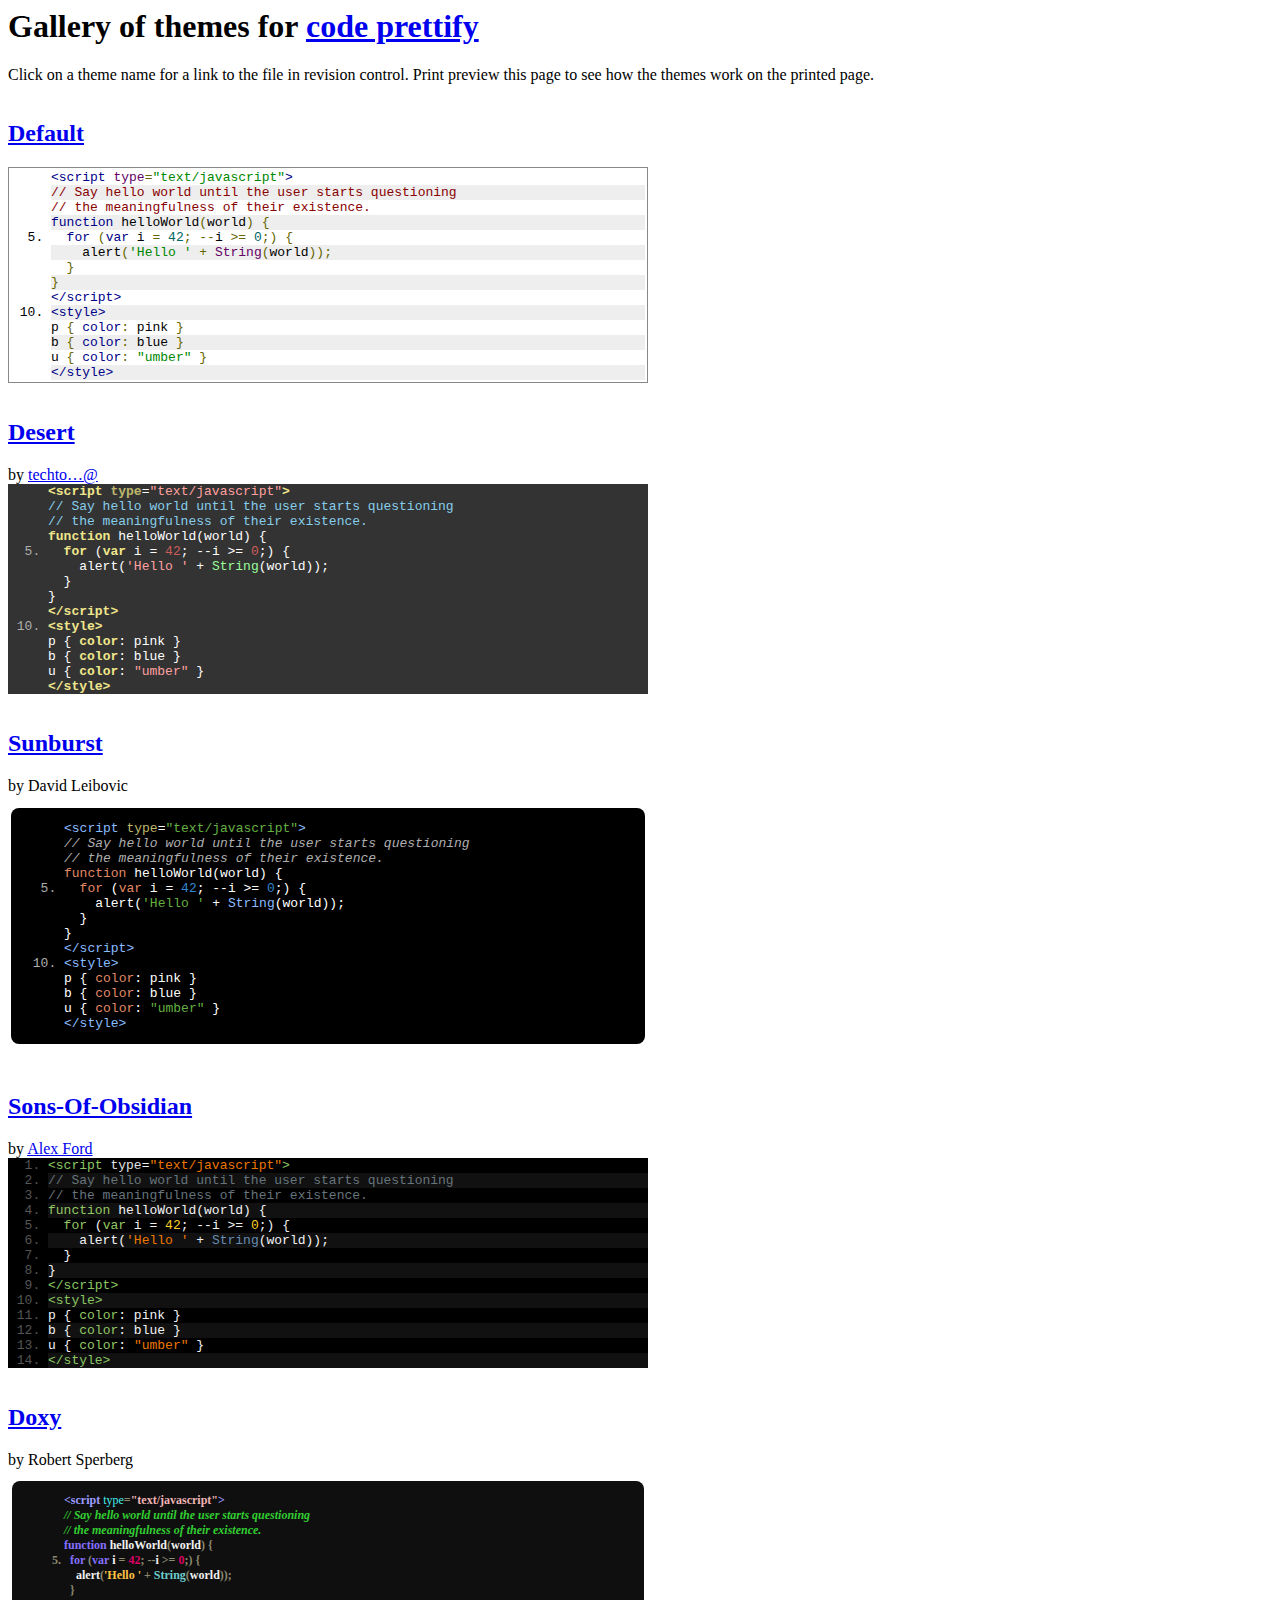
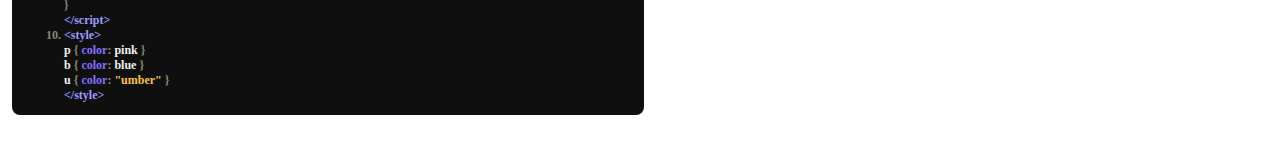
<file: components/google-code-prettify/styles/index.html>
<!DOCTYPE HTML PUBLIC "-//IETF//DTD HTML//EN">
<html><head>
<title>Prettify Themes Gallery</title>
<style type="text/css">
iframe { width: 100%; border-style: none; margin: 0; padding: 0 }
</style>
<script>
var allThemes = [
  { name: 'default' },
  { name: 'desert',
    authorHtml: '<a href="http://code.google.com/u/@VhJeSlJYBhVMWgF7/">'
        + 'techto&hellip;@<\/a>' },
  { name: 'sunburst', authorHtml: 'David Leibovic' },
  { name: 'sons-of-obsidian',
    authorHtml: '<a href="http://CodeTunnel.com/blog/post/71'
        + '/google-code-prettify-obsidian-theme">Alex Ford<\/a>' },
  { name: 'doxy', authorHtml: 'Robert Sperberg' },
];

// Called by the demo.html frames loaded per theme to
// size the iframes properly and to allow them to tile
// the page nicely.
function adjustChildIframeSize(themeName, width, height) {
  if (typeof console != 'undefined') {
    try {
      console.log('adjusting ' + themeName + ' to ' + width + 'x' + height);
    } catch (ex) {
      // Don't bother logging log failure.
    }
  }

  var container = document.getElementById(themeName).parentNode;
  container.style.width = (+width + 16) + 'px';
  container.style.display = 'inline-block';
  var iframe = container.getElementsByTagName('iframe')[0];
  iframe.style.height = (+height + 16) + 'px';
}
</script>
</head>

<body>
<noscript>This page requires JavaScript</noscript>

<h1>Gallery of themes for
<a href="http://code.google.com/p/google-code-prettify/">code prettify</a></h1>
<p>
Click on a theme name for a link to the file in revision control.
Print preview this page to see how the themes work on the printed page.
</p>
<script>(function () {
  // Produce an iframe per theme.
  // We pass the threme name to the iframe via its URI query, and
  // it loads prettify and the theme CSS, and calls back to this page
  // to resize the iframe.
  for (var i = 0, n = allThemes.length; i < n; ++i) {
    var theme = allThemes[i];
    if (!theme) { continue; }
    var iframe = document.createElement('iframe');
    iframe.name = theme.name;
    iframe.src = 'demo.html?' + encodeURIComponent(theme.name);
    var header = document.createElement('h2');
    header.id = theme.name;
    var linkToThemeSrc = document.createElement('a');
    linkToThemeSrc.href = (
        'http://code.google.com/p/google-code-prettify/source/browse/trunk/' +
        (theme.name === 'default'
         ? 'src/prettify.css'
         : 'styles/' + encodeURIComponent(theme.name) + '.css'));
    linkToThemeSrc.appendChild(document.createTextNode(
       theme.name.replace(/\b[a-z]/g,  // Capitalize first letter of each word
       function (letter) { return letter.toUpperCase(); })));
    header.appendChild(linkToThemeSrc);

    var attribution;
    if (theme.authorHtml) {
      attribution = document.createElement('span');
      attribution.className = 'attribution';
      attribution.innerHTML = 'by ' + theme.authorHtml;
    }

    var div = document.createElement('div');
    div.appendChild(header);
    if (attribution) { div.appendChild(attribution); }
    div.appendChild(iframe);
    document.body.appendChild(div);
  }
})()</script>

</body></html>
</file>
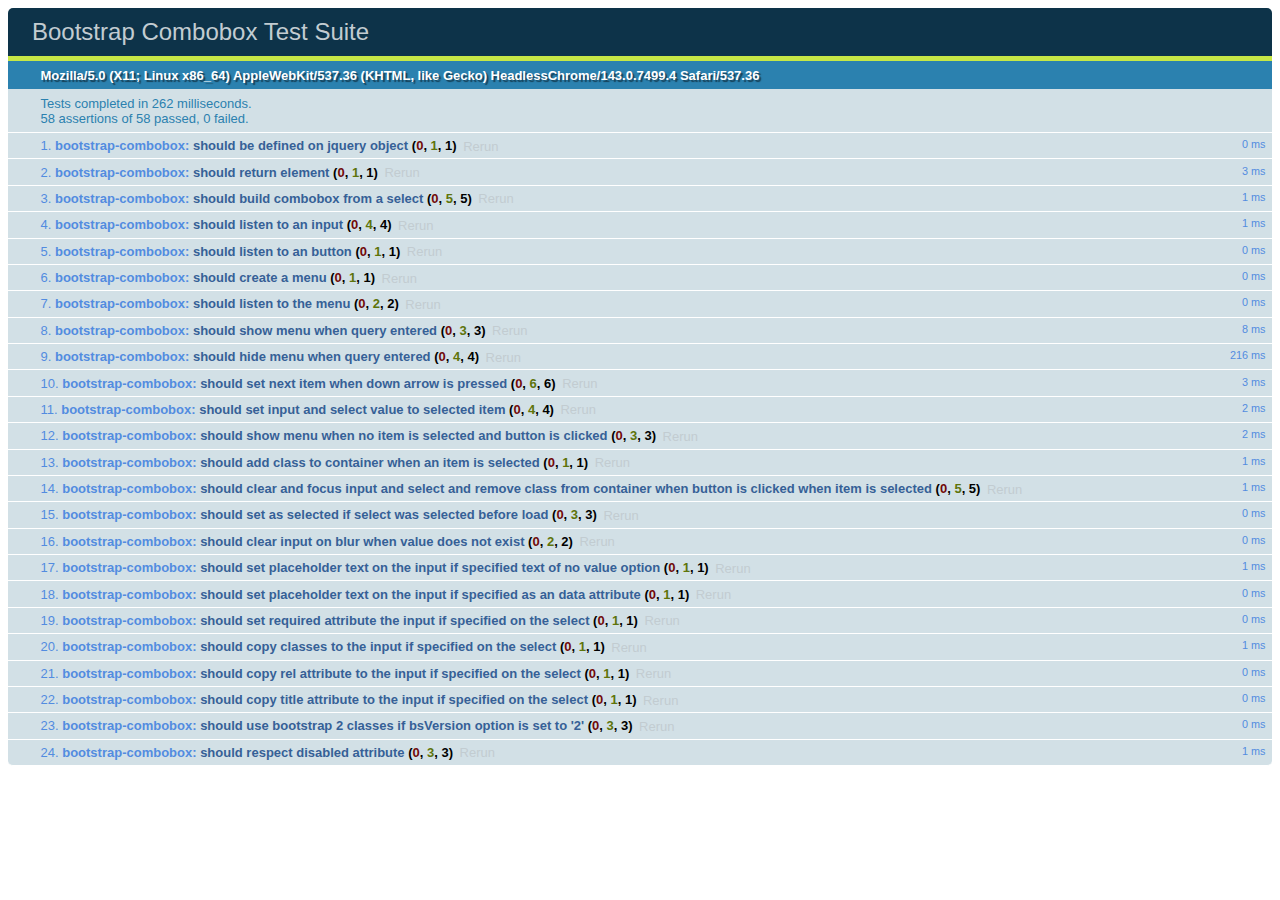
<file: components/bootstrap-combobox/js/tests/index.html>
<!DOCTYPE HTML>
<html>
<head>
  <title>Bootstrap Combobox Test Suite</title>

  <!-- jquery -->
  <!--<script src="http://code.jquery.com/jquery-1.7.min.js"></script>-->
  <script src="vendor/jquery.js"></script>

  <!-- qunit -->
  <link rel="stylesheet" href="vendor/qunit.css" type="text/css" media="screen" />
  <script src="vendor/qunit.js"></script>

  <!--  plugin sources -->
  <script src="../../js/bootstrap-combobox.js"></script>

  <!-- unit tests -->
  <script src="unit/bootstrap-combobox.js"></script>

<body>
  <div>
    <h1 id="qunit-header">Bootstrap Combobox Test Suite</h1>
    <h2 id="qunit-banner"></h2>
    <h2 id="qunit-userAgent"></h2>
    <ol id="qunit-tests"></ol>
    <div id="qunit-fixture"></div>
  </div>
</body>
</html>
</file>
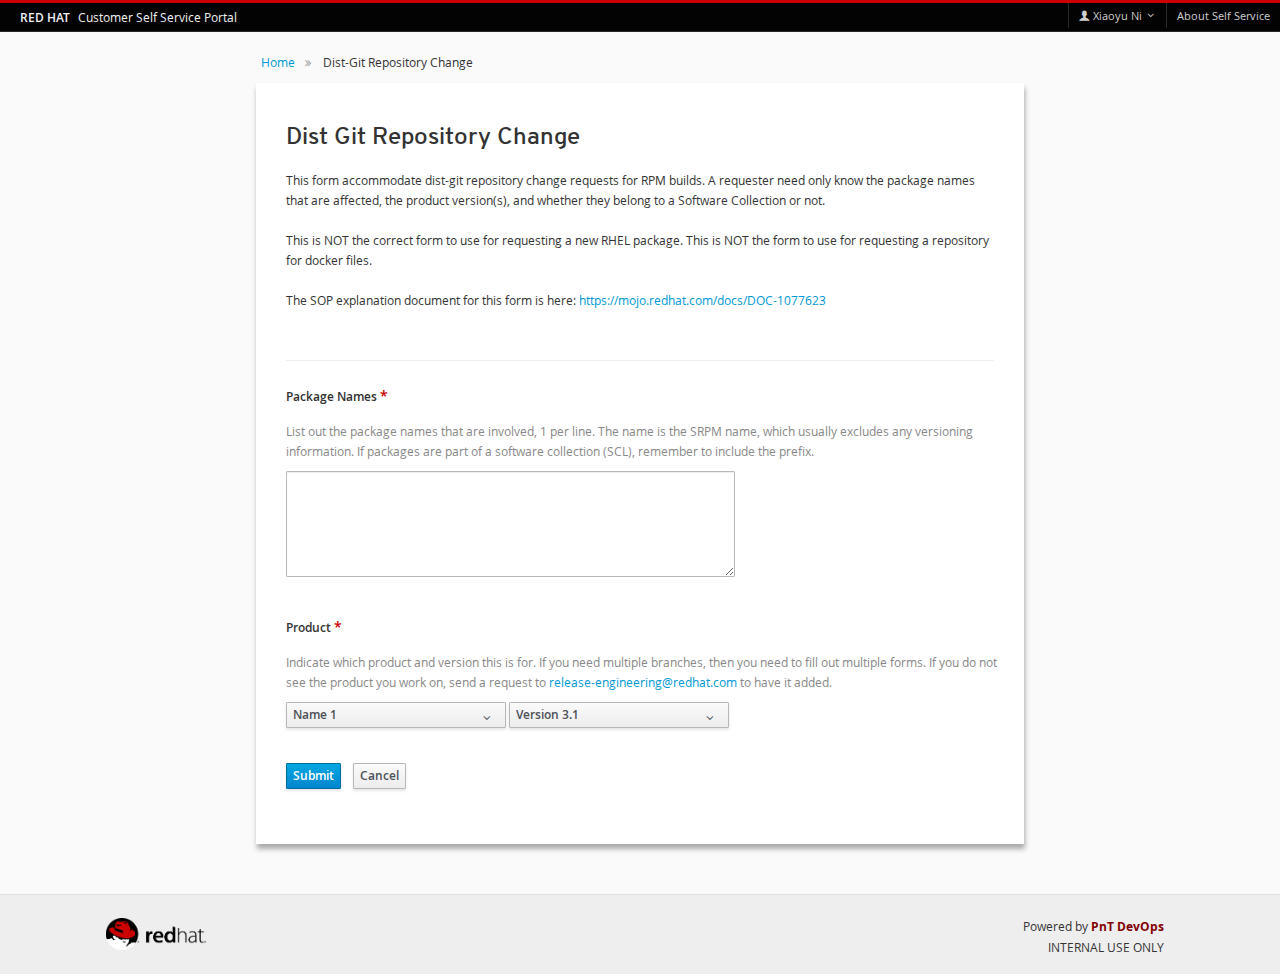
<file: Dist-Git.html>
<!DOCTYPE html>
<html>
<head>
	<meta charset="UTF-8">
	<title>Dist-Git Repository Change</title>
	<meta name="viewport" content="width=device-width, initial-scale=1.0">
	<link rel="stylesheet"  href="./dist/css/patternfly.min.css" media="screen, print">
	<link rel="stylesheet"  href="./dist/css/patternfly-additions.min.css" media="screen, print">
	<link rel="stylesheet"  href="mystyle.css" media="screen, print">
	<link rel="stylesheet"  href="dist-style.css" media="screen, print">
	<link rel="stylesheet" type="text/css" href="./components/bootstrap-select/dist/css/bootstrap-select.css" media="screen,print">
</head>
<body>
	<div class="s-container">
		<div class="s-content">
			<nav role="navigation" class="navbar navbar-default navbar-pf">
				<div class="navbar-header">
					<button type="button" class="navbar-toggle" data-toggle="collapse" data-target=".navbar-collapse-1">
						<span class="sr-only">Toggle navigation</span>
						<span class="icon-bar"></span>
						<span class="icon-bar"></span>
						<span class="icon-bar"></span>
					</button>
					<a href="#" class="navbar-brand">
						<strong>RED HAT</strong>
						<span>Customer Self Service Portal</span>
					</a>
				</div>

				<div class="collapse navbar-collapse navbar-collapse-1">
					<ul class="nav  navbar-nav navbar-utility">
						<li>
							<a href="#" class="dropdown-toggle" data-toggle="dropdown"> <span class="pficon pficon-user"></span> Xiaoyu Ni<b class="caret"></b></a>
							<ul class="dropdown-menu">
								<li>
									<a href="#">Change account</a>
								</li>
								<li>
									<a href="#">Log Out</a>
								</li>
							</ul>
						</li>
						<li class="dropdown">
							
						</li>
						<li>
							<a href="https://mojo.redhat.com/docs/DOC-1062426" target="_blank">About Self Service</a>
						</li>
					</ul>
				</div>
			</nav>

			<ol class="breadcrumb top-nav">
				<li>
				<a href="index.html">Home</a>
				</li>
				<li>
					Dist-Git Repository Change
				</li>
			</ol>

			<div class="form-container">
				<div class="modules-form">
					<h1>Dist Git Repository Change</h1>
					<br />
					<p>This form accommodate dist-git repository change requests for RPM builds. A requester need only know the package names that are affected, the product version(s), and whether they belong to a Software Collection or not.
						<br /><br />
						This is NOT the correct form to use for requesting a new RHEL package.
						This is NOT the form to use for requesting a repository for docker files.
						<br /><br />
						The SOP explanation document for this form is here: <a href="https://mojo.redhat.com/docs/DOC-1077623" target="_blank">https://mojo.redhat.com/docs/DOC-1077623</a>
					</p><br />
					<hr />

					<form class="form-horizontal">
						<div class="form-group">
							<label class="col-sm-2 control-label" for="exampleInput">Package Names <span class="imp">  *</span></label>
							<br /><br />
							<p class="explain">
								List out the package names that are involved, 1 per line. The name is the SRPM name, which usually excludes any versioning information. If packages are part of a software collection (SCL), remember to include the prefix.
							</p>

							<textarea class="form-control" id="messageArea"rows="5"></textarea>
						</div><br />
						<div class="form-group">
							<label class="col-sm-2 control-label" for="exampleInput">Product <span class="imp">  *</span></label>
							<br /><br />
							<p class="explain">
								Indicate which product and version this is for. If you need multiple branches, then you need to fill out multiple forms. If you do not see the product you work on, send a request to <a href="mailto:release-engineering@redhat.com" >release-engineering@redhat.com </a> to have it added.

							</p>

							<select class="selectpicker">
								<option>Name 1</option>
								<option>Name 2</option>
								<option>Name 3</option>
								<option>Name 4</option>
							</select>
							<span>
								<select class="selectpicker">
									<option>Version 3.1</option>
									<option>Version 3.0</option>
									<option>Version 2.0</option>
									<option>Version 1.0</option>
								</select>
							</span>
						</div><br />
						
						<div class="form-group">
							<div class="col-sm-10">
								<a href="Submitted.html">
									<button type="button" class="btn btn-primary">Submit</button>
								</a>
								&nbsp;&nbsp;
								<button type="button" class="btn btn-default" data-toggle="modal" data-target="#myModal">Cancel</button>

								<!-->
								<!-->
								<div class="modal fade" id="myModal" tabindex="-1" role="dialog" aria-labelledby="myModayLabel" aria-hidden="true">
									<div class="modal-dialog">
										<div class="modal-content">
											<div class="modal-header">
												<button type="button" class="close" data-dismiss="modal" aria-hidden="true">
												<span class="pficon pficon-close"></span>
												</button>
												<h4 class="modal-title" id="myModalLabel">
													Are you sure to cancel?
												</h4>
											</div>
											<div class="modal-body">
												The request will not be saved.
											</div>
											<div class="modal-footer">
												<a href="index.html">
												<button type="button" class="btn btn-default">
													Sure
												</button>
												</a>
												<button type="button" class="btn btn-primary" data-dismiss="modal">
													Cancel
												</button>
											</div>
										</div>
									</div>
								</div>
							</div>
						</div>
					</form>
				</div> <!-- modules-form -->
			</div> <!-- form-container -->
		</div> <!-- s-content -->
	</div> <!-- s-container -->

	<footer>
		<div class="footer-container">
			<div class="footer-content">
				<img src="img/pnt.png">
			</div>
			<div class="footer-display">
				<ul>
<!-- 					<li>Version 1.0&nbsp;&nbsp;<a class="myCustomTrigger" href="#">Report a Bug</a></li>
					<li>Copyright &copy; 2016 Red Hat, Inc. All rights reserved.</li> -->
					<li>Powered by <a href="https://mojo.redhat.com/groups/pnt-ux">PnT DevOps</a></li>
					<li>INTERNAL USE ONLY</li>
				</ul>
			</div>
		</div>
	</footer>

	<script src="./components/jquery/dist/jquery.min.js"></script>
	<script src="./components/bootstrap/dist/js/bootstrap.min.js"></script>
	<script src="./components/datatables/media/js/jquery.dataTables.js"></script>
	<script src="./dist/js/patternfly.min.js"></script>
	<script src="./components/bootstrap-select/dist/js/bootstrap-select.min.js"></script>
	<script>// Initialize Boostrap-select
		$('.selectpicker').selectpicker();
	</script>
</body>
</html>
</file>
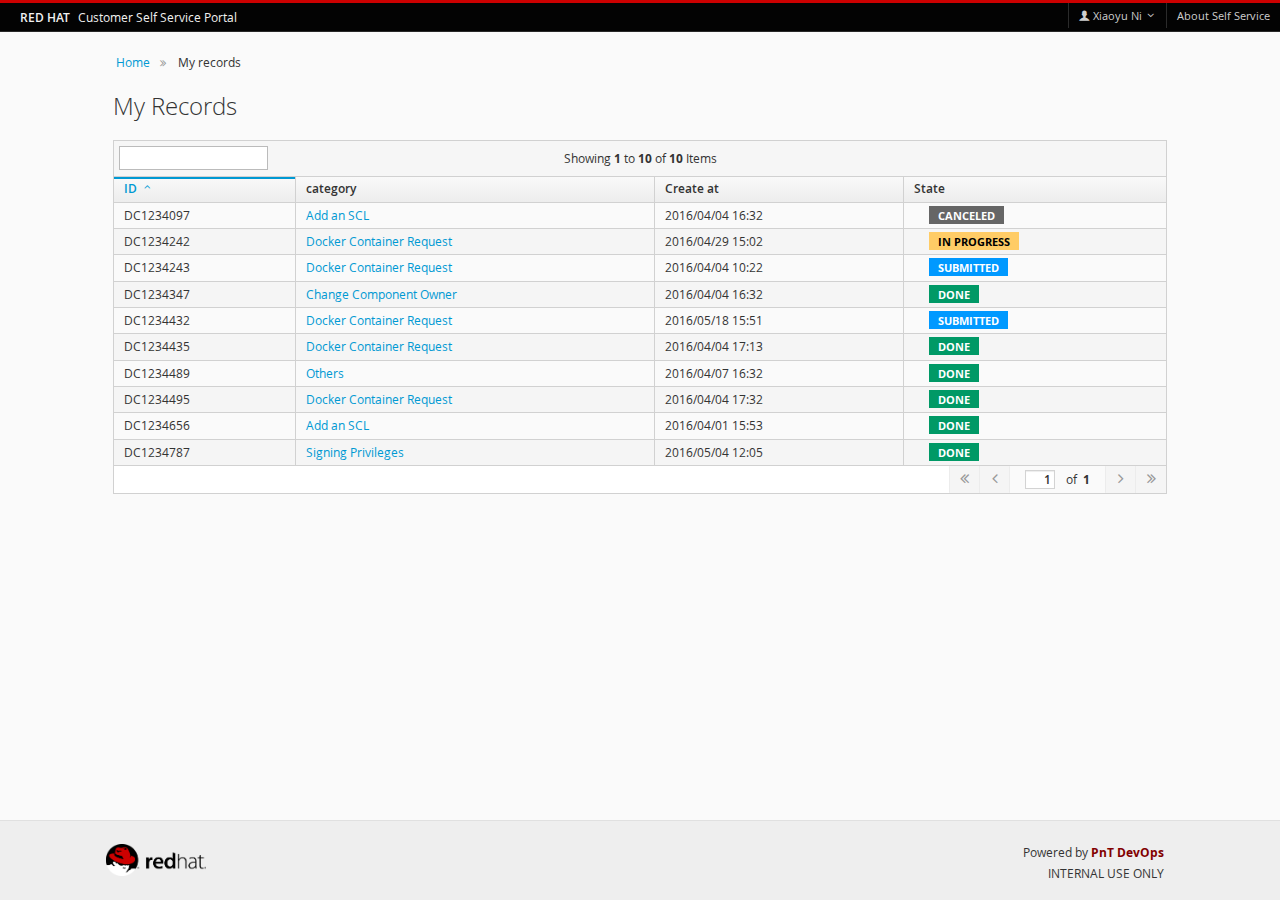
<file: My records.html>
<!DOCTYPE html>
<html>
<head>
	<meta charset="UTF-8">
	<title>Dist-Git Repository Change</title>
	<meta name="viewport" content="width=device-width, initial-scale=1.0">
	<link rel="stylesheet"  href="./dist/css/patternfly.min.css" media="screen, print">
	<link rel="stylesheet"  href="./dist/css/patternfly-additions.min.css" media="screen, print">
	<link rel="stylesheet" type="text/css" href="recordsstyle.css" media="screen,print">
</head>

<body>
	<div class="s-container">
		<div class="s-content">
			<nav role="navigation" class="navbar navbar-default navbar-pf">
				<div class="navbar-header">
					<button type="button" class="navbar-toggle" data-toggle="collapse" data-target=".navbar-collapse-1">
						<span class="sr-only">Toggle navigation</span>
						<span class="icon-bar"></span>
						<span class="icon-bar"></span>
						<span class="icon-bar"></span>
					</button>
					<a href="#" class="navbar-brand">
						<strong>RED HAT</strong>
						<span>Customer Self Service Portal</span>
					</a>
				</div>

				<div class="collapse navbar-collapse navbar-collapse-1">
					<ul class="nav  navbar-nav navbar-utility">
						<li>
							<a href="#" class="dropdown-toggle" data-toggle="dropdown"> <span class="pficon pficon-user"></span> Xiaoyu Ni<b class="caret"></b></a>
							<ul class="dropdown-menu">
								<li>
									<a href="#">Change account</a>
								</li>
								<li>
									<a href="#">Log Out</a>
								</li>
							</ul>
						</li>
						<li class="dropdown">
							
						</li>
						<li>
							<a href="https://mojo.redhat.com/docs/DOC-1062426" target="_blank">About Self Service</a>
						</li>
					</ul>
				</div>
			</nav>

			<div class="navnav">
				<div class="navnav1">
					<ol class="breadcrumb top-nav">
						<li>
						<a href="index.html">Home</a>
						</li>
						<li>
							My records
						</li>
					</ol>
				</div> 
			</div>
			

			<div class="container-fluid">
				<div class="row row-h">
					<div class="col-md-12 col-sm-12 container-m result-content">
						<div class="result">
							<h1>My Records</h1>
							<table class="datatable table table-striped table-bordered table-hover">
								<thead>
									<tr>
										<th>ID</th>
										<th>category</th>
										<th>Create at</th>
										<th>State</th>
									</tr>
								</thead>
								<tbody>
									<tr class="gradeX">
										<td>DC1234432</td>
										<td><a href="#">Docker Container Request</a></td>
										<td>2016/05/18 15:51</td>
										<td>
											<span class="pkg-status pkg-status-submitted">SUBMITTED</span>
										</td>
									</tr>
									<tr class="gradeX">
										<td>DC1234656</td>
										<td><a href="#">Add an SCL</a></td>
										<td>2016/04/01 15:53</td>
										<td>
											<span class="pkg-status pkg-status-done">DONE</span>
										</td>
									</tr>
									<tr class="gradeX">
										<td>DC1234243</td>
										<td><a href="#">Docker Container Request</a></td>
										<td>2016/04/04 10:22</td>
										<td>
											<span class="pkg-status pkg-status-submitted">SUBMITTED</span>
										</td>
									</tr>
									<tr class="gradeX">
										<td>DC1234435</td>
										<td><a href="#">Docker Container Request</a></td>
										<td>2016/04/04 17:13</td>
										<td>
											<span class="pkg-status pkg-status-done">DONE</span>
										</td>
									</tr>
									<tr class="gradeX">
										<td>DC1234242</td>
										<td><a href="#">Docker Container Request</a></td>
										<td>2016/04/29 15:02</td>
										<td>
											<span class="pkg-status pkg-status-in-progress-o">IN PROGRESS</span>
										</td>
									</tr>
								<tr class="gradeX">
										<td>DC1234495</td>
										<td><a href="#">Docker Container Request</a></td>
										<td>2016/04/04 17:32</td>
										<td>
											<span class="pkg-status pkg-status-done">DONE</span>
										</td>
									</tr>
									<tr class="gradeX">
										<td>DC1234489</td>
										<td><a href="#">Others</a></td>
										<td>2016/04/07 16:32</td>
										<td>
											<span class="pkg-status pkg-status-done">DONE</span>
										</td>
									</tr>
									<tr class="gradeX">
										<td>DC1234787</td>
										<td><a href="#">Signing Privileges</a></td>
										<td>2016/05/04 12:05</td>
										<td>
											<span class="pkg-status pkg-status-done">DONE</span>
										</td>
									</tr>
									<tr class="gradeX">
										<td>DC1234097</td>
										<td><a href="#">Add an SCL</a></td>
										<td>2016/04/04 16:32</td>
										<td>
											<span class="pkg-status pkg-status-canceled">CANCELED</span>
										</td>
									</tr>
									<tr class="gradeX">
										<td>DC1234347</td>
										<td><a href="#">Change Component Owner</a></td>
										<td>2016/04/04 16:32</td>
										<td>
											<span class="pkg-status pkg-status-done">DONE</span>
										</td>
									</tr>
								</tbody>
							</table>
						</div>
					</div>
				</div>
			</div>

		</div> <!-- s-content -->
	</div> <!-- s-container -->

	<footer>
		<div class="footer-container">
			<div class="footer-content">
				<img src="img/pnt.png">
			</div>
			<div class="footer-display">
				<ul>
<!-- 					<li>Version 1.0&nbsp;&nbsp;<a class="myCustomTrigger" href="#">Report a Bug</a></li>
					<li>Copyright &copy; 2016 Red Hat, Inc. All rights reserved.</li> -->
					<li>Powered by <a href="https://mojo.redhat.com/groups/pnt-ux">PnT DevOps</a></li>
					<li>INTERNAL USE ONLY</li>
				</ul>
			</div>
		</div>
	</footer>






	<script src="./components/jquery/dist/jquery.min.js"></script>
	<script src="./components/bootstrap/dist/js/bootstrap.min.js"></script>
	<script src="./components/datatables/media/js/jquery.dataTables.js"></script>
	<script src="./dist/js/patternfly.min.js"></script>
	<script src="./components/bootstrap-select/dist/js/bootstrap-select.min.js"></script>
	<script>
	  // Initialize Datatables
	  $(document).ready(function() {
	    $('.datatable').dataTable();
	  });
	</script>
</body>
</html>
</file>
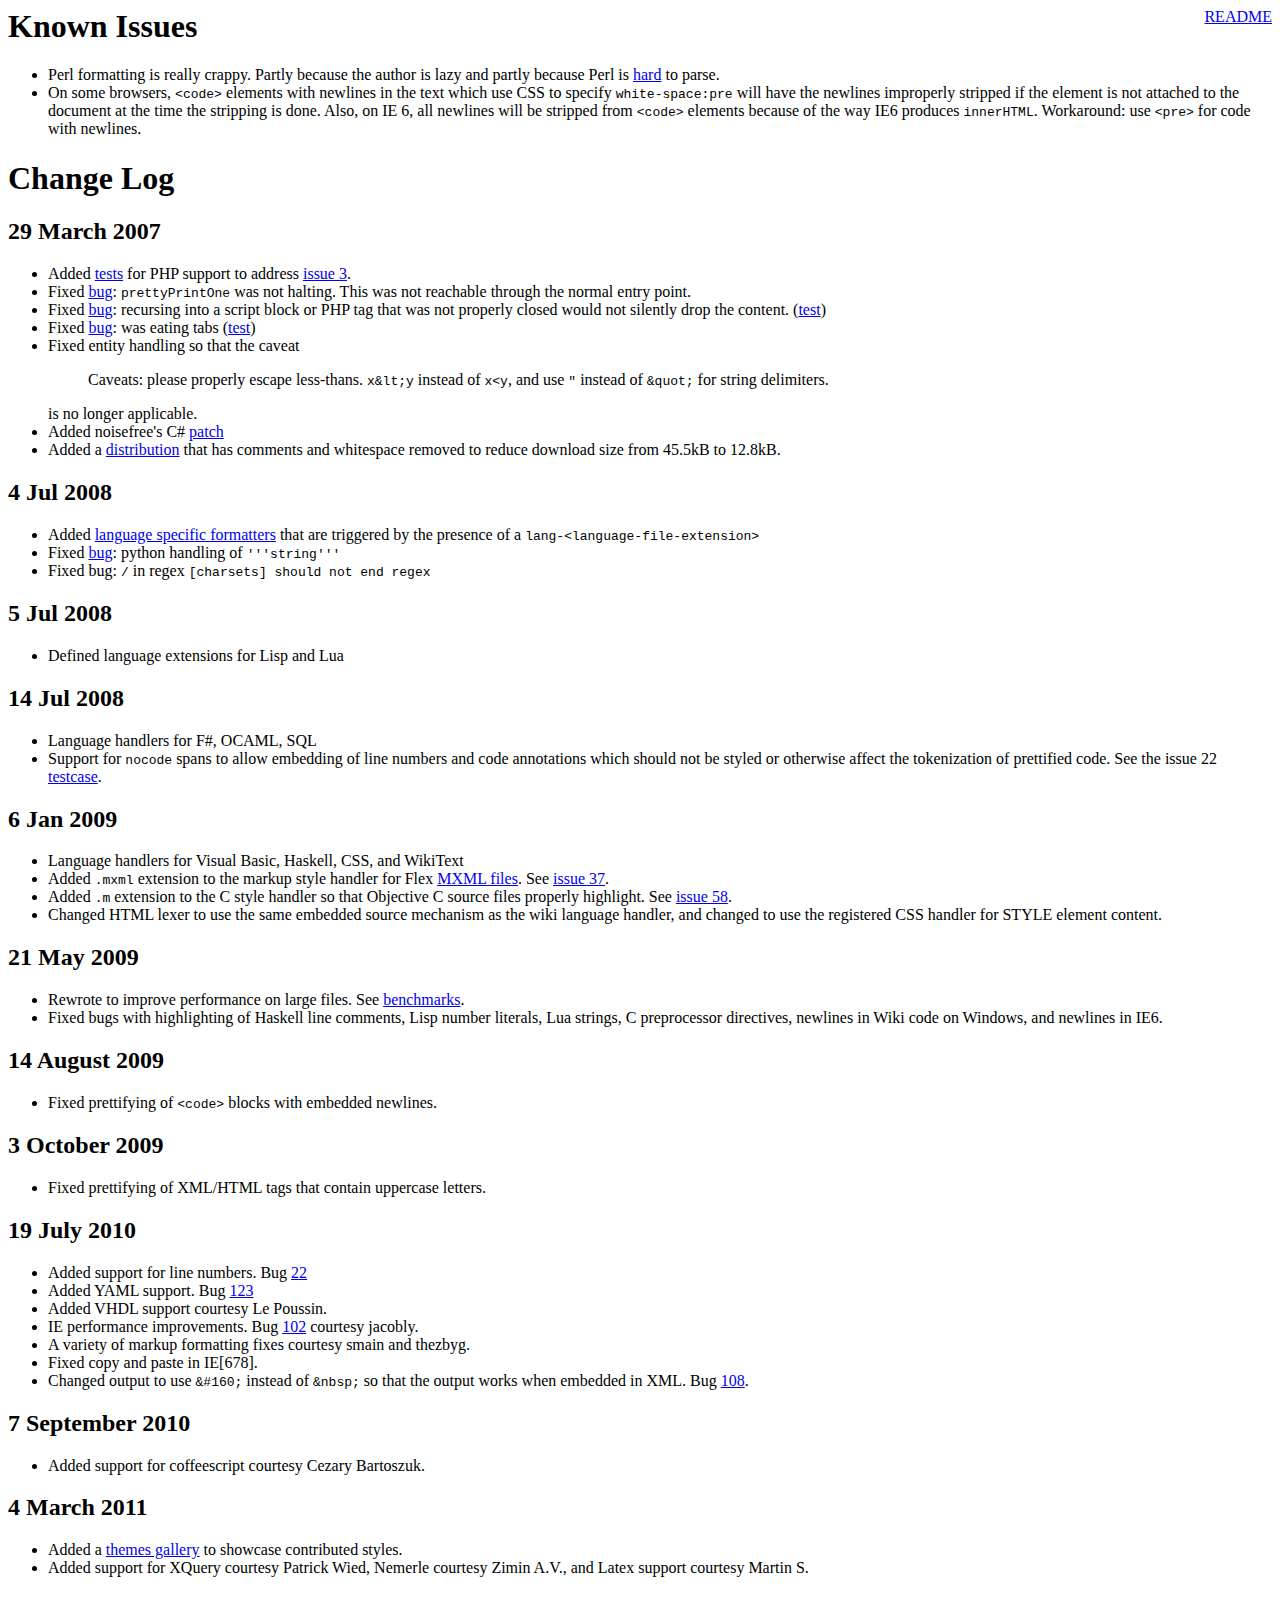
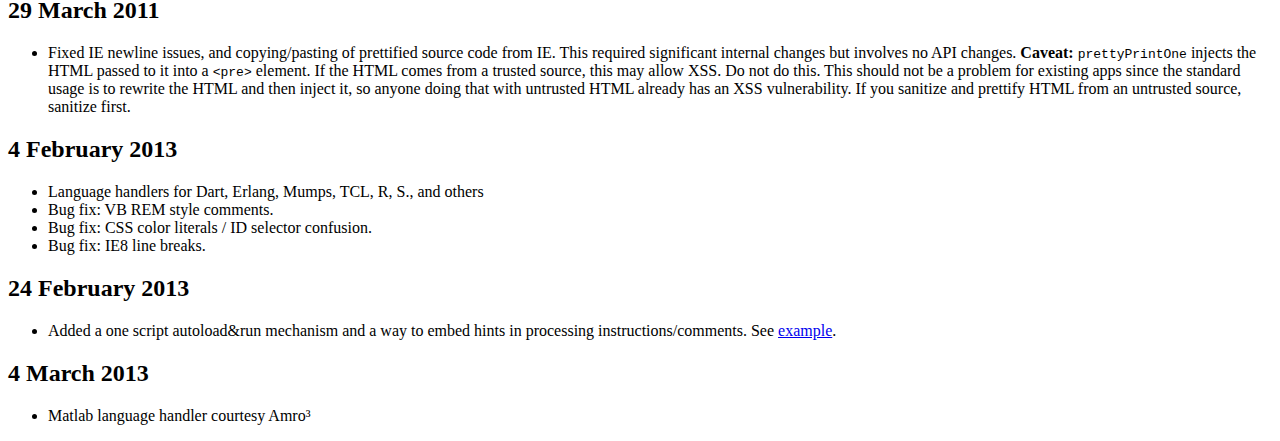
<file: components/google-code-prettify/CHANGES.html>
<html>
  <head>
    <meta http-equiv="Content-Type" content="text/html; charset=UTF-8">
    <title>Change Log</title>
  </head>
  <body bgcolor="white">
    <a style="float:right" href="README.html">README</a>

    <h1>Known Issues</h1>
    <ul>
      <li>Perl formatting is really crappy.  Partly because the author is lazy and
      partly because Perl is
      <a href="http://www.perlmonks.org/?node_id=663393">hard</a> to parse.
      <li>On some browsers, <code>&lt;code&gt;</code> elements with newlines in the text
      which use CSS to specify <code>white-space:pre</code> will have the newlines
      improperly stripped if the element is not attached to the document at the time
      the stripping is done.  Also, on IE 6, all newlines will be stripped from
      <code>&lt;code&gt;</code> elements because of the way IE6 produces
      <code>innerHTML</code>.  Workaround: use <code>&lt;pre&gt;</code> for code with
      newlines.
    </ul>

    <h1>Change Log</h1>
    <h2>29 March 2007</h2>
    <ul>
      <li>Added <a href="tests/prettify_test.html#PHP">tests</a> for PHP support
        to address
      <a href="http://code.google.com/p/google-code-prettify/issues/detail?id=3"
       >issue 3</a>.
      <li>Fixed
      <a href="http://code.google.com/p/google-code-prettify/issues/detail?id=6"
       >bug</a>: <code>prettyPrintOne</code> was not halting.  This was not
        reachable through the normal entry point.
      <li>Fixed
      <a href="http://code.google.com/p/google-code-prettify/issues/detail?id=4"
       >bug</a>: recursing into a script block or PHP tag that was not properly
        closed would not silently drop the content.
        (<a href="tests/prettify_test.html#issue4">test</a>)
      <li>Fixed
      <a href="http://code.google.com/p/google-code-prettify/issues/detail?id=8"
       >bug</a>: was eating tabs
        (<a href="tests/prettify_test.html#issue8">test</a>)
      <li>Fixed entity handling so that the caveat
        <blockquote>
          <p>Caveats: please properly escape less-thans.  <tt>x&amp;lt;y</tt>
          instead of <tt>x&lt;y</tt>, and use <tt>&quot;</tt> instead of
          <tt>&amp;quot;</tt> for string delimiters.</p>
        </blockquote>
        is no longer applicable.
      <li>Added noisefree's C#
      <a href="http://code.google.com/p/google-code-prettify/issues/detail?id=4"
       >patch</a>
      <li>Added a <a href="http://google-code-prettify.googlecode.com/files/prettify-small.zip">distribution</a> that has comments and
        whitespace removed to reduce download size from 45.5kB to 12.8kB.
    </ul>
    <h2>4 Jul 2008</h2>
    <ul>
      <li>Added <a href="http://code.google.com/p/google-code-prettify/issues/detail?id=17">language specific formatters</a> that are triggered by the presence
      of a <code>lang-&lt;language-file-extension&gt;</code></li>
      <li>Fixed <a href="http://code.google.com/p/google-code-prettify/issues/detail?id=29">bug</a>: python handling of <code>'''string'''</code>
      <li>Fixed bug: <code>/</code> in regex <code>[charsets] should not end regex</code>
    </ul>
    <h2>5 Jul 2008</h2>
    <ul>
      <li>Defined language extensions for Lisp and Lua</code>
    </ul>
    <h2>14 Jul 2008</h2>
    <ul>
      <li>Language handlers for F#, OCAML, SQL</code>
      <li>Support for <code>nocode</code> spans to allow embedding of line
      numbers and code annotations which should not be styled or otherwise
      affect the tokenization of prettified code.
      See the issue 22
      <a href="tests/prettify_test.html#issue22">testcase</a>.</code>
    </ul>
    <h2>6 Jan 2009</h2>
    <ul>
      <li>Language handlers for Visual Basic, Haskell, CSS, and WikiText</li>
      <li>Added <tt>.mxml</tt> extension to the markup style handler for
        Flex <a href="http://en.wikipedia.org/wiki/MXML">MXML files</a>.  See
        <a
        href="http://code.google.com/p/google-code-prettify/issues/detail?id=37"
        >issue 37</a>.
      <li>Added <tt>.m</tt> extension to the C style handler so that Objective
        C source files properly highlight.  See
        <a
        href="http://code.google.com/p/google-code-prettify/issues/detail?id=58"
       >issue 58</a>.
      <li>Changed HTML lexer to use the same embedded source mechanism as the
        wiki language handler, and changed to use the registered
        CSS handler for STYLE element content.
    </ul>
    <h2>21 May 2009</h2>
    <ul>
      <li>Rewrote to improve performance on large files.
        See <a href="http://mikesamuel.blogspot.com/2009/05/efficient-parsing-in-javascript.html">benchmarks</a>.</li>
      <li>Fixed bugs with highlighting of Haskell line comments, Lisp
        number literals, Lua strings, C preprocessor directives,
        newlines in Wiki code on Windows, and newlines in IE6.</li>
    </ul>
    <h2>14 August 2009</h2>
    <ul>
      <li>Fixed prettifying of <code>&lt;code&gt;</code> blocks with embedded newlines.
    </ul>
    <h2>3 October 2009</h2>
    <ul>
      <li>Fixed prettifying of XML/HTML tags that contain uppercase letters.
    </ul>
    <h2>19 July 2010</h2>
    <ul>
      <li>Added support for line numbers.  Bug
        <a href="http://code.google.com/p/google-code-prettify/issues/detail?id=22"
         >22</a></li>
      <li>Added YAML support.  Bug
        <a href="http://code.google.com/p/google-code-prettify/issues/detail?id=123"
         >123</a></li>
      <li>Added VHDL support courtesy Le Poussin.</li>
      <li>IE performance improvements.  Bug
        <a href="http://code.google.com/p/google-code-prettify/issues/detail?id=102"
         >102</a> courtesy jacobly.</li>
      <li>A variety of markup formatting fixes courtesy smain and thezbyg.</li>
      <li>Fixed copy and paste in IE[678].
      <li>Changed output to use <code>&amp;#160;</code> instead of
        <code>&amp;nbsp;</code> so that the output works when embedded in XML.
        Bug
        <a href="http://code.google.com/p/google-code-prettify/issues/detail?id=108"
         >108</a>.</li>
    </ul>
    <h2>7 September 2010</h2>
    <ul>
      <li>Added support for coffeescript courtesy Cezary Bartoszuk.</li>
    </ul>
    <h2>4 March 2011</h2>
    <ul>
      <li>Added a <a href="http://google-code-prettify.googlecode.com/svn/trunk/styles/index.html">themes
      gallery</a> to showcase contributed styles.</li>
      <li>Added support for XQuery courtesy Patrick Wied, Nemerle
      courtesy Zimin A.V., and Latex support courtesy Martin S.</li>
    </ul>
    <h2>29 March 2011</h2>
    <ul>
      <li>Fixed IE newline issues, and copying/pasting of prettified
      source code from IE.  This required significant internal changes
      but involves no API changes.
      <b>Caveat:</b> <code>prettyPrintOne</code> injects the HTML
      passed to it into a <code>&lt;pre&gt;</code> element.
      If the HTML comes from a trusted source, this may allow XSS.
      Do not do this.  This should not be a problem for existing apps
      since the standard usage is to rewrite the HTML and then inject
      it, so anyone doing that with untrusted HTML already has an XSS
      vulnerability.  If you sanitize and prettify HTML from an
      untrusted source, sanitize first.
    </ul>
    <h2>4 February 2013</h2>
    <ul>
      <li>Language handlers for Dart, Erlang, Mumps, TCL, R, S., and others</li>
      <li>Bug fix: VB REM style comments.</li>
      <li>Bug fix: CSS color literals / ID selector confusion.</li>
      <li>Bug fix: IE8 line breaks.</li>
    </ul>
    <h2>24 February 2013</h2>
    <ul>
      <li>Added a one script autoload&amp;run mechanism and a way to
          embed hints in processing instructions/comments.
          See <a href="examples/quine.html">example</a>.
    </ul>
    <h2>4 March 2013</h2>
    <ul>
      <li>Matlab language handler courtesy Amro&#xb3;</li>
    </ul>
  </body>
</html>
</file>
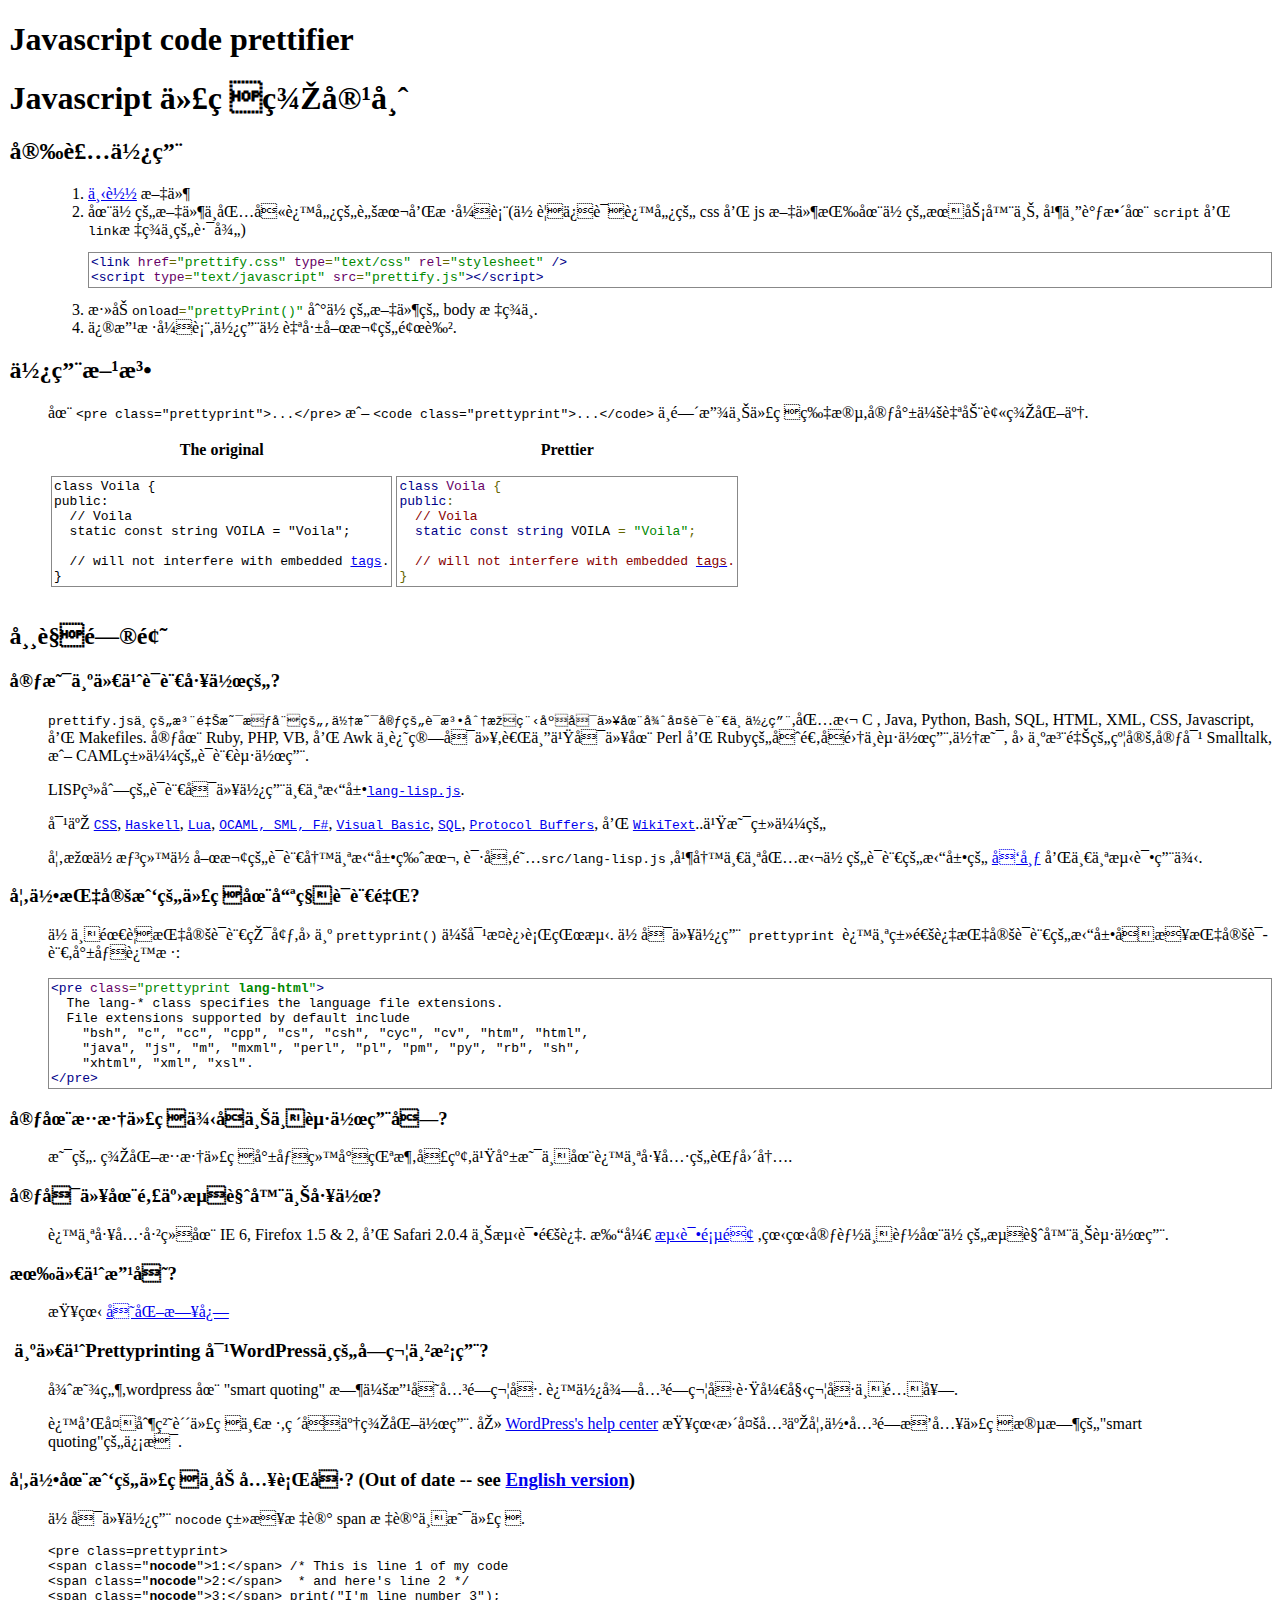
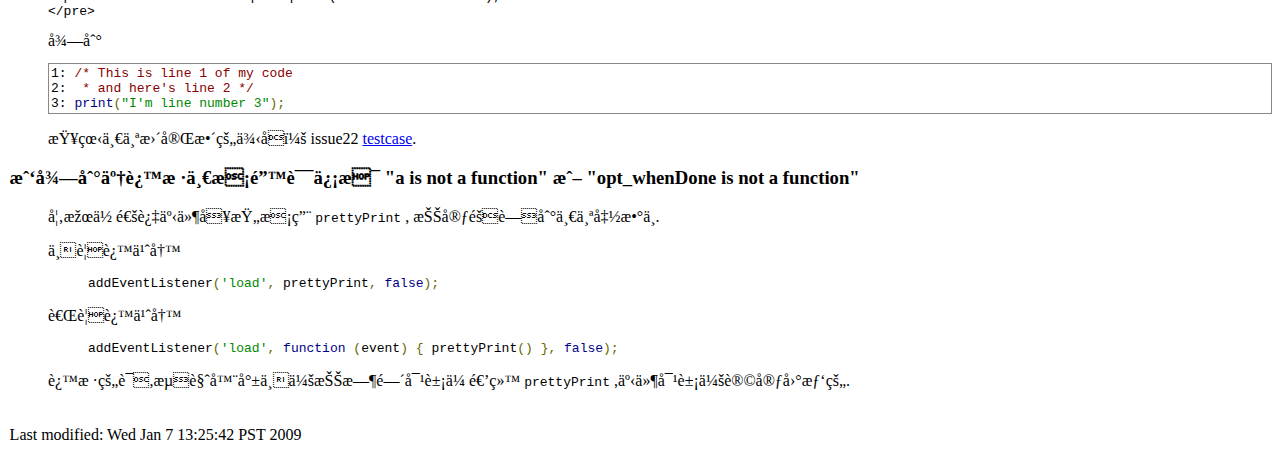
<file: components/google-code-prettify/README-zh-Hans.html>
<!DOCTYPE html PUBLIC "-//W3C//DTD XHTML 1.0 Transitional//EN"
 "http://www.w3.org/TR/xhtml1/DTD/xhtml1-transitional.dtd">

<html>
  <head>
    <meta http-equiv="content-type" value="text/html; charset=UTF-8" />
    <title>Javascript code prettifier</title>

    <link href="src/prettify.css" type="text/css" rel="stylesheet" />

    <script src="src/prettify.js" type="text/javascript"></script>

    <style type="text/css">
      body { margin-left: .5in }
      h1, h2, h3, h4, .footer { margin-left: -.4in; }
    </style>
  </head>

  <body onload="prettyPrint()" bgcolor="white">
    <h1>Javascript code prettifier</h1>
	<h1>Javascript 代码美容师</h1>
    <h2>安装使用</h2>
    <ol>
      <li><a href="http://google-code-prettify.googlecode.com/files/prettify-small-5-Jul-2008.zip">下载</a> 文件
      <li>在你的文件中包含这儿的脚本和样式表(你要保证这儿的 css 和 js 文件按在你的服务器上, 并且调整在 <tt>script</tt> 和 <tt>link</tt>标签中的路径)
        <pre class="prettyprint">
&lt;link href="prettify.css" type="text/css" rel="stylesheet" />
&lt;script type="text/javascript" src="prettify.js">&lt;/script></pre>
      <li>添加<code class="prettyprint">onload="prettyPrint()"</code> 到你的文件的 body 标签中.
      <li>修改样式表,使用你自己喜欢的颜色.</li>
    </ol>

    <h2>使用方法<br></h2>
    <p>在
    <tt>&lt;pre class="prettyprint"&gt;...&lt;/pre&gt;</tt> 或 <tt>&lt;code class="prettyprint"&gt;...&lt;/code&gt;</tt>
    中间放上代码片段,它就会自动被美化了.

    <table summary="code examples">
      <tr>
        <th>The original
        <th>Prettier
      <tr>
        <td><pre style="border: 1px solid #888;padding: 2px"
             ><a name="voila1"></a>class Voila {
public:
  // Voila
  static const string VOILA = "Voila";

  // will not interfere with embedded <a href="#voila1">tags</a>.
}</pre>

        <td><pre class="prettyprint"><a name="voila2"></a>class Voila {
public:
  // Voila
  static const string VOILA = "Voila";

  // will not interfere with embedded <a href="#voila2">tags</a>.
}</pre>
    </table>

    
    <h2>常见问题</h2>
    <h3 id="langs">它是为什么语言工作的?</h3>
    <p><tt>prettify.js中的注释是权威的,但是它的语法分析程序可以在很多语言中使用</tt>,包括 C ,
    Java, Python, Bash, SQL, HTML, XML, CSS, Javascript, 和 Makefiles.
    它在 Ruby, PHP, VB, 和 Awk 中还算可以,而且也可以在 Perl 和 Ruby的合适子集中起作用,但是, 因为注释的约定,它对
    Smalltalk, 或 CAML类似的语言起作用.<br></p>

    
    <p>LISP系列的语言可以使用一个拓展<a href="http://code.google.com/p/google-code-prettify/source/browse/trunk/src/lang-lisp.js"><code>lang-lisp.js</code></a>.</p><p>对于 <a href="http://code.google.com/p/google-code-prettify/source/browse/trunk/src/lang-css"><code>CSS</code></a>,
    <a href="http://code.google.com/p/google-code-prettify/source/browse/trunk/src/lang-hs"><code>Haskell</code></a>,
    <a href="http://code.google.com/p/google-code-prettify/source/browse/trunk/src/lang-lua.js"><code>Lua</code></a>,
    <a href="http://code.google.com/p/google-code-prettify/source/browse/trunk/src/lang-ml.js"><code>OCAML, SML, F#</code></a>,
    <a href="http://code.google.com/p/google-code-prettify/source/browse/trunk/src/lang-vb.js"><code>Visual Basic</code></a>,
    <a href="http://code.google.com/p/google-code-prettify/source/browse/trunk/src/lang-sql.js"><code>SQL</code></a>,
    <a href="http://code.google.com/p/google-code-prettify/source/browse/trunk/src/lang-proto.js"><code>Protocol Buffers</code></a>, 和
    <a href="http://code.google.com/p/google-code-prettify/source/browse/trunk/src/lang-wiki.js"><code>WikiText</code></a>..也是类似的</p><p>如果你想给你喜欢的语言写个拓展版本, 请参阅<tt>src/lang-lisp.js</tt> ,并写一个包括你的语言的拓展的 <a href="http://code.google.com/p/google-code-prettify/issues/list"
     >发布</a> 和一个测试用例.</p>

    <h3>如何指定我的代码在哪种语言里?</h3>
    <p>你不需要指定语言环境,因为 <code>prettyprint()</code>
    会对此进行猜测.  你可以使用<code> prettyprint </code>这个类通过指定语言的拓展名来指定语言,就像这样:</p>
    <pre class="prettyprint lang-html"
>&lt;pre class=&quot;prettyprint <b>lang-html</b>&quot;&gt;
  The lang-* class specifies the language file extensions.
  File extensions supported by default include
    "bsh", "c", "cc", "cpp", "cs", "csh", "cyc", "cv", "htm", "html",
    "java", "js", "m", "mxml", "perl", "pl", "pm", "py", "rb", "sh",
    "xhtml", "xml", "xsl".
&lt;/pre&gt;</pre>

    <h3>它在混淆代码例子上不起作用吗?</h3>
    <p>是的.  美化混淆代码就像给小猪涂口红,也就是不在这个工具的范围内. <br></p>

    <h3>它可以在那些浏览器上工作?</h3>
    <p>这个工具已经在 IE 6, Firefox 1.5 &amp; 2, 和 Safari 2.0.4 上测试通过. 打开 <a href="tests/prettify_test.html">测试页面</a> ,看看它能不能在你的浏览器上起作用.</p>

    <h3>有什么改变?</h3>
    <p>查看 <a href="CHANGES.html">变化日志</a></p>

    <h3>&nbsp;为什么Prettyprinting 对WordPress中的字符串没用?</h3>
    <p>很显然,wordpress 在 &quot;smart quoting&quot; 时会改变关闭符号.
    这使得关闭符号跟开始符号不配套.
    <p>这和复制粘贴代码一样,破坏了美化作用. 去
    <a href="http://wordpress.org/support/topic/125038"
    >WordPress's help center</a> 查看更多关于如何关闭插入代码段时的&quot;smart quoting&quot;的信息.</p>

    <h3>如何在我的代码中加入行号?  (Out of date -- see <a href="README.html">English version</a>)</h3>
    <p>你可以使用 <code>nocode</code> 类来标记 span 标记不是代码.
<pre>&lt;pre class=prettyprint&gt;
&lt;span class="<b>nocode</b>"&gt;1:&lt;/span&gt; /* This is line 1 of my code
&lt;span class="<b>nocode</b>"&gt;2:&lt;/span&gt;  * and here's line 2 */
&lt;span class="<b>nocode</b>"&gt;3:&lt;/span&gt; print("I'm line number 3");
&lt;/pre&gt;</pre>得到
<pre class=prettyprint>
<span class="nocode">1:</span> /* This is line 1 of my code
<span class="nocode">2:</span>  * and here's line 2 */
<span class="nocode">3:</span> print("I'm line number 3");
</pre>

    <p>查看一个更完整的例子： issue22
    <a href="tests/prettify_test.html#issue22">testcase</a>.</p>

    <h3>我得到了这样一条错误信息 &quot;a is not a function&quot; 或 &quot;opt_whenDone is not a function&quot;</h3>
    <p>如果你通过事件句柄条用 <code>prettyPrint</code> , 把它隐藏到一个函数中. <br></p><p>不要这么写
    </p><blockquote>
      <code class="prettyprint lang-js"
       >addEventListener('load', prettyPrint, false);</code>
    </blockquote>而要这么写
    <blockquote>
      <code class="prettyprint lang-js"
       >addEventListener('load', function (event) { prettyPrint() }, false);</code>
    </blockquote>这样的话,浏览器就不会把时间对象传递给 <code>prettyPrint</code> ,事件对象会让它困惑的.

    <br><br><br>

    <div class="footer">
<!-- Created: Tue Oct  3 17:51:56 PDT 2006 -->
<!-- hhmts start -->
Last modified: Wed Jan  7 13:25:42 PST 2009<br><!-- hhmts end -->
    </div>
  </body>
</html>
</file>
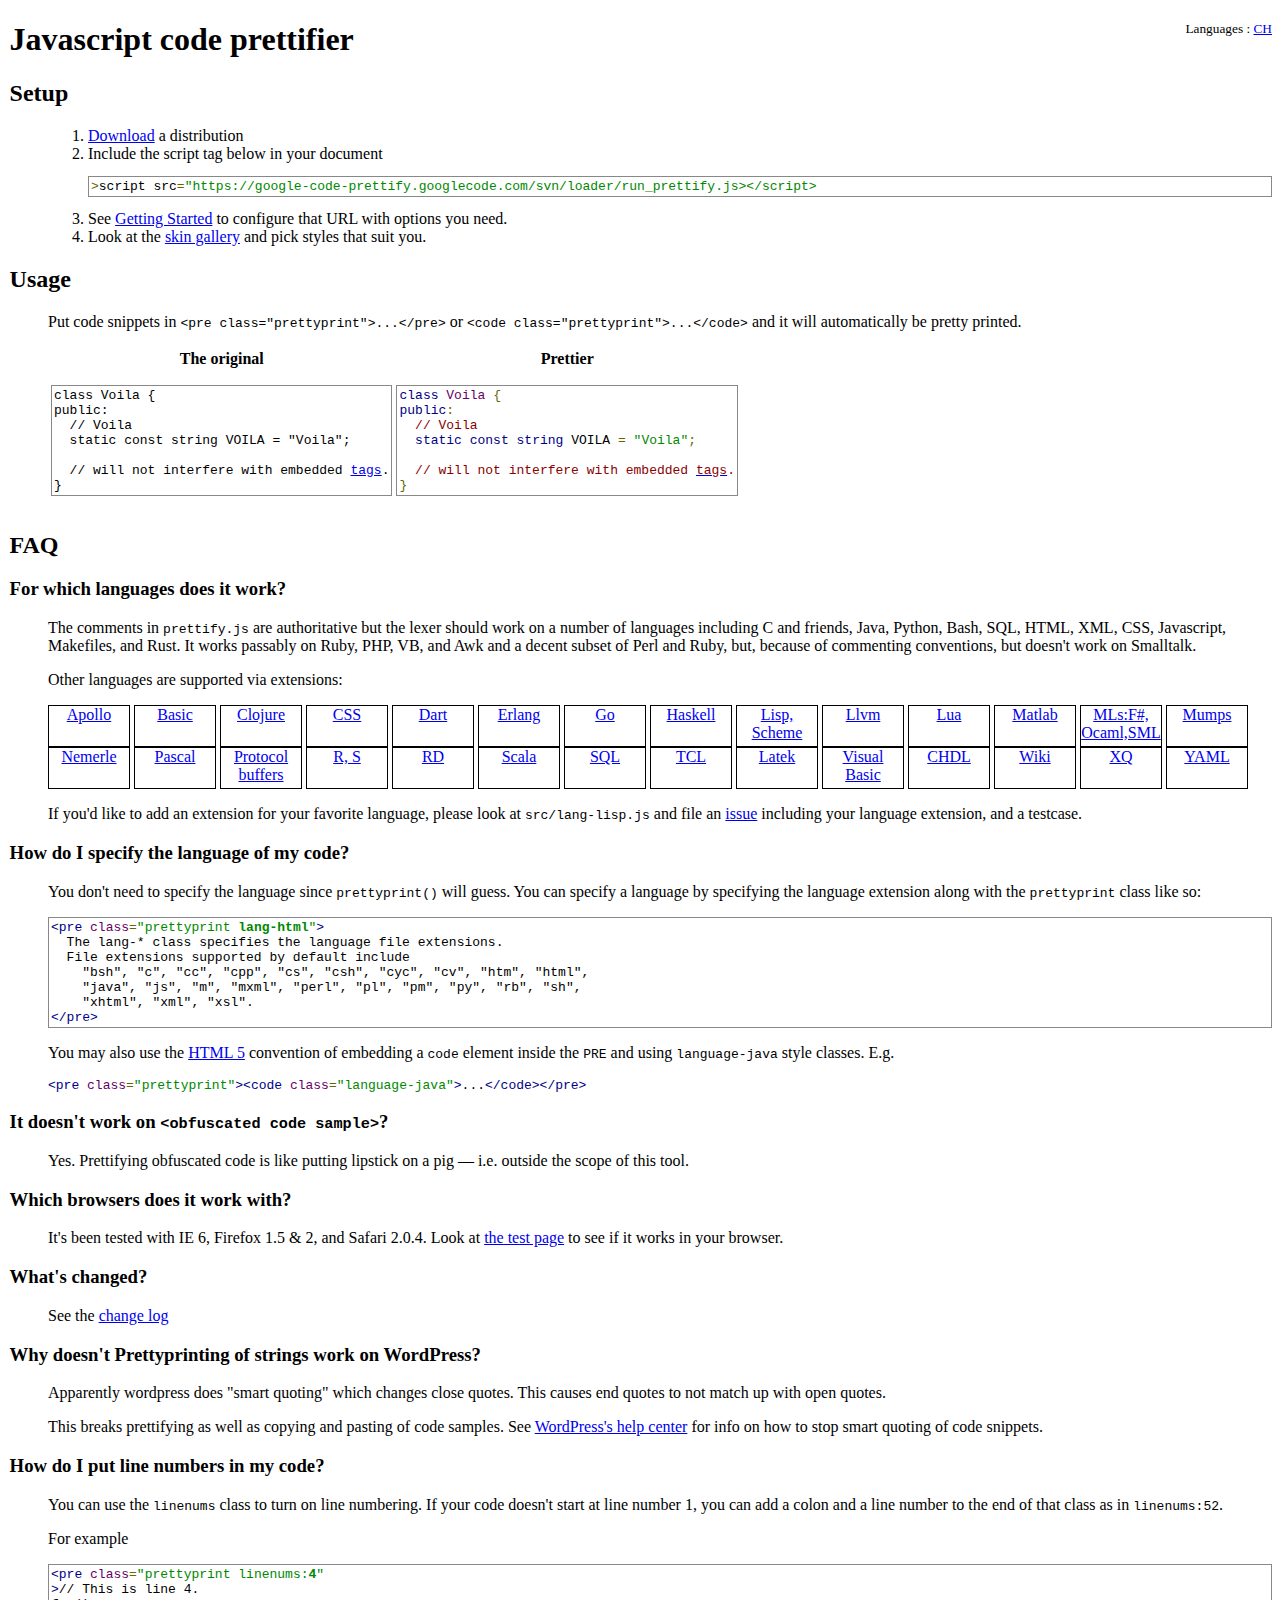
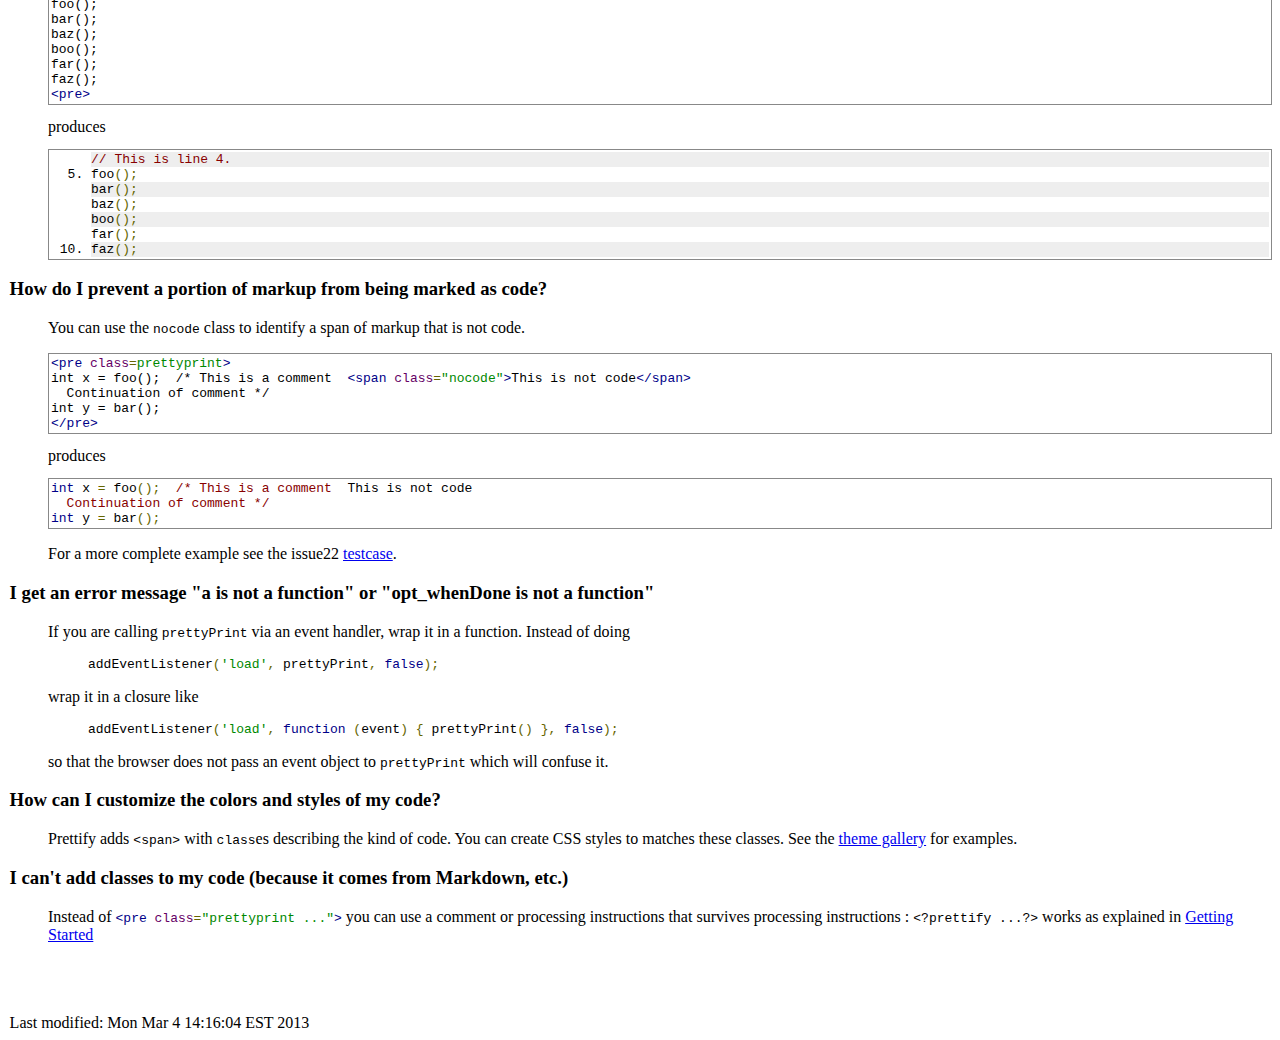
<file: components/google-code-prettify/README.html>
<!DOCTYPE html PUBLIC "-//W3C//DTD XHTML 1.0 Transitional//EN"
 "http://www.w3.org/TR/xhtml1/DTD/xhtml1-transitional.dtd">

<html>
  <head>
    <title>Javascript code prettifier</title>

    <link href="src/prettify.css" type="text/css" rel="stylesheet" />

    <script src="src/prettify.js" type="text/javascript"></script>

    <style type="text/css">
      body { margin-left: .5in }
      h1, h2, h3, h4, .footer { margin-left: -.4in; }
      a.Extension { display: inline-block; width: 5em; height:2.5em; border: 1px solid black; vertical-align: top; text-align: center }
    </style>
  </head>

  <body onload="prettyPrint()" bgcolor="white">
    <small style="float: right">Languages : <a href="README-zh-Hans.html">CH</a></small>
    <h1>Javascript code prettifier</h1>

    <h2>Setup</h2>
    <ol>
      <li><a href="http://code.google.com/p/google-code-prettify/downloads/list">Download</a> a distribution
      <li>Include the script tag below in your document
        <pre class="prettyprint">
&gt;script src="https://google-code-prettify.googlecode.com/svn/loader/run_prettify.js&gt;&lt;/script&gt;</pre>
      <li>See <a href="http://code.google.com/p/google-code-prettify/wiki/GettingStarted">Getting Started</a> to configure that URL with options you need.</a>
      <li>Look at the <a href="http://google-code-prettify.googlecode.com/svn/trunk/styles/index.html">skin gallery</a> and pick styles that suit you.</li>
    </ol>

    <h2>Usage</h2>
    <p>Put code snippets in
    <tt>&lt;pre class="prettyprint"&gt;...&lt;/pre&gt;</tt>
    or <tt>&lt;code class="prettyprint"&gt;...&lt;/code&gt;</tt>
    and it will automatically be pretty printed.

    <table summary="code examples">
      <tr>
        <th>The original
        <th>Prettier
      <tr>
        <td><pre style="border: 1px solid #888;padding: 2px"
             ><a name="voila1"></a>class Voila {
public:
  // Voila
  static const string VOILA = "Voila";

  // will not interfere with embedded <a href="#voila1">tags</a>.
}</pre>

        <td><pre class="prettyprint"><a name="voila2"></a>class Voila {
public:
  // Voila
  static const string VOILA = "Voila";

  // will not interfere with embedded <a href="#voila2">tags</a>.
}</pre>
    </table>

    <h2>FAQ</h2>
    <h3 id="langs">For which languages does it work?</h3>
    <p>The comments in <tt>prettify.js</tt> are authoritative but the lexer
    should work on a number of languages including C and friends,
    Java, Python, Bash, SQL, HTML, XML, CSS, Javascript, Makefiles,
    and Rust.
    It works passably on Ruby, PHP, VB, and Awk and a decent subset of Perl
    and Ruby, but, because of commenting conventions, but doesn't work on
    Smalltalk.</p>

    <p>Other languages are supported via extensions:
    <div>
      <a class="Extension" href="http://code.google.com/p/google-code-prettify/source/browse/trunk/src/lang-apollo.js">Apollo</a>
      <a class="Extension" href="http://code.google.com/p/google-code-prettify/source/browse/trunk/src/lang-basic.js">Basic</a>
      <a class="Extension" href="http://code.google.com/p/google-code-prettify/source/browse/trunk/src/lang-clj.js">Clojure</a>
      <a class="Extension" href="http://code.google.com/p/google-code-prettify/source/browse/trunk/src/lang-css.js">CSS</a>
      <a class="Extension" href="http://code.google.com/p/google-code-prettify/source/browse/trunk/src/lang-dart.js">Dart</a>
      <a class="Extension" href="http://code.google.com/p/google-code-prettify/source/browse/trunk/src/lang-erlang.js">Erlang</a>
      <a class="Extension" href="http://code.google.com/p/google-code-prettify/source/browse/trunk/src/lang-go.js">Go</a>
      <a class="Extension" href="http://code.google.com/p/google-code-prettify/source/browse/trunk/src/lang-hs.js">Haskell</a>
      <a class="Extension" href="http://code.google.com/p/google-code-prettify/source/browse/trunk/src/lang-lisp.js">Lisp, Scheme</a>
      <a class="Extension" href="http://code.google.com/p/google-code-prettify/source/browse/trunk/src/lang-llvm.js">Llvm</a>
      <a class="Extension" href="http://code.google.com/p/google-code-prettify/source/browse/trunk/src/lang-lua.js">Lua</a>
      <a class="Extension" href="http://code.google.com/p/google-code-prettify/source/browse/trunk/src/lang-matlab.js">Matlab</a>
      <a class="Extension" href="http://code.google.com/p/google-code-prettify/source/browse/trunk/src/lang-ml.js">MLs:F#, Ocaml,SML</a>
      <a class="Extension" href="http://code.google.com/p/google-code-prettify/source/browse/trunk/src/lang-mumps.js">Mumps</a>
      <a class="Extension" href="http://code.google.com/p/google-code-prettify/source/browse/trunk/src/lang-n.js">Nemerle</a>
      <a class="Extension" href="http://code.google.com/p/google-code-prettify/source/browse/trunk/src/lang-pascal.js">Pascal</a>
      <a class="Extension" href="http://code.google.com/p/google-code-prettify/source/browse/trunk/src/lang-proto.js">Protocol buffers</a>
      <a class="Extension" href="http://code.google.com/p/google-code-prettify/source/browse/trunk/src/lang-r.js">R, S</a>
      <a class="Extension" href="http://code.google.com/p/google-code-prettify/source/browse/trunk/src/lang-rd.js">RD</a>
      <a class="Extension" href="http://code.google.com/p/google-code-prettify/source/browse/trunk/src/lang-scala.js">Scala</a>
      <a class="Extension" href="http://code.google.com/p/google-code-prettify/source/browse/trunk/src/lang-sql.js">SQL</a>
      <a class="Extension" href="http://code.google.com/p/google-code-prettify/source/browse/trunk/src/lang-tcl.js">TCL</a>
      <a class="Extension" href="http://code.google.com/p/google-code-prettify/source/browse/trunk/src/lang-tex.js">Latek</a>
      <a class="Extension" href="http://code.google.com/p/google-code-prettify/source/browse/trunk/src/lang-vb.js">Visual Basic</a>
      <a class="Extension" href="http://code.google.com/p/google-code-prettify/source/browse/trunk/src/lang-vhdl.js">CHDL</a>
      <a class="Extension" href="http://code.google.com/p/google-code-prettify/source/browse/trunk/src/lang-wiki.js">Wiki</a>
      <a class="Extension" href="http://code.google.com/p/google-code-prettify/source/browse/trunk/src/lang-xq.js">XQ</a>
      <a class="Extension" href="http://code.google.com/p/google-code-prettify/source/browse/trunk/src/lang-yaml.js">YAML</a>
    </div>

    <p>If you'd like to add an extension for your favorite language, please
    look at <tt>src/lang-lisp.js</tt> and file an
    <a href="http://code.google.com/p/google-code-prettify/issues/list"
     >issue</a> including your language extension, and a testcase.</p>

    <h3>How do I specify the language of my code?</h3>
    <p>You don't need to specify the language since <code>prettyprint()</code>
    will guess.  You can specify a language by specifying the language extension
    along with the <code>prettyprint</code> class like so:</p>
    <pre class="prettyprint lang-html"
>&lt;pre class=&quot;prettyprint <b>lang-html</b>&quot;&gt;
  The lang-* class specifies the language file extensions.
  File extensions supported by default include
    "bsh", "c", "cc", "cpp", "cs", "csh", "cyc", "cv", "htm", "html",
    "java", "js", "m", "mxml", "perl", "pl", "pm", "py", "rb", "sh",
    "xhtml", "xml", "xsl".
&lt;/pre&gt;</pre>

    <p>You may also use the
    <a href="http://dev.w3.org/html5/spec-author-view/the-code-element.html#the-code-element"
     >HTML 5</a> convention of embedding a <tt>code</tt> element inside the
    <code>PRE</code> and using <code>language-java</code> style classes.
    E.g. <xmp class="prettyprint"><pre class="prettyprint"><code class="language-java">...</code></pre></xmp>

    <h3>It doesn't work on <tt>&lt;obfuscated code sample&gt;</tt>?</h3>
    <p>Yes.  Prettifying obfuscated code is like putting lipstick on a pig
    &mdash; i.e. outside the scope of this tool.</p>

    <h3>Which browsers does it work with?</h3>
    <p>It's been tested with IE 6, Firefox 1.5 &amp; 2, and Safari 2.0.4.
    Look at <a href="tests/prettify_test.html">the test page</a> to see if it
    works in your browser.</p>

    <h3>What's changed?</h3>
    <p>See the <a href="CHANGES.html">change log</a></p>

    <h3>Why doesn't Prettyprinting of strings work on WordPress?</h3>
    <p>Apparently wordpress does "smart quoting" which changes close quotes.
    This causes end quotes to not match up with open quotes.
    <p>This breaks prettifying as well as copying and pasting of code samples.
    See
    <a href="http://wordpress.org/support/topic/125038"
    >WordPress's help center</a> for info on how to stop smart quoting of code
    snippets.</p>

    <h3 id="linenums">How do I put line numbers in my code?</h3>
    <p>You can use the <code>linenums</code> class to turn on line
    numbering.  If your code doesn't start at line number 1, you can
    add a colon and a line number to the end of that class as in
    <code>linenums:52</code>.

    <p>For example
<pre class="prettyprint">&lt;pre class="prettyprint linenums:<b>4</b>"
&gt;// This is line 4.
foo();
bar();
baz();
boo();
far();
faz();
&lt;pre&gt;</pre>
    produces
<pre class="prettyprint linenums:4"
>// This is line 4.
foo();
bar();
baz();
boo();
far();
faz();
</pre>

    <h3>How do I prevent a portion of markup from being marked as code?</h3>
    <p>You can use the <code>nocode</code> class to identify a span of markup
    that is not code.
<pre class="prettyprint">&lt;pre class=prettyprint&gt;
int x = foo();  /* This is a comment  &lt;span class="nocode"&gt;This is not code&lt;/span&gt;
  Continuation of comment */
int y = bar();
&lt;/pre&gt;</pre>
produces
<pre class="prettyprint">
int x = foo();  /* This is a comment  <span class="nocode">This is not code</span>
  Continuation of comment */
int y = bar();
</pre>

    <p>For a more complete example see the issue22
    <a href="tests/prettify_test.html#issue22">testcase</a>.</p>

    <h3>I get an error message "a is not a function" or "opt_whenDone is not a function"</h3>
    <p>If you are calling <code>prettyPrint</code> via an event handler, wrap it in a function.
    Instead of doing
    <blockquote>
      <code class="prettyprint lang-js"
       >addEventListener('load', prettyPrint, false);</code>
    </blockquote>
    wrap it in a closure like
    <blockquote>
      <code class="prettyprint lang-js"
       >addEventListener('load', function (event) { prettyPrint() }, false);</code>
    </blockquote>
    so that the browser does not pass an event object to <code>prettyPrint</code> which
    will confuse it.

    <h3>How can I customize the colors and styles of my code?</h3>
    <p>
    Prettify adds <code>&lt;span&gt;</code> with <code>class</code>es describing
    the kind of code.  You can create CSS styles to matches these
    classes.
    See the
    <a href="http://google-code-prettify.googlecode.com/svn/trunk/styles/index.html">
    theme gallery</a> for examples.
    </p>

    <h3>I can't add classes to my code (because it comes from Markdown, etc.)</h3>
    <p>
    Instead of <code class="prettyprint">&lt;pre class="prettyprint ..."&gt;</code> you can use a
    comment or processing instructions that survives processing instructions :
    <code>&lt;?prettify ...?&gt;</code> works as explained in 
    <a href="http://code.google.com/p/google-code-prettify/wiki/GettingStarted">Getting Started</a></p>

    <br><br><br>

    <div class="footer">
<!-- Created: Tue Oct  3 17:51:56 PDT 2006 -->
<!-- hhmts start -->Last modified: Mon Mar  4 14:16:04 EST 2013 <!-- hhmts end -->
    </div>
  </body>
</html>
</file>
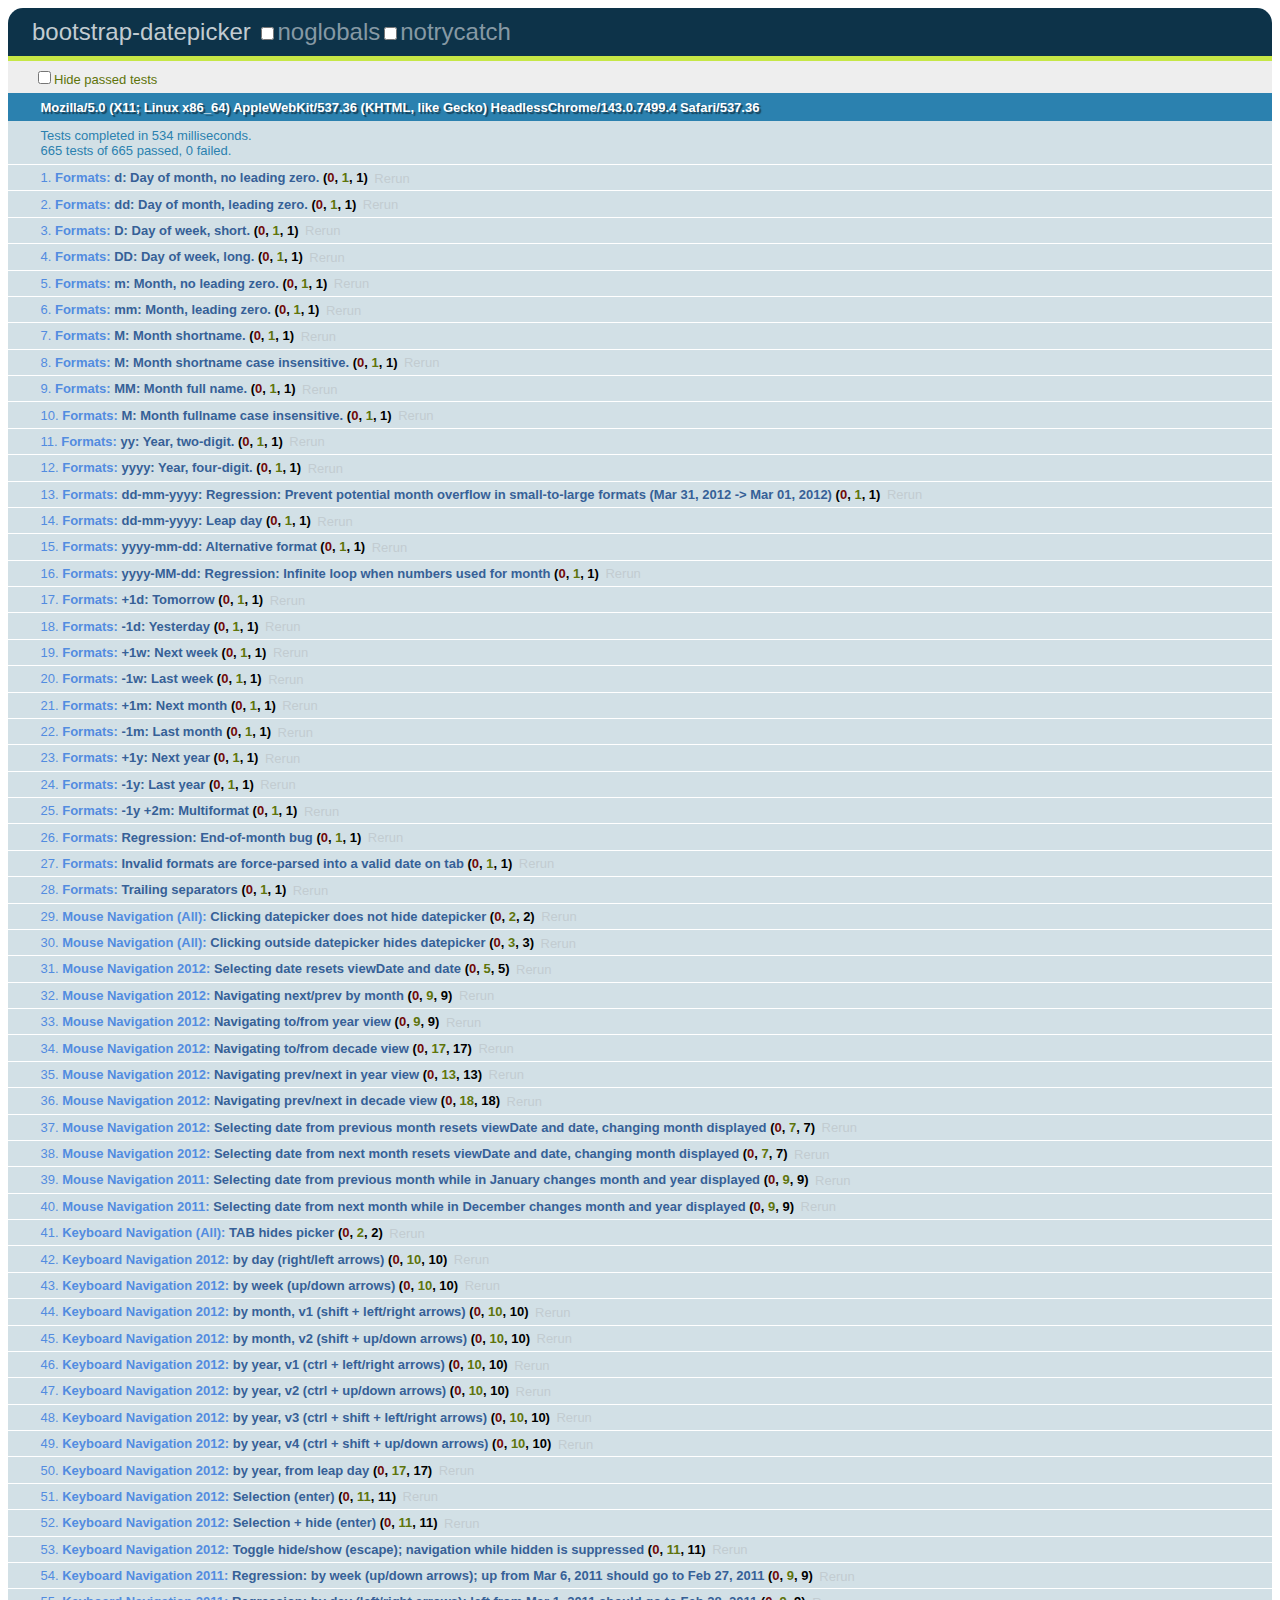
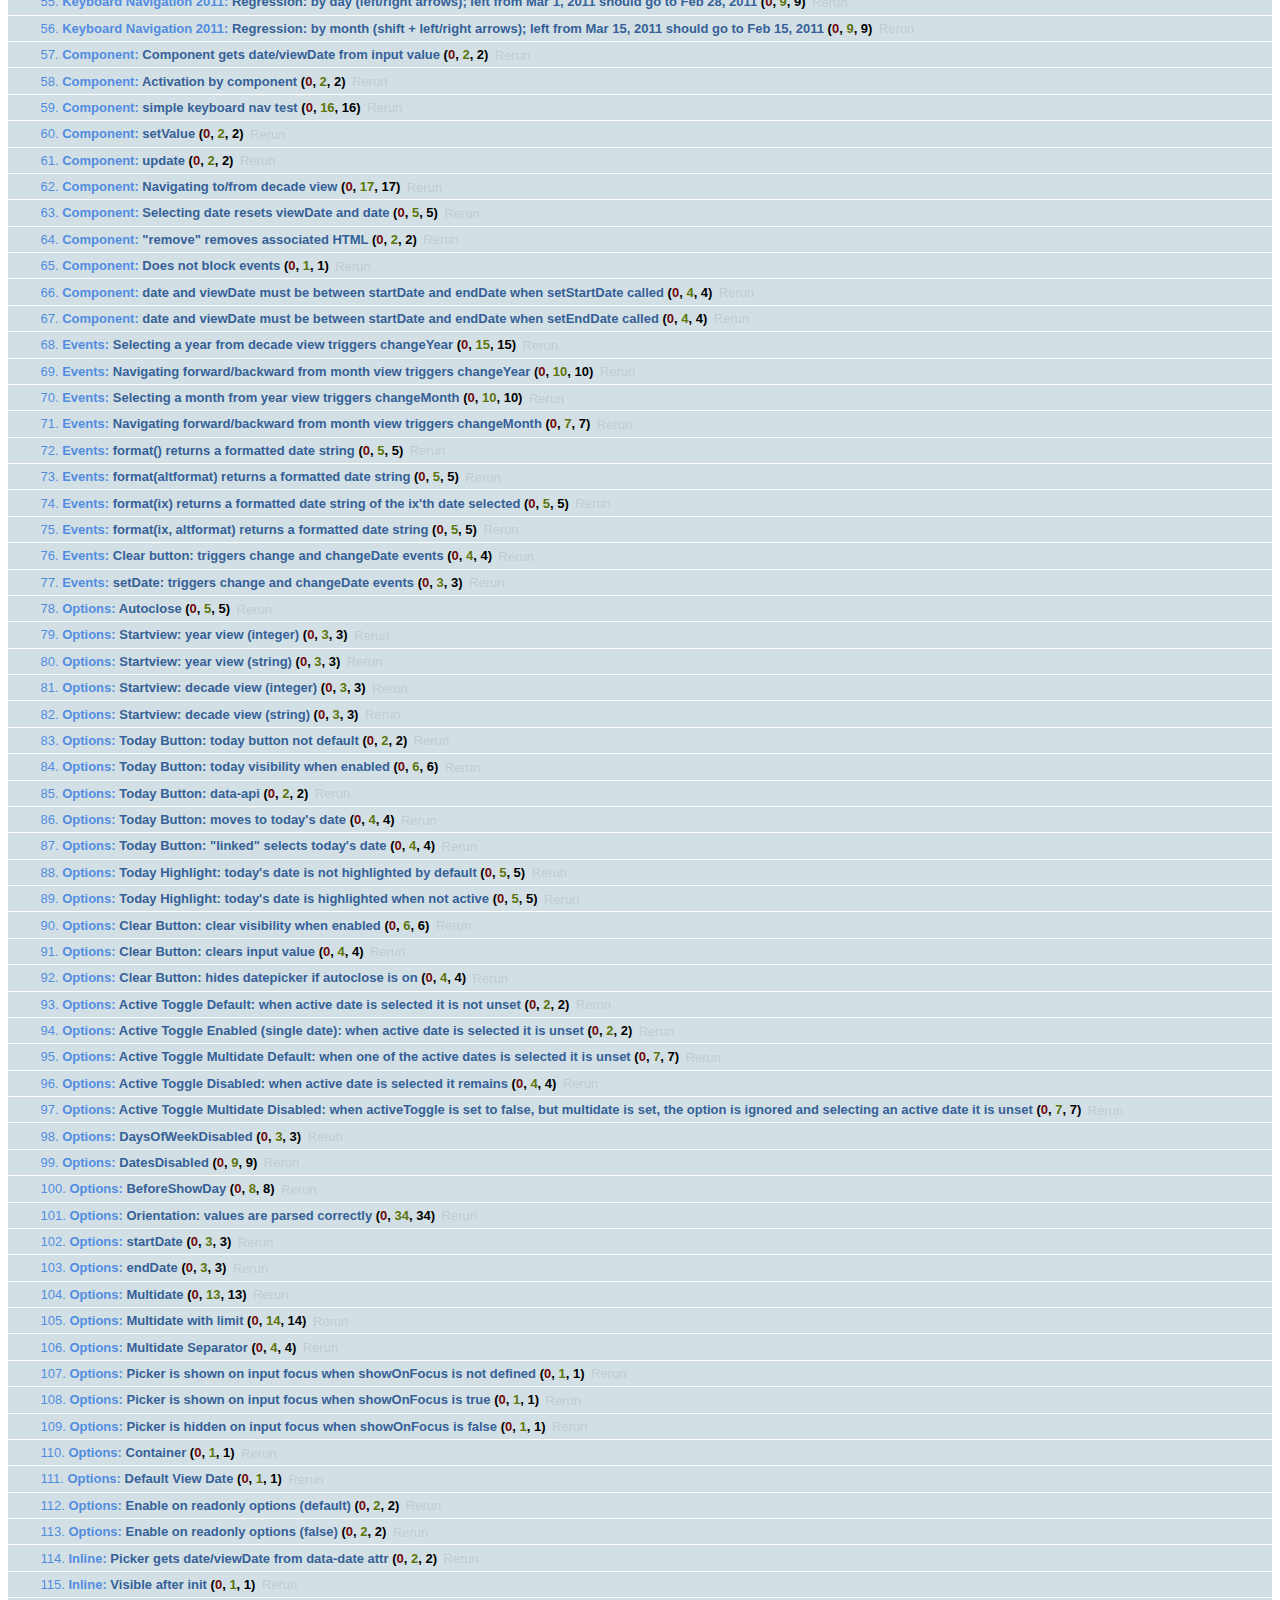
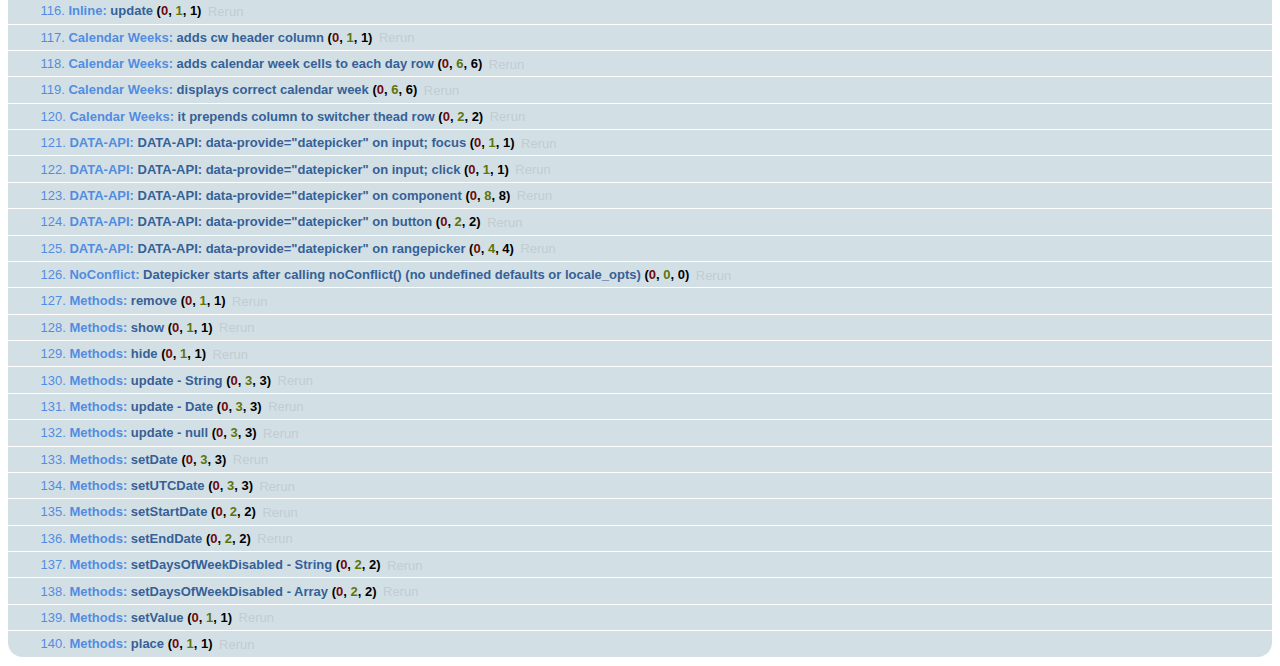
<file: components/bootstrap-datepicker/tests/tests.html>
<!DOCTYPE html>
<html>
    <head>
        <link rel="stylesheet" href="assets/qunit.css" />
        <script src="assets/qunit.js"></script>
        <!-- console.log for test failures: enable locally if you need extra debug info-->
        <!--<script src="assets/qunit-logging.js"></script>-->
        <script src="assets/jquery-1.7.1.min.js"></script>
        <script src="../js/bootstrap-datepicker.js"></script>

        <style>
            .datepicker {
                /* Appended to body, abs-pos off the page */
                position: absolute;
                display: none;
                top: -9999em;
                left: -9999em;
            }
        </style>

        <!-- Utilities -->
        <script src="assets/utils.js"></script>
        <script src="assets/mock.js"></script>

        <!-- Test suites -->
        <script src="suites/formats.js"></script>
        <script src="suites/mouse_navigation/all.js"></script>
        <script src="suites/mouse_navigation/2012.js"></script>
        <script src="suites/mouse_navigation/2011.js"></script>
        <script src="suites/keyboard_navigation/all.js"></script>
        <script src="suites/keyboard_navigation/2012.js"></script>
        <script src="suites/keyboard_navigation/2011.js"></script>
        <script src="suites/component.js"></script>
        <script src="suites/events.js"></script>
        <script src="suites/options.js"></script>
        <script src="suites/inline.js"></script>
        <script src="suites/calendar-weeks.js"></script>
        <script src="suites/data-api.js"></script>
        <script src="suites/noconflict.js"></script>
        <script src="suites/methods.js"></script>
    </head>
    <body>
        <h1 id="qunit-header">bootstrap-datepicker</h1>
        <h2 id="qunit-banner"></h2>
        <div id="qunit-testrunner-toolbar"></div>
        <h2 id="qunit-userAgent"></h2>
        <ol id="qunit-tests"></ol>
        <div id="qunit-fixture"></div>
    </body>
</html>
</file>
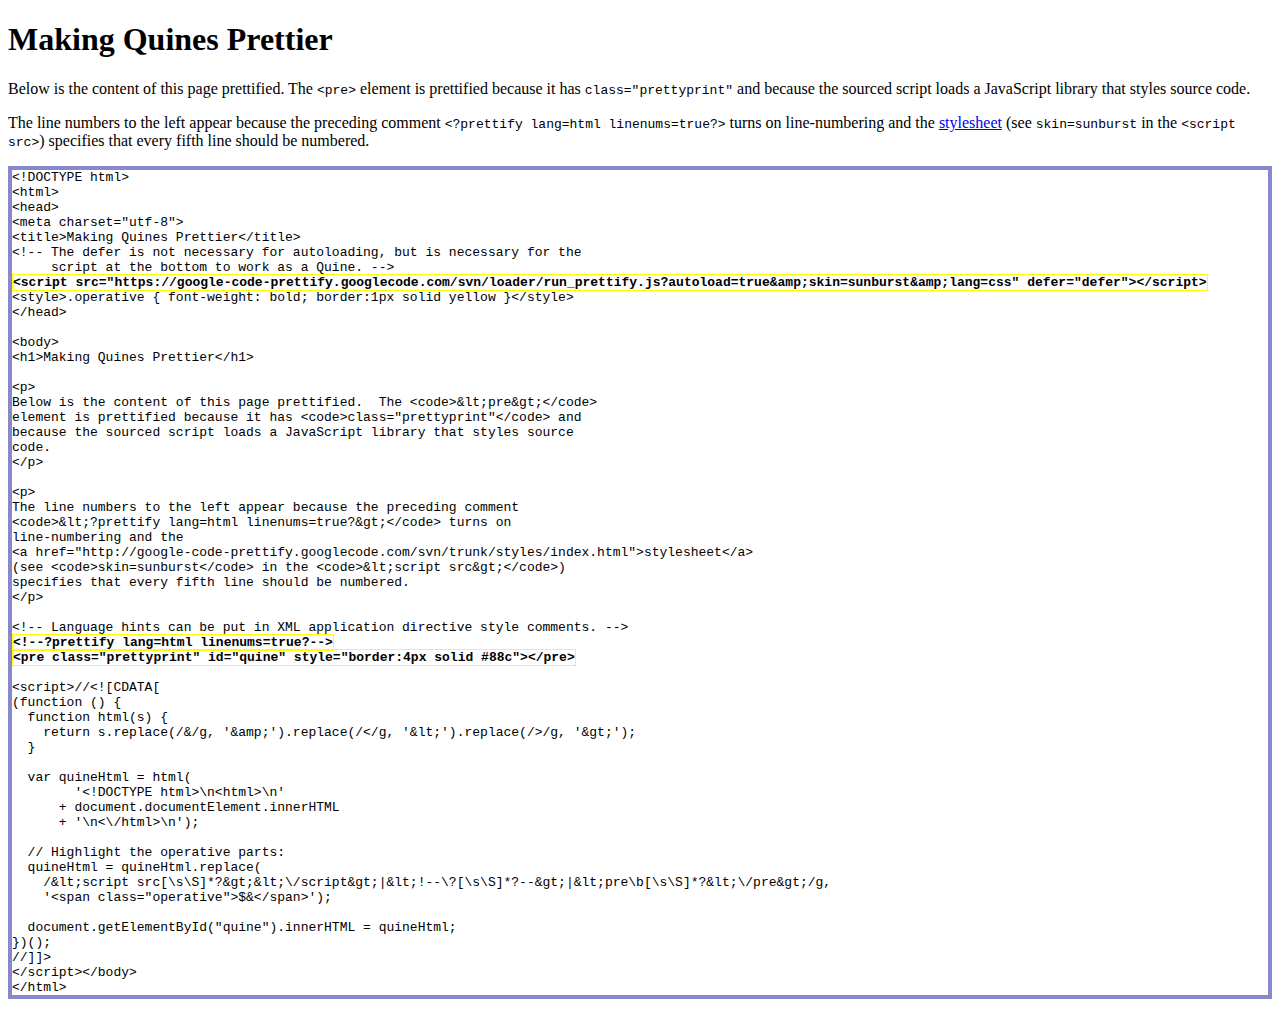
<file: components/google-code-prettify/examples/quine.html>
<!DOCTYPE html>
<html>
<head>
<meta charset="utf-8" />
<title>Making Quines Prettier</title>
<!-- The defer is not necessary for autoloading, but is necessary for the
     script at the bottom to work as a Quine. -->
<script src="https://google-code-prettify.googlecode.com/svn/loader/run_prettify.js?autoload=true&amp;skin=sunburst&amp;lang=css" defer="defer"></script>
<style>.operative { font-weight: bold; border:1px solid yellow }</style>
</head>

<body>
<h1>Making Quines Prettier</h1>

<p>
Below is the content of this page prettified.  The <code>&lt;pre&gt;</code>
element is prettified because it has <code>class="prettyprint"</code> and
because the sourced script loads a JavaScript library that styles source
code.
</p>

<p>
The line numbers to the left appear because the preceding comment
<code>&lt;?prettify lang=html linenums=true?&gt;</code> turns on
line-numbering and the
<a href="http://google-code-prettify.googlecode.com/svn/trunk/styles/index.html">stylesheet</a>
(see <code>skin=sunburst</code> in the <code>&lt;script src&gt;</code>)
specifies that every fifth line should be numbered.
</p>

<!-- Language hints can be put in XML application directive style comments. -->
<?prettify lang=html linenums=true?>
<pre class="prettyprint" id="quine" style="border:4px solid #88c"></pre>

<script>//<![CDATA[
(function () {
  function html(s) {
    return s.replace(/&/g, '&amp;').replace(/</g, '&lt;').replace(/>/g, '&gt;');
  }

  var quineHtml = html(
        '<!DOCTYPE html>\n<html>\n'
      + document.documentElement.innerHTML 
      + '\n<\/html>\n');

  // Highlight the operative parts:
  quineHtml = quineHtml.replace(
    /&lt;script src[\s\S]*?&gt;&lt;\/script&gt;|&lt;!--\?[\s\S]*?--&gt;|&lt;pre\b[\s\S]*?&lt;\/pre&gt;/g,
    '<span class="operative">$&</span>');

  document.getElementById("quine").innerHTML = quineHtml;
})();
//]]>
</script></body>
</html>
</file>
<file: mystyle.css>
@font-face{
	font-family: 'overpass';
	src:url(fonts/Overpass.ttf) format("truetype");
	src:url(fonts/Overpass.eot) format("eot");
	src:url(fonts/Overpass.svg) format("svg");
	src:url(fonts/Overpass.woff) format("woff");
}

html,body{
	height: 100%;
	min-width: 560px;
}

*{
	margin: 0;
	padding: 0;
}

.s-container{
	min-height: 100%;
	padding:0px;
	margin: 0 auto;
	background-color: #fafafa;
}

.s-content{
	padding-bottom: 80px;
	margin: 0 auto;
	width: 100%;
}
.filter-container,.sta,.mod,.footer-container{
	margin: 0 auto;
	width: 85%;
}

/*--nav--*/
.navbar-brand {
    float: left;
    padding: 15px 20px;
    font-size: 12px;
    line-height: 13px;
    height: 50px;
}
.navbar-brand b{
	display: inline-block;
	letter-spacing:3px;
	margin-right: 5px;
}
.navbar-brand strong{
	display: inline-block;
	letter-spacing:0px;
	margin-right: 5px;
	font-weight: 600;
}
.navbar-brand span{
	font-family: 'Open Sans',Helvetica,Arial,sans-serif;
}
.navbar-pf{
	border-top-color: #cc0000;
}

/*--nav--*/
/*--filter--*/
.filter-container{
	background-color: #820000;
/*	background-image: url('img/title.png');
	background-position: right;
	background-repeat: no-repeat;*/
	display: block;
	padding:30px 0px 20px 0px;
	width: 100%;
	margin: 0px auto;
	font-family: 'Open Sans',Helvetica,Arial,sans-serif;
}
.filter-container input{
	background-color: #fff;
	background-image: url('img/search.png');
	background-position:10px;
	background-repeat: no-repeat;
	border-image-width: 20px;
	border:solid 1px #e6e6e6;
	font-size: 16px;
	height: 45px;-Y
	line-height: 45px;
	padding-left: 40px;
	width: 100%;
}
.filter{
	margin: 0px auto;
	width: 85%;
}
/*--filter--*/
/*--status--*/
.table>tbody>tr>td{
	border-top: none;
	padding: 0px;
}
.status-container{
	display: block;
/*	padding:5px 30px 5px 30px;*/
	padding: 0;
/*	width: 50%;*/
}
.status h5{
	font-size: 10px;
	font-weight: bold;
	margin-bottom: 5px;
}
.status h5 a{
	font-size: 10px;
	font-weight: normal;
}
.status td{
	color: #797979;
	font-size: 13px;
	line-height: 20px;
	margin-bottom: 5px;
}
.sta{
	margin: 0 auto;
	padding-left: 0.5vw;
}
/*--status--*/
/*--mod--*/
.mod{
	font-family: 'overpass','Open Sans',Helvetica,Arial,sans-serif;
	margin: 0px auto;
	padding-bottom: 80px;
}
.mod-list{
	padding:0;
	text-align: center;
	margin: 0px auto;

}
.modules-container{
	display:inline-block;
	margin-bottom: 10px;
	margin-left: 0.5vw;
	margin-right: 0.5vw;
	float: left;
}
.modules-content{
	background-color: #fff;
	box-shadow: 1px 1px 5px #ddd;
	display:inline-block;
	height: 150px;
	margin:0;
	padding: 15px;
	position:relative;
/*	vertical-align:middle;*/
	width: 220px;
}
.mod-list a{
	text-decoration: none;
	color: black;
}
.mod-list a:hover{
	color: #fff;
}
.mod-list a:hover .intro{
	color: #fff;
	-webkit-transition:all 0.05s;
	   -moz-transition:all 0.05s;
	     -o-transition:all 0.05s;
}
.modules-content:hover{
	background:#820000;
	-webkit-transition:all 0.4s;
	   -moz-transition:all 0.4s;
	     -o-transition:all 0.4s;
}
.title{
	font-size: 14px;
	font-weight: bold;
	text-align: left;
}
.intro{
	font-size: 12px;
	margin-top: 10px;
	text-align: left;
	width: 200px;
	z-index: 1;
	color: #888;
}
.icon{
	width: 60px;
	height: 60px;
	position: absolute;
	right: 10px;
	bottom: 10px;
}
.modules-content#Dist-Git .icon{
	background: url('img/Dist-Git.png') no-repeat right bottom;
}

.modules-content#Dist-Git:hover .icon{
	background: url('img/Dist-Git1.png')no-repeat right bottom;
}

.modules-content#Signing .icon{
	background: url('img/Signing.png') no-repeat right bottom;
}
.modules-content#Signing:hover .icon{
	background: url('img/Signing1.png')no-repeat right bottom;
}

.modules-content#SCL .icon{
	background: url('img/SCL.png') no-repeat right bottom;
}
.modules-content#SCL:hover .icon{
	background: url('img/SCL1.png')no-repeat right bottom;
}

.modules-content#Change .icon{
	background: url('img/Change.png') no-repeat right bottom;
}
.modules-content#Change:hover .icon{
	background: url('img/Change1.png')no-repeat right bottom;
}

.modules-content#Others .icon{
	background: url('img/Others.png') no-repeat right bottom;
}
.modules-content#Others:hover .icon{
	background: url('img/Others1.png')no-repeat right bottom;
}

/*--mod--*/
/*--footer--*/
footer{
	min-width: 530px;
	display: block;
	padding:10px 0px 10px 0px;
	background-color: #eee;
	border-top: 1px #e0e0e0 solid;
	margin: 5px 0px 0px 0px;
	font-family: 'Open Sans',Helvetica,Arial,sans-serif;
	margin-top: -80px;
	height: 80px;
	width: 100%;
}

.footer-container{
	margin: 0 auto;
	color: #333;
}
.footer-content{
	float: left;
	height: 65px;
	padding-top: 10px;
	margin-top: 3px;
}
.footer-content img{
	height: 32px;
	padding-left: 10px;
	vertical-align: middle;
}
.footer-display{
	float: right;
	padding-right: 20px;
	margin-top: 11px;
	text-align: right;
	
}
.footer-display ul{

	margin-bottom: 10px;
	display: inline-block;
	list-style:none;

}
.footer-display a{
	font-weight: bold;
	text-decoration: none;
	color: #820000;
}
/*--footer--*/
/*--@media--*/
/*@media (min-width: 400px) { 
	.status-container{
		width: 80%;
	}
}*/

@media (min-width: 600px) { 
	.modules-content{
		width: 40vw;
	}
}
@media (min-width: 800px) { 
	.status-container{
		width: 60%;
	}
	.modules-content{
		width: 26.5vw;
	}
}
/*@media (min-width: 977px) { 
	.modules-content{
		width: 23vw;
	}
}*/
@media (min-width: 1100px) { 
	.modules-content{
		width: 19.9vw;
	}
	.status-container{
		width: 45%;
	}
}
@media (min-height: 800px) { 
	.modules-content{
		height: 20vh;
	}
}

/*--@media--*/
/*--submited--*/
.message-container{
	width: 600px;
	height: 400px;
	margin: 0px auto;
}
.message-content{
	text-align: center;
	margin:100px auto;
	padding:1px;
	width: 500px;
	height: 200px;
	background-color: #e6e6e6;
}
.message-content p{
	font-size: 20px;
	margin-top: 30px;
}
.message-content a{
	text-decoration: none;
}
.fa-angle-double-right{
	font-weight: bold;
}
</file>
<file: dist-style.css>
.top-nav{
	padding: 20px 0px 10px 5px;
	width: 768px;
	margin: 0px auto;
}
.form-container{
	padding-bottom: 50px;
}
.modules-form{
	padding: 0px 30px 40px 30px;
	width: 768px;
	margin: 0px auto;
	background-color: #fff;
	box-shadow: 1px 5px 5px #aaa;
}
.modules-form h1{
	font-family: 'overpass','Open Sans',Helvetica,Arial,sans-serif;
	margin: 0px;
	padding: 40px 0px 0px 0px;
}
.col-sm-10 a{
	text-decoration: none;
}
.table{
	font-family:"Open Sans", Helvetica,Arial,sans-serif;
	color: #000;
}
.pagination-input .paginate_input{
	background-image: none;
}
.dataTables_header .dataTables_filter input{
	background-image: none;
}
.form-horizontal .control-label{
	text-align: inherit;
}
.form-control{
	margin-left: 20px;
	width: 60%;
	max-width: 700px;
}
.col-sm-2{
	width:50%;
}
.explain{
	margin-left: 20px;
	color: #888;
}
.imp{
	color: #cc0000;
	font-size: 14px;
}
.btn-group>.btn:first-child {
    margin-left: 20px;
}
.dropdown-menu{
	margin-left: 20px;
}
body{
	min-width: 800px;
}
</file>
<file: recordsstyle.css>
@font-face{
	font-family: 'overpass';
	src:url(fonts/Overpass.ttf) format("truetype");
	src:url(fonts/Overpass.eot) format("eot");
	src:url(fonts/Overpass.svg) format("svg");
	src:url(fonts/Overpass.woff) format("woff");
}

html,body{
	height: 100%;
	min-width: 560px;
}

*{
	margin: 0;
	padding: 0;
}

.s-container{
	min-height: 100%;
	padding:0px;
	margin: 0 auto;
	background-color: #fafafa;
}

.s-content{
	padding-bottom: 80px;
	margin: 0 auto;
	width: 100%;
}
.footer-container{
	margin: 0 auto;
	width: 85%;
}

/*--nav--*/
.navbar-brand {
    float: left;
    padding: 15px 20px;
    font-size: 12px;
    line-height: 13px;
    height: 50px;
}
.navbar-brand b{
	display: inline-block;
	letter-spacing:3px;
	margin-right: 5px;
}
.navbar-brand strong{
	display: inline-block;
	letter-spacing:0px;
	margin-right: 5px;
	font-weight: 600;
}
.navbar-brand span{
	font-family: 'Open Sans',Helvetica,Arial,sans-serif;
}
.navbar-pf{
	border-top-color: #cc0000;
}

/*--nav--*/
/*--footer--*/
footer{
	min-width: 530px;
	display: block;
	padding:10px 0px 10px 0px;
	background-color: #eee;
	border-top: 1px #e0e0e0 solid;
	margin: 5px 0px 0px 0px;
	font-family: 'Open Sans',Helvetica,Arial,sans-serif;
	margin-top: -80px;
	height: 80px;
	width: 100%;
}

.footer-container{
	margin: 0 auto;
	color: #333;
}
.footer-content{
	float: left;
	height: 65px;
	padding-top: 10px;
	margin-top: 3px;
}
.footer-content img{
	height: 32px;
	padding-left: 10px;
	vertical-align: middle;
}
.footer-display{
	float: right;
	padding-right: 20px;
	margin-top: 11px;
	text-align: right;
	
}
.footer-display ul{

	margin-bottom: 10px;
	display: inline-block;
	list-style:none;

}
.footer-display a{
	font-weight: bold;
	text-decoration: none;
	color: #820000;
}
/*--footer--*/

a{
	text-decoration: none;
}
.col-sm-10 a{
	text-decoration: none;
}
.fa-angle-double-right{
	font-weight: bold;
}
.top-nav{
	padding: 20px 0px 0px 0px;
	margin: 0px auto;
}
.table{
		font-family:"Open Sans", Helvetica,Arial,sans-serif;
}
.container-fulid{
	margin: 0px auto;
}
.row{
	width: 85%;
	margin: 0px auto;

}
.navnav{
	margin: 0px auto;
}
.navnav1{
	margin: 0px auto;
	width: 85%;
	padding-left: 20px;
	padding-right: 20px;
}
.pkg-status{
	font-size: 11px;
	font-weight: bold;
	padding:2px 9px 1px 9px;
	margin: 0px 0px 0px 15px;
	max-width: 100px;
}
.pkg-status-submitted{
	background-color: #09f;
	color: #fff;
}
.pkg-status-done{
	background-color: #096;
	color: #fff;
}
.pkg-status-canceled{
	background-color: #666;
	color: #fff;
}
.pkg-status-in-progress-o{
	background-color: #fc6;
	color: #000;
}
.col-sm-12{
	padding:0;

}
</file>
<file: components/google-code-prettify/src/prettify.css>
/* Pretty printing styles. Used with prettify.js. */

/* SPAN elements with the classes below are added by prettyprint. */
.pln { color: #000 }  /* plain text */

@media screen {
  .str { color: #080 }  /* string content */
  .kwd { color: #008 }  /* a keyword */
  .com { color: #800 }  /* a comment */
  .typ { color: #606 }  /* a type name */
  .lit { color: #066 }  /* a literal value */
  /* punctuation, lisp open bracket, lisp close bracket */
  .pun, .opn, .clo { color: #660 }
  .tag { color: #008 }  /* a markup tag name */
  .atn { color: #606 }  /* a markup attribute name */
  .atv { color: #080 }  /* a markup attribute value */
  .dec, .var { color: #606 }  /* a declaration; a variable name */
  .fun { color: red }  /* a function name */
}

/* Use higher contrast and text-weight for printable form. */
@media print, projection {
  .str { color: #060 }
  .kwd { color: #006; font-weight: bold }
  .com { color: #600; font-style: italic }
  .typ { color: #404; font-weight: bold }
  .lit { color: #044 }
  .pun, .opn, .clo { color: #440 }
  .tag { color: #006; font-weight: bold }
  .atn { color: #404 }
  .atv { color: #060 }
}

/* Put a border around prettyprinted code snippets. */
pre.prettyprint { padding: 2px; border: 1px solid #888 }

/* Specify class=linenums on a pre to get line numbering */
ol.linenums { margin-top: 0; margin-bottom: 0 } /* IE indents via margin-left */
li.L0,
li.L1,
li.L2,
li.L3,
li.L5,
li.L6,
li.L7,
li.L8 { list-style-type: none }
/* Alternate shading for lines */
li.L1,
li.L3,
li.L5,
li.L7,
li.L9 { background: #eee }
</file>
<file: components/bootstrap-combobox/js/tests/vendor/qunit.css>
/**
 * QUnit v1.11.0 - A JavaScript Unit Testing Framework
 *
 * http://qunitjs.com
 *
 * Copyright 2012 jQuery Foundation and other contributors
 * Released under the MIT license.
 * http://jquery.org/license
 */

/** Font Family and Sizes */

#qunit-tests, #qunit-header, #qunit-banner, #qunit-testrunner-toolbar, #qunit-userAgent, #qunit-testresult {
	font-family: "Helvetica Neue Light", "HelveticaNeue-Light", "Helvetica Neue", Calibri, Helvetica, Arial, sans-serif;
}

#qunit-testrunner-toolbar, #qunit-userAgent, #qunit-testresult, #qunit-tests li { font-size: small; }
#qunit-tests { font-size: smaller; }


/** Resets */

#qunit-tests, #qunit-header, #qunit-banner, #qunit-userAgent, #qunit-testresult, #qunit-modulefilter {
	margin: 0;
	padding: 0;
}


/** Header */

#qunit-header {
	padding: 0.5em 0 0.5em 1em;

	color: #8699a4;
	background-color: #0d3349;

	font-size: 1.5em;
	line-height: 1em;
	font-weight: normal;

	border-radius: 5px 5px 0 0;
	-moz-border-radius: 5px 5px 0 0;
	-webkit-border-top-right-radius: 5px;
	-webkit-border-top-left-radius: 5px;
}

#qunit-header a {
	text-decoration: none;
	color: #c2ccd1;
}

#qunit-header a:hover,
#qunit-header a:focus {
	color: #fff;
}

#qunit-testrunner-toolbar label {
	display: inline-block;
	padding: 0 .5em 0 .1em;
}

#qunit-banner {
	height: 5px;
}

#qunit-testrunner-toolbar {
	padding: 0.5em 0 0.5em 2em;
	color: #5E740B;
	background-color: #eee;
	overflow: hidden;
}

#qunit-userAgent {
	padding: 0.5em 0 0.5em 2.5em;
	background-color: #2b81af;
	color: #fff;
	text-shadow: rgba(0, 0, 0, 0.5) 2px 2px 1px;
}

#qunit-modulefilter-container {
	float: right;
}

/** Tests: Pass/Fail */

#qunit-tests {
	list-style-position: inside;
}

#qunit-tests li {
	padding: 0.4em 0.5em 0.4em 2.5em;
	border-bottom: 1px solid #fff;
	list-style-position: inside;
}

#qunit-tests.hidepass li.pass, #qunit-tests.hidepass li.running  {
	display: none;
}

#qunit-tests li strong {
	cursor: pointer;
}

#qunit-tests li a {
	padding: 0.5em;
	color: #c2ccd1;
	text-decoration: none;
}
#qunit-tests li a:hover,
#qunit-tests li a:focus {
	color: #000;
}

#qunit-tests li .runtime {
	float: right;
	font-size: smaller;
}

.qunit-assert-list {
	margin-top: 0.5em;
	padding: 0.5em;

	background-color: #fff;

	border-radius: 5px;
	-moz-border-radius: 5px;
	-webkit-border-radius: 5px;
}

.qunit-collapsed {
	display: none;
}

#qunit-tests table {
	border-collapse: collapse;
	margin-top: .2em;
}

#qunit-tests th {
	text-align: right;
	vertical-align: top;
	padding: 0 .5em 0 0;
}

#qunit-tests td {
	vertical-align: top;
}

#qunit-tests pre {
	margin: 0;
	white-space: pre-wrap;
	word-wrap: break-word;
}

#qunit-tests del {
	background-color: #e0f2be;
	color: #374e0c;
	text-decoration: none;
}

#qunit-tests ins {
	background-color: #ffcaca;
	color: #500;
	text-decoration: none;
}

/*** Test Counts */

#qunit-tests b.counts                       { color: black; }
#qunit-tests b.passed                       { color: #5E740B; }
#qunit-tests b.failed                       { color: #710909; }

#qunit-tests li li {
	padding: 5px;
	background-color: #fff;
	border-bottom: none;
	list-style-position: inside;
}

/*** Passing Styles */

#qunit-tests li li.pass {
	color: #3c510c;
	background-color: #fff;
	border-left: 10px solid #C6E746;
}

#qunit-tests .pass                          { color: #528CE0; background-color: #D2E0E6; }
#qunit-tests .pass .test-name               { color: #366097; }

#qunit-tests .pass .test-actual,
#qunit-tests .pass .test-expected           { color: #999999; }

#qunit-banner.qunit-pass                    { background-color: #C6E746; }

/*** Failing Styles */

#qunit-tests li li.fail {
	color: #710909;
	background-color: #fff;
	border-left: 10px solid #EE5757;
	white-space: pre;
}

#qunit-tests > li:last-child {
	border-radius: 0 0 5px 5px;
	-moz-border-radius: 0 0 5px 5px;
	-webkit-border-bottom-right-radius: 5px;
	-webkit-border-bottom-left-radius: 5px;
}

#qunit-tests .fail                          { color: #000000; background-color: #EE5757; }
#qunit-tests .fail .test-name,
#qunit-tests .fail .module-name             { color: #000000; }

#qunit-tests .fail .test-actual             { color: #EE5757; }
#qunit-tests .fail .test-expected           { color: green;   }

#qunit-banner.qunit-fail                    { background-color: #EE5757; }


/** Result */

#qunit-testresult {
	padding: 0.5em 0.5em 0.5em 2.5em;

	color: #2b81af;
	background-color: #D2E0E6;

	border-bottom: 1px solid white;
}
#qunit-testresult .module-name {
	font-weight: bold;
}

/** Fixture */

#qunit-fixture {
	position: absolute;
	top: -10000px;
	left: -10000px;
	width: 1000px;
	height: 1000px;
}
</file>
<file: dist/css/patternfly.min.css>
hr,img{border:0}body,figure{margin:0}.navbar-fixed-bottom .navbar-collapse,.navbar-fixed-top .navbar-collapse,.pre-scrollable{max-height:340px}.fa,.glyphicon{-moz-osx-font-smoothing:grayscale}@font-face{font-family:'Open Sans';font-style:normal;font-weight:300;src:url(../fonts/OpenSans-Light-webfont.eot);src:url(../fonts/OpenSans-Light-webfont.eot?#iefix) format('embedded-opentype'),url(../fonts/OpenSans-Light-webfont.woff) format('woff'),url(../fonts/OpenSans-Light-webfont.ttf) format('truetype'),url(../fonts/OpenSans-Light-webfont.svg#OpenSansLight) format('svg')}@font-face{font-family:'Open Sans';font-style:normal;font-weight:400;src:url(../fonts/OpenSans-Regular-webfont.eot);src:url(../fonts/OpenSans-Regular-webfont.eot?#iefix) format('embedded-opentype'),url(../fonts/OpenSans-Regular-webfont.woff) format('woff'),url(../fonts/OpenSans-Regular-webfont.ttf) format('truetype'),url(../fonts/OpenSans-Regular-webfont.svg#OpenSansRegular) format('svg')}@font-face{font-family:'Open Sans';font-style:normal;font-weight:600;src:url(../fonts/OpenSans-Semibold-webfont.eot);src:url(../fonts/OpenSans-Semibold-webfont.eot?#iefix) format('embedded-opentype'),url(../fonts/OpenSans-Semibold-webfont.woff) format('woff'),url(../fonts/OpenSans-Semibold-webfont.ttf) format('truetype'),url(../fonts/OpenSans-Semibold-webfont.svg#OpenSansSemibold) format('svg')}@font-face{font-family:'Open Sans';font-style:normal;font-weight:700;src:url(../fonts/OpenSans-Bold-webfont.eot);src:url(../fonts/OpenSans-Bold-webfont.eot?#iefix) format('embedded-opentype'),url(../fonts/OpenSans-Bold-webfont.woff) format('woff'),url(../fonts/OpenSans-Bold-webfont.ttf) format('truetype'),url(../fonts/OpenSans-Bold-webfont.svg#OpenSansBold) format('svg')}@font-face{font-family:'Open Sans';font-style:normal;font-weight:800;src:url(../fonts/OpenSans-ExtraBold-webfont.eot);src:url(../fonts/OpenSans-ExtraBold-webfont.eot?#iefix) format('embedded-opentype'),url(../fonts/OpenSans-ExtraBold-webfont.woff) format('woff'),url(../fonts/OpenSans-ExtraBold-webfont.ttf) format('truetype'),url(../fonts/OpenSans-ExtraBold-webfont.svg#OpenSansExtrabold) format('svg')}/*!
 * Bootstrap v3.3.6 (http://getbootstrap.com)
 * Copyright 2011-2015 Twitter, Inc.
 * Licensed under MIT (https://github.com/twbs/bootstrap/blob/master/LICENSE)
 *//*! normalize.css v3.0.3 | MIT License | github.com/necolas/normalize.css */html{font-family:sans-serif;-ms-text-size-adjust:100%;-webkit-text-size-adjust:100%}article,aside,details,figcaption,figure,footer,header,hgroup,main,menu,nav,section,summary{display:block}audio,canvas,progress,video{display:inline-block;vertical-align:baseline}audio:not([controls]){display:none;height:0}[hidden],template{display:none}a{background-color:transparent}a:active,a:hover{outline:0}b,optgroup,strong{font-weight:700}dfn{font-style:italic}h1{margin:.67em 0}mark{background:#ff0;color:#000}sub,sup{font-size:75%;line-height:0;position:relative;vertical-align:baseline}sup{top:-.5em}sub{bottom:-.25em}img{vertical-align:middle}svg:not(:root){overflow:hidden}hr{box-sizing:content-box;height:0}pre,textarea{overflow:auto}code,kbd,pre,samp{font-size:1em}button,input,optgroup,select,textarea{color:inherit;font:inherit;margin:0}.glyphicon,address{font-style:normal}button{overflow:visible}button,select{text-transform:none}button,html input[type=button],input[type=reset],input[type=submit]{-webkit-appearance:button;cursor:pointer}button[disabled],html input[disabled]{cursor:default}button::-moz-focus-inner,input::-moz-focus-inner{border:0;padding:0}input[type=checkbox],input[type=radio]{box-sizing:border-box;padding:0}input[type=number]::-webkit-inner-spin-button,input[type=number]::-webkit-outer-spin-button{height:auto}input[type=search]::-webkit-search-cancel-button,input[type=search]::-webkit-search-decoration{-webkit-appearance:none}table{border-collapse:collapse;border-spacing:0}td,th{padding:0}/*! Source: https://github.com/h5bp/html5-boilerplate/blob/master/src/css/main.css */@media print{blockquote,img,pre,tr{page-break-inside:avoid}*,:after,:before{background:0 0!important;color:#000!important;box-shadow:none!important;text-shadow:none!important}a,a:visited{text-decoration:underline}a[href]:after{content:" (" attr(href) ")"}abbr[title]:after{content:" (" attr(title) ")"}a[href^="#"]:after,a[href^="javascript:"]:after{content:""}blockquote,pre{border:1px solid #999}thead{display:table-header-group}img{max-width:100%!important}h2,h3,p{orphans:3;widows:3}h2,h3{page-break-after:avoid}.navbar{display:none}.btn>.caret,.dropup>.btn>.caret{border-top-color:#000!important}.label{border:1px solid #000}.table{border-collapse:collapse!important}.table td,.table th{background-color:#fff!important}.table-bordered td,.table-bordered th{border:1px solid #ddd!important}}.btn,.btn-danger.active,.btn-danger:active,.btn-default.active,.btn-default:active,.btn-info.active,.btn-info:active,.btn-primary.active,.btn-primary:active,.btn-warning.active,.btn-warning:active,.btn.active,.btn:active,.dropdown-menu>.disabled>a:focus,.dropdown-menu>.disabled>a:hover,.form-control,.navbar-toggle,.open>.dropdown-toggle.btn-danger,.open>.dropdown-toggle.btn-default,.open>.dropdown-toggle.btn-info,.open>.dropdown-toggle.btn-primary,.open>.dropdown-toggle.btn-warning{background-image:none}.img-thumbnail,body{background-color:#fff}@font-face{font-family:'Glyphicons Halflings';src:url(../fonts/glyphicons-halflings-regular.eot);src:url(../fonts/glyphicons-halflings-regular.eot?#iefix) format('embedded-opentype'),url(../fonts/glyphicons-halflings-regular.woff2) format('woff2'),url(../fonts/glyphicons-halflings-regular.woff) format('woff'),url(../fonts/glyphicons-halflings-regular.ttf) format('truetype'),url(../fonts/glyphicons-halflings-regular.svg#glyphicons_halflingsregular) format('svg')}.glyphicon{position:relative;top:1px;display:inline-block;font-family:'Glyphicons Halflings';font-weight:400;line-height:1;-webkit-font-smoothing:antialiased}.glyphicon-asterisk:before{content:"\002a"}.glyphicon-plus:before{content:"\002b"}.glyphicon-eur:before,.glyphicon-euro:before{content:"\20ac"}.glyphicon-minus:before{content:"\2212"}.glyphicon-cloud:before{content:"\2601"}.glyphicon-envelope:before{content:"\2709"}.glyphicon-pencil:before{content:"\270f"}.glyphicon-glass:before{content:"\e001"}.glyphicon-music:before{content:"\e002"}.glyphicon-search:before{content:"\e003"}.glyphicon-heart:before{content:"\e005"}.glyphicon-star:before{content:"\e006"}.glyphicon-star-empty:before{content:"\e007"}.glyphicon-user:before{content:"\e008"}.glyphicon-film:before{content:"\e009"}.glyphicon-th-large:before{content:"\e010"}.glyphicon-th:before{content:"\e011"}.glyphicon-th-list:before{content:"\e012"}.glyphicon-ok:before{content:"\e013"}.glyphicon-remove:before{content:"\e014"}.glyphicon-zoom-in:before{content:"\e015"}.glyphicon-zoom-out:before{content:"\e016"}.glyphicon-off:before{content:"\e017"}.glyphicon-signal:before{content:"\e018"}.glyphicon-cog:before{content:"\e019"}.glyphicon-trash:before{content:"\e020"}.glyphicon-home:before{content:"\e021"}.glyphicon-file:before{content:"\e022"}.glyphicon-time:before{content:"\e023"}.glyphicon-road:before{content:"\e024"}.glyphicon-download-alt:before{content:"\e025"}.glyphicon-download:before{content:"\e026"}.glyphicon-upload:before{content:"\e027"}.glyphicon-inbox:before{content:"\e028"}.glyphicon-play-circle:before{content:"\e029"}.glyphicon-repeat:before{content:"\e030"}.glyphicon-refresh:before{content:"\e031"}.glyphicon-list-alt:before{content:"\e032"}.glyphicon-lock:before{content:"\e033"}.glyphicon-flag:before{content:"\e034"}.glyphicon-headphones:before{content:"\e035"}.glyphicon-volume-off:before{content:"\e036"}.glyphicon-volume-down:before{content:"\e037"}.glyphicon-volume-up:before{content:"\e038"}.glyphicon-qrcode:before{content:"\e039"}.glyphicon-barcode:before{content:"\e040"}.glyphicon-tag:before{content:"\e041"}.glyphicon-tags:before{content:"\e042"}.glyphicon-book:before{content:"\e043"}.glyphicon-bookmark:before{content:"\e044"}.glyphicon-print:before{content:"\e045"}.glyphicon-camera:before{content:"\e046"}.glyphicon-font:before{content:"\e047"}.glyphicon-bold:before{content:"\e048"}.glyphicon-italic:before{content:"\e049"}.glyphicon-text-height:before{content:"\e050"}.glyphicon-text-width:before{content:"\e051"}.glyphicon-align-left:before{content:"\e052"}.glyphicon-align-center:before{content:"\e053"}.glyphicon-align-right:before{content:"\e054"}.glyphicon-align-justify:before{content:"\e055"}.glyphicon-list:before{content:"\e056"}.glyphicon-indent-left:before{content:"\e057"}.glyphicon-indent-right:before{content:"\e058"}.glyphicon-facetime-video:before{content:"\e059"}.glyphicon-picture:before{content:"\e060"}.glyphicon-map-marker:before{content:"\e062"}.glyphicon-adjust:before{content:"\e063"}.glyphicon-tint:before{content:"\e064"}.glyphicon-edit:before{content:"\e065"}.glyphicon-share:before{content:"\e066"}.glyphicon-check:before{content:"\e067"}.glyphicon-move:before{content:"\e068"}.glyphicon-step-backward:before{content:"\e069"}.glyphicon-fast-backward:before{content:"\e070"}.glyphicon-backward:before{content:"\e071"}.glyphicon-play:before{content:"\e072"}.glyphicon-pause:before{content:"\e073"}.glyphicon-stop:before{content:"\e074"}.glyphicon-forward:before{content:"\e075"}.glyphicon-fast-forward:before{content:"\e076"}.glyphicon-step-forward:before{content:"\e077"}.glyphicon-eject:before{content:"\e078"}.glyphicon-chevron-left:before{content:"\e079"}.glyphicon-chevron-right:before{content:"\e080"}.glyphicon-plus-sign:before{content:"\e081"}.glyphicon-minus-sign:before{content:"\e082"}.glyphicon-remove-sign:before{content:"\e083"}.glyphicon-ok-sign:before{content:"\e084"}.glyphicon-question-sign:before{content:"\e085"}.glyphicon-info-sign:before{content:"\e086"}.glyphicon-screenshot:before{content:"\e087"}.glyphicon-remove-circle:before{content:"\e088"}.glyphicon-ok-circle:before{content:"\e089"}.glyphicon-ban-circle:before{content:"\e090"}.glyphicon-arrow-left:before{content:"\e091"}.glyphicon-arrow-right:before{content:"\e092"}.glyphicon-arrow-up:before{content:"\e093"}.glyphicon-arrow-down:before{content:"\e094"}.glyphicon-share-alt:before{content:"\e095"}.glyphicon-resize-full:before{content:"\e096"}.glyphicon-resize-small:before{content:"\e097"}.glyphicon-exclamation-sign:before{content:"\e101"}.glyphicon-gift:before{content:"\e102"}.glyphicon-leaf:before{content:"\e103"}.glyphicon-fire:before{content:"\e104"}.glyphicon-eye-open:before{content:"\e105"}.glyphicon-eye-close:before{content:"\e106"}.glyphicon-warning-sign:before{content:"\e107"}.glyphicon-plane:before{content:"\e108"}.glyphicon-calendar:before{content:"\e109"}.glyphicon-random:before{content:"\e110"}.glyphicon-comment:before{content:"\e111"}.glyphicon-magnet:before{content:"\e112"}.glyphicon-chevron-up:before{content:"\e113"}.glyphicon-chevron-down:before{content:"\e114"}.glyphicon-retweet:before{content:"\e115"}.glyphicon-shopping-cart:before{content:"\e116"}.glyphicon-folder-close:before{content:"\e117"}.glyphicon-folder-open:before{content:"\e118"}.glyphicon-resize-vertical:before{content:"\e119"}.glyphicon-resize-horizontal:before{content:"\e120"}.glyphicon-hdd:before{content:"\e121"}.glyphicon-bullhorn:before{content:"\e122"}.glyphicon-bell:before{content:"\e123"}.glyphicon-certificate:before{content:"\e124"}.glyphicon-thumbs-up:before{content:"\e125"}.glyphicon-thumbs-down:before{content:"\e126"}.glyphicon-hand-right:before{content:"\e127"}.glyphicon-hand-left:before{content:"\e128"}.glyphicon-hand-up:before{content:"\e129"}.glyphicon-hand-down:before{content:"\e130"}.glyphicon-circle-arrow-right:before{content:"\e131"}.glyphicon-circle-arrow-left:before{content:"\e132"}.glyphicon-circle-arrow-up:before{content:"\e133"}.glyphicon-circle-arrow-down:before{content:"\e134"}.glyphicon-globe:before{content:"\e135"}.glyphicon-wrench:before{content:"\e136"}.glyphicon-tasks:before{content:"\e137"}.glyphicon-filter:before{content:"\e138"}.glyphicon-briefcase:before{content:"\e139"}.glyphicon-fullscreen:before{content:"\e140"}.glyphicon-dashboard:before{content:"\e141"}.glyphicon-paperclip:before{content:"\e142"}.glyphicon-heart-empty:before{content:"\e143"}.glyphicon-link:before{content:"\e144"}.glyphicon-phone:before{content:"\e145"}.glyphicon-pushpin:before{content:"\e146"}.glyphicon-usd:before{content:"\e148"}.glyphicon-gbp:before{content:"\e149"}.glyphicon-sort:before{content:"\e150"}.glyphicon-sort-by-alphabet:before{content:"\e151"}.glyphicon-sort-by-alphabet-alt:before{content:"\e152"}.glyphicon-sort-by-order:before{content:"\e153"}.glyphicon-sort-by-order-alt:before{content:"\e154"}.glyphicon-sort-by-attributes:before{content:"\e155"}.glyphicon-sort-by-attributes-alt:before{content:"\e156"}.glyphicon-unchecked:before{content:"\e157"}.glyphicon-expand:before{content:"\e158"}.glyphicon-collapse-down:before{content:"\e159"}.glyphicon-collapse-up:before{content:"\e160"}.glyphicon-log-in:before{content:"\e161"}.glyphicon-flash:before{content:"\e162"}.glyphicon-log-out:before{content:"\e163"}.glyphicon-new-window:before{content:"\e164"}.glyphicon-record:before{content:"\e165"}.glyphicon-save:before{content:"\e166"}.glyphicon-open:before{content:"\e167"}.glyphicon-saved:before{content:"\e168"}.glyphicon-import:before{content:"\e169"}.glyphicon-export:before{content:"\e170"}.glyphicon-send:before{content:"\e171"}.glyphicon-floppy-disk:before{content:"\e172"}.glyphicon-floppy-saved:before{content:"\e173"}.glyphicon-floppy-remove:before{content:"\e174"}.glyphicon-floppy-save:before{content:"\e175"}.glyphicon-floppy-open:before{content:"\e176"}.glyphicon-credit-card:before{content:"\e177"}.glyphicon-transfer:before{content:"\e178"}.glyphicon-cutlery:before{content:"\e179"}.glyphicon-header:before{content:"\e180"}.glyphicon-compressed:before{content:"\e181"}.glyphicon-earphone:before{content:"\e182"}.glyphicon-phone-alt:before{content:"\e183"}.glyphicon-tower:before{content:"\e184"}.glyphicon-stats:before{content:"\e185"}.glyphicon-sd-video:before{content:"\e186"}.glyphicon-hd-video:before{content:"\e187"}.glyphicon-subtitles:before{content:"\e188"}.glyphicon-sound-stereo:before{content:"\e189"}.glyphicon-sound-dolby:before{content:"\e190"}.glyphicon-sound-5-1:before{content:"\e191"}.glyphicon-sound-6-1:before{content:"\e192"}.glyphicon-sound-7-1:before{content:"\e193"}.glyphicon-copyright-mark:before{content:"\e194"}.glyphicon-registration-mark:before{content:"\e195"}.glyphicon-cloud-download:before{content:"\e197"}.glyphicon-cloud-upload:before{content:"\e198"}.glyphicon-tree-conifer:before{content:"\e199"}.glyphicon-tree-deciduous:before{content:"\e200"}.glyphicon-cd:before{content:"\e201"}.glyphicon-save-file:before{content:"\e202"}.glyphicon-open-file:before{content:"\e203"}.glyphicon-level-up:before{content:"\e204"}.glyphicon-copy:before{content:"\e205"}.glyphicon-paste:before{content:"\e206"}.glyphicon-alert:before{content:"\e209"}.glyphicon-equalizer:before{content:"\e210"}.glyphicon-king:before{content:"\e211"}.glyphicon-queen:before{content:"\e212"}.glyphicon-pawn:before{content:"\e213"}.glyphicon-bishop:before{content:"\e214"}.glyphicon-knight:before{content:"\e215"}.glyphicon-baby-formula:before{content:"\e216"}.glyphicon-tent:before{content:"\26fa"}.glyphicon-blackboard:before{content:"\e218"}.glyphicon-bed:before{content:"\e219"}.glyphicon-apple:before{content:"\f8ff"}.glyphicon-erase:before{content:"\e221"}.glyphicon-hourglass:before{content:"\231b"}.glyphicon-lamp:before{content:"\e223"}.glyphicon-duplicate:before{content:"\e224"}.glyphicon-piggy-bank:before{content:"\e225"}.glyphicon-scissors:before{content:"\e226"}.glyphicon-bitcoin:before,.glyphicon-btc:before,.glyphicon-xbt:before{content:"\e227"}.glyphicon-jpy:before,.glyphicon-yen:before{content:"\00a5"}.glyphicon-rub:before,.glyphicon-ruble:before{content:"\20bd"}.glyphicon-scale:before{content:"\e230"}.glyphicon-ice-lolly:before{content:"\e231"}.glyphicon-ice-lolly-tasted:before{content:"\e232"}.glyphicon-education:before{content:"\e233"}.glyphicon-option-horizontal:before{content:"\e234"}.glyphicon-option-vertical:before{content:"\e235"}.glyphicon-menu-hamburger:before{content:"\e236"}.glyphicon-modal-window:before{content:"\e237"}.glyphicon-oil:before{content:"\e238"}.glyphicon-grain:before{content:"\e239"}.glyphicon-sunglasses:before{content:"\e240"}.glyphicon-text-size:before{content:"\e241"}.glyphicon-text-color:before{content:"\e242"}.glyphicon-text-background:before{content:"\e243"}.glyphicon-object-align-top:before{content:"\e244"}.glyphicon-object-align-bottom:before{content:"\e245"}.glyphicon-object-align-horizontal:before{content:"\e246"}.glyphicon-object-align-left:before{content:"\e247"}.glyphicon-object-align-vertical:before{content:"\e248"}.glyphicon-object-align-right:before{content:"\e249"}.glyphicon-triangle-right:before{content:"\e250"}.glyphicon-triangle-left:before{content:"\e251"}.glyphicon-triangle-bottom:before{content:"\e252"}.glyphicon-triangle-top:before{content:"\e253"}.glyphicon-console:before{content:"\e254"}.glyphicon-superscript:before{content:"\e255"}.glyphicon-subscript:before{content:"\e256"}.glyphicon-menu-left:before{content:"\e257"}.glyphicon-menu-right:before{content:"\e258"}.glyphicon-menu-down:before{content:"\e259"}.glyphicon-menu-up:before{content:"\e260"}*,:after,:before{-webkit-box-sizing:border-box;-moz-box-sizing:border-box;box-sizing:border-box}html{font-size:10px;-webkit-tap-highlight-color:transparent}body{font-family:"Open Sans",Helvetica,Arial,sans-serif;font-size:12px;line-height:1.66666667;color:#333}button,input,select,textarea{font-family:inherit;font-size:inherit;line-height:inherit}a{color:#0099d3;text-decoration:none}a:focus,a:hover{color:#00618a;text-decoration:underline}a:focus{outline:dotted thin;outline:-webkit-focus-ring-color auto 5px;outline-offset:-2px}.carousel-inner>.item>a>img,.carousel-inner>.item>img,.img-responsive,.thumbnail a>img,.thumbnail>img{display:block;max-width:100%;height:auto}.img-rounded{border-radius:1px}.img-thumbnail{padding:4px;line-height:1.66666667;border:1px solid #ddd;border-radius:1px;-webkit-transition:all .2s ease-in-out;-o-transition:all .2s ease-in-out;transition:all .2s ease-in-out;display:inline-block;max-width:100%;height:auto}.img-circle{border-radius:50%}hr{margin-top:20px;margin-bottom:20px;border-top:1px solid #eee}.sr-only{position:absolute;width:1px;height:1px;margin:-1px;padding:0;overflow:hidden;clip:rect(0,0,0,0);border:0}.sr-only-focusable:active,.sr-only-focusable:focus{position:static;width:auto;height:auto;margin:0;overflow:visible;clip:auto}[role=button]{cursor:pointer}.h1,.h2,.h3,.h4,.h5,.h6,h1,h2,h3,h4,h5,h6{font-family:inherit;font-weight:500;line-height:1.1;color:inherit}.h1 .small,.h1 small,.h2 .small,.h2 small,.h3 .small,.h3 small,.h4 .small,.h4 small,.h5 .small,.h5 small,.h6 .small,.h6 small,h1 .small,h1 small,h2 .small,h2 small,h3 .small,h3 small,h4 .small,h4 small,h5 .small,h5 small,h6 .small,h6 small{font-weight:400;line-height:1;color:#999}.h1,.h2,.h3,h1,h2,h3{margin-top:20px;margin-bottom:10px}.h1 .small,.h1 small,.h2 .small,.h2 small,.h3 .small,.h3 small,h1 .small,h1 small,h2 .small,h2 small,h3 .small,h3 small{font-size:65%}.h4,.h5,.h6,h4,h5,h6{margin-top:10px;margin-bottom:10px}.h4 .small,.h4 small,.h5 .small,.h5 small,.h6 .small,.h6 small,h4 .small,h4 small,h5 .small,h5 small,h6 .small,h6 small{font-size:75%}.h1,h1{font-size:24px}.h2,h2{font-size:22px}.h3,h3{font-size:16px}.h4,h4{font-size:15px}.h5,h5{font-size:13px}.h6,h6{font-size:11px}p{margin:0 0 10px}.lead{margin-bottom:20px;font-size:13px;font-weight:300;line-height:1.4}dt,kbd kbd{font-weight:700}address,blockquote .small,blockquote footer,blockquote small,dd,dt,pre{line-height:1.66666667}@media (min-width:768px){.lead{font-size:18px}}.small,small{font-size:91%}.mark,mark{background-color:#fcf8e3;padding:.2em}.list-inline,.list-unstyled{padding-left:0;list-style:none}.text-left{text-align:left}.text-right{text-align:right}.text-center{text-align:center}.text-justify{text-align:justify}.text-nowrap{white-space:nowrap}.text-lowercase{text-transform:lowercase}.text-uppercase{text-transform:uppercase}.text-capitalize{text-transform:capitalize}.text-muted{color:#999}.text-primary{color:#00a8e1}a.text-primary:focus,a.text-primary:hover{color:#0082ae}.text-success{color:#3c763d}a.text-success:focus,a.text-success:hover{color:#2b542c}.text-info{color:#31708f}a.text-info:focus,a.text-info:hover{color:#245269}.text-warning{color:#ec7a08}a.text-warning:focus,a.text-warning:hover{color:#bb6106}.text-danger{color:#a94442}a.text-danger:focus,a.text-danger:hover{color:#843534}.bg-primary{color:#fff;background-color:#00a8e1}a.bg-primary:focus,a.bg-primary:hover{background-color:#0082ae}.bg-success{background-color:#dff0d8}a.bg-success:focus,a.bg-success:hover{background-color:#c1e2b3}.bg-info{background-color:#d9edf7}a.bg-info:focus,a.bg-info:hover{background-color:#afd9ee}.bg-warning{background-color:#fcf8e3}a.bg-warning:focus,a.bg-warning:hover{background-color:#f7ecb5}.bg-danger{background-color:#f2dede}a.bg-danger:focus,a.bg-danger:hover{background-color:#e4b9b9}pre code,table{background-color:transparent}.page-header{padding-bottom:9px;margin:40px 0 20px;border-bottom:1px solid #eee}dl,ol,ul{margin-top:0}blockquote ol:last-child,blockquote p:last-child,blockquote ul:last-child,ol ol,ol ul,ul ol,ul ul{margin-bottom:0}address,dl{margin-bottom:20px}ol,ul{margin-bottom:10px}.list-inline{margin-left:-5px}.list-inline>li{display:inline-block;padding-left:5px;padding-right:5px}dd{margin-left:0}@media (min-width:768px){.dl-horizontal dt{float:left;width:160px;clear:left;text-align:right;overflow:hidden;text-overflow:ellipsis;white-space:nowrap}.dl-horizontal dd{margin-left:180px}.container{width:760px}}abbr[data-original-title],abbr[title]{cursor:help;border-bottom:1px dotted #999}.initialism{font-size:90%;text-transform:uppercase}blockquote{padding:10px 20px;margin:0 0 20px;font-size:15px;border-left:5px solid #eee}blockquote .small,blockquote footer,blockquote small{display:block;font-size:80%;color:#999}legend,pre{display:block;color:#333}blockquote .small:before,blockquote footer:before,blockquote small:before{content:'\2014 \00A0'}.blockquote-reverse,blockquote.pull-right{padding-right:15px;padding-left:0;border-right:5px solid #eee;border-left:0;text-align:right}code,kbd{padding:2px 4px;font-size:90%;border-radius:1px}caption,th{text-align:left}.blockquote-reverse .small:before,.blockquote-reverse footer:before,.blockquote-reverse small:before,blockquote.pull-right .small:before,blockquote.pull-right footer:before,blockquote.pull-right small:before{content:''}.blockquote-reverse .small:after,.blockquote-reverse footer:after,.blockquote-reverse small:after,blockquote.pull-right .small:after,blockquote.pull-right footer:after,blockquote.pull-right small:after{content:'\00A0 \2014'}code,kbd,pre,samp{font-family:Menlo,Monaco,Consolas,monospace}code{color:#c7254e;background-color:#f9f2f4}kbd{color:#fff;background-color:#333;box-shadow:inset 0 -1px 0 rgba(0,0,0,.25)}kbd kbd{padding:0;font-size:100%;box-shadow:none}.checkbox label,.checkbox-inline,.radio label,.radio-inline{font-weight:400;padding-left:20px;cursor:pointer;margin-bottom:0}pre{padding:9.5px;margin:0 0 10px;font-size:11px;word-break:break-all;word-wrap:break-word;background-color:#fcfcfc;border:1px solid #ccc;border-radius:1px}.container,.container-fluid{margin-right:auto;margin-left:auto}pre code{padding:0;font-size:inherit;color:inherit;white-space:pre-wrap;border-radius:0}.container,.container-fluid{padding-left:20px;padding-right:20px}.pre-scrollable{overflow-y:scroll}@media (min-width:992px){.container{width:980px}}@media (min-width:1200px){.container{width:1180px}}.row{margin-left:-20px;margin-right:-20px}.col-lg-1,.col-lg-10,.col-lg-11,.col-lg-12,.col-lg-2,.col-lg-3,.col-lg-4,.col-lg-5,.col-lg-6,.col-lg-7,.col-lg-8,.col-lg-9,.col-md-1,.col-md-10,.col-md-11,.col-md-12,.col-md-2,.col-md-3,.col-md-4,.col-md-5,.col-md-6,.col-md-7,.col-md-8,.col-md-9,.col-sm-1,.col-sm-10,.col-sm-11,.col-sm-12,.col-sm-2,.col-sm-3,.col-sm-4,.col-sm-5,.col-sm-6,.col-sm-7,.col-sm-8,.col-sm-9,.col-xs-1,.col-xs-10,.col-xs-11,.col-xs-12,.col-xs-2,.col-xs-3,.col-xs-4,.col-xs-5,.col-xs-6,.col-xs-7,.col-xs-8,.col-xs-9{position:relative;min-height:1px;padding-left:20px;padding-right:20px}.col-xs-1,.col-xs-10,.col-xs-11,.col-xs-12,.col-xs-2,.col-xs-3,.col-xs-4,.col-xs-5,.col-xs-6,.col-xs-7,.col-xs-8,.col-xs-9{float:left}.col-xs-12{width:100%}.col-xs-11{width:91.66666667%}.col-xs-10{width:83.33333333%}.col-xs-9{width:75%}.col-xs-8{width:66.66666667%}.col-xs-7{width:58.33333333%}.col-xs-6{width:50%}.col-xs-5{width:41.66666667%}.col-xs-4{width:33.33333333%}.col-xs-3{width:25%}.col-xs-2{width:16.66666667%}.col-xs-1{width:8.33333333%}.col-xs-pull-12{right:100%}.col-xs-pull-11{right:91.66666667%}.col-xs-pull-10{right:83.33333333%}.col-xs-pull-9{right:75%}.col-xs-pull-8{right:66.66666667%}.col-xs-pull-7{right:58.33333333%}.col-xs-pull-6{right:50%}.col-xs-pull-5{right:41.66666667%}.col-xs-pull-4{right:33.33333333%}.col-xs-pull-3{right:25%}.col-xs-pull-2{right:16.66666667%}.col-xs-pull-1{right:8.33333333%}.col-xs-pull-0{right:auto}.col-xs-push-12{left:100%}.col-xs-push-11{left:91.66666667%}.col-xs-push-10{left:83.33333333%}.col-xs-push-9{left:75%}.col-xs-push-8{left:66.66666667%}.col-xs-push-7{left:58.33333333%}.col-xs-push-6{left:50%}.col-xs-push-5{left:41.66666667%}.col-xs-push-4{left:33.33333333%}.col-xs-push-3{left:25%}.col-xs-push-2{left:16.66666667%}.col-xs-push-1{left:8.33333333%}.col-xs-push-0{left:auto}.col-xs-offset-12{margin-left:100%}.col-xs-offset-11{margin-left:91.66666667%}.col-xs-offset-10{margin-left:83.33333333%}.col-xs-offset-9{margin-left:75%}.col-xs-offset-8{margin-left:66.66666667%}.col-xs-offset-7{margin-left:58.33333333%}.col-xs-offset-6{margin-left:50%}.col-xs-offset-5{margin-left:41.66666667%}.col-xs-offset-4{margin-left:33.33333333%}.col-xs-offset-3{margin-left:25%}.col-xs-offset-2{margin-left:16.66666667%}.col-xs-offset-1{margin-left:8.33333333%}.col-xs-offset-0{margin-left:0}@media (min-width:768px){.col-sm-1,.col-sm-10,.col-sm-11,.col-sm-12,.col-sm-2,.col-sm-3,.col-sm-4,.col-sm-5,.col-sm-6,.col-sm-7,.col-sm-8,.col-sm-9{float:left}.col-sm-12{width:100%}.col-sm-11{width:91.66666667%}.col-sm-10{width:83.33333333%}.col-sm-9{width:75%}.col-sm-8{width:66.66666667%}.col-sm-7{width:58.33333333%}.col-sm-6{width:50%}.col-sm-5{width:41.66666667%}.col-sm-4{width:33.33333333%}.col-sm-3{width:25%}.col-sm-2{width:16.66666667%}.col-sm-1{width:8.33333333%}.col-sm-pull-12{right:100%}.col-sm-pull-11{right:91.66666667%}.col-sm-pull-10{right:83.33333333%}.col-sm-pull-9{right:75%}.col-sm-pull-8{right:66.66666667%}.col-sm-pull-7{right:58.33333333%}.col-sm-pull-6{right:50%}.col-sm-pull-5{right:41.66666667%}.col-sm-pull-4{right:33.33333333%}.col-sm-pull-3{right:25%}.col-sm-pull-2{right:16.66666667%}.col-sm-pull-1{right:8.33333333%}.col-sm-pull-0{right:auto}.col-sm-push-12{left:100%}.col-sm-push-11{left:91.66666667%}.col-sm-push-10{left:83.33333333%}.col-sm-push-9{left:75%}.col-sm-push-8{left:66.66666667%}.col-sm-push-7{left:58.33333333%}.col-sm-push-6{left:50%}.col-sm-push-5{left:41.66666667%}.col-sm-push-4{left:33.33333333%}.col-sm-push-3{left:25%}.col-sm-push-2{left:16.66666667%}.col-sm-push-1{left:8.33333333%}.col-sm-push-0{left:auto}.col-sm-offset-12{margin-left:100%}.col-sm-offset-11{margin-left:91.66666667%}.col-sm-offset-10{margin-left:83.33333333%}.col-sm-offset-9{margin-left:75%}.col-sm-offset-8{margin-left:66.66666667%}.col-sm-offset-7{margin-left:58.33333333%}.col-sm-offset-6{margin-left:50%}.col-sm-offset-5{margin-left:41.66666667%}.col-sm-offset-4{margin-left:33.33333333%}.col-sm-offset-3{margin-left:25%}.col-sm-offset-2{margin-left:16.66666667%}.col-sm-offset-1{margin-left:8.33333333%}.col-sm-offset-0{margin-left:0}}@media (min-width:992px){.col-md-1,.col-md-10,.col-md-11,.col-md-12,.col-md-2,.col-md-3,.col-md-4,.col-md-5,.col-md-6,.col-md-7,.col-md-8,.col-md-9{float:left}.col-md-12{width:100%}.col-md-11{width:91.66666667%}.col-md-10{width:83.33333333%}.col-md-9{width:75%}.col-md-8{width:66.66666667%}.col-md-7{width:58.33333333%}.col-md-6{width:50%}.col-md-5{width:41.66666667%}.col-md-4{width:33.33333333%}.col-md-3{width:25%}.col-md-2{width:16.66666667%}.col-md-1{width:8.33333333%}.col-md-pull-12{right:100%}.col-md-pull-11{right:91.66666667%}.col-md-pull-10{right:83.33333333%}.col-md-pull-9{right:75%}.col-md-pull-8{right:66.66666667%}.col-md-pull-7{right:58.33333333%}.col-md-pull-6{right:50%}.col-md-pull-5{right:41.66666667%}.col-md-pull-4{right:33.33333333%}.col-md-pull-3{right:25%}.col-md-pull-2{right:16.66666667%}.col-md-pull-1{right:8.33333333%}.col-md-pull-0{right:auto}.col-md-push-12{left:100%}.col-md-push-11{left:91.66666667%}.col-md-push-10{left:83.33333333%}.col-md-push-9{left:75%}.col-md-push-8{left:66.66666667%}.col-md-push-7{left:58.33333333%}.col-md-push-6{left:50%}.col-md-push-5{left:41.66666667%}.col-md-push-4{left:33.33333333%}.col-md-push-3{left:25%}.col-md-push-2{left:16.66666667%}.col-md-push-1{left:8.33333333%}.col-md-push-0{left:auto}.col-md-offset-12{margin-left:100%}.col-md-offset-11{margin-left:91.66666667%}.col-md-offset-10{margin-left:83.33333333%}.col-md-offset-9{margin-left:75%}.col-md-offset-8{margin-left:66.66666667%}.col-md-offset-7{margin-left:58.33333333%}.col-md-offset-6{margin-left:50%}.col-md-offset-5{margin-left:41.66666667%}.col-md-offset-4{margin-left:33.33333333%}.col-md-offset-3{margin-left:25%}.col-md-offset-2{margin-left:16.66666667%}.col-md-offset-1{margin-left:8.33333333%}.col-md-offset-0{margin-left:0}}@media (min-width:1200px){.col-lg-1,.col-lg-10,.col-lg-11,.col-lg-12,.col-lg-2,.col-lg-3,.col-lg-4,.col-lg-5,.col-lg-6,.col-lg-7,.col-lg-8,.col-lg-9{float:left}.col-lg-12{width:100%}.col-lg-11{width:91.66666667%}.col-lg-10{width:83.33333333%}.col-lg-9{width:75%}.col-lg-8{width:66.66666667%}.col-lg-7{width:58.33333333%}.col-lg-6{width:50%}.col-lg-5{width:41.66666667%}.col-lg-4{width:33.33333333%}.col-lg-3{width:25%}.col-lg-2{width:16.66666667%}.col-lg-1{width:8.33333333%}.col-lg-pull-12{right:100%}.col-lg-pull-11{right:91.66666667%}.col-lg-pull-10{right:83.33333333%}.col-lg-pull-9{right:75%}.col-lg-pull-8{right:66.66666667%}.col-lg-pull-7{right:58.33333333%}.col-lg-pull-6{right:50%}.col-lg-pull-5{right:41.66666667%}.col-lg-pull-4{right:33.33333333%}.col-lg-pull-3{right:25%}.col-lg-pull-2{right:16.66666667%}.col-lg-pull-1{right:8.33333333%}.col-lg-pull-0{right:auto}.col-lg-push-12{left:100%}.col-lg-push-11{left:91.66666667%}.col-lg-push-10{left:83.33333333%}.col-lg-push-9{left:75%}.col-lg-push-8{left:66.66666667%}.col-lg-push-7{left:58.33333333%}.col-lg-push-6{left:50%}.col-lg-push-5{left:41.66666667%}.col-lg-push-4{left:33.33333333%}.col-lg-push-3{left:25%}.col-lg-push-2{left:16.66666667%}.col-lg-push-1{left:8.33333333%}.col-lg-push-0{left:auto}.col-lg-offset-12{margin-left:100%}.col-lg-offset-11{margin-left:91.66666667%}.col-lg-offset-10{margin-left:83.33333333%}.col-lg-offset-9{margin-left:75%}.col-lg-offset-8{margin-left:66.66666667%}.col-lg-offset-7{margin-left:58.33333333%}.col-lg-offset-6{margin-left:50%}.col-lg-offset-5{margin-left:41.66666667%}.col-lg-offset-4{margin-left:33.33333333%}.col-lg-offset-3{margin-left:25%}.col-lg-offset-2{margin-left:16.66666667%}.col-lg-offset-1{margin-left:8.33333333%}.col-lg-offset-0{margin-left:0}}caption{padding-top:10px;padding-bottom:10px;color:#999}.table{width:100%;max-width:100%;margin-bottom:20px}.table>tbody>tr>td,.table>tbody>tr>th,.table>tfoot>tr>td,.table>tfoot>tr>th,.table>thead>tr>td,.table>thead>tr>th{line-height:1.66666667;vertical-align:top;border-top:1px solid #d1d1d1}.table>thead>tr>th{vertical-align:bottom;border-bottom:2px solid #d1d1d1}.table>caption+thead>tr:first-child>td,.table>caption+thead>tr:first-child>th,.table>colgroup+thead>tr:first-child>td,.table>colgroup+thead>tr:first-child>th,.table>thead:first-child>tr:first-child>td,.table>thead:first-child>tr:first-child>th{border-top:0}.table>tbody+tbody{border-top:2px solid #d1d1d1}.table .table{background-color:#fff}.table-hover>tbody>tr:hover,.table>tbody>tr.active>td,.table>tbody>tr.active>th,.table>tbody>tr>td.active,.table>tbody>tr>th.active,.table>tfoot>tr.active>td,.table>tfoot>tr.active>th,.table>tfoot>tr>td.active,.table>tfoot>tr>th.active,.table>thead>tr.active>td,.table>thead>tr.active>th,.table>thead>tr>td.active,.table>thead>tr>th.active{background-color:#d5ecf9}.table-condensed>tbody>tr>td,.table-condensed>tbody>tr>th,.table-condensed>tfoot>tr>td,.table-condensed>tfoot>tr>th,.table-condensed>thead>tr>td,.table-condensed>thead>tr>th{padding:5px}table col[class*=col-]{position:static;float:none;display:table-column}table td[class*=col-],table th[class*=col-]{position:static;float:none;display:table-cell}.btn-group>.btn-group,.btn-toolbar .btn,.btn-toolbar .btn-group,.btn-toolbar .input-group,.dropdown-menu{float:left}.table-hover>tbody>tr.active:hover>td,.table-hover>tbody>tr.active:hover>th,.table-hover>tbody>tr:hover>.active,.table-hover>tbody>tr>td.active:hover,.table-hover>tbody>tr>th.active:hover{background-color:#bfe2f6}.table>tbody>tr.success>td,.table>tbody>tr.success>th,.table>tbody>tr>td.success,.table>tbody>tr>th.success,.table>tfoot>tr.success>td,.table>tfoot>tr.success>th,.table>tfoot>tr>td.success,.table>tfoot>tr>th.success,.table>thead>tr.success>td,.table>thead>tr.success>th,.table>thead>tr>td.success,.table>thead>tr>th.success{background-color:#dff0d8}.table-hover>tbody>tr.success:hover>td,.table-hover>tbody>tr.success:hover>th,.table-hover>tbody>tr:hover>.success,.table-hover>tbody>tr>td.success:hover,.table-hover>tbody>tr>th.success:hover{background-color:#d0e9c6}.table>tbody>tr.info>td,.table>tbody>tr.info>th,.table>tbody>tr>td.info,.table>tbody>tr>th.info,.table>tfoot>tr.info>td,.table>tfoot>tr.info>th,.table>tfoot>tr>td.info,.table>tfoot>tr>th.info,.table>thead>tr.info>td,.table>thead>tr.info>th,.table>thead>tr>td.info,.table>thead>tr>th.info{background-color:#d9edf7}.table-hover>tbody>tr.info:hover>td,.table-hover>tbody>tr.info:hover>th,.table-hover>tbody>tr:hover>.info,.table-hover>tbody>tr>td.info:hover,.table-hover>tbody>tr>th.info:hover{background-color:#c4e3f3}.table>tbody>tr.warning>td,.table>tbody>tr.warning>th,.table>tbody>tr>td.warning,.table>tbody>tr>th.warning,.table>tfoot>tr.warning>td,.table>tfoot>tr.warning>th,.table>tfoot>tr>td.warning,.table>tfoot>tr>th.warning,.table>thead>tr.warning>td,.table>thead>tr.warning>th,.table>thead>tr>td.warning,.table>thead>tr>th.warning{background-color:#fcf8e3}.table-hover>tbody>tr.warning:hover>td,.table-hover>tbody>tr.warning:hover>th,.table-hover>tbody>tr:hover>.warning,.table-hover>tbody>tr>td.warning:hover,.table-hover>tbody>tr>th.warning:hover{background-color:#faf2cc}.table>tbody>tr.danger>td,.table>tbody>tr.danger>th,.table>tbody>tr>td.danger,.table>tbody>tr>th.danger,.table>tfoot>tr.danger>td,.table>tfoot>tr.danger>th,.table>tfoot>tr>td.danger,.table>tfoot>tr>th.danger,.table>thead>tr.danger>td,.table>thead>tr.danger>th,.table>thead>tr>td.danger,.table>thead>tr>th.danger{background-color:#f2dede}.table-hover>tbody>tr.danger:hover>td,.table-hover>tbody>tr.danger:hover>th,.table-hover>tbody>tr:hover>.danger,.table-hover>tbody>tr>td.danger:hover,.table-hover>tbody>tr>th.danger:hover{background-color:#ebcccc}.table-responsive{overflow-x:auto;min-height:.01%}@media screen and (max-width:767px){.table-responsive{width:100%;margin-bottom:15px;overflow-y:hidden;-ms-overflow-style:-ms-autohiding-scrollbar;border:1px solid #d1d1d1}.table-responsive>.table{margin-bottom:0}.table-responsive>.table>tbody>tr>td,.table-responsive>.table>tbody>tr>th,.table-responsive>.table>tfoot>tr>td,.table-responsive>.table>tfoot>tr>th,.table-responsive>.table>thead>tr>td,.table-responsive>.table>thead>tr>th{white-space:nowrap}.table-responsive>.table-bordered{border:0}.table-responsive>.table-bordered>tbody>tr>td:first-child,.table-responsive>.table-bordered>tbody>tr>th:first-child,.table-responsive>.table-bordered>tfoot>tr>td:first-child,.table-responsive>.table-bordered>tfoot>tr>th:first-child,.table-responsive>.table-bordered>thead>tr>td:first-child,.table-responsive>.table-bordered>thead>tr>th:first-child{border-left:0}.table-responsive>.table-bordered>tbody>tr>td:last-child,.table-responsive>.table-bordered>tbody>tr>th:last-child,.table-responsive>.table-bordered>tfoot>tr>td:last-child,.table-responsive>.table-bordered>tfoot>tr>th:last-child,.table-responsive>.table-bordered>thead>tr>td:last-child,.table-responsive>.table-bordered>thead>tr>th:last-child{border-right:0}.table-responsive>.table-bordered>tbody>tr:last-child>td,.table-responsive>.table-bordered>tbody>tr:last-child>th,.table-responsive>.table-bordered>tfoot>tr:last-child>td,.table-responsive>.table-bordered>tfoot>tr:last-child>th{border-bottom:0}}fieldset,legend{padding:0;border:0}fieldset{margin:0;min-width:0}legend{width:100%;margin-bottom:20px;font-size:18px;line-height:inherit;border-bottom:1px solid #e5e5e5}label{display:inline-block;max-width:100%;margin-bottom:5px}input[type=search]{-webkit-box-sizing:border-box;-moz-box-sizing:border-box;box-sizing:border-box;-webkit-appearance:none}input[type=checkbox],input[type=radio]{margin:4px 0 0;margin-top:1px\9;line-height:normal}.form-control,output{font-size:12px;line-height:1.66666667;color:#333;display:block}input[type=file]{display:block}input[type=range]{display:block;width:100%}select[multiple],select[size]{height:auto}input[type=file]:focus,input[type=checkbox]:focus,input[type=radio]:focus{outline:dotted thin;outline:-webkit-focus-ring-color auto 5px;outline-offset:-2px}output{padding-top:3px}.form-control{width:100%;height:26px;padding:2px 6px;background-color:#fff;border:1px solid #BABABA;border-radius:1px;-webkit-box-shadow:inset 0 1px 1px rgba(0,0,0,.075);box-shadow:inset 0 1px 1px rgba(0,0,0,.075);-webkit-transition:border-color ease-in-out .15s,box-shadow ease-in-out .15s;-o-transition:border-color ease-in-out .15s,box-shadow ease-in-out .15s;transition:border-color ease-in-out .15s,box-shadow ease-in-out .15s}.form-control:focus{border-color:#66afe9;outline:0;-webkit-box-shadow:inset 0 1px 1px rgba(0,0,0,.075),0 0 8px rgba(102,175,233,.6);box-shadow:inset 0 1px 1px rgba(0,0,0,.075),0 0 8px rgba(102,175,233,.6)}.form-control::-moz-placeholder{opacity:1;color:#999;font-style:italic}.form-control:-ms-input-placeholder{color:#999;font-style:italic}.form-control::-webkit-input-placeholder{color:#999;font-style:italic}.form-control:-moz-placeholder{color:#999;font-style:italic}.has-success .checkbox,.has-success .checkbox-inline,.has-success .control-label,.has-success .form-control-feedback,.has-success .help-block,.has-success .radio,.has-success .radio-inline,.has-success.checkbox label,.has-success.checkbox-inline label,.has-success.radio label,.has-success.radio-inline label{color:#3c763d}.form-control::-ms-expand{border:0;background-color:transparent}.form-control[disabled],.form-control[readonly],fieldset[disabled] .form-control{background-color:#F8F8F8;opacity:1}.form-control[disabled],fieldset[disabled] .form-control{cursor:not-allowed}textarea.form-control{height:auto}@media screen and (-webkit-min-device-pixel-ratio:0){input[type=date].form-control,input[type=time].form-control,input[type=datetime-local].form-control,input[type=month].form-control{line-height:26px}.input-group-sm input[type=date],.input-group-sm input[type=time],.input-group-sm input[type=datetime-local],.input-group-sm input[type=month],input[type=date].input-sm,input[type=time].input-sm,input[type=datetime-local].input-sm,input[type=month].input-sm{line-height:22px}.input-group-lg input[type=date],.input-group-lg input[type=time],.input-group-lg input[type=datetime-local],.input-group-lg input[type=month],input[type=date].input-lg,input[type=time].input-lg,input[type=datetime-local].input-lg,input[type=month].input-lg{line-height:33px}}.form-group{margin-bottom:15px}.checkbox,.radio{position:relative;display:block;margin-top:10px;margin-bottom:10px}.checkbox label,.radio label{min-height:20px}.checkbox input[type=checkbox],.checkbox-inline input[type=checkbox],.radio input[type=radio],.radio-inline input[type=radio]{position:absolute;margin-left:-20px;margin-top:4px\9}.checkbox+.checkbox,.radio+.radio{margin-top:-5px}.checkbox-inline,.radio-inline{position:relative;display:inline-block;vertical-align:middle}.checkbox-inline+.checkbox-inline,.radio-inline+.radio-inline{margin-top:0;margin-left:10px}.checkbox-inline.disabled,.checkbox.disabled label,.radio-inline.disabled,.radio.disabled label,fieldset[disabled] .checkbox label,fieldset[disabled] .checkbox-inline,fieldset[disabled] .radio label,fieldset[disabled] .radio-inline,fieldset[disabled] input[type=checkbox],fieldset[disabled] input[type=radio],input[type=checkbox].disabled,input[type=checkbox][disabled],input[type=radio].disabled,input[type=radio][disabled]{cursor:not-allowed}.form-control-static{padding-top:3px;padding-bottom:3px;margin-bottom:0;min-height:32px}.form-control-static.input-lg,.form-control-static.input-sm{padding-left:0;padding-right:0}.form-group-sm .form-control,.input-sm{padding:2px 6px;font-size:11px;border-radius:1px}.input-sm{height:22px;line-height:1.5}select.input-sm{height:22px;line-height:22px}select[multiple].input-sm,textarea.input-sm{height:auto}.form-group-sm .form-control{height:22px;line-height:1.5}.form-group-sm select.form-control{height:22px;line-height:22px}.form-group-sm select[multiple].form-control,.form-group-sm textarea.form-control{height:auto}.form-group-sm .form-control-static{height:22px;min-height:31px;padding:3px 6px;font-size:11px;line-height:1.5}.input-lg{height:33px;padding:6px 10px;font-size:14px;line-height:1.3333333;border-radius:1px}select.input-lg{height:33px;line-height:33px}select[multiple].input-lg,textarea.input-lg{height:auto}.form-group-lg .form-control{height:33px;padding:6px 10px;font-size:14px;line-height:1.3333333;border-radius:1px}.form-group-lg select.form-control{height:33px;line-height:33px}.form-group-lg select[multiple].form-control,.form-group-lg textarea.form-control{height:auto}.form-group-lg .form-control-static{height:33px;min-height:34px;padding:7px 10px;font-size:14px;line-height:1.3333333}.has-feedback{position:relative}.has-feedback .form-control{padding-right:32.5px}.form-control-feedback{position:absolute;top:0;right:0;z-index:2;display:block;width:26px;height:26px;line-height:26px;text-align:center;pointer-events:none}.collapsing,.dropdown,.dropup{position:relative}.form-group-lg .form-control+.form-control-feedback,.input-group-lg+.form-control-feedback,.input-lg+.form-control-feedback{width:33px;height:33px;line-height:33px}.form-group-sm .form-control+.form-control-feedback,.input-group-sm+.form-control-feedback,.input-sm+.form-control-feedback{width:22px;height:22px;line-height:22px}.btn,.dropdown-header,.dropdown-menu>li>a{line-height:1.66666667;white-space:nowrap}.has-success .form-control{border-color:#3c763d;-webkit-box-shadow:inset 0 1px 1px rgba(0,0,0,.075);box-shadow:inset 0 1px 1px rgba(0,0,0,.075)}.has-success .form-control:focus{border-color:#2b542c;-webkit-box-shadow:inset 0 1px 1px rgba(0,0,0,.075),0 0 6px #67b168;box-shadow:inset 0 1px 1px rgba(0,0,0,.075),0 0 6px #67b168}.has-success .input-group-addon{color:#3c763d;border-color:#3c763d;background-color:#dff0d8}.has-warning .checkbox,.has-warning .checkbox-inline,.has-warning .control-label,.has-warning .form-control-feedback,.has-warning .help-block,.has-warning .radio,.has-warning .radio-inline,.has-warning.checkbox label,.has-warning.checkbox-inline label,.has-warning.radio label,.has-warning.radio-inline label{color:#ec7a08}.has-warning .form-control{border-color:#ec7a08;-webkit-box-shadow:inset 0 1px 1px rgba(0,0,0,.075);box-shadow:inset 0 1px 1px rgba(0,0,0,.075)}.has-warning .form-control:focus{border-color:#bb6106;-webkit-box-shadow:inset 0 1px 1px rgba(0,0,0,.075),0 0 6px #faad60;box-shadow:inset 0 1px 1px rgba(0,0,0,.075),0 0 6px #faad60}.has-warning .input-group-addon{color:#ec7a08;border-color:#ec7a08;background-color:#fcf8e3}.has-error .checkbox,.has-error .checkbox-inline,.has-error .control-label,.has-error .form-control-feedback,.has-error .help-block,.has-error .radio,.has-error .radio-inline,.has-error.checkbox label,.has-error.checkbox-inline label,.has-error.radio label,.has-error.radio-inline label{color:#a94442}.has-error .form-control{border-color:#a94442;-webkit-box-shadow:inset 0 1px 1px rgba(0,0,0,.075);box-shadow:inset 0 1px 1px rgba(0,0,0,.075)}.has-error .form-control:focus{border-color:#843534;-webkit-box-shadow:inset 0 1px 1px rgba(0,0,0,.075),0 0 6px #ce8483;box-shadow:inset 0 1px 1px rgba(0,0,0,.075),0 0 6px #ce8483}.has-error .input-group-addon{color:#a94442;border-color:#a94442;background-color:#f2dede}.has-feedback label~.form-control-feedback{top:25px}.has-feedback label.sr-only~.form-control-feedback{top:0}.help-block{display:block;margin-top:5px;margin-bottom:10px;color:#737373}@media (min-width:768px){.form-inline .form-control-static,.form-inline .form-group{display:inline-block}.form-inline .control-label,.form-inline .form-group{margin-bottom:0;vertical-align:middle}.form-inline .form-control{display:inline-block;width:auto;vertical-align:middle}.form-inline .input-group{display:inline-table;vertical-align:middle}.form-inline .input-group .form-control,.form-inline .input-group .input-group-addon,.form-inline .input-group .input-group-btn{width:auto}.form-inline .input-group>.form-control{width:100%}.form-inline .checkbox,.form-inline .radio{display:inline-block;margin-top:0;margin-bottom:0;vertical-align:middle}.form-inline .checkbox label,.form-inline .radio label{padding-left:0}.form-inline .checkbox input[type=checkbox],.form-inline .radio input[type=radio]{position:relative;margin-left:0}.form-inline .has-feedback .form-control-feedback{top:0}.form-horizontal .control-label{text-align:right;margin-bottom:0;padding-top:3px}}.form-horizontal .checkbox,.form-horizontal .checkbox-inline,.form-horizontal .radio,.form-horizontal .radio-inline{margin-top:0;margin-bottom:0;padding-top:3px}.form-horizontal .checkbox,.form-horizontal .radio{min-height:23px}.form-horizontal .form-group{margin-left:-20px;margin-right:-20px}.form-horizontal .has-feedback .form-control-feedback{right:20px}@media (min-width:768px){.form-horizontal .form-group-lg .control-label{padding-top:7px;font-size:14px}.form-horizontal .form-group-sm .control-label{padding-top:3px;font-size:11px}}.btn{display:inline-block;margin-bottom:0;font-weight:600;text-align:center;vertical-align:middle;touch-action:manipulation;cursor:pointer;border:1px solid transparent;padding:2px 6px;font-size:12px;border-radius:1px;-webkit-user-select:none;-moz-user-select:none;-ms-user-select:none;user-select:none}.btn.active.focus,.btn.active:focus,.btn.focus,.btn:active.focus,.btn:active:focus,.btn:focus{outline:dotted thin;outline:-webkit-focus-ring-color auto 5px;outline-offset:-2px}.btn.focus,.btn:focus,.btn:hover{color:#4d5258;text-decoration:none}.btn.active,.btn:active{outline:0;-webkit-box-shadow:inset 0 3px 5px rgba(0,0,0,.125);box-shadow:inset 0 3px 5px rgba(0,0,0,.125)}.btn.disabled,.btn[disabled],fieldset[disabled] .btn{cursor:not-allowed;filter:alpha(opacity=65);-webkit-box-shadow:none;box-shadow:none}a.btn.disabled,fieldset[disabled] a.btn{pointer-events:none}.btn-default.focus,.btn-default:focus{color:#4d5258;background-color:#d5d5d5;border-color:#777}.btn-default.active,.btn-default:active,.btn-default:hover,.open>.dropdown-toggle.btn-default{color:#4d5258;background-color:#d5d5d5;border-color:#989898}.btn-default.active.focus,.btn-default.active:focus,.btn-default.active:hover,.btn-default:active.focus,.btn-default:active:focus,.btn-default:active:hover,.open>.dropdown-toggle.btn-default.focus,.open>.dropdown-toggle.btn-default:focus,.open>.dropdown-toggle.btn-default:hover{color:#4d5258;background-color:#c3c3c3;border-color:#777}.btn-default.disabled.focus,.btn-default.disabled:focus,.btn-default.disabled:hover,.btn-default[disabled].focus,.btn-default[disabled]:focus,.btn-default[disabled]:hover,fieldset[disabled] .btn-default.focus,fieldset[disabled] .btn-default:focus,fieldset[disabled] .btn-default:hover{background-color:#eee;border-color:#b7b7b7}.btn-default .badge{color:#eee;background-color:#4d5258}.btn-primary.focus,.btn-primary:focus{color:#fff;background-color:#00649c;border-color:#00141d}.btn-primary.active,.btn-primary:active,.btn-primary:hover,.open>.dropdown-toggle.btn-primary{color:#fff;background-color:#00649c;border-color:#00435f}.btn-primary.active.focus,.btn-primary.active:focus,.btn-primary.active:hover,.btn-primary:active.focus,.btn-primary:active:focus,.btn-primary:active:hover,.open>.dropdown-toggle.btn-primary.focus,.open>.dropdown-toggle.btn-primary:focus,.open>.dropdown-toggle.btn-primary:hover{color:#fff;background-color:#004d78;border-color:#00141d}.btn-primary.disabled.focus,.btn-primary.disabled:focus,.btn-primary.disabled:hover,.btn-primary[disabled].focus,.btn-primary[disabled]:focus,.btn-primary[disabled]:hover,fieldset[disabled] .btn-primary.focus,fieldset[disabled] .btn-primary:focus,fieldset[disabled] .btn-primary:hover{background-color:#0085cf;border-color:#006e9c}.btn-primary .badge{color:#0085cf;background-color:#fff}.btn-success{color:#fff;background-color:#3f9c35;border-color:#37892f}.btn-success.focus,.btn-success:focus{color:#fff;background-color:#307628;border-color:#112a0e}.btn-success.active,.btn-success:active,.btn-success:hover,.open>.dropdown-toggle.btn-success{color:#fff;background-color:#307628;border-color:#255b1f}.btn-success.active.focus,.btn-success.active:focus,.btn-success.active:hover,.btn-success:active.focus,.btn-success:active:focus,.btn-success:active:hover,.open>.dropdown-toggle.btn-success.focus,.open>.dropdown-toggle.btn-success:focus,.open>.dropdown-toggle.btn-success:hover{color:#fff;background-color:#255b1f;border-color:#112a0e}.btn-success.active,.btn-success:active,.open>.dropdown-toggle.btn-success{background-image:none}.btn-success.disabled.focus,.btn-success.disabled:focus,.btn-success.disabled:hover,.btn-success[disabled].focus,.btn-success[disabled]:focus,.btn-success[disabled]:hover,fieldset[disabled] .btn-success.focus,fieldset[disabled] .btn-success:focus,fieldset[disabled] .btn-success:hover{background-color:#3f9c35;border-color:#37892f}.btn-success .badge{color:#3f9c35;background-color:#fff}.btn-info{color:#fff;background-color:#006e9c;border-color:#005c83}.btn-info.focus,.btn-info:focus{color:#fff;background-color:#004a69;border-color:#000203}.btn-info.active,.btn-info:active,.btn-info:hover,.open>.dropdown-toggle.btn-info{color:#fff;background-color:#004a69;border-color:#003145}.btn-info.active.focus,.btn-info.active:focus,.btn-info.active:hover,.btn-info:active.focus,.btn-info:active:focus,.btn-info:active:hover,.open>.dropdown-toggle.btn-info.focus,.open>.dropdown-toggle.btn-info:focus,.open>.dropdown-toggle.btn-info:hover{color:#fff;background-color:#003145;border-color:#000203}.btn-info.disabled.focus,.btn-info.disabled:focus,.btn-info.disabled:hover,.btn-info[disabled].focus,.btn-info[disabled]:focus,.btn-info[disabled]:hover,fieldset[disabled] .btn-info.focus,fieldset[disabled] .btn-info:focus,fieldset[disabled] .btn-info:hover{background-color:#006e9c;border-color:#005c83}.btn-info .badge{color:#006e9c;background-color:#fff}.btn-warning{color:#fff;background-color:#ec7a08;border-color:#d36d07}.btn-warning.focus,.btn-warning:focus{color:#fff;background-color:#bb6106;border-color:#582e03}.btn-warning.active,.btn-warning:active,.btn-warning:hover,.open>.dropdown-toggle.btn-warning{color:#fff;background-color:#bb6106;border-color:#984f05}.btn-warning.active.focus,.btn-warning.active:focus,.btn-warning.active:hover,.btn-warning:active.focus,.btn-warning:active:focus,.btn-warning:active:hover,.open>.dropdown-toggle.btn-warning.focus,.open>.dropdown-toggle.btn-warning:focus,.open>.dropdown-toggle.btn-warning:hover{color:#fff;background-color:#984f05;border-color:#582e03}.btn-warning.disabled.focus,.btn-warning.disabled:focus,.btn-warning.disabled:hover,.btn-warning[disabled].focus,.btn-warning[disabled]:focus,.btn-warning[disabled]:hover,fieldset[disabled] .btn-warning.focus,fieldset[disabled] .btn-warning:focus,fieldset[disabled] .btn-warning:hover{background-color:#ec7a08;border-color:#d36d07}.btn-warning .badge{color:#ec7a08;background-color:#fff}.btn-danger.focus,.btn-danger:focus{color:#fff;background-color:#700000;border-color:#0e0303}.btn-danger.active,.btn-danger:active,.btn-danger:hover,.open>.dropdown-toggle.btn-danger{color:#fff;background-color:#700000;border-color:#450e0e}.btn-danger.active.focus,.btn-danger.active:focus,.btn-danger.active:hover,.btn-danger:active.focus,.btn-danger:active:focus,.btn-danger:active:hover,.open>.dropdown-toggle.btn-danger.focus,.open>.dropdown-toggle.btn-danger:focus,.open>.dropdown-toggle.btn-danger:hover{color:#fff;background-color:#4c0000;border-color:#0e0303}.btn-danger.disabled.focus,.btn-danger.disabled:focus,.btn-danger.disabled:hover,.btn-danger[disabled].focus,.btn-danger[disabled]:focus,.btn-danger[disabled]:hover,fieldset[disabled] .btn-danger.focus,fieldset[disabled] .btn-danger:focus,fieldset[disabled] .btn-danger:hover{background-color:#a30000;border-color:#781919}.btn-danger .badge{color:#a30000;background-color:#fff}.btn-link{color:#0099d3;font-weight:400;border-radius:0}.btn-link,.btn-link.active,.btn-link:active,.btn-link[disabled],fieldset[disabled] .btn-link{background-color:transparent;-webkit-box-shadow:none;box-shadow:none}.btn-link,.btn-link:active,.btn-link:focus,.btn-link:hover{border-color:transparent}.btn-link:focus,.btn-link:hover{color:#00618a;text-decoration:underline;background-color:transparent}.btn-link[disabled]:focus,.btn-link[disabled]:hover,fieldset[disabled] .btn-link:focus,fieldset[disabled] .btn-link:hover{color:#999;text-decoration:none}.btn-group-lg>.btn,.btn-lg{padding:6px 10px;font-size:14px;line-height:1.3333333;border-radius:1px}.btn-group-sm>.btn,.btn-sm{padding:2px 6px;font-size:11px;line-height:1.5;border-radius:1px}.btn-group-xs>.btn,.btn-xs{padding:1px 5px;font-size:11px;line-height:1.5;border-radius:1px}.btn-block{display:block;width:100%}.btn-block+.btn-block{margin-top:5px}input[type=button].btn-block,input[type=reset].btn-block,input[type=submit].btn-block{width:100%}.fade{opacity:0;-webkit-transition:opacity .15s linear;-o-transition:opacity .15s linear;transition:opacity .15s linear}.fade.in{opacity:1}.collapse{display:none}.collapse.in{display:block}tr.collapse.in{display:table-row}tbody.collapse.in{display:table-row-group}.collapsing{height:0;overflow:hidden;-webkit-transition-property:height,visibility;transition-property:height,visibility;-webkit-transition-duration:.35s;transition-duration:.35s;-webkit-transition-timing-function:ease;transition-timing-function:ease}.caret{display:inline-block;margin-left:2px;border-top:0 dashed;border-top:0 solid\9;border-right:0 solid transparent;border-left:0 solid transparent}.dropdown-toggle:focus{outline:0}.dropdown-menu{position:absolute;top:100%;left:0;z-index:1000;display:none;min-width:160px;padding:5px 0;margin:2px 0 0;list-style:none;font-size:12px;text-align:left;background-color:#fff;border:1px solid #b6b6b6;border-radius:1px;-webkit-box-shadow:0 6px 12px rgba(0,0,0,.175);box-shadow:0 6px 12px rgba(0,0,0,.175);background-clip:padding-box}.dropdown-menu-right,.dropdown-menu.pull-right{left:auto;right:0}.btn-group>.btn-group:first-child:not(:last-child)>.btn:last-child,.btn-group>.btn-group:first-child:not(:last-child)>.dropdown-toggle,.btn-group>.btn:first-child:not(:last-child):not(.dropdown-toggle){border-bottom-right-radius:0;border-top-right-radius:0}.btn-group>.btn-group:last-child:not(:first-child)>.btn:first-child,.btn-group>.btn:last-child:not(:first-child),.btn-group>.dropdown-toggle:not(:first-child){border-bottom-left-radius:0;border-top-left-radius:0}.btn-group-vertical>.btn:not(:first-child):not(:last-child),.btn-group>.btn-group:not(:first-child):not(:last-child)>.btn,.btn-group>.btn:not(:first-child):not(:last-child):not(.dropdown-toggle){border-radius:0}.dropdown-menu>li>a{display:block;clear:both;font-weight:400;color:#333}.dropdown-menu>li>a:focus,.dropdown-menu>li>a:hover{text-decoration:none;color:#4d5258;background-color:#d4edfa}.dropdown-menu>.active>a,.dropdown-menu>.active>a:focus,.dropdown-menu>.active>a:hover{color:#fff;text-decoration:none;outline:0}.dropdown-menu>.disabled>a,.dropdown-menu>.disabled>a:focus,.dropdown-menu>.disabled>a:hover{color:#999}.dropdown-menu>.disabled>a:focus,.dropdown-menu>.disabled>a:hover{text-decoration:none;background-color:transparent;filter:progid:DXImageTransform.Microsoft.gradient(enabled=false);cursor:not-allowed}.open>.dropdown-menu{display:block}.open>a{outline:0}.dropdown-menu-left{left:0;right:auto}.dropdown-header{display:block;padding:3px 20px;font-size:11px;color:#999}.dropdown-backdrop{position:fixed;left:0;right:0;bottom:0;top:0;z-index:990}.nav-justified>.dropdown .dropdown-menu,.nav-tabs.nav-justified>.dropdown .dropdown-menu{top:auto;left:auto}.pull-right>.dropdown-menu{right:0;left:auto}.dropup .caret,.navbar-fixed-bottom .dropdown .caret{border-top:0;border-bottom:0 dashed;border-bottom:0 solid\9;content:""}.dropup .dropdown-menu,.navbar-fixed-bottom .dropdown .dropdown-menu{top:auto;bottom:100%;margin-bottom:2px}@media (min-width:768px){.navbar-right .dropdown-menu{left:auto;right:0}.navbar-right .dropdown-menu-left{left:0;right:auto}}.btn-group,.btn-group-vertical{position:relative;display:inline-block;vertical-align:middle}.btn-group-vertical>.btn,.btn-group>.btn{position:relative;float:left}.btn-group-vertical>.btn.active,.btn-group-vertical>.btn:active,.btn-group-vertical>.btn:focus,.btn-group-vertical>.btn:hover,.btn-group>.btn.active,.btn-group>.btn:active,.btn-group>.btn:focus,.btn-group>.btn:hover{z-index:2}.btn-group .btn+.btn,.btn-group .btn+.btn-group,.btn-group .btn-group+.btn,.btn-group .btn-group+.btn-group{margin-left:-1px}.btn-toolbar{margin-left:-5px}.btn-toolbar>.btn,.btn-toolbar>.btn-group,.btn-toolbar>.input-group{margin-left:5px}.btn .caret,.btn-group>.btn:first-child{margin-left:0}.btn-group .dropdown-toggle:active,.btn-group.open .dropdown-toggle{outline:0}.btn-group>.btn+.dropdown-toggle{padding-left:8px;padding-right:8px}.btn-group>.btn-lg+.dropdown-toggle{padding-left:12px;padding-right:12px}.btn-group.open .dropdown-toggle{-webkit-box-shadow:inset 0 3px 5px rgba(0,0,0,.125);box-shadow:inset 0 3px 5px rgba(0,0,0,.125)}.btn-group.open .dropdown-toggle.btn-link{-webkit-box-shadow:none;box-shadow:none}.btn-lg .caret,.dropup .btn-lg .caret{border-width:0}.btn-group-vertical>.btn,.btn-group-vertical>.btn-group,.btn-group-vertical>.btn-group>.btn{display:block;float:none;width:100%;max-width:100%}.btn-group-vertical>.btn-group>.btn{float:none}.btn-group-vertical>.btn+.btn,.btn-group-vertical>.btn+.btn-group,.btn-group-vertical>.btn-group+.btn,.btn-group-vertical>.btn-group+.btn-group{margin-top:-1px;margin-left:0}.btn-group-vertical>.btn:first-child:not(:last-child){border-radius:1px 1px 0 0}.btn-group-vertical>.btn:last-child:not(:first-child){border-radius:0 0 1px 1px}.btn-group-vertical>.btn-group:not(:first-child):not(:last-child)>.btn{border-radius:0}.btn-group-vertical>.btn-group:first-child:not(:last-child)>.btn:last-child,.btn-group-vertical>.btn-group:first-child:not(:last-child)>.dropdown-toggle{border-bottom-right-radius:0;border-bottom-left-radius:0}.btn-group-vertical>.btn-group:last-child:not(:first-child)>.btn:first-child{border-top-right-radius:0;border-top-left-radius:0}.btn-group-justified{display:table;width:100%;table-layout:fixed;border-collapse:separate}.btn-group-justified>.btn,.btn-group-justified>.btn-group{float:none;display:table-cell;width:1%}.btn-group-justified>.btn-group .btn{width:100%}.btn-group-justified>.btn-group .dropdown-menu{left:auto}[data-toggle=buttons]>.btn input[type=checkbox],[data-toggle=buttons]>.btn input[type=radio],[data-toggle=buttons]>.btn-group>.btn input[type=checkbox],[data-toggle=buttons]>.btn-group>.btn input[type=radio]{position:absolute;clip:rect(0,0,0,0);pointer-events:none}.input-group{position:relative;display:table;border-collapse:separate}.input-group[class*=col-]{float:none;padding-left:0;padding-right:0}.input-group .form-control{position:relative;z-index:2;float:left;width:100%;margin-bottom:0}.input-group .form-control:focus{z-index:3}.input-group-lg>.form-control,.input-group-lg>.input-group-addon,.input-group-lg>.input-group-btn>.btn{height:33px;padding:6px 10px;font-size:14px;line-height:1.3333333;border-radius:1px}select.input-group-lg>.form-control,select.input-group-lg>.input-group-addon,select.input-group-lg>.input-group-btn>.btn{height:33px;line-height:33px}select[multiple].input-group-lg>.form-control,select[multiple].input-group-lg>.input-group-addon,select[multiple].input-group-lg>.input-group-btn>.btn,textarea.input-group-lg>.form-control,textarea.input-group-lg>.input-group-addon,textarea.input-group-lg>.input-group-btn>.btn{height:auto}.input-group-sm>.form-control,.input-group-sm>.input-group-addon,.input-group-sm>.input-group-btn>.btn{height:22px;padding:2px 6px;font-size:11px;line-height:1.5;border-radius:1px}select.input-group-sm>.form-control,select.input-group-sm>.input-group-addon,select.input-group-sm>.input-group-btn>.btn{height:22px;line-height:22px}select[multiple].input-group-sm>.form-control,select[multiple].input-group-sm>.input-group-addon,select[multiple].input-group-sm>.input-group-btn>.btn,textarea.input-group-sm>.form-control,textarea.input-group-sm>.input-group-addon,textarea.input-group-sm>.input-group-btn>.btn{height:auto}.input-group .form-control,.input-group-addon,.input-group-btn{display:table-cell}.nav>li,.nav>li>a{display:block;position:relative}.input-group .form-control:not(:first-child):not(:last-child),.input-group-addon:not(:first-child):not(:last-child),.input-group-btn:not(:first-child):not(:last-child){border-radius:0}.input-group-addon,.input-group-btn{width:1%;white-space:nowrap;vertical-align:middle}.input-group-addon{padding:2px 6px;font-size:12px;font-weight:400;line-height:1;color:#333;text-align:center;background-color:#eee;border:1px solid #BABABA;border-radius:1px}.badge,.close{font-weight:700}.input-group-addon.input-sm{padding:2px 6px;font-size:11px;border-radius:1px}.input-group-addon.input-lg{padding:6px 10px;font-size:14px;border-radius:1px}.input-group-addon input[type=checkbox],.input-group-addon input[type=radio]{margin-top:0}.input-group .form-control:first-child,.input-group-addon:first-child,.input-group-btn:first-child>.btn,.input-group-btn:first-child>.btn-group>.btn,.input-group-btn:first-child>.dropdown-toggle,.input-group-btn:last-child>.btn-group:not(:last-child)>.btn,.input-group-btn:last-child>.btn:not(:last-child):not(.dropdown-toggle){border-bottom-right-radius:0;border-top-right-radius:0}.input-group-addon:first-child{border-right:0}.input-group .form-control:last-child,.input-group-addon:last-child,.input-group-btn:first-child>.btn-group:not(:first-child)>.btn,.input-group-btn:first-child>.btn:not(:first-child),.input-group-btn:last-child>.btn,.input-group-btn:last-child>.btn-group>.btn,.input-group-btn:last-child>.dropdown-toggle{border-bottom-left-radius:0;border-top-left-radius:0}.input-group-addon:last-child{border-left:0}.input-group-btn{position:relative;font-size:0;white-space:nowrap}.input-group-btn>.btn{position:relative}.input-group-btn>.btn+.btn{margin-left:-1px}.input-group-btn>.btn:active,.input-group-btn>.btn:focus,.input-group-btn>.btn:hover{z-index:2}.input-group-btn:first-child>.btn,.input-group-btn:first-child>.btn-group{margin-right:-1px}.input-group-btn:last-child>.btn,.input-group-btn:last-child>.btn-group{z-index:2;margin-left:-1px}.nav{margin-bottom:0;padding-left:0;list-style:none}.nav>li>a{padding:10px 15px}.nav>li>a:focus,.nav>li>a:hover{text-decoration:none;background-color:#eee}.nav>li.disabled>a{color:#999}.nav>li.disabled>a:focus,.nav>li.disabled>a:hover{color:#999;text-decoration:none;background-color:transparent;cursor:not-allowed}.nav .open>a,.nav .open>a:focus,.nav .open>a:hover{background-color:#eee;border-color:#0099d3}.nav .nav-divider{background-color:#e5e5e5;height:1px;margin:4px 1px;overflow:hidden}.nav>li>a>img{max-width:none}.nav-tabs{border-bottom:1px solid #e9e8e8}.nav-tabs>li{float:left;margin-bottom:-1px}.nav-tabs>li>a{line-height:1.66666667;border:1px solid transparent;border-radius:1px 1px 0 0}.nav-tabs>li.active>a,.nav-tabs>li.active>a:focus,.nav-tabs>li.active>a:hover{color:#0099d3;background-color:#fff;border:1px solid #ddd;border-bottom-color:transparent;cursor:default}.nav-tabs.nav-justified{width:100%;border-bottom:0}.nav-tabs.nav-justified>li{float:none}.nav-tabs.nav-justified>li>a{text-align:center;margin-bottom:5px;margin-right:0;border-radius:1px}.nav-tabs.nav-justified>.active>a,.nav-tabs.nav-justified>.active>a:focus,.nav-tabs.nav-justified>.active>a:hover{border:1px solid #e9e8e8}@media (min-width:768px){.nav-tabs.nav-justified>li{display:table-cell;width:1%}.nav-tabs.nav-justified>li>a{margin-bottom:0;border-bottom:1px solid #e9e8e8;border-radius:1px 1px 0 0}.nav-tabs.nav-justified>.active>a,.nav-tabs.nav-justified>.active>a:focus,.nav-tabs.nav-justified>.active>a:hover{border-bottom-color:#fff}}.nav-pills>li{float:left}.nav-justified>li,.nav-stacked>li{float:none}.nav-pills>li>a{border-radius:1px}.nav-pills>li+li{margin-left:2px}.nav-pills>li.active>a,.nav-pills>li.active>a:focus,.nav-pills>li.active>a:hover{color:#fff;background-color:#00a8e1}.nav-stacked>li+li{margin-top:2px;margin-left:0}.nav-justified{width:100%}.nav-justified>li>a{text-align:center;margin-bottom:5px}.nav-tabs-justified{border-bottom:0}.nav-tabs-justified>li>a{margin-right:0;border-radius:1px}.nav-tabs-justified>.active>a,.nav-tabs-justified>.active>a:focus,.nav-tabs-justified>.active>a:hover{border:1px solid #e9e8e8}@media (min-width:768px){.nav-justified>li{display:table-cell;width:1%}.nav-justified>li>a{margin-bottom:0}.nav-tabs-justified>li>a{border-bottom:1px solid #e9e8e8;border-radius:1px 1px 0 0}.nav-tabs-justified>.active>a,.nav-tabs-justified>.active>a:focus,.nav-tabs-justified>.active>a:hover{border-bottom-color:#fff}}.tab-content>.tab-pane{display:none}.tab-content>.active{display:block}.nav-tabs .dropdown-menu{margin-top:-1px;border-top-right-radius:0;border-top-left-radius:0}.navbar{position:relative;min-height:50px;margin-bottom:20px;border:1px solid transparent}.navbar-collapse{overflow-x:visible;padding-right:20px;padding-left:20px;border-top:1px solid transparent;box-shadow:inset 0 1px 0 rgba(255,255,255,.1);-webkit-overflow-scrolling:touch}.navbar-collapse.in{overflow-y:auto}@media (min-width:768px){.navbar{border-radius:1px}.navbar-header{float:left}.navbar-collapse{width:auto;border-top:0;box-shadow:none}.navbar-collapse.collapse{display:block!important;height:auto!important;padding-bottom:0;overflow:visible!important}.navbar-collapse.in{overflow-y:visible}.navbar-fixed-bottom .navbar-collapse,.navbar-fixed-top .navbar-collapse,.navbar-static-top .navbar-collapse{padding-left:0;padding-right:0}}.embed-responsive,.modal,.modal-open,.progress{overflow:hidden}@media (max-device-width:480px) and (orientation:landscape){.navbar-fixed-bottom .navbar-collapse,.navbar-fixed-top .navbar-collapse{max-height:200px}}.container-fluid>.navbar-collapse,.container-fluid>.navbar-header,.container>.navbar-collapse,.container>.navbar-header{margin-right:-20px;margin-left:-20px}.navbar-static-top{z-index:1000;border-width:0 0 1px}.navbar-fixed-bottom,.navbar-fixed-top{position:fixed;right:0;left:0;z-index:1030}.navbar-fixed-top{top:0;border-width:0 0 1px}.navbar-fixed-bottom{bottom:0;margin-bottom:0;border-width:1px 0 0}.navbar-brand{float:left;padding:15px 20px;font-size:14px;line-height:20px;height:50px}.navbar-brand:focus,.navbar-brand:hover{text-decoration:none}.navbar-brand>img{display:block}@media (min-width:768px){.container-fluid>.navbar-collapse,.container-fluid>.navbar-header,.container>.navbar-collapse,.container>.navbar-header{margin-right:0;margin-left:0}.navbar-fixed-bottom,.navbar-fixed-top,.navbar-static-top{border-radius:0}.navbar>.container .navbar-brand,.navbar>.container-fluid .navbar-brand{margin-left:-20px}}.navbar-toggle{position:relative;float:right;margin-right:20px;padding:9px 10px;margin-top:8px;margin-bottom:8px;background-color:transparent;border:1px solid transparent;border-radius:1px}.navbar-toggle:focus{outline:0}.navbar-toggle .icon-bar{display:block;width:22px;height:2px;border-radius:1px}.navbar-toggle .icon-bar+.icon-bar{margin-top:4px}.navbar-nav{margin:7.5px -20px}.navbar-nav>li>a{padding-top:10px;padding-bottom:10px;line-height:20px}@media (max-width:767px){.navbar-nav .open .dropdown-menu{position:static;float:none;width:auto;margin-top:0;background-color:transparent;border:0;box-shadow:none}.navbar-nav .open .dropdown-menu .dropdown-header,.navbar-nav .open .dropdown-menu>li>a{padding:5px 15px 5px 25px}.navbar-nav .open .dropdown-menu>li>a{line-height:20px}.navbar-nav .open .dropdown-menu>li>a:focus,.navbar-nav .open .dropdown-menu>li>a:hover{background-image:none}}.progress-bar-striped,.progress-striped .progress-bar,.progress-striped .progress-bar-success{background-image:-o-linear-gradient(45deg,rgba(255,255,255,.15) 25%,transparent 25%,transparent 50%,rgba(255,255,255,.15) 50%,rgba(255,255,255,.15) 75%,transparent 75%,transparent);background-image:-webkit-linear-gradient(-45deg,rgba(0,0,0,.15) 25%,rgba(0,0,0,.15) 26%,transparent 27%,transparent 49%,rgba(0,0,0,.15) 50%,rgba(0,0,0,.15) 51%,transparent 52%,transparent 74%,rgba(0,0,0,.15) 75%,rgba(0,0,0,.15) 76%,transparent 77%)}@media (min-width:768px){.navbar-toggle{display:none}.navbar-nav{float:left;margin:0}.navbar-nav>li{float:left}.navbar-nav>li>a{padding-top:15px;padding-bottom:15px}}.navbar-form{padding:10px 20px;border-top:1px solid transparent;border-bottom:1px solid transparent;-webkit-box-shadow:inset 0 1px 0 rgba(255,255,255,.1),0 1px 0 rgba(255,255,255,.1);box-shadow:inset 0 1px 0 rgba(255,255,255,.1),0 1px 0 rgba(255,255,255,.1);margin:12px -20px}@media (min-width:768px){.navbar-form .form-control-static,.navbar-form .form-group{display:inline-block}.navbar-form .control-label,.navbar-form .form-group{margin-bottom:0;vertical-align:middle}.navbar-form .form-control{display:inline-block;width:auto;vertical-align:middle}.navbar-form .input-group{display:inline-table;vertical-align:middle}.navbar-form .input-group .form-control,.navbar-form .input-group .input-group-addon,.navbar-form .input-group .input-group-btn{width:auto}.navbar-form .input-group>.form-control{width:100%}.navbar-form .checkbox,.navbar-form .radio{display:inline-block;margin-top:0;margin-bottom:0;vertical-align:middle}.navbar-form .checkbox label,.navbar-form .radio label{padding-left:0}.navbar-form .checkbox input[type=checkbox],.navbar-form .radio input[type=radio]{position:relative;margin-left:0}.navbar-form .has-feedback .form-control-feedback{top:0}.navbar-form{width:auto;border:0;margin-left:0;margin-right:0;padding-top:0;padding-bottom:0;-webkit-box-shadow:none;box-shadow:none}}.btn .badge,.btn .label{top:-1px;position:relative}@media (max-width:767px){.navbar-form .form-group{margin-bottom:5px}.navbar-form .form-group:last-child{margin-bottom:0}}.navbar-nav>li>.dropdown-menu{margin-top:0;border-top-right-radius:0;border-top-left-radius:0}.navbar-fixed-bottom .navbar-nav>li>.dropdown-menu{margin-bottom:0;border-radius:1px 1px 0 0}.navbar-btn{margin-top:12px;margin-bottom:12px}.navbar-btn.btn-sm,.navbar-btn.btn-xs{margin-top:14px;margin-bottom:14px}.navbar-text{margin-top:15px;margin-bottom:15px}@media (min-width:768px){.navbar-text{float:left;margin-left:20px;margin-right:20px}.navbar-left{float:left!important;float:left}.navbar-right{float:right!important;float:right;margin-right:-20px}.navbar-right~.navbar-right{margin-right:0}}.navbar-default{background-color:#f8f8f8;border-color:#e7e7e7}.navbar-default .navbar-brand{color:#777}.navbar-default .navbar-brand:focus,.navbar-default .navbar-brand:hover{color:#5e5e5e;background-color:transparent}.navbar-default .navbar-nav>li>a,.navbar-default .navbar-text{color:#777}.navbar-default .navbar-nav>li>a:focus,.navbar-default .navbar-nav>li>a:hover{color:#333;background-color:transparent}.navbar-default .navbar-nav>.active>a,.navbar-default .navbar-nav>.active>a:focus,.navbar-default .navbar-nav>.active>a:hover{color:#555;background-color:#e7e7e7}.navbar-default .navbar-nav>.disabled>a,.navbar-default .navbar-nav>.disabled>a:focus,.navbar-default .navbar-nav>.disabled>a:hover{color:#ccc;background-color:transparent}.navbar-default .navbar-toggle{border-color:#ddd}.navbar-default .navbar-toggle:focus,.navbar-default .navbar-toggle:hover{background-color:#ddd}.navbar-default .navbar-toggle .icon-bar{background-color:#888}.navbar-default .navbar-collapse,.navbar-default .navbar-form{border-color:#e7e7e7}.navbar-default .navbar-nav>.open>a,.navbar-default .navbar-nav>.open>a:focus,.navbar-default .navbar-nav>.open>a:hover{background-color:#e7e7e7;color:#555}@media (max-width:767px){.navbar-default .navbar-nav .open .dropdown-menu>li>a{color:#777}.navbar-default .navbar-nav .open .dropdown-menu>li>a:focus,.navbar-default .navbar-nav .open .dropdown-menu>li>a:hover{color:#333;background-color:transparent}.navbar-default .navbar-nav .open .dropdown-menu>.active>a,.navbar-default .navbar-nav .open .dropdown-menu>.active>a:focus,.navbar-default .navbar-nav .open .dropdown-menu>.active>a:hover{color:#555;background-color:#e7e7e7}.navbar-default .navbar-nav .open .dropdown-menu>.disabled>a,.navbar-default .navbar-nav .open .dropdown-menu>.disabled>a:focus,.navbar-default .navbar-nav .open .dropdown-menu>.disabled>a:hover{color:#ccc;background-color:transparent}}.navbar-default .navbar-link{color:#777}.navbar-default .navbar-link:hover{color:#333}.navbar-default .btn-link{color:#777}.navbar-default .btn-link:focus,.navbar-default .btn-link:hover{color:#333}.navbar-default .btn-link[disabled]:focus,.navbar-default .btn-link[disabled]:hover,fieldset[disabled] .navbar-default .btn-link:focus,fieldset[disabled] .navbar-default .btn-link:hover{color:#ccc}.navbar-inverse{background-color:#222;border-color:#080808}.navbar-inverse .navbar-brand{color:#bfbfbf}.navbar-inverse .navbar-brand:focus,.navbar-inverse .navbar-brand:hover{color:#fff;background-color:transparent}.navbar-inverse .navbar-nav>li>a,.navbar-inverse .navbar-text{color:#bfbfbf}.navbar-inverse .navbar-nav>li>a:focus,.navbar-inverse .navbar-nav>li>a:hover{color:#fff;background-color:transparent}.navbar-inverse .navbar-nav>.active>a,.navbar-inverse .navbar-nav>.active>a:focus,.navbar-inverse .navbar-nav>.active>a:hover{color:#fff;background-color:#080808}.navbar-inverse .navbar-nav>.disabled>a,.navbar-inverse .navbar-nav>.disabled>a:focus,.navbar-inverse .navbar-nav>.disabled>a:hover{color:#444;background-color:transparent}.navbar-inverse .navbar-toggle{border-color:#333}.navbar-inverse .navbar-toggle:focus,.navbar-inverse .navbar-toggle:hover{background-color:#333}.navbar-inverse .navbar-toggle .icon-bar{background-color:#fff}.navbar-inverse .navbar-collapse,.navbar-inverse .navbar-form{border-color:#101010}.navbar-inverse .navbar-nav>.open>a,.navbar-inverse .navbar-nav>.open>a:focus,.navbar-inverse .navbar-nav>.open>a:hover{background-color:#080808;color:#fff}@media (max-width:767px){.navbar-inverse .navbar-nav .open .dropdown-menu>.dropdown-header{border-color:#080808}.navbar-inverse .navbar-nav .open .dropdown-menu .divider{background-color:#080808}.navbar-inverse .navbar-nav .open .dropdown-menu>li>a{color:#bfbfbf}.navbar-inverse .navbar-nav .open .dropdown-menu>li>a:focus,.navbar-inverse .navbar-nav .open .dropdown-menu>li>a:hover{color:#fff;background-color:transparent}.navbar-inverse .navbar-nav .open .dropdown-menu>.active>a,.navbar-inverse .navbar-nav .open .dropdown-menu>.active>a:focus,.navbar-inverse .navbar-nav .open .dropdown-menu>.active>a:hover{color:#fff;background-color:#080808}.navbar-inverse .navbar-nav .open .dropdown-menu>.disabled>a,.navbar-inverse .navbar-nav .open .dropdown-menu>.disabled>a:focus,.navbar-inverse .navbar-nav .open .dropdown-menu>.disabled>a:hover{color:#444;background-color:transparent}}.navbar-inverse .navbar-link{color:#bfbfbf}.navbar-inverse .navbar-link:hover{color:#fff}.navbar-inverse .btn-link{color:#bfbfbf}.navbar-inverse .btn-link:focus,.navbar-inverse .btn-link:hover{color:#fff}.navbar-inverse .btn-link[disabled]:focus,.navbar-inverse .btn-link[disabled]:hover,fieldset[disabled] .navbar-inverse .btn-link:focus,fieldset[disabled] .navbar-inverse .btn-link:hover{color:#444}.breadcrumb{padding:8px 15px;margin-bottom:20px;list-style:none;background-color:transparent;border-radius:1px}.breadcrumb>.active{color:#4d5258}.pagination{display:inline-block;padding-left:0;margin:20px 0;border-radius:1px}.pager li,.pagination>li{display:inline}.pagination>li>a,.pagination>li>span{position:relative;float:left;line-height:1.66666667;text-decoration:none;border:1px solid #bbb;margin-left:-1px}.pagination-lg>li:last-child>a,.pagination-lg>li:last-child>span,.pagination>li:last-child>a,.pagination>li:last-child>span{border-bottom-right-radius:1px;border-top-right-radius:1px}.pagination>li:first-child>a,.pagination>li:first-child>span{margin-left:0;border-bottom-left-radius:1px;border-top-left-radius:1px}.pagination>li>a:focus,.pagination>li>a:hover,.pagination>li>span:focus,.pagination>li>span:hover{z-index:2}.pagination>.active>a,.pagination>.active>a:focus,.pagination>.active>a:hover,.pagination>.active>span,.pagination>.active>span:focus,.pagination>.active>span:hover{z-index:3;cursor:default}.pagination>.disabled>a,.pagination>.disabled>a:focus,.pagination>.disabled>a:hover,.pagination>.disabled>span,.pagination>.disabled>span:focus,.pagination>.disabled>span:hover{color:#999;background-color:#fff;border-color:#ddd}.pagination-lg>li>a,.pagination-lg>li>span{padding:6px 10px;font-size:14px;line-height:1.3333333}.badge,.label{line-height:1;white-space:nowrap;color:#fff;text-align:center}.pagination-lg>li:first-child>a,.pagination-lg>li:first-child>span{border-bottom-left-radius:1px;border-top-left-radius:1px}.pager{padding-left:0;margin:20px 0;list-style:none;text-align:center}.pager li>a,.pager li>span{display:inline-block;border:1px solid #bbb;border-radius:0}.pager li>a:focus,.pager li>a:hover{text-decoration:none}.pager .next>a,.pager .next>span{float:right}.pager .previous>a,.pager .previous>span{float:left}.pager .disabled>a,.pager .disabled>a:focus,.pager .disabled>a:hover,.pager .disabled>span{background-color:#f5f5f5}.label{display:inline;padding:.2em .6em .3em;vertical-align:baseline}a.label:focus,a.label:hover{color:#fff;text-decoration:none;cursor:pointer}.label:empty{display:none}.label-default{background-color:#999}.label-default[href]:focus,.label-default[href]:hover{background-color:grey}.label-primary{background-color:#00a8e1}.label-primary[href]:focus,.label-primary[href]:hover{background-color:#0082ae}.label-success{background-color:#3f9c35}.label-success[href]:focus,.label-success[href]:hover{background-color:#307628}.label-info{background-color:#006e9c}.label-info[href]:focus,.label-info[href]:hover{background-color:#004a69}.label-warning{background-color:#ec7a08}.label-warning[href]:focus,.label-warning[href]:hover{background-color:#bb6106}.label-danger{background-color:#c00}.label-danger[href]:focus,.label-danger[href]:hover{background-color:#900}.badge{display:inline-block;min-width:10px;padding:3px 7px;font-size:11px;vertical-align:middle;background-color:#999;border-radius:1px}.badge:empty{display:none}.media-object,.thumbnail{display:block}.btn-group-xs>.btn .badge,.btn-xs .badge{top:0;padding:1px 5px}a.badge:focus,a.badge:hover{color:#fff;text-decoration:none;cursor:pointer}.list-group-item.active>.badge,.nav-pills>.active>a>.badge{color:#0099d3;background-color:#fff}.jumbotron,.jumbotron .h1,.jumbotron h1{color:inherit}.list-group-item>.badge{float:right}.list-group-item>.badge+.badge{margin-right:5px}.jumbotron{padding-top:30px;padding-bottom:30px;margin-bottom:30px;background-color:#eee}.jumbotron p{margin-bottom:15px;font-size:18px;font-weight:200}.alert,.thumbnail{margin-bottom:20px}.jumbotron>hr{border-top-color:#d5d5d5}.container .jumbotron,.container-fluid .jumbotron{border-radius:1px;padding-left:20px;padding-right:20px}.jumbotron .container{max-width:100%}@media screen and (min-width:768px){.jumbotron{padding-top:48px;padding-bottom:48px}.container .jumbotron,.container-fluid .jumbotron{padding-left:60px;padding-right:60px}.jumbotron .h1,.jumbotron h1{font-size:54px}}.thumbnail{padding:4px;line-height:1.66666667;background-color:#fff;border:1px solid #ddd;border-radius:1px;-webkit-transition:border .2s ease-in-out;-o-transition:border .2s ease-in-out;transition:border .2s ease-in-out}.thumbnail a>img,.thumbnail>img{margin-left:auto;margin-right:auto}a.thumbnail.active,a.thumbnail:focus,a.thumbnail:hover{border-color:#0099d3}.thumbnail .caption{padding:9px;color:#333}.alert{padding:11px;border:1px solid transparent;border-radius:1px}.alert h4{margin-top:0;color:inherit}.alert .alert-link{font-weight:500}.alert>p,.alert>ul{margin-bottom:0}.alert>p+p{margin-top:5px}.alert-dismissable,.alert-dismissible{padding-right:31px}.alert-dismissable .close,.alert-dismissible .close{position:relative;top:-2px;right:-21px;color:inherit}.modal,.modal-backdrop{top:0;right:0;bottom:0;left:0}.alert-success{background-color:#e8f9e7;border-color:#3f9c35;color:#333}.alert-success hr{border-top-color:#37892f}.alert-success .alert-link{color:#1a1a1a}.alert-info{background-color:#f2f2f2;border-color:#8b8d8f;color:#333}.alert-info hr{border-top-color:#7e8082}.alert-info .alert-link{color:#1a1a1a}.alert-warning{background-color:#fdf4ea;border-color:#ec7a08;color:#333}.alert-warning hr{border-top-color:#d36d07}.alert-warning .alert-link{color:#1a1a1a}.alert-danger{background-color:#fbe7e7;border-color:#c00;color:#333}.alert-danger hr{border-top-color:#b30000}.alert-danger .alert-link{color:#1a1a1a}@-webkit-keyframes progress-bar-stripes{from{background-position:40px 0}to{background-position:0 0}}@keyframes progress-bar-stripes{from{background-position:40px 0}to{background-position:0 0}}.progress{height:20px;margin-bottom:20px;background-color:#ededed;border-radius:1px}.progress-bar{float:left;width:0;height:100%;font-size:11px;line-height:20px;color:#fff;text-align:center;background-color:#00a8e1;-webkit-box-shadow:inset 0 -1px 0 rgba(0,0,0,.15);-webkit-transition:width .6s ease;-o-transition:width .6s ease;transition:width .6s ease}.progress-bar-striped,.progress-striped .progress-bar{background-image:linear-gradient(-45deg,rgba(0,0,0,.15) 25%,rgba(0,0,0,.15) 26%,transparent 27%,transparent 49%,rgba(0,0,0,.15) 50%,rgba(0,0,0,.15) 51%,transparent 52%,transparent 74%,rgba(0,0,0,.15) 75%,rgba(0,0,0,.15) 76%,transparent 77%);background-size:40px 40px}.progress-bar.active,.progress.active .progress-bar{-webkit-animation:progress-bar-stripes 2s linear infinite;-o-animation:progress-bar-stripes 2s linear infinite;animation:progress-bar-stripes 2s linear infinite}.progress-bar-success{background-color:#3f9c35}.progress-striped .progress-bar-success{background-image:linear-gradient(-45deg,rgba(0,0,0,.15) 25%,rgba(0,0,0,.15) 26%,transparent 27%,transparent 49%,rgba(0,0,0,.15) 50%,rgba(0,0,0,.15) 51%,transparent 52%,transparent 74%,rgba(0,0,0,.15) 75%,rgba(0,0,0,.15) 76%,transparent 77%)}.progress-striped .progress-bar-info,.progress-striped .progress-bar-warning{background-image:-o-linear-gradient(45deg,rgba(255,255,255,.15) 25%,transparent 25%,transparent 50%,rgba(255,255,255,.15) 50%,rgba(255,255,255,.15) 75%,transparent 75%,transparent);background-image:-webkit-linear-gradient(-45deg,rgba(0,0,0,.15) 25%,rgba(0,0,0,.15) 26%,transparent 27%,transparent 49%,rgba(0,0,0,.15) 50%,rgba(0,0,0,.15) 51%,transparent 52%,transparent 74%,rgba(0,0,0,.15) 75%,rgba(0,0,0,.15) 76%,transparent 77%)}.progress-bar-info{background-color:#006e9c}.progress-striped .progress-bar-info{background-image:linear-gradient(-45deg,rgba(0,0,0,.15) 25%,rgba(0,0,0,.15) 26%,transparent 27%,transparent 49%,rgba(0,0,0,.15) 50%,rgba(0,0,0,.15) 51%,transparent 52%,transparent 74%,rgba(0,0,0,.15) 75%,rgba(0,0,0,.15) 76%,transparent 77%)}.progress-bar-warning{background-color:#ec7a08}.progress-striped .progress-bar-warning{background-image:linear-gradient(-45deg,rgba(0,0,0,.15) 25%,rgba(0,0,0,.15) 26%,transparent 27%,transparent 49%,rgba(0,0,0,.15) 50%,rgba(0,0,0,.15) 51%,transparent 52%,transparent 74%,rgba(0,0,0,.15) 75%,rgba(0,0,0,.15) 76%,transparent 77%)}.progress-bar-danger{background-color:#c00}.progress-striped .progress-bar-danger{background-image:-o-linear-gradient(45deg,rgba(255,255,255,.15) 25%,transparent 25%,transparent 50%,rgba(255,255,255,.15) 50%,rgba(255,255,255,.15) 75%,transparent 75%,transparent);background-image:-webkit-linear-gradient(-45deg,rgba(0,0,0,.15) 25%,rgba(0,0,0,.15) 26%,transparent 27%,transparent 49%,rgba(0,0,0,.15) 50%,rgba(0,0,0,.15) 51%,transparent 52%,transparent 74%,rgba(0,0,0,.15) 75%,rgba(0,0,0,.15) 76%,transparent 77%);background-image:linear-gradient(-45deg,rgba(0,0,0,.15) 25%,rgba(0,0,0,.15) 26%,transparent 27%,transparent 49%,rgba(0,0,0,.15) 50%,rgba(0,0,0,.15) 51%,transparent 52%,transparent 74%,rgba(0,0,0,.15) 75%,rgba(0,0,0,.15) 76%,transparent 77%)}.media{margin-top:15px}.media:first-child{margin-top:0}.media,.media-body{zoom:1;overflow:hidden}.media-body{width:10000px}.media-object.img-thumbnail{max-width:none}.media-right,.media>.pull-right{padding-left:10px}.media-left,.media>.pull-left{padding-right:10px}.media-body,.media-left,.media-right{display:table-cell;vertical-align:top}.media-middle{vertical-align:middle}.media-bottom{vertical-align:bottom}.media-heading{margin-top:0;margin-bottom:5px}.media-list{padding-left:0;list-style:none}.list-group{margin-bottom:20px;padding-left:0}.list-group-item{position:relative;display:block;padding:10px 15px;margin-bottom:-1px;background-color:#fff;border:1px solid #f2f2f2}.list-group-item:first-child{border-top-right-radius:0;border-top-left-radius:0}.list-group-item:last-child{margin-bottom:0;border-bottom-right-radius:0;border-bottom-left-radius:0}a.list-group-item,button.list-group-item{color:#555}a.list-group-item .list-group-item-heading,button.list-group-item .list-group-item-heading{color:#333}a.list-group-item:focus,a.list-group-item:hover,button.list-group-item:focus,button.list-group-item:hover{text-decoration:none;color:#555;background-color:#d4edfa}button.list-group-item{width:100%;text-align:left}.list-group-item.disabled,.list-group-item.disabled:focus,.list-group-item.disabled:hover{background-color:#eee;color:#999;cursor:not-allowed}.list-group-item.disabled .list-group-item-heading,.list-group-item.disabled:focus .list-group-item-heading,.list-group-item.disabled:hover .list-group-item-heading{color:inherit}.list-group-item.disabled .list-group-item-text,.list-group-item.disabled:focus .list-group-item-text,.list-group-item.disabled:hover .list-group-item-text{color:#999}.list-group-item.active,.list-group-item.active:focus,.list-group-item.active:hover{z-index:2;color:#fff;background-color:#00a8e1;border-color:#00a8e1}.list-group-item.active .list-group-item-heading,.list-group-item.active .list-group-item-heading>.small,.list-group-item.active .list-group-item-heading>small,.list-group-item.active:focus .list-group-item-heading,.list-group-item.active:focus .list-group-item-heading>.small,.list-group-item.active:focus .list-group-item-heading>small,.list-group-item.active:hover .list-group-item-heading,.list-group-item.active:hover .list-group-item-heading>.small,.list-group-item.active:hover .list-group-item-heading>small{color:inherit}.list-group-item.active .list-group-item-text,.list-group-item.active:focus .list-group-item-text,.list-group-item.active:hover .list-group-item-text{color:#aeeaff}.list-group-item-success{color:#3c763d;background-color:#dff0d8}a.list-group-item-success,button.list-group-item-success{color:#3c763d}a.list-group-item-success .list-group-item-heading,button.list-group-item-success .list-group-item-heading{color:inherit}a.list-group-item-success:focus,a.list-group-item-success:hover,button.list-group-item-success:focus,button.list-group-item-success:hover{color:#3c763d;background-color:#d0e9c6}a.list-group-item-success.active,a.list-group-item-success.active:focus,a.list-group-item-success.active:hover,button.list-group-item-success.active,button.list-group-item-success.active:focus,button.list-group-item-success.active:hover{color:#fff;background-color:#3c763d;border-color:#3c763d}.list-group-item-info{color:#31708f;background-color:#d9edf7}a.list-group-item-info,button.list-group-item-info{color:#31708f}a.list-group-item-info .list-group-item-heading,button.list-group-item-info .list-group-item-heading{color:inherit}a.list-group-item-info:focus,a.list-group-item-info:hover,button.list-group-item-info:focus,button.list-group-item-info:hover{color:#31708f;background-color:#c4e3f3}a.list-group-item-info.active,a.list-group-item-info.active:focus,a.list-group-item-info.active:hover,button.list-group-item-info.active,button.list-group-item-info.active:focus,button.list-group-item-info.active:hover{color:#fff;background-color:#31708f;border-color:#31708f}.list-group-item-warning{color:#ec7a08;background-color:#fcf8e3}a.list-group-item-warning,button.list-group-item-warning{color:#ec7a08}a.list-group-item-warning .list-group-item-heading,button.list-group-item-warning .list-group-item-heading{color:inherit}a.list-group-item-warning:focus,a.list-group-item-warning:hover,button.list-group-item-warning:focus,button.list-group-item-warning:hover{color:#ec7a08;background-color:#faf2cc}a.list-group-item-warning.active,a.list-group-item-warning.active:focus,a.list-group-item-warning.active:hover,button.list-group-item-warning.active,button.list-group-item-warning.active:focus,button.list-group-item-warning.active:hover{color:#fff;background-color:#ec7a08;border-color:#ec7a08}.list-group-item-danger{color:#a94442;background-color:#f2dede}a.list-group-item-danger,button.list-group-item-danger{color:#a94442}a.list-group-item-danger .list-group-item-heading,button.list-group-item-danger .list-group-item-heading{color:inherit}a.list-group-item-danger:focus,a.list-group-item-danger:hover,button.list-group-item-danger:focus,button.list-group-item-danger:hover{color:#a94442;background-color:#ebcccc}a.list-group-item-danger.active,a.list-group-item-danger.active:focus,a.list-group-item-danger.active:hover,button.list-group-item-danger.active,button.list-group-item-danger.active:focus,button.list-group-item-danger.active:hover{color:#fff;background-color:#a94442;border-color:#a94442}.panel-heading>.dropdown .dropdown-toggle,.panel-title,.panel-title>.small,.panel-title>.small>a,.panel-title>a,.panel-title>small,.panel-title>small>a{color:inherit}.list-group-item-heading{margin-top:0;margin-bottom:5px}.list-group-item-text{margin-bottom:0;line-height:1.3}.panel{margin-bottom:20px;background-color:#fff;border:1px solid transparent;border-radius:1px;-webkit-box-shadow:0 1px 1px rgba(0,0,0,.05);box-shadow:0 1px 1px rgba(0,0,0,.05)}.panel-title,.panel>.list-group,.panel>.panel-collapse>.list-group,.panel>.panel-collapse>.table,.panel>.table,.panel>.table-responsive>.table{margin-bottom:0}.panel-heading,.panel>.panel-heading+.panel-collapse>.list-group .list-group-item:first-child,.panel>.table-responsive:first-child>.table:first-child,.panel>.table-responsive:first-child>.table:first-child>tbody:first-child>tr:first-child,.panel>.table-responsive:first-child>.table:first-child>thead:first-child>tr:first-child,.panel>.table:first-child,.panel>.table:first-child>tbody:first-child>tr:first-child,.panel>.table:first-child>thead:first-child>tr:first-child{border-top-left-radius:0;border-top-right-radius:0}.panel-footer,.panel>.table-responsive:last-child>.table:last-child,.panel>.table-responsive:last-child>.table:last-child>tbody:last-child>tr:last-child,.panel>.table-responsive:last-child>.table:last-child>tfoot:last-child>tr:last-child,.panel>.table:last-child,.panel>.table:last-child>tbody:last-child>tr:last-child,.panel>.table:last-child>tfoot:last-child>tr:last-child{border-bottom-left-radius:0;border-bottom-right-radius:0}.panel-body{padding:15px}.panel-heading{padding:10px 15px;border-bottom:1px solid transparent}.panel-title{margin-top:0;font-size:14px}.panel-footer{padding:10px 15px;background-color:#f5f5f5;border-top:1px solid #cecdcd}.panel>.list-group .list-group-item,.panel>.panel-collapse>.list-group .list-group-item{border-width:1px 0;border-radius:0}.panel-group .panel-heading,.panel>.table-bordered>tbody>tr:first-child>td,.panel>.table-bordered>tbody>tr:first-child>th,.panel>.table-bordered>tbody>tr:last-child>td,.panel>.table-bordered>tbody>tr:last-child>th,.panel>.table-bordered>tfoot>tr:last-child>td,.panel>.table-bordered>tfoot>tr:last-child>th,.panel>.table-bordered>thead>tr:first-child>td,.panel>.table-bordered>thead>tr:first-child>th,.panel>.table-responsive>.table-bordered>tbody>tr:first-child>td,.panel>.table-responsive>.table-bordered>tbody>tr:first-child>th,.panel>.table-responsive>.table-bordered>tbody>tr:last-child>td,.panel>.table-responsive>.table-bordered>tbody>tr:last-child>th,.panel>.table-responsive>.table-bordered>tfoot>tr:last-child>td,.panel>.table-responsive>.table-bordered>tfoot>tr:last-child>th,.panel>.table-responsive>.table-bordered>thead>tr:first-child>td,.panel>.table-responsive>.table-bordered>thead>tr:first-child>th{border-bottom:0}.panel>.list-group:first-child .list-group-item:first-child,.panel>.panel-collapse>.list-group:first-child .list-group-item:first-child{border-top:0;border-top-right-radius:0;border-top-left-radius:0}.panel>.list-group:last-child .list-group-item:last-child,.panel>.panel-collapse>.list-group:last-child .list-group-item:last-child{border-bottom:0;border-bottom-right-radius:0;border-bottom-left-radius:0}.list-group+.panel-footer,.panel-heading+.list-group .list-group-item:first-child{border-top-width:0}.panel>.panel-collapse>.table caption,.panel>.table caption,.panel>.table-responsive>.table caption{padding-left:15px;padding-right:15px}.panel>.table-responsive:first-child>.table:first-child>tbody:first-child>tr:first-child td:first-child,.panel>.table-responsive:first-child>.table:first-child>tbody:first-child>tr:first-child th:first-child,.panel>.table-responsive:first-child>.table:first-child>thead:first-child>tr:first-child td:first-child,.panel>.table-responsive:first-child>.table:first-child>thead:first-child>tr:first-child th:first-child,.panel>.table:first-child>tbody:first-child>tr:first-child td:first-child,.panel>.table:first-child>tbody:first-child>tr:first-child th:first-child,.panel>.table:first-child>thead:first-child>tr:first-child td:first-child,.panel>.table:first-child>thead:first-child>tr:first-child th:first-child{border-top-left-radius:0}.panel>.table-responsive:first-child>.table:first-child>tbody:first-child>tr:first-child td:last-child,.panel>.table-responsive:first-child>.table:first-child>tbody:first-child>tr:first-child th:last-child,.panel>.table-responsive:first-child>.table:first-child>thead:first-child>tr:first-child td:last-child,.panel>.table-responsive:first-child>.table:first-child>thead:first-child>tr:first-child th:last-child,.panel>.table:first-child>tbody:first-child>tr:first-child td:last-child,.panel>.table:first-child>tbody:first-child>tr:first-child th:last-child,.panel>.table:first-child>thead:first-child>tr:first-child td:last-child,.panel>.table:first-child>thead:first-child>tr:first-child th:last-child{border-top-right-radius:0}.panel>.table-responsive:last-child>.table:last-child>tbody:last-child>tr:last-child td:first-child,.panel>.table-responsive:last-child>.table:last-child>tbody:last-child>tr:last-child th:first-child,.panel>.table-responsive:last-child>.table:last-child>tfoot:last-child>tr:last-child td:first-child,.panel>.table-responsive:last-child>.table:last-child>tfoot:last-child>tr:last-child th:first-child,.panel>.table:last-child>tbody:last-child>tr:last-child td:first-child,.panel>.table:last-child>tbody:last-child>tr:last-child th:first-child,.panel>.table:last-child>tfoot:last-child>tr:last-child td:first-child,.panel>.table:last-child>tfoot:last-child>tr:last-child th:first-child{border-bottom-left-radius:0}.panel>.table-responsive:last-child>.table:last-child>tbody:last-child>tr:last-child td:last-child,.panel>.table-responsive:last-child>.table:last-child>tbody:last-child>tr:last-child th:last-child,.panel>.table-responsive:last-child>.table:last-child>tfoot:last-child>tr:last-child td:last-child,.panel>.table-responsive:last-child>.table:last-child>tfoot:last-child>tr:last-child th:last-child,.panel>.table:last-child>tbody:last-child>tr:last-child td:last-child,.panel>.table:last-child>tbody:last-child>tr:last-child th:last-child,.panel>.table:last-child>tfoot:last-child>tr:last-child td:last-child,.panel>.table:last-child>tfoot:last-child>tr:last-child th:last-child{border-bottom-right-radius:0}.panel>.panel-body+.table,.panel>.panel-body+.table-responsive,.panel>.table+.panel-body,.panel>.table-responsive+.panel-body{border-top:1px solid #d1d1d1}.panel>.table>tbody:first-child>tr:first-child td,.panel>.table>tbody:first-child>tr:first-child th{border-top:0}.panel>.table-bordered,.panel>.table-responsive>.table-bordered{border:0}.panel>.table-bordered>tbody>tr>td:first-child,.panel>.table-bordered>tbody>tr>th:first-child,.panel>.table-bordered>tfoot>tr>td:first-child,.panel>.table-bordered>tfoot>tr>th:first-child,.panel>.table-bordered>thead>tr>td:first-child,.panel>.table-bordered>thead>tr>th:first-child,.panel>.table-responsive>.table-bordered>tbody>tr>td:first-child,.panel>.table-responsive>.table-bordered>tbody>tr>th:first-child,.panel>.table-responsive>.table-bordered>tfoot>tr>td:first-child,.panel>.table-responsive>.table-bordered>tfoot>tr>th:first-child,.panel>.table-responsive>.table-bordered>thead>tr>td:first-child,.panel>.table-responsive>.table-bordered>thead>tr>th:first-child{border-left:0}.panel>.table-bordered>tbody>tr>td:last-child,.panel>.table-bordered>tbody>tr>th:last-child,.panel>.table-bordered>tfoot>tr>td:last-child,.panel>.table-bordered>tfoot>tr>th:last-child,.panel>.table-bordered>thead>tr>td:last-child,.panel>.table-bordered>thead>tr>th:last-child,.panel>.table-responsive>.table-bordered>tbody>tr>td:last-child,.panel>.table-responsive>.table-bordered>tbody>tr>th:last-child,.panel>.table-responsive>.table-bordered>tfoot>tr>td:last-child,.panel>.table-responsive>.table-bordered>tfoot>tr>th:last-child,.panel>.table-responsive>.table-bordered>thead>tr>td:last-child,.panel>.table-responsive>.table-bordered>thead>tr>th:last-child{border-right:0}.panel>.table-responsive{border:0;margin-bottom:0}.panel-group{margin-bottom:20px}.panel-group .panel{margin-bottom:0;border-radius:1px}.panel-group .panel-heading+.panel-collapse>.list-group,.panel-group .panel-heading+.panel-collapse>.panel-body{border-top:1px solid #cecdcd}.panel-group .panel-footer{border-top:0}.panel-group .panel-footer+.panel-collapse .panel-body{border-bottom:1px solid #cecdcd}.panel-default{border-color:#ddd}.panel-default>.panel-heading{color:#333;background-color:#f5f5f5;border-color:#ddd}.panel-default>.panel-heading+.panel-collapse>.panel-body{border-top-color:#ddd}.panel-default>.panel-heading .badge{color:#f5f5f5;background-color:#333}.panel-default>.panel-footer+.panel-collapse>.panel-body{border-bottom-color:#ddd}.panel-primary{border-color:#00a8e1}.panel-primary>.panel-heading{color:#fff;background-color:#00a8e1;border-color:#00a8e1}.panel-primary>.panel-heading+.panel-collapse>.panel-body{border-top-color:#00a8e1}.panel-primary>.panel-heading .badge{color:#00a8e1;background-color:#fff}.panel-primary>.panel-footer+.panel-collapse>.panel-body{border-bottom-color:#00a8e1}.panel-success{border-color:#3f9c35}.panel-success>.panel-heading{color:#fff;background-color:#3f9c35;border-color:#3f9c35}.panel-success>.panel-heading+.panel-collapse>.panel-body{border-top-color:#3f9c35}.panel-success>.panel-heading .badge{color:#3f9c35;background-color:#fff}.panel-success>.panel-footer+.panel-collapse>.panel-body{border-bottom-color:#3f9c35}.panel-info{border-color:#006e9c}.panel-info>.panel-heading{color:#fff;background-color:#006e9c;border-color:#006e9c}.panel-info>.panel-heading+.panel-collapse>.panel-body{border-top-color:#006e9c}.panel-info>.panel-heading .badge{color:#006e9c;background-color:#fff}.panel-info>.panel-footer+.panel-collapse>.panel-body{border-bottom-color:#006e9c}.panel-warning{border-color:#ec7a08}.panel-warning>.panel-heading{color:#fff;background-color:#ec7a08;border-color:#ec7a08}.panel-warning>.panel-heading+.panel-collapse>.panel-body{border-top-color:#ec7a08}.panel-warning>.panel-heading .badge{color:#ec7a08;background-color:#fff}.panel-warning>.panel-footer+.panel-collapse>.panel-body{border-bottom-color:#ec7a08}.panel-danger{border-color:#c00}.panel-danger>.panel-heading{color:#fff;background-color:#c00;border-color:#c00}.panel-danger>.panel-heading+.panel-collapse>.panel-body{border-top-color:#c00}.panel-danger>.panel-heading .badge{color:#c00;background-color:#fff}.panel-danger>.panel-footer+.panel-collapse>.panel-body{border-bottom-color:#c00}.embed-responsive{position:relative;display:block;height:0;padding:0}.embed-responsive .embed-responsive-item,.embed-responsive embed,.embed-responsive iframe,.embed-responsive object,.embed-responsive video{position:absolute;top:0;left:0;bottom:0;height:100%;width:100%;border:0}.embed-responsive-16by9{padding-bottom:56.25%}.embed-responsive-4by3{padding-bottom:75%}.well{min-height:20px;padding:19px;margin-bottom:20px;background-color:#f5f5f5;border:1px solid #e3e3e3;border-radius:1px;-webkit-box-shadow:inset 0 1px 1px rgba(0,0,0,.05);box-shadow:inset 0 1px 1px rgba(0,0,0,.05)}.well-lg,.well-sm{border-radius:1px}.well blockquote{border-color:#ddd;border-color:rgba(0,0,0,.15)}.well-lg{padding:24px}.well-sm{padding:9px}.close{float:right;font-size:18px;line-height:1;color:#000;text-shadow:0 1px 0 #fff;opacity:.2;filter:alpha(opacity=20)}.modal-title,.popover{line-height:1.66666667}.popover,.tooltip{font-family:"Open Sans",Helvetica,Arial,sans-serif;font-style:normal;font-weight:400;letter-spacing:normal;line-break:auto;text-shadow:none;text-transform:none;white-space:normal;word-break:normal;word-spacing:normal;word-wrap:normal;text-decoration:none}.close:focus,.close:hover{color:#000;text-decoration:none;cursor:pointer;opacity:.5;filter:alpha(opacity=50)}button.close{padding:0;cursor:pointer;background:0 0;border:0;-webkit-appearance:none}.modal-content,.popover{background-clip:padding-box}.modal{display:none;position:fixed;z-index:1050;-webkit-overflow-scrolling:touch;outline:0}.modal.fade .modal-dialog{-webkit-transform:translate(0,-25%);-ms-transform:translate(0,-25%);-o-transform:translate(0,-25%);transform:translate(0,-25%);-webkit-transition:-webkit-transform .3s ease-out;-moz-transition:-moz-transform .3s ease-out;-o-transition:-o-transform .3s ease-out;transition:transform .3s ease-out}.modal.in .modal-dialog{-webkit-transform:translate(0,0);-ms-transform:translate(0,0);-o-transform:translate(0,0);transform:translate(0,0)}.modal-open .modal{overflow-x:hidden;overflow-y:auto}.modal-dialog{position:relative;width:auto;margin:10px}.modal-content{position:relative;background-color:#fff;border:1px solid #999;border:1px solid rgba(0,0,0,.2);border-radius:1px;-webkit-box-shadow:0 3px 9px rgba(0,0,0,.5);box-shadow:0 3px 9px rgba(0,0,0,.5);outline:0}.modal-backdrop{position:fixed;z-index:1040;background-color:#000}.modal-backdrop.fade{opacity:0;filter:alpha(opacity=0)}.modal-backdrop.in{opacity:.5;filter:alpha(opacity=50)}.modal-title{margin:0}.modal-body{position:relative;padding:15px}.modal-footer{text-align:right}.modal-footer .btn+.btn{margin-left:5px;margin-bottom:0}.modal-footer .btn-group .btn+.btn{margin-left:-1px}.modal-footer .btn-block+.btn-block{margin-left:0}.modal-scrollbar-measure{position:absolute;top:-9999px;width:50px;height:50px;overflow:scroll}@media (min-width:768px){.modal-dialog{width:600px;margin:30px auto}.modal-content{-webkit-box-shadow:0 5px 15px rgba(0,0,0,.5);box-shadow:0 5px 15px rgba(0,0,0,.5)}.modal-sm{width:300px}}.tooltip.top-left .tooltip-arrow,.tooltip.top-right .tooltip-arrow{bottom:0;margin-bottom:-8px;border-width:8px 8px 0;border-top-color:#434343}@media (min-width:992px){.modal-lg{width:900px}}.tooltip{position:absolute;z-index:1070;display:block;text-align:left;text-align:start;opacity:0;filter:alpha(opacity=0)}.tooltip.in{opacity:.9;filter:alpha(opacity=90)}.tooltip.top{margin-top:-3px;padding:8px 0}.tooltip.right{margin-left:3px;padding:0 8px}.tooltip.bottom{margin-top:3px;padding:8px 0}.tooltip.left{margin-left:-3px;padding:0 8px}.tooltip-inner{max-width:220px;color:#fff;background-color:#434343;border-radius:1px}.tooltip-arrow{position:absolute;width:0;height:0;border-color:transparent;border-style:solid}.tooltip.top .tooltip-arrow{bottom:0;left:50%;margin-left:-8px;border-width:8px 8px 0;border-top-color:#434343}.tooltip.top-left .tooltip-arrow{right:8px}.tooltip.top-right .tooltip-arrow{left:8px}.tooltip.right .tooltip-arrow{top:50%;left:0;margin-top:-8px;border-width:8px 8px 8px 0;border-right-color:#434343}.tooltip.left .tooltip-arrow{top:50%;right:0;margin-top:-8px;border-width:8px 0 8px 8px;border-left-color:#434343}.tooltip.bottom .tooltip-arrow,.tooltip.bottom-left .tooltip-arrow,.tooltip.bottom-right .tooltip-arrow{border-width:0 8px 8px;border-bottom-color:#434343;top:0}.tooltip.bottom .tooltip-arrow{left:50%;margin-left:-8px}.tooltip.bottom-left .tooltip-arrow{right:8px;margin-top:-8px}.tooltip.bottom-right .tooltip-arrow{left:8px;margin-top:-8px}.popover{position:absolute;top:0;left:0;z-index:1060;display:none;max-width:220px;text-align:left;text-align:start;font-size:12px;background-color:#fff;border:1px solid #bbb;border-radius:1px}.carousel-caption,.carousel-control{color:#fff;text-shadow:0 1px 2px rgba(0,0,0,.6);text-align:center}.popover.top{margin-top:-10px}.popover.right{margin-left:10px}.popover.bottom{margin-top:10px}.popover.left{margin-left:-10px}.popover-title{margin:0;padding:8px 14px;background-color:#f5f5f5}.popover>.arrow,.popover>.arrow:after{position:absolute;display:block;width:0;height:0;border-color:transparent;border-style:solid}.carousel,.carousel-inner{position:relative}.popover>.arrow{border-width:11px}.popover>.arrow:after{border-width:10px;content:""}.popover.top>.arrow{left:50%;margin-left:-11px;border-bottom-width:0;border-top-color:#bbb;bottom:-11px}.popover.top>.arrow:after{content:" ";bottom:1px;margin-left:-10px;border-bottom-width:0;border-top-color:#fff}.popover.left>.arrow:after,.popover.right>.arrow:after{content:" ";bottom:-10px}.popover.right>.arrow{top:50%;left:-11px;margin-top:-11px;border-left-width:0;border-right-color:#bbb}.popover.right>.arrow:after{left:1px;border-left-width:0;border-right-color:#fff}.popover.bottom>.arrow{left:50%;margin-left:-11px;border-top-width:0;border-bottom-color:#bbb;top:-11px}.popover.bottom>.arrow:after{content:" ";top:1px;margin-left:-10px;border-top-width:0;border-bottom-color:#fff}.popover.left>.arrow{top:50%;right:-11px;margin-top:-11px;border-right-width:0;border-left-color:#bbb}.popover.left>.arrow:after{right:1px;border-right-width:0;border-left-color:#fff}.carousel-inner{overflow:hidden;width:100%}.carousel-inner>.item{display:none;position:relative;-webkit-transition:.6s ease-in-out left;-o-transition:.6s ease-in-out left;transition:.6s ease-in-out left}.carousel-inner>.item>a>img,.carousel-inner>.item>img{line-height:1}@media all and (transform-3d),(-webkit-transform-3d){.carousel-inner>.item{-webkit-transition:-webkit-transform .6s ease-in-out;-moz-transition:-moz-transform .6s ease-in-out;-o-transition:-o-transform .6s ease-in-out;transition:transform .6s ease-in-out;-webkit-backface-visibility:hidden;-moz-backface-visibility:hidden;backface-visibility:hidden;-webkit-perspective:1000px;-moz-perspective:1000px;perspective:1000px}.carousel-inner>.item.active.right,.carousel-inner>.item.next{-webkit-transform:translate3d(100%,0,0);transform:translate3d(100%,0,0);left:0}.carousel-inner>.item.active.left,.carousel-inner>.item.prev{-webkit-transform:translate3d(-100%,0,0);transform:translate3d(-100%,0,0);left:0}.carousel-inner>.item.active,.carousel-inner>.item.next.left,.carousel-inner>.item.prev.right{-webkit-transform:translate3d(0,0,0);transform:translate3d(0,0,0);left:0}}.carousel-inner>.active,.carousel-inner>.next,.carousel-inner>.prev{display:block}.carousel-inner>.active{left:0}.carousel-inner>.next,.carousel-inner>.prev{position:absolute;top:0;width:100%}.carousel-inner>.next{left:100%}.carousel-inner>.prev{left:-100%}.carousel-inner>.next.left,.carousel-inner>.prev.right{left:0}.carousel-inner>.active.left{left:-100%}.carousel-inner>.active.right{left:100%}.carousel-control{position:absolute;top:0;left:0;bottom:0;width:15%;opacity:.5;filter:alpha(opacity=50);font-size:20px;background-color:rgba(0,0,0,0)}.carousel-control.left{background-image:-webkit-linear-gradient(left,rgba(0,0,0,.5) 0,rgba(0,0,0,.0001) 100%);background-image:-o-linear-gradient(left,rgba(0,0,0,.5) 0,rgba(0,0,0,.0001) 100%);background-image:linear-gradient(to right,rgba(0,0,0,.5) 0,rgba(0,0,0,.0001) 100%);background-repeat:repeat-x;filter:progid:DXImageTransform.Microsoft.gradient(startColorstr='#80000000', endColorstr='#00000000', GradientType=1)}.carousel-control.right{left:auto;right:0;background-image:-webkit-linear-gradient(left,rgba(0,0,0,.0001) 0,rgba(0,0,0,.5) 100%);background-image:-o-linear-gradient(left,rgba(0,0,0,.0001) 0,rgba(0,0,0,.5) 100%);background-image:linear-gradient(to right,rgba(0,0,0,.0001) 0,rgba(0,0,0,.5) 100%);background-repeat:repeat-x;filter:progid:DXImageTransform.Microsoft.gradient(startColorstr='#00000000', endColorstr='#80000000', GradientType=1)}.carousel-control:focus,.carousel-control:hover{outline:0;color:#fff;text-decoration:none;opacity:.9;filter:alpha(opacity=90)}.carousel-control .glyphicon-chevron-left,.carousel-control .glyphicon-chevron-right,.carousel-control .icon-next,.carousel-control .icon-prev{position:absolute;top:50%;margin-top:-10px;z-index:5;display:inline-block}.carousel-control .glyphicon-chevron-left,.carousel-control .icon-prev{left:50%;margin-left:-10px}.carousel-control .glyphicon-chevron-right,.carousel-control .icon-next{right:50%;margin-right:-10px}.carousel-control .icon-next,.carousel-control .icon-prev{width:20px;height:20px;line-height:1;font-family:serif}.carousel-control .icon-prev:before{content:'\2039'}.carousel-control .icon-next:before{content:'\203a'}.carousel-indicators{position:absolute;bottom:10px;left:50%;z-index:15;width:60%;margin-left:-30%;padding-left:0;list-style:none;text-align:center}.carousel-indicators li{display:inline-block;width:10px;height:10px;margin:1px;text-indent:-999px;border:1px solid #fff;border-radius:10px;cursor:pointer;background-color:#000\9;background-color:rgba(0,0,0,0)}.carousel-indicators .active{margin:0;width:12px;height:12px;background-color:#fff}.carousel-caption{position:absolute;left:15%;right:15%;bottom:20px;z-index:10;padding-top:20px;padding-bottom:20px}.carousel-caption .btn,.text-hide{text-shadow:none}@media screen and (min-width:768px){.carousel-control .glyphicon-chevron-left,.carousel-control .glyphicon-chevron-right,.carousel-control .icon-next,.carousel-control .icon-prev{width:30px;height:30px;margin-top:-10px;font-size:30px}.carousel-control .glyphicon-chevron-left,.carousel-control .icon-prev{margin-left:-10px}.carousel-control .glyphicon-chevron-right,.carousel-control .icon-next{margin-right:-10px}.carousel-caption{left:20%;right:20%;padding-bottom:30px}.carousel-indicators{bottom:20px}}.btn-group-vertical>.btn-group:after,.btn-group-vertical>.btn-group:before,.btn-toolbar:after,.btn-toolbar:before,.clearfix:after,.clearfix:before,.container-fluid:after,.container-fluid:before,.container:after,.container:before,.dl-horizontal dd:after,.dl-horizontal dd:before,.form-horizontal .form-group:after,.form-horizontal .form-group:before,.modal-footer:after,.modal-footer:before,.modal-header:after,.modal-header:before,.nav:after,.nav:before,.navbar-collapse:after,.navbar-collapse:before,.navbar-header:after,.navbar-header:before,.navbar:after,.navbar:before,.pager:after,.pager:before,.panel-body:after,.panel-body:before,.row:after,.row:before{content:" ";display:table}.btn-group-vertical>.btn-group:after,.btn-toolbar:after,.clearfix:after,.container-fluid:after,.container:after,.dl-horizontal dd:after,.form-horizontal .form-group:after,.modal-footer:after,.modal-header:after,.nav:after,.navbar-collapse:after,.navbar-header:after,.navbar:after,.pager:after,.panel-body:after,.row:after{clear:both}.center-block{display:block;margin-left:auto;margin-right:auto}.fa.fa-pull-left,.fa.pull-left{margin-right:.3em}.pull-right{float:right!important}.pull-left{float:left!important}.hide{display:none!important}.show{display:block!important}.hidden,.visible-lg,.visible-lg-block,.visible-lg-inline,.visible-lg-inline-block,.visible-md,.visible-md-block,.visible-md-inline,.visible-md-inline-block,.visible-sm,.visible-sm-block,.visible-sm-inline,.visible-sm-inline-block,.visible-xs,.visible-xs-block,.visible-xs-inline,.visible-xs-inline-block{display:none!important}.invisible{visibility:hidden}.text-hide{font:0/0 a;color:transparent;background-color:transparent;border:0}.affix{position:fixed}@-ms-viewport{width:device-width}@media (max-width:767px){.visible-xs{display:block!important}table.visible-xs{display:table!important}tr.visible-xs{display:table-row!important}td.visible-xs,th.visible-xs{display:table-cell!important}.visible-xs-block{display:block!important}.visible-xs-inline{display:inline!important}.visible-xs-inline-block{display:inline-block!important}}@media (min-width:768px) and (max-width:991px){.visible-sm{display:block!important}table.visible-sm{display:table!important}tr.visible-sm{display:table-row!important}td.visible-sm,th.visible-sm{display:table-cell!important}.visible-sm-block{display:block!important}.visible-sm-inline{display:inline!important}.visible-sm-inline-block{display:inline-block!important}}@media (min-width:992px) and (max-width:1199px){.visible-md{display:block!important}table.visible-md{display:table!important}tr.visible-md{display:table-row!important}td.visible-md,th.visible-md{display:table-cell!important}.visible-md-block{display:block!important}.visible-md-inline{display:inline!important}.visible-md-inline-block{display:inline-block!important}}@media (min-width:1200px){.visible-lg{display:block!important}table.visible-lg{display:table!important}tr.visible-lg{display:table-row!important}td.visible-lg,th.visible-lg{display:table-cell!important}.visible-lg-block{display:block!important}.visible-lg-inline{display:inline!important}.visible-lg-inline-block{display:inline-block!important}.hidden-lg{display:none!important}}@media (max-width:767px){.hidden-xs{display:none!important}}@media (min-width:768px) and (max-width:991px){.hidden-sm{display:none!important}}@media (min-width:992px) and (max-width:1199px){.hidden-md{display:none!important}}.visible-print{display:none!important}@media print{.visible-print{display:block!important}table.visible-print{display:table!important}tr.visible-print{display:table-row!important}td.visible-print,th.visible-print{display:table-cell!important}}.visible-print-block{display:none!important}@media print{.visible-print-block{display:block!important}}.visible-print-inline{display:none!important}@media print{.visible-print-inline{display:inline!important}}.visible-print-inline-block{display:none!important}@media print{.visible-print-inline-block{display:inline-block!important}.hidden-print{display:none!important}}.fa,.fa-stack{display:inline-block}/*!
 *  Font Awesome 4.5.0 by @davegandy - http://fontawesome.io - @fontawesome
 *  License - http://fontawesome.io/license (Font: SIL OFL 1.1, CSS: MIT License)
 */@font-face{font-family:FontAwesome;src:url(../fonts/fontawesome-webfont.eot?v=4.5.0);src:url(../fonts/fontawesome-webfont.eot?#iefix&v=4.5.0) format('embedded-opentype'),url(../fonts/fontawesome-webfont.woff2?v=4.5.0) format('woff2'),url(../fonts/fontawesome-webfont.woff?v=4.5.0) format('woff'),url(../fonts/fontawesome-webfont.ttf?v=4.5.0) format('truetype'),url(../fonts/fontawesome-webfont.svg?v=4.5.0#fontawesomeregular) format('svg');font-weight:400;font-style:normal}.fa{font:normal normal normal 14px/1 FontAwesome;font-size:inherit;text-rendering:auto;-webkit-font-smoothing:antialiased}.breadcrumb>li+li:before,.caret,.dropdown-submenu>a:after,.panel-group .panel-title>a:before{font-family:FontAwesome}.fa-lg{font-size:1.33333333em;line-height:.75em;vertical-align:-15%}.fa-2x{font-size:2em}.fa-3x{font-size:3em}.fa-4x{font-size:4em}.fa-5x{font-size:5em}.fa-fw{width:1.28571429em;text-align:center}.fa-ul{padding-left:0;margin-left:2.14285714em;list-style-type:none}.fa.fa-pull-right,.fa.pull-right{margin-left:.3em}.fa-ul>li{position:relative}.fa-li{position:absolute;left:-2.14285714em;width:2.14285714em;top:.14285714em;text-align:center}.fa-li.fa-lg{left:-1.85714286em}.fa-border{padding:.2em .25em .15em;border:.08em solid #eee;border-radius:.1em}.fa-pull-left{float:left}.fa-pull-right{float:right}.fa-spin{-webkit-animation:fa-spin 2s infinite linear;animation:fa-spin 2s infinite linear}.fa-pulse{-webkit-animation:fa-spin 1s infinite steps(8);animation:fa-spin 1s infinite steps(8)}@-webkit-keyframes fa-spin{0%{-webkit-transform:rotate(0);transform:rotate(0)}100%{-webkit-transform:rotate(359deg);transform:rotate(359deg)}}@keyframes fa-spin{0%{-webkit-transform:rotate(0);transform:rotate(0)}100%{-webkit-transform:rotate(359deg);transform:rotate(359deg)}}.fa-rotate-90{filter:progid:DXImageTransform.Microsoft.BasicImage(rotation=1);-webkit-transform:rotate(90deg);-ms-transform:rotate(90deg);transform:rotate(90deg)}.fa-rotate-180{filter:progid:DXImageTransform.Microsoft.BasicImage(rotation=2);-webkit-transform:rotate(180deg);-ms-transform:rotate(180deg);transform:rotate(180deg)}.fa-rotate-270{filter:progid:DXImageTransform.Microsoft.BasicImage(rotation=3);-webkit-transform:rotate(270deg);-ms-transform:rotate(270deg);transform:rotate(270deg)}.fa-flip-horizontal{filter:progid:DXImageTransform.Microsoft.BasicImage(rotation=0, mirror=1);-webkit-transform:scale(-1,1);-ms-transform:scale(-1,1);transform:scale(-1,1)}.fa-flip-vertical{filter:progid:DXImageTransform.Microsoft.BasicImage(rotation=2, mirror=1);-webkit-transform:scale(1,-1);-ms-transform:scale(1,-1);transform:scale(1,-1)}:root .fa-flip-horizontal,:root .fa-flip-vertical,:root .fa-rotate-180,:root .fa-rotate-270,:root .fa-rotate-90{filter:none}.fa-stack{position:relative;width:2em;height:2em;line-height:2em;vertical-align:middle}.fa-stack-1x,.fa-stack-2x{position:absolute;left:0;width:100%;text-align:center}.fa-stack-1x{line-height:inherit}.fa-stack-2x{font-size:2em}.fa-inverse{color:#fff}.fa-glass:before{content:"\f000"}.fa-music:before{content:"\f001"}.fa-search:before{content:"\f002"}.fa-envelope-o:before{content:"\f003"}.fa-heart:before{content:"\f004"}.fa-star:before{content:"\f005"}.fa-star-o:before{content:"\f006"}.fa-user:before{content:"\f007"}.fa-film:before{content:"\f008"}.fa-th-large:before{content:"\f009"}.fa-th:before{content:"\f00a"}.fa-th-list:before{content:"\f00b"}.fa-check:before{content:"\f00c"}.fa-close:before,.fa-remove:before,.fa-times:before{content:"\f00d"}.fa-search-plus:before{content:"\f00e"}.fa-search-minus:before{content:"\f010"}.fa-power-off:before{content:"\f011"}.fa-signal:before{content:"\f012"}.fa-cog:before,.fa-gear:before{content:"\f013"}.fa-trash-o:before{content:"\f014"}.fa-home:before{content:"\f015"}.fa-file-o:before{content:"\f016"}.fa-clock-o:before{content:"\f017"}.fa-road:before{content:"\f018"}.fa-download:before{content:"\f019"}.fa-arrow-circle-o-down:before{content:"\f01a"}.fa-arrow-circle-o-up:before{content:"\f01b"}.fa-inbox:before{content:"\f01c"}.fa-play-circle-o:before{content:"\f01d"}.fa-repeat:before,.fa-rotate-right:before{content:"\f01e"}.fa-refresh:before{content:"\f021"}.fa-list-alt:before{content:"\f022"}.fa-lock:before{content:"\f023"}.fa-flag:before{content:"\f024"}.fa-headphones:before{content:"\f025"}.fa-volume-off:before{content:"\f026"}.fa-volume-down:before{content:"\f027"}.fa-volume-up:before{content:"\f028"}.fa-qrcode:before{content:"\f029"}.fa-barcode:before{content:"\f02a"}.fa-tag:before{content:"\f02b"}.fa-tags:before{content:"\f02c"}.fa-book:before{content:"\f02d"}.fa-bookmark:before{content:"\f02e"}.fa-print:before{content:"\f02f"}.fa-camera:before{content:"\f030"}.fa-font:before{content:"\f031"}.fa-bold:before{content:"\f032"}.fa-italic:before{content:"\f033"}.fa-text-height:before{content:"\f034"}.fa-text-width:before{content:"\f035"}.fa-align-left:before{content:"\f036"}.fa-align-center:before{content:"\f037"}.fa-align-right:before{content:"\f038"}.fa-align-justify:before{content:"\f039"}.fa-list:before{content:"\f03a"}.fa-dedent:before,.fa-outdent:before{content:"\f03b"}.fa-indent:before{content:"\f03c"}.fa-video-camera:before{content:"\f03d"}.fa-image:before,.fa-photo:before,.fa-picture-o:before{content:"\f03e"}.fa-pencil:before{content:"\f040"}.fa-map-marker:before{content:"\f041"}.fa-adjust:before{content:"\f042"}.fa-tint:before{content:"\f043"}.fa-edit:before,.fa-pencil-square-o:before{content:"\f044"}.fa-share-square-o:before{content:"\f045"}.fa-check-square-o:before{content:"\f046"}.fa-arrows:before{content:"\f047"}.fa-step-backward:before{content:"\f048"}.fa-fast-backward:before{content:"\f049"}.fa-backward:before{content:"\f04a"}.fa-play:before{content:"\f04b"}.fa-pause:before{content:"\f04c"}.fa-stop:before{content:"\f04d"}.fa-forward:before{content:"\f04e"}.fa-fast-forward:before{content:"\f050"}.fa-step-forward:before{content:"\f051"}.fa-eject:before{content:"\f052"}.fa-chevron-left:before{content:"\f053"}.fa-chevron-right:before{content:"\f054"}.fa-plus-circle:before{content:"\f055"}.fa-minus-circle:before{content:"\f056"}.fa-times-circle:before{content:"\f057"}.fa-check-circle:before{content:"\f058"}.fa-question-circle:before{content:"\f059"}.fa-info-circle:before{content:"\f05a"}.fa-crosshairs:before{content:"\f05b"}.fa-times-circle-o:before{content:"\f05c"}.fa-check-circle-o:before{content:"\f05d"}.fa-ban:before{content:"\f05e"}.fa-arrow-left:before{content:"\f060"}.fa-arrow-right:before{content:"\f061"}.fa-arrow-up:before{content:"\f062"}.fa-arrow-down:before{content:"\f063"}.fa-mail-forward:before,.fa-share:before{content:"\f064"}.fa-expand:before{content:"\f065"}.fa-compress:before{content:"\f066"}.fa-plus:before{content:"\f067"}.fa-minus:before{content:"\f068"}.fa-asterisk:before{content:"\f069"}.fa-exclamation-circle:before{content:"\f06a"}.fa-gift:before{content:"\f06b"}.fa-leaf:before{content:"\f06c"}.fa-fire:before{content:"\f06d"}.fa-eye:before{content:"\f06e"}.fa-eye-slash:before{content:"\f070"}.fa-exclamation-triangle:before,.fa-warning:before{content:"\f071"}.fa-plane:before{content:"\f072"}.fa-calendar:before{content:"\f073"}.fa-random:before{content:"\f074"}.fa-comment:before{content:"\f075"}.fa-magnet:before{content:"\f076"}.fa-chevron-up:before{content:"\f077"}.fa-chevron-down:before{content:"\f078"}.fa-retweet:before{content:"\f079"}.fa-shopping-cart:before{content:"\f07a"}.fa-folder:before{content:"\f07b"}.fa-folder-open:before{content:"\f07c"}.fa-arrows-v:before{content:"\f07d"}.fa-arrows-h:before{content:"\f07e"}.fa-bar-chart-o:before,.fa-bar-chart:before{content:"\f080"}.fa-twitter-square:before{content:"\f081"}.fa-facebook-square:before{content:"\f082"}.fa-camera-retro:before{content:"\f083"}.fa-key:before{content:"\f084"}.fa-cogs:before,.fa-gears:before{content:"\f085"}.fa-comments:before{content:"\f086"}.fa-thumbs-o-up:before{content:"\f087"}.fa-thumbs-o-down:before{content:"\f088"}.fa-star-half:before{content:"\f089"}.fa-heart-o:before{content:"\f08a"}.fa-sign-out:before{content:"\f08b"}.fa-linkedin-square:before{content:"\f08c"}.fa-thumb-tack:before{content:"\f08d"}.fa-external-link:before{content:"\f08e"}.fa-sign-in:before{content:"\f090"}.fa-trophy:before{content:"\f091"}.fa-github-square:before{content:"\f092"}.fa-upload:before{content:"\f093"}.fa-lemon-o:before{content:"\f094"}.fa-phone:before{content:"\f095"}.fa-square-o:before{content:"\f096"}.fa-bookmark-o:before{content:"\f097"}.fa-phone-square:before{content:"\f098"}.fa-twitter:before{content:"\f099"}.fa-facebook-f:before,.fa-facebook:before{content:"\f09a"}.fa-github:before{content:"\f09b"}.fa-unlock:before{content:"\f09c"}.fa-credit-card:before{content:"\f09d"}.fa-feed:before,.fa-rss:before{content:"\f09e"}.fa-hdd-o:before{content:"\f0a0"}.fa-bullhorn:before{content:"\f0a1"}.fa-bell:before{content:"\f0f3"}.fa-certificate:before{content:"\f0a3"}.fa-hand-o-right:before{content:"\f0a4"}.fa-hand-o-left:before{content:"\f0a5"}.fa-hand-o-up:before{content:"\f0a6"}.fa-hand-o-down:before{content:"\f0a7"}.fa-arrow-circle-left:before{content:"\f0a8"}.fa-arrow-circle-right:before{content:"\f0a9"}.fa-arrow-circle-up:before{content:"\f0aa"}.fa-arrow-circle-down:before{content:"\f0ab"}.fa-globe:before{content:"\f0ac"}.fa-wrench:before{content:"\f0ad"}.fa-tasks:before{content:"\f0ae"}.fa-filter:before{content:"\f0b0"}.fa-briefcase:before{content:"\f0b1"}.fa-arrows-alt:before{content:"\f0b2"}.fa-group:before,.fa-users:before{content:"\f0c0"}.fa-chain:before,.fa-link:before{content:"\f0c1"}.fa-cloud:before{content:"\f0c2"}.fa-flask:before{content:"\f0c3"}.fa-cut:before,.fa-scissors:before{content:"\f0c4"}.fa-copy:before,.fa-files-o:before{content:"\f0c5"}.fa-paperclip:before{content:"\f0c6"}.fa-floppy-o:before,.fa-save:before{content:"\f0c7"}.fa-square:before{content:"\f0c8"}.fa-bars:before,.fa-navicon:before,.fa-reorder:before{content:"\f0c9"}.fa-list-ul:before{content:"\f0ca"}.fa-list-ol:before{content:"\f0cb"}.fa-strikethrough:before{content:"\f0cc"}.fa-underline:before{content:"\f0cd"}.fa-table:before{content:"\f0ce"}.fa-magic:before{content:"\f0d0"}.fa-truck:before{content:"\f0d1"}.fa-pinterest:before{content:"\f0d2"}.fa-pinterest-square:before{content:"\f0d3"}.fa-google-plus-square:before{content:"\f0d4"}.fa-google-plus:before{content:"\f0d5"}.fa-money:before{content:"\f0d6"}.fa-caret-down:before{content:"\f0d7"}.fa-caret-up:before{content:"\f0d8"}.fa-caret-left:before{content:"\f0d9"}.fa-caret-right:before{content:"\f0da"}.fa-columns:before{content:"\f0db"}.fa-sort:before,.fa-unsorted:before{content:"\f0dc"}.fa-sort-desc:before,.fa-sort-down:before{content:"\f0dd"}.fa-sort-asc:before,.fa-sort-up:before{content:"\f0de"}.fa-envelope:before{content:"\f0e0"}.fa-linkedin:before{content:"\f0e1"}.fa-rotate-left:before,.fa-undo:before{content:"\f0e2"}.fa-gavel:before,.fa-legal:before{content:"\f0e3"}.fa-dashboard:before,.fa-tachometer:before{content:"\f0e4"}.fa-comment-o:before{content:"\f0e5"}.fa-comments-o:before{content:"\f0e6"}.fa-bolt:before,.fa-flash:before{content:"\f0e7"}.fa-sitemap:before{content:"\f0e8"}.fa-umbrella:before{content:"\f0e9"}.fa-clipboard:before,.fa-paste:before{content:"\f0ea"}.fa-lightbulb-o:before{content:"\f0eb"}.fa-exchange:before{content:"\f0ec"}.fa-cloud-download:before{content:"\f0ed"}.fa-cloud-upload:before{content:"\f0ee"}.fa-user-md:before{content:"\f0f0"}.fa-stethoscope:before{content:"\f0f1"}.fa-suitcase:before{content:"\f0f2"}.fa-bell-o:before{content:"\f0a2"}.fa-coffee:before{content:"\f0f4"}.fa-cutlery:before{content:"\f0f5"}.fa-file-text-o:before{content:"\f0f6"}.fa-building-o:before{content:"\f0f7"}.fa-hospital-o:before{content:"\f0f8"}.fa-ambulance:before{content:"\f0f9"}.fa-medkit:before{content:"\f0fa"}.fa-fighter-jet:before{content:"\f0fb"}.fa-beer:before{content:"\f0fc"}.fa-h-square:before{content:"\f0fd"}.fa-plus-square:before{content:"\f0fe"}.fa-angle-double-left:before{content:"\f100"}.fa-angle-double-right:before{content:"\f101"}.fa-angle-double-up:before{content:"\f102"}.fa-angle-double-down:before{content:"\f103"}.fa-angle-left:before{content:"\f104"}.fa-angle-right:before{content:"\f105"}.fa-angle-up:before{content:"\f106"}.fa-angle-down:before{content:"\f107"}.fa-desktop:before{content:"\f108"}.fa-laptop:before{content:"\f109"}.fa-tablet:before{content:"\f10a"}.fa-mobile-phone:before,.fa-mobile:before{content:"\f10b"}.fa-circle-o:before{content:"\f10c"}.fa-quote-left:before{content:"\f10d"}.fa-quote-right:before{content:"\f10e"}.fa-spinner:before{content:"\f110"}.fa-circle:before{content:"\f111"}.fa-mail-reply:before,.fa-reply:before{content:"\f112"}.fa-github-alt:before{content:"\f113"}.fa-folder-o:before{content:"\f114"}.fa-folder-open-o:before{content:"\f115"}.fa-smile-o:before{content:"\f118"}.fa-frown-o:before{content:"\f119"}.fa-meh-o:before{content:"\f11a"}.fa-gamepad:before{content:"\f11b"}.fa-keyboard-o:before{content:"\f11c"}.fa-flag-o:before{content:"\f11d"}.fa-flag-checkered:before{content:"\f11e"}.fa-terminal:before{content:"\f120"}.fa-code:before{content:"\f121"}.fa-mail-reply-all:before,.fa-reply-all:before{content:"\f122"}.fa-star-half-empty:before,.fa-star-half-full:before,.fa-star-half-o:before{content:"\f123"}.fa-location-arrow:before{content:"\f124"}.fa-crop:before{content:"\f125"}.fa-code-fork:before{content:"\f126"}.fa-chain-broken:before,.fa-unlink:before{content:"\f127"}.fa-question:before{content:"\f128"}.fa-info:before{content:"\f129"}.fa-exclamation:before{content:"\f12a"}.fa-superscript:before{content:"\f12b"}.fa-subscript:before{content:"\f12c"}.fa-eraser:before{content:"\f12d"}.fa-puzzle-piece:before{content:"\f12e"}.fa-microphone:before{content:"\f130"}.fa-microphone-slash:before{content:"\f131"}.fa-shield:before{content:"\f132"}.fa-calendar-o:before{content:"\f133"}.fa-fire-extinguisher:before{content:"\f134"}.fa-rocket:before{content:"\f135"}.fa-maxcdn:before{content:"\f136"}.fa-chevron-circle-left:before{content:"\f137"}.fa-chevron-circle-right:before{content:"\f138"}.fa-chevron-circle-up:before{content:"\f139"}.fa-chevron-circle-down:before{content:"\f13a"}.fa-html5:before{content:"\f13b"}.fa-css3:before{content:"\f13c"}.fa-anchor:before{content:"\f13d"}.fa-unlock-alt:before{content:"\f13e"}.fa-bullseye:before{content:"\f140"}.fa-ellipsis-h:before{content:"\f141"}.fa-ellipsis-v:before{content:"\f142"}.fa-rss-square:before{content:"\f143"}.fa-play-circle:before{content:"\f144"}.fa-ticket:before{content:"\f145"}.fa-minus-square:before{content:"\f146"}.fa-minus-square-o:before{content:"\f147"}.fa-level-up:before{content:"\f148"}.fa-level-down:before{content:"\f149"}.fa-check-square:before{content:"\f14a"}.fa-pencil-square:before{content:"\f14b"}.fa-external-link-square:before{content:"\f14c"}.fa-share-square:before{content:"\f14d"}.fa-compass:before{content:"\f14e"}.fa-caret-square-o-down:before,.fa-toggle-down:before{content:"\f150"}.fa-caret-square-o-up:before,.fa-toggle-up:before{content:"\f151"}.fa-caret-square-o-right:before,.fa-toggle-right:before{content:"\f152"}.fa-eur:before,.fa-euro:before{content:"\f153"}.fa-gbp:before{content:"\f154"}.fa-dollar:before,.fa-usd:before{content:"\f155"}.fa-inr:before,.fa-rupee:before{content:"\f156"}.fa-cny:before,.fa-jpy:before,.fa-rmb:before,.fa-yen:before{content:"\f157"}.fa-rouble:before,.fa-rub:before,.fa-ruble:before{content:"\f158"}.fa-krw:before,.fa-won:before{content:"\f159"}.fa-bitcoin:before,.fa-btc:before{content:"\f15a"}.fa-file:before{content:"\f15b"}.fa-file-text:before{content:"\f15c"}.fa-sort-alpha-asc:before{content:"\f15d"}.fa-sort-alpha-desc:before{content:"\f15e"}.fa-sort-amount-asc:before{content:"\f160"}.fa-sort-amount-desc:before{content:"\f161"}.fa-sort-numeric-asc:before{content:"\f162"}.fa-sort-numeric-desc:before{content:"\f163"}.fa-thumbs-up:before{content:"\f164"}.fa-thumbs-down:before{content:"\f165"}.fa-youtube-square:before{content:"\f166"}.fa-youtube:before{content:"\f167"}.fa-xing:before{content:"\f168"}.fa-xing-square:before{content:"\f169"}.fa-youtube-play:before{content:"\f16a"}.fa-dropbox:before{content:"\f16b"}.fa-stack-overflow:before{content:"\f16c"}.fa-instagram:before{content:"\f16d"}.fa-flickr:before{content:"\f16e"}.fa-adn:before{content:"\f170"}.fa-bitbucket:before{content:"\f171"}.fa-bitbucket-square:before{content:"\f172"}.fa-tumblr:before{content:"\f173"}.fa-tumblr-square:before{content:"\f174"}.fa-long-arrow-down:before{content:"\f175"}.fa-long-arrow-up:before{content:"\f176"}.fa-long-arrow-left:before{content:"\f177"}.fa-long-arrow-right:before{content:"\f178"}.fa-apple:before{content:"\f179"}.fa-windows:before{content:"\f17a"}.fa-android:before{content:"\f17b"}.fa-linux:before{content:"\f17c"}.fa-dribbble:before{content:"\f17d"}.fa-skype:before{content:"\f17e"}.fa-foursquare:before{content:"\f180"}.fa-trello:before{content:"\f181"}.fa-female:before{content:"\f182"}.fa-male:before{content:"\f183"}.fa-gittip:before,.fa-gratipay:before{content:"\f184"}.fa-sun-o:before{content:"\f185"}.fa-moon-o:before{content:"\f186"}.fa-archive:before{content:"\f187"}.fa-bug:before{content:"\f188"}.fa-vk:before{content:"\f189"}.fa-weibo:before{content:"\f18a"}.fa-renren:before{content:"\f18b"}.fa-pagelines:before{content:"\f18c"}.fa-stack-exchange:before{content:"\f18d"}.fa-arrow-circle-o-right:before{content:"\f18e"}.fa-arrow-circle-o-left:before{content:"\f190"}.fa-caret-square-o-left:before,.fa-toggle-left:before{content:"\f191"}.fa-dot-circle-o:before{content:"\f192"}.fa-wheelchair:before{content:"\f193"}.fa-vimeo-square:before{content:"\f194"}.fa-try:before,.fa-turkish-lira:before{content:"\f195"}.fa-plus-square-o:before{content:"\f196"}.fa-space-shuttle:before{content:"\f197"}.fa-slack:before{content:"\f198"}.fa-envelope-square:before{content:"\f199"}.fa-wordpress:before{content:"\f19a"}.fa-openid:before{content:"\f19b"}.fa-bank:before,.fa-institution:before,.fa-university:before{content:"\f19c"}.fa-graduation-cap:before,.fa-mortar-board:before{content:"\f19d"}.fa-yahoo:before{content:"\f19e"}.fa-google:before{content:"\f1a0"}.fa-reddit:before{content:"\f1a1"}.fa-reddit-square:before{content:"\f1a2"}.fa-stumbleupon-circle:before{content:"\f1a3"}.fa-stumbleupon:before{content:"\f1a4"}.fa-delicious:before{content:"\f1a5"}.fa-digg:before{content:"\f1a6"}.fa-pied-piper:before{content:"\f1a7"}.fa-pied-piper-alt:before{content:"\f1a8"}.fa-drupal:before{content:"\f1a9"}.fa-joomla:before{content:"\f1aa"}.fa-language:before{content:"\f1ab"}.fa-fax:before{content:"\f1ac"}.fa-building:before{content:"\f1ad"}.fa-child:before{content:"\f1ae"}.fa-paw:before{content:"\f1b0"}.fa-spoon:before{content:"\f1b1"}.fa-cube:before{content:"\f1b2"}.fa-cubes:before{content:"\f1b3"}.fa-behance:before{content:"\f1b4"}.fa-behance-square:before{content:"\f1b5"}.fa-steam:before{content:"\f1b6"}.fa-steam-square:before{content:"\f1b7"}.fa-recycle:before{content:"\f1b8"}.fa-automobile:before,.fa-car:before{content:"\f1b9"}.fa-cab:before,.fa-taxi:before{content:"\f1ba"}.fa-tree:before{content:"\f1bb"}.fa-spotify:before{content:"\f1bc"}.fa-deviantart:before{content:"\f1bd"}.fa-soundcloud:before{content:"\f1be"}.fa-database:before{content:"\f1c0"}.fa-file-pdf-o:before{content:"\f1c1"}.fa-file-word-o:before{content:"\f1c2"}.fa-file-excel-o:before{content:"\f1c3"}.fa-file-powerpoint-o:before{content:"\f1c4"}.fa-file-image-o:before,.fa-file-photo-o:before,.fa-file-picture-o:before{content:"\f1c5"}.fa-file-archive-o:before,.fa-file-zip-o:before{content:"\f1c6"}.fa-file-audio-o:before,.fa-file-sound-o:before{content:"\f1c7"}.fa-file-movie-o:before,.fa-file-video-o:before{content:"\f1c8"}.fa-file-code-o:before{content:"\f1c9"}.fa-vine:before{content:"\f1ca"}.fa-codepen:before{content:"\f1cb"}.fa-jsfiddle:before{content:"\f1cc"}.fa-life-bouy:before,.fa-life-buoy:before,.fa-life-ring:before,.fa-life-saver:before,.fa-support:before{content:"\f1cd"}.fa-circle-o-notch:before{content:"\f1ce"}.fa-ra:before,.fa-rebel:before{content:"\f1d0"}.fa-empire:before,.fa-ge:before{content:"\f1d1"}.fa-git-square:before{content:"\f1d2"}.fa-git:before{content:"\f1d3"}.fa-hacker-news:before,.fa-y-combinator-square:before,.fa-yc-square:before{content:"\f1d4"}.fa-tencent-weibo:before{content:"\f1d5"}.fa-qq:before{content:"\f1d6"}.fa-wechat:before,.fa-weixin:before{content:"\f1d7"}.fa-paper-plane:before,.fa-send:before{content:"\f1d8"}.fa-paper-plane-o:before,.fa-send-o:before{content:"\f1d9"}.fa-history:before{content:"\f1da"}.fa-circle-thin:before{content:"\f1db"}.fa-header:before{content:"\f1dc"}.fa-paragraph:before{content:"\f1dd"}.fa-sliders:before{content:"\f1de"}.fa-share-alt:before{content:"\f1e0"}.fa-share-alt-square:before{content:"\f1e1"}.fa-bomb:before{content:"\f1e2"}.fa-futbol-o:before,.fa-soccer-ball-o:before{content:"\f1e3"}.fa-tty:before{content:"\f1e4"}.fa-binoculars:before{content:"\f1e5"}.fa-plug:before{content:"\f1e6"}.fa-slideshare:before{content:"\f1e7"}.fa-twitch:before{content:"\f1e8"}.fa-yelp:before{content:"\f1e9"}.fa-newspaper-o:before{content:"\f1ea"}.fa-wifi:before{content:"\f1eb"}.fa-calculator:before{content:"\f1ec"}.fa-paypal:before{content:"\f1ed"}.fa-google-wallet:before{content:"\f1ee"}.fa-cc-visa:before{content:"\f1f0"}.fa-cc-mastercard:before{content:"\f1f1"}.fa-cc-discover:before{content:"\f1f2"}.fa-cc-amex:before{content:"\f1f3"}.fa-cc-paypal:before{content:"\f1f4"}.fa-cc-stripe:before{content:"\f1f5"}.fa-bell-slash:before{content:"\f1f6"}.fa-bell-slash-o:before{content:"\f1f7"}.fa-trash:before{content:"\f1f8"}.fa-copyright:before{content:"\f1f9"}.fa-at:before{content:"\f1fa"}.fa-eyedropper:before{content:"\f1fb"}.fa-paint-brush:before{content:"\f1fc"}.fa-birthday-cake:before{content:"\f1fd"}.fa-area-chart:before{content:"\f1fe"}.fa-pie-chart:before{content:"\f200"}.fa-line-chart:before{content:"\f201"}.fa-lastfm:before{content:"\f202"}.fa-lastfm-square:before{content:"\f203"}.fa-toggle-off:before{content:"\f204"}.fa-toggle-on:before{content:"\f205"}.fa-bicycle:before{content:"\f206"}.fa-bus:before{content:"\f207"}.fa-ioxhost:before{content:"\f208"}.fa-angellist:before{content:"\f209"}.fa-cc:before{content:"\f20a"}.fa-ils:before,.fa-shekel:before,.fa-sheqel:before{content:"\f20b"}.fa-meanpath:before{content:"\f20c"}.fa-buysellads:before{content:"\f20d"}.fa-connectdevelop:before{content:"\f20e"}.fa-dashcube:before{content:"\f210"}.fa-forumbee:before{content:"\f211"}.fa-leanpub:before{content:"\f212"}.fa-sellsy:before{content:"\f213"}.fa-shirtsinbulk:before{content:"\f214"}.fa-simplybuilt:before{content:"\f215"}.fa-skyatlas:before{content:"\f216"}.fa-cart-plus:before{content:"\f217"}.fa-cart-arrow-down:before{content:"\f218"}.fa-diamond:before{content:"\f219"}.fa-ship:before{content:"\f21a"}.fa-user-secret:before{content:"\f21b"}.fa-motorcycle:before{content:"\f21c"}.fa-street-view:before{content:"\f21d"}.fa-heartbeat:before{content:"\f21e"}.fa-venus:before{content:"\f221"}.fa-mars:before{content:"\f222"}.fa-mercury:before{content:"\f223"}.fa-intersex:before,.fa-transgender:before{content:"\f224"}.fa-transgender-alt:before{content:"\f225"}.fa-venus-double:before{content:"\f226"}.fa-mars-double:before{content:"\f227"}.fa-venus-mars:before{content:"\f228"}.fa-mars-stroke:before{content:"\f229"}.fa-mars-stroke-v:before{content:"\f22a"}.fa-mars-stroke-h:before{content:"\f22b"}.fa-neuter:before{content:"\f22c"}.fa-genderless:before{content:"\f22d"}.fa-facebook-official:before{content:"\f230"}.fa-pinterest-p:before{content:"\f231"}.fa-whatsapp:before{content:"\f232"}.fa-server:before{content:"\f233"}.fa-user-plus:before{content:"\f234"}.fa-user-times:before{content:"\f235"}.fa-bed:before,.fa-hotel:before{content:"\f236"}.fa-viacoin:before{content:"\f237"}.fa-train:before{content:"\f238"}.fa-subway:before{content:"\f239"}.fa-medium:before{content:"\f23a"}.fa-y-combinator:before,.fa-yc:before{content:"\f23b"}.fa-optin-monster:before{content:"\f23c"}.fa-opencart:before{content:"\f23d"}.fa-expeditedssl:before{content:"\f23e"}.fa-battery-4:before,.fa-battery-full:before{content:"\f240"}.fa-battery-3:before,.fa-battery-three-quarters:before{content:"\f241"}.fa-battery-2:before,.fa-battery-half:before{content:"\f242"}.fa-battery-1:before,.fa-battery-quarter:before{content:"\f243"}.fa-battery-0:before,.fa-battery-empty:before{content:"\f244"}.fa-mouse-pointer:before{content:"\f245"}.fa-i-cursor:before{content:"\f246"}.fa-object-group:before{content:"\f247"}.fa-object-ungroup:before{content:"\f248"}.fa-sticky-note:before{content:"\f249"}.fa-sticky-note-o:before{content:"\f24a"}.fa-cc-jcb:before{content:"\f24b"}.fa-cc-diners-club:before{content:"\f24c"}.fa-clone:before{content:"\f24d"}.fa-balance-scale:before{content:"\f24e"}.fa-hourglass-o:before{content:"\f250"}.fa-hourglass-1:before,.fa-hourglass-start:before{content:"\f251"}.fa-hourglass-2:before,.fa-hourglass-half:before{content:"\f252"}.fa-hourglass-3:before,.fa-hourglass-end:before{content:"\f253"}.fa-hourglass:before{content:"\f254"}.fa-hand-grab-o:before,.fa-hand-rock-o:before{content:"\f255"}.fa-hand-paper-o:before,.fa-hand-stop-o:before{content:"\f256"}.fa-hand-scissors-o:before{content:"\f257"}.fa-hand-lizard-o:before{content:"\f258"}.fa-hand-spock-o:before{content:"\f259"}.fa-hand-pointer-o:before{content:"\f25a"}.fa-hand-peace-o:before{content:"\f25b"}.fa-trademark:before{content:"\f25c"}.fa-registered:before{content:"\f25d"}.fa-creative-commons:before{content:"\f25e"}.fa-gg:before{content:"\f260"}.fa-gg-circle:before{content:"\f261"}.fa-tripadvisor:before{content:"\f262"}.fa-odnoklassniki:before{content:"\f263"}.fa-odnoklassniki-square:before{content:"\f264"}.fa-get-pocket:before{content:"\f265"}.fa-wikipedia-w:before{content:"\f266"}.fa-safari:before{content:"\f267"}.fa-chrome:before{content:"\f268"}.fa-firefox:before{content:"\f269"}.fa-opera:before{content:"\f26a"}.fa-internet-explorer:before{content:"\f26b"}.fa-television:before,.fa-tv:before{content:"\f26c"}.fa-contao:before{content:"\f26d"}.fa-500px:before{content:"\f26e"}.fa-amazon:before{content:"\f270"}.fa-calendar-plus-o:before{content:"\f271"}.fa-calendar-minus-o:before{content:"\f272"}.fa-calendar-times-o:before{content:"\f273"}.fa-calendar-check-o:before{content:"\f274"}.fa-industry:before{content:"\f275"}.fa-map-pin:before{content:"\f276"}.fa-map-signs:before{content:"\f277"}.fa-map-o:before{content:"\f278"}.fa-map:before{content:"\f279"}.fa-commenting:before{content:"\f27a"}.fa-commenting-o:before{content:"\f27b"}.fa-houzz:before{content:"\f27c"}.fa-vimeo:before{content:"\f27d"}.fa-black-tie:before{content:"\f27e"}.fa-fonticons:before{content:"\f280"}.fa-reddit-alien:before{content:"\f281"}.fa-edge:before{content:"\f282"}.fa-credit-card-alt:before{content:"\f283"}.fa-codiepie:before{content:"\f284"}.fa-modx:before{content:"\f285"}.fa-fort-awesome:before{content:"\f286"}.fa-usb:before{content:"\f287"}.fa-product-hunt:before{content:"\f288"}.fa-mixcloud:before{content:"\f289"}.fa-scribd:before{content:"\f28a"}.fa-pause-circle:before{content:"\f28b"}.fa-pause-circle-o:before{content:"\f28c"}.fa-stop-circle:before{content:"\f28d"}.fa-stop-circle-o:before{content:"\f28e"}.fa-shopping-bag:before{content:"\f290"}.fa-shopping-basket:before{content:"\f291"}.fa-hashtag:before{content:"\f292"}.fa-bluetooth:before{content:"\f293"}.fa-bluetooth-b:before{content:"\f294"}.fa-percent:before{content:"\f295"}.alert{border-width:1px;padding-left:47px;padding-right:14px;position:relative}.alert .alert-link{color:#0099d3}.alert .alert-link:hover{color:#00618a}.alert>.btn.pull-right{margin-top:-3px}.alert>.pficon{font-size:22px;position:absolute;left:13px;top:10px}.alert .close{opacity:.85;filter:alpha(opacity=85)}.alert .close:focus,.alert .close:hover{opacity:1;filter:alpha(opacity=100)}.alert .pficon-info{color:#4d5258}.alert-dismissable{padding-right:28px}.alert-dismissable .close{right:-13px;top:1px}.badge,.nav-pills>li>a>.badge{margin-left:6px}.breadcrumb{padding-left:0}.breadcrumb>.active strong{font-weight:600}.btn-group-xs .btn,.btn-group-xs>.btn,.btn-xs,.caret{font-weight:400}.breadcrumb>li{display:inline}.dropdown-submenu:hover>.dropdown-menu,.open .dropdown-submenu.active>.dropdown-menu{display:block}.breadcrumb>li+li:before{color:#999;content:"\f101";font-size:11px;padding:0 9px 0 7px}.btn{-webkit-box-shadow:0 2px 3px rgba(0,0,0,.1);box-shadow:0 2px 3px rgba(0,0,0,.1)}.btn:active{-webkit-box-shadow:inset 0 2px 8px rgba(0,0,0,.2);box-shadow:inset 0 2px 8px rgba(0,0,0,.2)}.btn.disabled,.btn[disabled],fieldset[disabled] .btn{background-color:#f8f8f8!important;background-image:none!important;border-color:#d1d1d1!important;color:#969696!important;opacity:1}.btn.disabled:active,.btn[disabled]:active,fieldset[disabled] .btn:active{-webkit-box-shadow:none;box-shadow:none}.btn.disabled.btn-link,.btn[disabled].btn-link,fieldset[disabled] .btn.btn-link{background-color:transparent!important;border:0}.btn-danger{background-color:#a30000;background-image:-webkit-linear-gradient(top,#c00 0,#a30000 100%);background-image:-o-linear-gradient(top,#c00 0,#a30000 100%);background-image:linear-gradient(to bottom,#c00 0,#a30000 100%);background-repeat:repeat-x;filter:progid:DXImageTransform.Microsoft.gradient(startColorstr='#ffcc0000', endColorstr='#ffa30000', GradientType=0);border-color:#781919;color:#fff}.btn-danger.active,.btn-danger:active,.btn-danger:focus,.btn-danger:hover,.open .dropdown-toggle.btn-danger{background-color:#a30000;background-image:none;border-color:#781919;color:#fff}.btn-danger.active,.btn-danger:active,.open .dropdown-toggle.btn-danger{background-image:none}.btn-danger.active.focus,.btn-danger.active:focus,.btn-danger.active:hover,.btn-danger:active.focus,.btn-danger:active:focus,.btn-danger:active:hover,.open .dropdown-toggle.btn-danger.focus,.open .dropdown-toggle.btn-danger:focus,.open .dropdown-toggle.btn-danger:hover{background-color:#8a0000;border-color:#5a1313}.btn-danger.disabled,.btn-danger.disabled.active,.btn-danger.disabled:active,.btn-danger.disabled:focus,.btn-danger.disabled:hover,.btn-danger[disabled],.btn-danger[disabled].active,.btn-danger[disabled]:active,.btn-danger[disabled]:focus,.btn-danger[disabled]:hover,fieldset[disabled] .btn-danger,fieldset[disabled] .btn-danger.active,fieldset[disabled] .btn-danger:active,fieldset[disabled] .btn-danger:focus,fieldset[disabled] .btn-danger:hover{background-color:#a30000;border-color:#781919}.btn-default{background-color:#eee;background-image:-webkit-linear-gradient(top,#fafafa 0,#ededed 100%);background-image:-o-linear-gradient(top,#fafafa 0,#ededed 100%);background-image:linear-gradient(to bottom,#fafafa 0,#ededed 100%);background-repeat:repeat-x;filter:progid:DXImageTransform.Microsoft.gradient(startColorstr='#fffafafa', endColorstr='#ffededed', GradientType=0);border-color:#b7b7b7;color:#4d5258}.btn-default.active,.btn-default:active,.btn-default:focus,.btn-default:hover,.open .dropdown-toggle.btn-default{background-color:#eee;background-image:none;border-color:#b7b7b7;color:#4d5258}.btn-default.active,.btn-default:active,.open .dropdown-toggle.btn-default{background-image:none}.btn-default.active.focus,.btn-default.active:focus,.btn-default.active:hover,.btn-default:active.focus,.btn-default:active:focus,.btn-default:active:hover,.open .dropdown-toggle.btn-default.focus,.open .dropdown-toggle.btn-default:focus,.open .dropdown-toggle.btn-default:hover{background-color:#e2e2e2;border-color:#a5a5a5}.btn-default.disabled,.btn-default.disabled.active,.btn-default.disabled:active,.btn-default.disabled:focus,.btn-default.disabled:hover,.btn-default[disabled],.btn-default[disabled].active,.btn-default[disabled]:active,.btn-default[disabled]:focus,.btn-default[disabled]:hover,fieldset[disabled] .btn-default,fieldset[disabled] .btn-default.active,fieldset[disabled] .btn-default:active,fieldset[disabled] .btn-default:focus,fieldset[disabled] .btn-default:hover{background-color:#eee;border-color:#b7b7b7}.btn-link,.btn-link:active{-webkit-box-shadow:none;box-shadow:none}.btn-primary{background-color:#0085cf;background-image:-webkit-linear-gradient(top,#00a8e1 0,#0085cf 100%);background-image:-o-linear-gradient(top,#00a8e1 0,#0085cf 100%);background-image:linear-gradient(to bottom,#00a8e1 0,#0085cf 100%);background-repeat:repeat-x;filter:progid:DXImageTransform.Microsoft.gradient(startColorstr='#ff00a8e1', endColorstr='#ff0085cf', GradientType=0);border-color:#006e9c;color:#fff}.btn-primary.active,.btn-primary:active,.btn-primary:focus,.btn-primary:hover,.open .dropdown-toggle.btn-primary{background-color:#0085cf;background-image:none;border-color:#006e9c;color:#fff}.btn-primary.active,.btn-primary:active,.open .dropdown-toggle.btn-primary{background-image:none}.btn-primary.active.focus,.btn-primary.active:focus,.btn-primary.active:hover,.btn-primary:active.focus,.btn-primary:active:focus,.btn-primary:active:hover,.open .dropdown-toggle.btn-primary.focus,.open .dropdown-toggle.btn-primary:focus,.open .dropdown-toggle.btn-primary:hover{background-color:#0075b6;border-color:#005578}.btn-primary.disabled,.btn-primary.disabled.active,.btn-primary.disabled:active,.btn-primary.disabled:focus,.btn-primary.disabled:hover,.btn-primary[disabled],.btn-primary[disabled].active,.btn-primary[disabled]:active,.btn-primary[disabled]:focus,.btn-primary[disabled]:hover,fieldset[disabled] .btn-primary,fieldset[disabled] .btn-primary.active,fieldset[disabled] .btn-primary:active,fieldset[disabled] .btn-primary:focus,fieldset[disabled] .btn-primary:hover{background-color:#0085cf;border-color:#006e9c}.caret{height:9px;position:relative;vertical-align:baseline;width:12px}.label,.list-group-item-heading,label{font-weight:600}.caret:before{bottom:0;content:"\f107";left:0;line-height:12px;position:absolute;text-align:center;top:-1px;right:0}.dropup .caret:before{content:"\f106"}.dropdown-menu .divider{background-color:#e5e5e5;height:1px;margin:4px 1px;overflow:hidden}.dropdown-menu>li>a{border-color:transparent;border-style:solid;border-width:1px 0;padding:1px 10px}.dropdown-menu>li>a:focus,.dropdown-menu>li>a:hover{border-color:#b3d3e7;filter:progid:DXImageTransform.Microsoft.gradient(enabled=false)}.dropdown-menu>li>a:active{background-color:#0099d3;border-color:#0076b7;color:#fff!important;filter:progid:DXImageTransform.Microsoft.gradient(enabled=false)}.dropdown-menu>.active>a,.dropdown-menu>.active>a:focus,.dropdown-menu>.active>a:hover{background-color:#0099d3!important;border-color:#0076b7!important;filter:progid:DXImageTransform.Microsoft.gradient(enabled=false)}.dropdown-menu>.disabled>a,.dropdown-menu>.disabled>a:focus,.dropdown-menu>.disabled>a:hover{border-color:transparent}.dropdown-header{padding-left:10px;padding-right:10px;text-transform:uppercase}.btn-group>.dropdown-menu,.dropdown>.dropdown-menu,.input-group-btn>.dropdown-menu{margin-top:-1px}.dropup .dropdown-menu{margin-bottom:-1px}.dropdown-submenu{position:relative}.dropdown-submenu:hover>a{background-color:#d4edfa;border-color:#b3d3e7}.dropdown-submenu.pull-left{float:none!important}.dropdown-submenu.pull-left>.dropdown-menu{left:auto;margin-left:10px;right:100%}.dropdown-submenu>a{padding-right:20px!important}.dropdown-submenu>a:after{content:"\f105";display:block;position:absolute;right:10px;top:2px}.dropdown-submenu>.dropdown-menu{left:100%;margin-top:0;top:-6px}.dropup .dropdown-submenu>.dropdown-menu{bottom:-5px;top:auto}.dropdown-kebab-pf .btn-link{color:#222;font-size:16px;line-height:1;padding:4px 0}.dropdown-kebab-pf .btn-link:active,.dropdown-kebab-pf .btn-link:focus,.dropdown-kebab-pf .btn-link:hover{color:#0099d3}.dropdown-kebab-pf .dropdown-menu{left:-15px;margin-top:11px}.dropdown-kebab-pf .dropdown-menu.dropdown-menu-right{left:auto;right:-15px}.dropdown-kebab-pf .dropdown-menu.dropdown-menu-right:after,.dropdown-kebab-pf .dropdown-menu.dropdown-menu-right:before{left:auto;right:6px}.dropdown-kebab-pf .dropdown-menu:after,.dropdown-kebab-pf .dropdown-menu:before{border-bottom-color:#b6b6b6;border-bottom-style:solid;border-bottom-width:10px;border-left:10px solid transparent;border-right:10px solid transparent;content:"";display:inline-block;left:6px;position:absolute;top:-11px}.dropdown-kebab-pf .dropdown-menu:after{border-bottom-color:#fff;top:-10px}.dropdown-kebab-pf.dropup .dropdown-menu{margin-bottom:11px;margin-top:0}.dropdown-kebab-pf.dropup .dropdown-menu:after,.dropdown-kebab-pf.dropup .dropdown-menu:before{border-bottom:none;border-top-color:#b6b6b6;border-top-style:solid;border-top-width:10px;bottom:-11px;top:auto}.dropdown-kebab-pf.dropup .dropdown-menu:after{border-top-color:#fff;bottom:-10px}.chars-remaining-pf span{font-weight:600;padding-right:5px}.chars-warn-remaining-pf{color:#c00}.form-control[disabled],.form-control[readonly],fieldset[disabled] .form-control{border-color:#d4d4d4!important;-webkit-box-shadow:none;box-shadow:none;color:#969696}.form-control:hover{border-color:#7BB2DD}.has-error .form-control:hover{border-color:#843534}.has-success .form-control:hover{border-color:#2b542c}.has-warning .form-control:hover{border-color:#bb6106}.input-group .input-group-btn .btn{-webkit-box-shadow:none;box-shadow:none}.label{border-radius:0;font-size:100%}h1 .label,h2 .label,h3 .label,h4 .label,h5 .label,h6 .label{font-size:75%}.list-group{border-top:1px solid #e9e8e8}.list-group .list-group-item:first-child{border-top:0}.list-group-item{border-left:0;border-right:0}.modal-header{background-color:#f8f8f8;border-bottom:none;padding:10px 18px}.modal-header .close{margin-top:2px}.modal-title{font-size:13px;font-weight:700}.modal-footer{border-top:none;margin-top:15px;padding:14px 15px 15px}.modal-footer>.btn{padding-left:10px;padding-right:10px}.modal-footer>.btn>.fa-angle-left{margin-right:5px}.modal-footer>.btn>.fa-angle-right{margin-left:5px}.pager li>a,.pager li>span{background-color:#eee;background-image:-webkit-linear-gradient(top,#fafafa 0,#ededed 100%);background-image:-o-linear-gradient(top,#fafafa 0,#ededed 100%);background-image:linear-gradient(to bottom,#fafafa 0,#ededed 100%);background-repeat:repeat-x;filter:progid:DXImageTransform.Microsoft.gradient(startColorstr='#fffafafa', endColorstr='#ffededed', GradientType=0);border-color:#b7b7b7;color:#4d5258;font-weight:600;line-height:22px;padding:2px 14px}.open .dropdown-toggle.pager li>a,.open .dropdown-toggle.pager li>span,.pager li a:active,.pager li>a.active,.pager li>a:active,.pager li>span.active,.pager li>span:active{background-image:none}.open .dropdown-toggle.pager li>a,.open .dropdown-toggle.pager li>span,.pager li>a.active,.pager li>a:active,.pager li>a:focus,.pager li>a:hover,.pager li>span.active,.pager li>span:active,.pager li>span:focus,.pager li>span:hover{background-color:#eee;background-image:none;border-color:#b7b7b7;color:#4d5258}.open .dropdown-toggle.pager li>a.focus,.open .dropdown-toggle.pager li>a:focus,.open .dropdown-toggle.pager li>a:hover,.open .dropdown-toggle.pager li>span.focus,.open .dropdown-toggle.pager li>span:focus,.open .dropdown-toggle.pager li>span:hover,.pager li>a.active.focus,.pager li>a.active:focus,.pager li>a.active:hover,.pager li>a:active.focus,.pager li>a:active:focus,.pager li>a:active:hover,.pager li>span.active.focus,.pager li>span.active:focus,.pager li>span.active:hover,.pager li>span:active.focus,.pager li>span:active:focus,.pager li>span:active:hover{background-color:#e2e2e2;border-color:#a5a5a5}.pager li>a.disabled,.pager li>a.disabled.active,.pager li>a.disabled:active,.pager li>a.disabled:focus,.pager li>a.disabled:hover,.pager li>a[disabled],.pager li>a[disabled].active,.pager li>a[disabled]:active,.pager li>a[disabled]:focus,.pager li>a[disabled]:hover,.pager li>span.disabled,.pager li>span.disabled.active,.pager li>span.disabled:active,.pager li>span.disabled:focus,.pager li>span.disabled:hover,.pager li>span[disabled],.pager li>span[disabled].active,.pager li>span[disabled]:active,.pager li>span[disabled]:focus,.pager li>span[disabled]:hover,fieldset[disabled] .pager li>a,fieldset[disabled] .pager li>a.active,fieldset[disabled] .pager li>a:active,fieldset[disabled] .pager li>a:focus,fieldset[disabled] .pager li>a:hover,fieldset[disabled] .pager li>span,fieldset[disabled] .pager li>span.active,fieldset[disabled] .pager li>span:active,fieldset[disabled] .pager li>span:focus,fieldset[disabled] .pager li>span:hover{background-color:#eee;border-color:#b7b7b7}.pager li>a>.i,.pager li>span>.i{font-size:18px;vertical-align:top;margin:2px 0}.pager li>a:hover>a:focus{color:#4d5258}.pager li a:active{-webkit-box-shadow:inset 0 3px 5px rgba(0,0,0,.125);box-shadow:inset 0 3px 5px rgba(0,0,0,.125);outline:0}.pager .disabled>a,.pager .disabled>a:active,.pager .disabled>a:focus,.pager .disabled>a:hover,.pager .disabled>span{background:#f5f5f5;-webkit-box-shadow:none;box-shadow:none;color:#969696;cursor:default}.pagination>.active>a,.pagination>.active>a:focus,.pagination>.active>a:hover,.pagination>.active>span,.pagination>.active>span:focus,.pagination>.active>span:hover,.pagination>.disabled>a,.pagination>.disabled>a:focus,.pagination>.disabled>a:hover,.pagination>.disabled>span,.pagination>.disabled>span:focus,.pagination>.disabled>span:hover,.pagination>li>a,.pagination>li>span,.panel-group .panel-heading{background-repeat:repeat-x;filter:progid:DXImageTransform.Microsoft.gradient(startColorstr='#fffafafa', endColorstr='#ffededed', GradientType=0)}.pager .next>a>.i,.pager .next>span>.i{margin-left:5px}.pager .previous>a>.i,.pager .previous>span>.i{margin-right:5px}.pager-sm li>a,.pager-sm li>span{font-weight:400;line-height:16px;padding:1px 10px}.pager-sm li>a>.i,.pager-sm li>span>.i{font-size:12px}.pagination>li>a,.pagination>li>span{background-color:#eee;background-image:-webkit-linear-gradient(top,#fafafa 0,#ededed 100%);background-image:-o-linear-gradient(top,#fafafa 0,#ededed 100%);background-image:linear-gradient(to bottom,#fafafa 0,#ededed 100%);border-color:#b7b7b7;color:#4d5258;cursor:default;font-weight:600;padding:2px 10px}.open .dropdown-toggle.pagination>li>a,.open .dropdown-toggle.pagination>li>span,.pagination>li>a.active,.pagination>li>a:active,.pagination>li>a:focus,.pagination>li>a:hover,.pagination>li>span.active,.pagination>li>span:active,.pagination>li>span:focus,.pagination>li>span:hover{background-color:#eee;background-image:none;border-color:#b7b7b7;color:#4d5258}.open .dropdown-toggle.pagination>li>a,.open .dropdown-toggle.pagination>li>span,.pagination>li>a.active,.pagination>li>a:active,.pagination>li>span.active,.pagination>li>span:active{background-image:none}.open .dropdown-toggle.pagination>li>a.focus,.open .dropdown-toggle.pagination>li>a:focus,.open .dropdown-toggle.pagination>li>a:hover,.open .dropdown-toggle.pagination>li>span.focus,.open .dropdown-toggle.pagination>li>span:focus,.open .dropdown-toggle.pagination>li>span:hover,.pagination>li>a.active.focus,.pagination>li>a.active:focus,.pagination>li>a.active:hover,.pagination>li>a:active.focus,.pagination>li>a:active:focus,.pagination>li>a:active:hover,.pagination>li>span.active.focus,.pagination>li>span.active:focus,.pagination>li>span.active:hover,.pagination>li>span:active.focus,.pagination>li>span:active:focus,.pagination>li>span:active:hover{background-color:#e2e2e2;border-color:#a5a5a5}.pagination>li>a.disabled,.pagination>li>a.disabled.active,.pagination>li>a.disabled:active,.pagination>li>a.disabled:focus,.pagination>li>a.disabled:hover,.pagination>li>a[disabled],.pagination>li>a[disabled].active,.pagination>li>a[disabled]:active,.pagination>li>a[disabled]:focus,.pagination>li>a[disabled]:hover,.pagination>li>span.disabled,.pagination>li>span.disabled.active,.pagination>li>span.disabled:active,.pagination>li>span.disabled:focus,.pagination>li>span.disabled:hover,.pagination>li>span[disabled],.pagination>li>span[disabled].active,.pagination>li>span[disabled]:active,.pagination>li>span[disabled]:focus,.pagination>li>span[disabled]:hover,fieldset[disabled] .pagination>li>a,fieldset[disabled] .pagination>li>a.active,fieldset[disabled] .pagination>li>a:active,fieldset[disabled] .pagination>li>a:focus,fieldset[disabled] .pagination>li>a:hover,fieldset[disabled] .pagination>li>span,fieldset[disabled] .pagination>li>span.active,fieldset[disabled] .pagination>li>span:active,fieldset[disabled] .pagination>li>span:focus,fieldset[disabled] .pagination>li>span:hover{background-color:#eee;border-color:#b7b7b7}.pagination>li>a>.i,.pagination>li>span>.i{font-size:15px;vertical-align:top;margin:2px 0}.pagination>li>a:active,.pagination>li>span:active{-webkit-box-shadow:inset 0 2px 8px rgba(0,0,0,.2);box-shadow:inset 0 2px 8px rgba(0,0,0,.2)}.pagination>.active>a,.pagination>.active>a:focus,.pagination>.active>a:hover,.pagination>.active>span,.pagination>.active>span:focus,.pagination>.active>span:hover{background-color:#eee;border-color:#bbb;-webkit-box-shadow:inset 0 2px 8px rgba(0,0,0,.2);box-shadow:inset 0 2px 8px rgba(0,0,0,.2);color:#4d5258;background-image:-webkit-linear-gradient(top,#fafafa 0,#ededed 100%);background-image:-o-linear-gradient(top,#fafafa 0,#ededed 100%);background-image:linear-gradient(to bottom,#fafafa 0,#ededed 100%)}.pagination>.disabled>a,.pagination>.disabled>a:focus,.pagination>.disabled>a:hover,.pagination>.disabled>span,.pagination>.disabled>span:focus,.pagination>.disabled>span:hover{-webkit-box-shadow:none;box-shadow:none;cursor:default;background-image:-webkit-linear-gradient(top,#fafafa 0,#ededed 100%);background-image:-o-linear-gradient(top,#fafafa 0,#ededed 100%);background-image:linear-gradient(to bottom,#fafafa 0,#ededed 100%)}.pagination-sm>li>a,.pagination-sm>li>span{padding:2px 6px;font-size:11px;line-height:1.5;font-weight:400}.pagination-sm>li:first-child>a,.pagination-sm>li:first-child>span{border-bottom-left-radius:1px;border-top-left-radius:1px}.pagination-sm>li:last-child>a,.pagination-sm>li:last-child>span{border-bottom-right-radius:1px;border-top-right-radius:1px}.pagination-sm>li>a>.i,.pagination-sm>li>span>.i{font-size:12px;margin-top:2px}.panel-title{font-weight:700}.panel-group .panel{color:#4d5258}.panel-group .panel+.panel{margin-top:-1px}.panel-group .panel-default{border-color:#c4c3c3 #bebdbd #bebdbd}.panel-group .panel-heading{background-image:-webkit-linear-gradient(top,#fafafa 0,#ededed 100%);background-image:-o-linear-gradient(top,#fafafa 0,#ededed 100%);background-image:linear-gradient(to bottom,#fafafa 0,#ededed 100%)}.panel-group .panel-heading+.panel-collapse .panel-body{border-top:1px solid #cecdcd}.panel-group .panel-title{font-weight:500;line-height:1}.panel-group .panel-title>a{color:#4d5258;font-weight:600}.panel-group .panel-title>a:before{content:"\f107";font-size:13px;margin-right:5px;vertical-align:0}.panel-group .panel-title>a:focus{outline:0;text-decoration:none}.panel-group .panel-title>a:hover{text-decoration:none}.panel-group .panel-title>a.collapsed:before{content:"\f105";margin-left:4px;margin-right:7px}.popover{-webkit-box-shadow:0 2px 2px rgba(0,0,0,.08);box-shadow:0 2px 2px rgba(0,0,0,.08);padding:0}.popover-content{color:#4d5258;line-height:18px;padding:10px 14px}.popover-title{border-bottom:none;border-radius:0;color:#4d5258;font-size:13px;font-weight:700;min-height:34px}.popover-title .close{height:22px;position:absolute;right:8px;top:6px}.popover-title.closable{padding-right:30px}@-webkit-keyframes progress-bar-stripes{from{background-position:0 0}to{background-position:40px 0}}@keyframes progress-bar-stripes{from{background-position:0 0}to{background-position:40px 0}}.progress{-webkit-box-shadow:inset 0 0 1px rgba(0,0,0,.25);box-shadow:inset 0 0 1px rgba(0,0,0,.25)}.progress.progress-label-left,.progress.progress-label-top-right{overflow:visible;position:relative}.progress.progress-label-left{margin-left:40px}.progress.progress-sm{height:14px;margin-bottom:14px}.progress.progress-xs{height:6px;margin-bottom:6px}td>.progress:first-child:last-child{margin-bottom:0;margin-top:3px}.progress-bar{box-shadow:none}.progress-label-left .progress-bar span,.progress-label-right .progress-bar span,.progress-label-top-right .progress-bar span{color:#333;position:absolute;text-align:right}.progress-label-left .progress-bar span{font-size:14px;left:-40px;top:0;width:35px}.progress-label-right .progress-bar span,.progress-label-top-right .progress-bar span{font-size:11px;overflow:hidden;right:0;text-overflow:ellipsis;white-space:nowrap}.progress-label-right .progress-bar span strong,.progress-label-top-right .progress-bar span strong{font-weight:600}.progress-label-right .progress-bar span{max-width:85px;top:0}.progress-label-top-right .progress-bar span{max-width:47%;top:-30px}.progress-label-left.progress-sm .progress-bar span,.progress-label-top-right.progress-sm .progress-bar span{font-size:12px}.progress-sm .progress-bar{line-height:14px}.progress-xs .progress-bar{line-height:6px}.progress-bar-remaining{background:0 0}.progress-container{position:relative}.progress-container.progress-description-left{padding-left:90px}.progress-container.progress-label-right{padding-right:90px}.progress-description{margin-bottom:10px;max-width:52%;overflow:hidden;text-overflow:ellipsis;white-space:nowrap}.progress-description .count{font-size:20px;font-weight:300;line-height:1;margin-right:5px}.progress-description .fa,.progress-description .pficon{font-size:14px;margin-right:3px}.progress-description-left .progress-description{left:0;margin-bottom:0;max-width:85px;position:absolute;top:0}.progress-description .tooltip{white-space:normal}.table>tbody>tr>td,.table>tbody>tr>th,.table>tfoot>tr>td,.table>tfoot>tr>th,.table>thead>tr>td,.table>thead>tr>th{padding:2px 10px 3px}.nav-tabs+.nav-tabs-pf>li:first-child>a,.nav-tabs-pf.nav-justified>li:first-child>a{padding-left:15px}.table>tbody>tr>td>a:hover,.table>tbody>tr>th>a:hover,.table>tfoot>tr>td>a:hover,.table>tfoot>tr>th>a:hover,.table>thead>tr>td>a:hover,.table>thead>tr>th>a:hover{text-decoration:none}.table>tbody>tr>th,.table>tfoot>tr>th,.table>thead>tr>th{font-family:'Open Sans';font-style:normal;font-weight:600}.table>thead{background-clip:padding-box;background-color:#f9f9f9;background-image:-webkit-linear-gradient(top,#fafafa 0,#ededed 100%);background-image:-o-linear-gradient(top,#fafafa 0,#ededed 100%);background-image:linear-gradient(to bottom,#fafafa 0,#ededed 100%);background-repeat:repeat-x;filter:progid:DXImageTransform.Microsoft.gradient(startColorstr='#fffafafa', endColorstr='#ffededed', GradientType=0)}.table-bordered,.table-bordered>tbody>tr>td,.table-bordered>tbody>tr>th,.table-bordered>tfoot>tr>td,.table-bordered>tfoot>tr>th,.table-bordered>thead>tr>td,.table-bordered>thead>tr>th{border:1px solid #d1d1d1}.table-bordered>thead>tr>td,.table-bordered>thead>tr>th{border-bottom-width:1px}.table-striped>tbody>tr:nth-of-type(even){background-color:#f5f5f5}.table-striped>tbody>tr:nth-of-type(odd){background-color:transparent}.table-hover>tbody>tr:hover>td,.table-hover>tbody>tr:hover>th{background-color:#d5ecf9;border-bottom-color:#a7cadf}.table-treegrid span.indent{margin-left:10px;margin-right:10px}.table-treegrid span.icon{display:inline-block;font-size:13px;margin-right:5px;min-width:10px;text-align:center}.table-treegrid span.collapse-icon,.table-treegrid span.expand-icon{cursor:pointer}.table-treegrid>tbody>tr.odd{background-color:#f5f5f5}.nav-tabs{font-size:14px}.nav-tabs+.nav-tabs-pf,.tooltip{font-size:12px}.nav-tabs>li>a{color:#4d5258;margin-right:-1px;padding-bottom:5px;padding-top:5px}.nav-tabs>li>a:active,.nav-tabs>li>a:focus,.nav-tabs>li>a:hover{background:0 0;border-color:#e9e8e8;color:#222}.nav-tabs>li>.dropdown-menu{border-top:0;border-color:#e9e8e8}.nav-tabs>li>.dropdown-menu.pull-right{right:-1px}.nav-tabs+.nav-tabs-pf>li:first-child>a:before{left:15px!important}.nav-tabs .open>a,.nav-tabs .open>a:focus,.nav-tabs .open>a:hover{background-color:transparent;border-color:#e9e8e8}@media (min-width:768px){.nav-tabs-pf.nav-justified{border-bottom:1px solid #e9e8e8}}.nav-tabs-pf.nav-justified>li>a{border-bottom:0}.nav-tabs-pf.nav-justified>li>a:before{left:0!important;right:0!important}.nav-tabs-pf>li{margin-bottom:0}.nav-tabs-pf>li.active>a:before{bottom:-1px;content:'';display:block;height:2px;left:15px;position:absolute;right:15px}.nav-tabs-pf>li.active>a,.nav-tabs-pf>li.active>a:active,.nav-tabs-pf>li.active>a:focus,.nav-tabs-pf>li.active>a:hover{background-color:transparent;border:0!important;color:#0099d3}.nav-tabs-pf>li.active>a:active:before,.nav-tabs-pf>li.active>a:before,.nav-tabs-pf>li.active>a:focus:before,.nav-tabs-pf>li.active>a:hover:before{background:#0099d3}.nav-tabs-pf>li:first-child>a{padding-left:0}.nav-tabs-pf>li:first-child>a:before{left:0!important}.nav-tabs-pf>li>a{border:0;line-height:1;margin-right:0;padding-bottom:10px;padding-top:10px}.nav-tabs-pf>li>a:active:before,.nav-tabs-pf>li>a:focus:before,.nav-tabs-pf>li>a:hover:before{background:#aaa;bottom:-1px;content:'';display:block;height:2px;left:15px;position:absolute;right:15px}.nav-tabs-pf>li>.dropdown-menu{left:15px;margin-top:1px}.nav-tabs-pf>li>.dropdown-menu.pull-right{left:auto;right:15px}.nav-tabs-pf .open>a,.nav-tabs-pf .open>a:focus,.nav-tabs-pf .open>a:hover{background-color:transparent}.tooltip{line-height:1.4}.tooltip-inner{padding:7px 12px;text-align:left}.h1,.h2,h1,h2{font-weight:300}.page-header .actions{margin-top:8px}.page-header .actions a>.pficon{margin-right:4px}@media (min-width:767px){.page-header-bleed-left{margin-left:-20px}.page-header-bleed-right{margin-right:-20px}.page-header-bleed-right .actions{margin-right:20px}}
/*# sourceMappingURL=patternfly.min.css.map */
</file>
<file: dist/css/patternfly-additions.min.css>
.bootstrap-switch,.datepicker table{-webkit-user-select:none;-moz-user-select:none}.form-inline .combobox-container,.form-search .combobox-container{display:inline-block;margin-bottom:0;vertical-align:top}.form-inline .combobox-container .input-group-addon,.form-search .combobox-container .input-group-addon{width:auto}.combobox-container:not(.combobox-selected) .glyphicon-remove,.combobox-selected .caret{display:none}.typeahead-long{max-height:300px;overflow-y:auto}.control-group.error .combobox-container .add-on{color:#B94A48;border-color:#B94A48}.control-group.error .combobox-container .caret{border-top-color:#B94A48}.control-group.warning .combobox-container .add-on{color:#C09853;border-color:#C09853}.control-group.warning .combobox-container .caret{border-top-color:#C09853}.control-group.success .combobox-container .add-on{color:#468847;border-color:#468847}.control-group.success .combobox-container .caret{border-top-color:#468847}.datepicker-dropdown:after,.datepicker-dropdown:before{display:inline-block;border-top:0;position:absolute;content:''}.datepicker{padding:4px;direction:ltr}.datepicker-inline{width:220px}.datepicker.datepicker-rtl{direction:rtl}.datepicker.datepicker-rtl table tr td span{float:right}.datepicker-dropdown{top:0;left:0}.datepicker-dropdown:before{border-left:7px solid transparent;border-right:7px solid transparent;border-bottom:7px solid #ccc;border-bottom-color:rgba(0,0,0,.2)}.datepicker-dropdown:after{border-left:6px solid transparent;border-right:6px solid transparent;border-bottom:6px solid #fff}.datepicker-dropdown.datepicker-orient-left:before{left:6px}.datepicker-dropdown.datepicker-orient-left:after{left:7px}.datepicker-dropdown.datepicker-orient-right:before{right:6px}.datepicker-dropdown.datepicker-orient-right:after{right:7px}.datepicker-dropdown.datepicker-orient-top:before{top:-7px}.datepicker-dropdown.datepicker-orient-top:after{top:-6px}.datepicker-dropdown.datepicker-orient-bottom:before{bottom:-7px;border-bottom:0;border-top:7px solid #999}.datepicker-dropdown.datepicker-orient-bottom:after{bottom:-6px;border-bottom:0;border-top:6px solid #fff}.datepicker>div{display:none}.datepicker.days .datepicker-days,.datepicker.months .datepicker-months,.datepicker.years .datepicker-years{display:block}.datepicker table{margin:0;-webkit-touch-callout:none;-khtml-user-select:none;-ms-user-select:none;user-select:none}.datepicker table tr td,.datepicker table tr th{text-align:center;width:30px;height:30px;border:none}.table-striped .datepicker table tr td,.table-striped .datepicker table tr th{background-color:transparent}.datepicker table tr td.day.focused,.datepicker table tr td.day:hover{cursor:pointer}.datepicker table tr td.new,.datepicker table tr td.old{color:#999}.datepicker table tr td.disabled,.datepicker table tr td.disabled:hover{background:0 0;color:#999;cursor:default}.datepicker table tr td.today,.datepicker table tr td.today.disabled,.datepicker table tr td.today.disabled:hover,.datepicker table tr td.today:hover{color:#000;background-color:#ffdb99;border-color:#ffb733}.datepicker table tr td.today.disabled.focus,.datepicker table tr td.today.disabled:focus,.datepicker table tr td.today.disabled:hover.focus,.datepicker table tr td.today.disabled:hover:focus,.datepicker table tr td.today.focus,.datepicker table tr td.today:focus,.datepicker table tr td.today:hover.focus,.datepicker table tr td.today:hover:focus{color:#000;background-color:#ffc966;border-color:#b37400}.datepicker table tr td.today.active,.datepicker table tr td.today.disabled.active,.datepicker table tr td.today.disabled:active,.datepicker table tr td.today.disabled:hover,.datepicker table tr td.today.disabled:hover.active,.datepicker table tr td.today.disabled:hover:active,.datepicker table tr td.today.disabled:hover:hover,.datepicker table tr td.today:active,.datepicker table tr td.today:hover,.datepicker table tr td.today:hover.active,.datepicker table tr td.today:hover:active,.datepicker table tr td.today:hover:hover,.open>.dropdown-toggle.datepicker table tr td.today,.open>.dropdown-toggle.datepicker table tr td.today.disabled,.open>.dropdown-toggle.datepicker table tr td.today.disabled:hover,.open>.dropdown-toggle.datepicker table tr td.today:hover{color:#000;background-color:#ffc966;border-color:#f59e00}.datepicker table tr td.today.active.focus,.datepicker table tr td.today.active:focus,.datepicker table tr td.today.active:hover,.datepicker table tr td.today.disabled.active.focus,.datepicker table tr td.today.disabled.active:focus,.datepicker table tr td.today.disabled.active:hover,.datepicker table tr td.today.disabled:active.focus,.datepicker table tr td.today.disabled:active:focus,.datepicker table tr td.today.disabled:active:hover,.datepicker table tr td.today.disabled:hover.active.focus,.datepicker table tr td.today.disabled:hover.active:focus,.datepicker table tr td.today.disabled:hover.active:hover,.datepicker table tr td.today.disabled:hover:active.focus,.datepicker table tr td.today.disabled:hover:active:focus,.datepicker table tr td.today.disabled:hover:active:hover,.datepicker table tr td.today:active.focus,.datepicker table tr td.today:active:focus,.datepicker table tr td.today:active:hover,.datepicker table tr td.today:hover.active.focus,.datepicker table tr td.today:hover.active:focus,.datepicker table tr td.today:hover.active:hover,.datepicker table tr td.today:hover:active.focus,.datepicker table tr td.today:hover:active:focus,.datepicker table tr td.today:hover:active:hover,.open>.dropdown-toggle.datepicker table tr td.today.disabled.focus,.open>.dropdown-toggle.datepicker table tr td.today.disabled:focus,.open>.dropdown-toggle.datepicker table tr td.today.disabled:hover,.open>.dropdown-toggle.datepicker table tr td.today.disabled:hover.focus,.open>.dropdown-toggle.datepicker table tr td.today.disabled:hover:focus,.open>.dropdown-toggle.datepicker table tr td.today.disabled:hover:hover,.open>.dropdown-toggle.datepicker table tr td.today.focus,.open>.dropdown-toggle.datepicker table tr td.today:focus,.open>.dropdown-toggle.datepicker table tr td.today:hover,.open>.dropdown-toggle.datepicker table tr td.today:hover.focus,.open>.dropdown-toggle.datepicker table tr td.today:hover:focus,.open>.dropdown-toggle.datepicker table tr td.today:hover:hover{color:#000;background-color:#ffbc42;border-color:#b37400}.datepicker table tr td.today.active,.datepicker table tr td.today.disabled.active,.datepicker table tr td.today.disabled:active,.datepicker table tr td.today.disabled:hover.active,.datepicker table tr td.today.disabled:hover:active,.datepicker table tr td.today:active,.datepicker table tr td.today:hover.active,.datepicker table tr td.today:hover:active,.open>.dropdown-toggle.datepicker table tr td.today,.open>.dropdown-toggle.datepicker table tr td.today.disabled,.open>.dropdown-toggle.datepicker table tr td.today.disabled:hover,.open>.dropdown-toggle.datepicker table tr td.today:hover{background-image:none}.datepicker table tr td.today.disabled.disabled.focus,.datepicker table tr td.today.disabled.disabled:focus,.datepicker table tr td.today.disabled.disabled:hover,.datepicker table tr td.today.disabled.focus,.datepicker table tr td.today.disabled:focus,.datepicker table tr td.today.disabled:hover,.datepicker table tr td.today.disabled:hover.disabled.focus,.datepicker table tr td.today.disabled:hover.disabled:focus,.datepicker table tr td.today.disabled:hover.disabled:hover,.datepicker table tr td.today.disabled:hover[disabled].focus,.datepicker table tr td.today.disabled:hover[disabled]:focus,.datepicker table tr td.today.disabled:hover[disabled]:hover,.datepicker table tr td.today.disabled[disabled].focus,.datepicker table tr td.today.disabled[disabled]:focus,.datepicker table tr td.today.disabled[disabled]:hover,.datepicker table tr td.today:hover.disabled.focus,.datepicker table tr td.today:hover.disabled:focus,.datepicker table tr td.today:hover.disabled:hover,.datepicker table tr td.today:hover[disabled].focus,.datepicker table tr td.today:hover[disabled]:focus,.datepicker table tr td.today:hover[disabled]:hover,.datepicker table tr td.today[disabled].focus,.datepicker table tr td.today[disabled]:focus,.datepicker table tr td.today[disabled]:hover,fieldset[disabled] .datepicker table tr td.today.disabled.focus,fieldset[disabled] .datepicker table tr td.today.disabled:focus,fieldset[disabled] .datepicker table tr td.today.disabled:hover,fieldset[disabled] .datepicker table tr td.today.disabled:hover.focus,fieldset[disabled] .datepicker table tr td.today.disabled:hover:focus,fieldset[disabled] .datepicker table tr td.today.disabled:hover:hover,fieldset[disabled] .datepicker table tr td.today.focus,fieldset[disabled] .datepicker table tr td.today:focus,fieldset[disabled] .datepicker table tr td.today:hover,fieldset[disabled] .datepicker table tr td.today:hover.focus,fieldset[disabled] .datepicker table tr td.today:hover:focus,fieldset[disabled] .datepicker table tr td.today:hover:hover{background-color:#ffdb99;border-color:#ffb733}.datepicker table tr td.today .badge,.datepicker table tr td.today.disabled .badge,.datepicker table tr td.today.disabled:hover .badge,.datepicker table tr td.today:hover .badge{color:#ffdb99;background-color:#000}.datepicker table tr td.today:hover:hover{color:#000}.datepicker table tr td.today.active:hover{color:#fff}.datepicker table tr td.range,.datepicker table tr td.range.disabled,.datepicker table tr td.range.disabled:hover,.datepicker table tr td.range:hover{background:#eee;border-radius:0}.datepicker table tr td.active.active,.datepicker table tr td.active.disabled.active,.datepicker table tr td.active.disabled:active,.datepicker table tr td.active.disabled:hover.active,.datepicker table tr td.active.disabled:hover:active,.datepicker table tr td.active:active,.datepicker table tr td.active:hover.active,.datepicker table tr td.active:hover:active,.datepicker table tr td.range.today.active,.datepicker table tr td.range.today.disabled.active,.datepicker table tr td.range.today.disabled:active,.datepicker table tr td.range.today.disabled:hover.active,.datepicker table tr td.range.today.disabled:hover:active,.datepicker table tr td.range.today:active,.datepicker table tr td.range.today:hover.active,.datepicker table tr td.range.today:hover:active,.datepicker table tr td.selected.active,.datepicker table tr td.selected.disabled.active,.datepicker table tr td.selected.disabled:active,.datepicker table tr td.selected.disabled:hover.active,.datepicker table tr td.selected.disabled:hover:active,.datepicker table tr td.selected:active,.datepicker table tr td.selected:hover.active,.datepicker table tr td.selected:hover:active,.open>.dropdown-toggle.datepicker table tr td.active,.open>.dropdown-toggle.datepicker table tr td.active.disabled,.open>.dropdown-toggle.datepicker table tr td.active.disabled:hover,.open>.dropdown-toggle.datepicker table tr td.active:hover,.open>.dropdown-toggle.datepicker table tr td.range.today,.open>.dropdown-toggle.datepicker table tr td.range.today.disabled,.open>.dropdown-toggle.datepicker table tr td.range.today.disabled:hover,.open>.dropdown-toggle.datepicker table tr td.range.today:hover,.open>.dropdown-toggle.datepicker table tr td.selected,.open>.dropdown-toggle.datepicker table tr td.selected.disabled,.open>.dropdown-toggle.datepicker table tr td.selected.disabled:hover,.open>.dropdown-toggle.datepicker table tr td.selected:hover{background-image:none}.datepicker table tr td.range.today,.datepicker table tr td.range.today.disabled,.datepicker table tr td.range.today.disabled:hover,.datepicker table tr td.range.today:hover{color:#000;background-color:#f7ca77;border-color:#f1a417;border-radius:0}.datepicker table tr td.range.today.disabled.focus,.datepicker table tr td.range.today.disabled:focus,.datepicker table tr td.range.today.disabled:hover.focus,.datepicker table tr td.range.today.disabled:hover:focus,.datepicker table tr td.range.today.focus,.datepicker table tr td.range.today:focus,.datepicker table tr td.range.today:hover.focus,.datepicker table tr td.range.today:hover:focus{color:#000;background-color:#f4b747;border-color:#815608}.datepicker table tr td.range.today.active,.datepicker table tr td.range.today.disabled.active,.datepicker table tr td.range.today.disabled:active,.datepicker table tr td.range.today.disabled:hover,.datepicker table tr td.range.today.disabled:hover.active,.datepicker table tr td.range.today.disabled:hover:active,.datepicker table tr td.range.today.disabled:hover:hover,.datepicker table tr td.range.today:active,.datepicker table tr td.range.today:hover,.datepicker table tr td.range.today:hover.active,.datepicker table tr td.range.today:hover:active,.datepicker table tr td.range.today:hover:hover,.open>.dropdown-toggle.datepicker table tr td.range.today,.open>.dropdown-toggle.datepicker table tr td.range.today.disabled,.open>.dropdown-toggle.datepicker table tr td.range.today.disabled:hover,.open>.dropdown-toggle.datepicker table tr td.range.today:hover{color:#000;background-color:#f4b747;border-color:#bf800c}.datepicker table tr td.range.today.active.focus,.datepicker table tr td.range.today.active:focus,.datepicker table tr td.range.today.active:hover,.datepicker table tr td.range.today.disabled.active.focus,.datepicker table tr td.range.today.disabled.active:focus,.datepicker table tr td.range.today.disabled.active:hover,.datepicker table tr td.range.today.disabled:active.focus,.datepicker table tr td.range.today.disabled:active:focus,.datepicker table tr td.range.today.disabled:active:hover,.datepicker table tr td.range.today.disabled:hover.active.focus,.datepicker table tr td.range.today.disabled:hover.active:focus,.datepicker table tr td.range.today.disabled:hover.active:hover,.datepicker table tr td.range.today.disabled:hover:active.focus,.datepicker table tr td.range.today.disabled:hover:active:focus,.datepicker table tr td.range.today.disabled:hover:active:hover,.datepicker table tr td.range.today:active.focus,.datepicker table tr td.range.today:active:focus,.datepicker table tr td.range.today:active:hover,.datepicker table tr td.range.today:hover.active.focus,.datepicker table tr td.range.today:hover.active:focus,.datepicker table tr td.range.today:hover.active:hover,.datepicker table tr td.range.today:hover:active.focus,.datepicker table tr td.range.today:hover:active:focus,.datepicker table tr td.range.today:hover:active:hover,.open>.dropdown-toggle.datepicker table tr td.range.today.disabled.focus,.open>.dropdown-toggle.datepicker table tr td.range.today.disabled:focus,.open>.dropdown-toggle.datepicker table tr td.range.today.disabled:hover,.open>.dropdown-toggle.datepicker table tr td.range.today.disabled:hover.focus,.open>.dropdown-toggle.datepicker table tr td.range.today.disabled:hover:focus,.open>.dropdown-toggle.datepicker table tr td.range.today.disabled:hover:hover,.open>.dropdown-toggle.datepicker table tr td.range.today.focus,.open>.dropdown-toggle.datepicker table tr td.range.today:focus,.open>.dropdown-toggle.datepicker table tr td.range.today:hover,.open>.dropdown-toggle.datepicker table tr td.range.today:hover.focus,.open>.dropdown-toggle.datepicker table tr td.range.today:hover:focus,.open>.dropdown-toggle.datepicker table tr td.range.today:hover:hover{color:#000;background-color:#f2aa25;border-color:#815608}.datepicker table tr td.range.today.disabled.disabled.focus,.datepicker table tr td.range.today.disabled.disabled:focus,.datepicker table tr td.range.today.disabled.disabled:hover,.datepicker table tr td.range.today.disabled.focus,.datepicker table tr td.range.today.disabled:focus,.datepicker table tr td.range.today.disabled:hover,.datepicker table tr td.range.today.disabled:hover.disabled.focus,.datepicker table tr td.range.today.disabled:hover.disabled:focus,.datepicker table tr td.range.today.disabled:hover.disabled:hover,.datepicker table tr td.range.today.disabled:hover[disabled].focus,.datepicker table tr td.range.today.disabled:hover[disabled]:focus,.datepicker table tr td.range.today.disabled:hover[disabled]:hover,.datepicker table tr td.range.today.disabled[disabled].focus,.datepicker table tr td.range.today.disabled[disabled]:focus,.datepicker table tr td.range.today.disabled[disabled]:hover,.datepicker table tr td.range.today:hover.disabled.focus,.datepicker table tr td.range.today:hover.disabled:focus,.datepicker table tr td.range.today:hover.disabled:hover,.datepicker table tr td.range.today:hover[disabled].focus,.datepicker table tr td.range.today:hover[disabled]:focus,.datepicker table tr td.range.today:hover[disabled]:hover,.datepicker table tr td.range.today[disabled].focus,.datepicker table tr td.range.today[disabled]:focus,.datepicker table tr td.range.today[disabled]:hover,fieldset[disabled] .datepicker table tr td.range.today.disabled.focus,fieldset[disabled] .datepicker table tr td.range.today.disabled:focus,fieldset[disabled] .datepicker table tr td.range.today.disabled:hover,fieldset[disabled] .datepicker table tr td.range.today.disabled:hover.focus,fieldset[disabled] .datepicker table tr td.range.today.disabled:hover:focus,fieldset[disabled] .datepicker table tr td.range.today.disabled:hover:hover,fieldset[disabled] .datepicker table tr td.range.today.focus,fieldset[disabled] .datepicker table tr td.range.today:focus,fieldset[disabled] .datepicker table tr td.range.today:hover,fieldset[disabled] .datepicker table tr td.range.today:hover.focus,fieldset[disabled] .datepicker table tr td.range.today:hover:focus,fieldset[disabled] .datepicker table tr td.range.today:hover:hover{background-color:#f7ca77;border-color:#f1a417}.datepicker table tr td.range.today .badge,.datepicker table tr td.range.today.disabled .badge,.datepicker table tr td.range.today.disabled:hover .badge,.datepicker table tr td.range.today:hover .badge{color:#f7ca77;background-color:#000}.datepicker table tr td.selected,.datepicker table tr td.selected.disabled,.datepicker table tr td.selected.disabled:hover,.datepicker table tr td.selected:hover{color:#fff;background-color:#999;border-color:#555}.datepicker table tr td.selected.disabled.focus,.datepicker table tr td.selected.disabled:focus,.datepicker table tr td.selected.disabled:hover.focus,.datepicker table tr td.selected.disabled:hover:focus,.datepicker table tr td.selected.focus,.datepicker table tr td.selected:focus,.datepicker table tr td.selected:hover.focus,.datepicker table tr td.selected:hover:focus{color:#fff;background-color:grey;border-color:#161616}.datepicker table tr td.selected.active,.datepicker table tr td.selected.disabled.active,.datepicker table tr td.selected.disabled:active,.datepicker table tr td.selected.disabled:hover,.datepicker table tr td.selected.disabled:hover.active,.datepicker table tr td.selected.disabled:hover:active,.datepicker table tr td.selected.disabled:hover:hover,.datepicker table tr td.selected:active,.datepicker table tr td.selected:hover,.datepicker table tr td.selected:hover.active,.datepicker table tr td.selected:hover:active,.datepicker table tr td.selected:hover:hover,.open>.dropdown-toggle.datepicker table tr td.selected,.open>.dropdown-toggle.datepicker table tr td.selected.disabled,.open>.dropdown-toggle.datepicker table tr td.selected.disabled:hover,.open>.dropdown-toggle.datepicker table tr td.selected:hover{color:#fff;background-color:grey;border-color:#373737}.datepicker table tr td.selected.active.focus,.datepicker table tr td.selected.active:focus,.datepicker table tr td.selected.active:hover,.datepicker table tr td.selected.disabled.active.focus,.datepicker table tr td.selected.disabled.active:focus,.datepicker table tr td.selected.disabled.active:hover,.datepicker table tr td.selected.disabled:active.focus,.datepicker table tr td.selected.disabled:active:focus,.datepicker table tr td.selected.disabled:active:hover,.datepicker table tr td.selected.disabled:hover.active.focus,.datepicker table tr td.selected.disabled:hover.active:focus,.datepicker table tr td.selected.disabled:hover.active:hover,.datepicker table tr td.selected.disabled:hover:active.focus,.datepicker table tr td.selected.disabled:hover:active:focus,.datepicker table tr td.selected.disabled:hover:active:hover,.datepicker table tr td.selected:active.focus,.datepicker table tr td.selected:active:focus,.datepicker table tr td.selected:active:hover,.datepicker table tr td.selected:hover.active.focus,.datepicker table tr td.selected:hover.active:focus,.datepicker table tr td.selected:hover.active:hover,.datepicker table tr td.selected:hover:active.focus,.datepicker table tr td.selected:hover:active:focus,.datepicker table tr td.selected:hover:active:hover,.open>.dropdown-toggle.datepicker table tr td.selected.disabled.focus,.open>.dropdown-toggle.datepicker table tr td.selected.disabled:focus,.open>.dropdown-toggle.datepicker table tr td.selected.disabled:hover,.open>.dropdown-toggle.datepicker table tr td.selected.disabled:hover.focus,.open>.dropdown-toggle.datepicker table tr td.selected.disabled:hover:focus,.open>.dropdown-toggle.datepicker table tr td.selected.disabled:hover:hover,.open>.dropdown-toggle.datepicker table tr td.selected.focus,.open>.dropdown-toggle.datepicker table tr td.selected:focus,.open>.dropdown-toggle.datepicker table tr td.selected:hover,.open>.dropdown-toggle.datepicker table tr td.selected:hover.focus,.open>.dropdown-toggle.datepicker table tr td.selected:hover:focus,.open>.dropdown-toggle.datepicker table tr td.selected:hover:hover{color:#fff;background-color:#6e6e6e;border-color:#161616}.datepicker table tr td.selected.disabled.disabled.focus,.datepicker table tr td.selected.disabled.disabled:focus,.datepicker table tr td.selected.disabled.disabled:hover,.datepicker table tr td.selected.disabled.focus,.datepicker table tr td.selected.disabled:focus,.datepicker table tr td.selected.disabled:hover,.datepicker table tr td.selected.disabled:hover.disabled.focus,.datepicker table tr td.selected.disabled:hover.disabled:focus,.datepicker table tr td.selected.disabled:hover.disabled:hover,.datepicker table tr td.selected.disabled:hover[disabled].focus,.datepicker table tr td.selected.disabled:hover[disabled]:focus,.datepicker table tr td.selected.disabled:hover[disabled]:hover,.datepicker table tr td.selected.disabled[disabled].focus,.datepicker table tr td.selected.disabled[disabled]:focus,.datepicker table tr td.selected.disabled[disabled]:hover,.datepicker table tr td.selected:hover.disabled.focus,.datepicker table tr td.selected:hover.disabled:focus,.datepicker table tr td.selected:hover.disabled:hover,.datepicker table tr td.selected:hover[disabled].focus,.datepicker table tr td.selected:hover[disabled]:focus,.datepicker table tr td.selected:hover[disabled]:hover,.datepicker table tr td.selected[disabled].focus,.datepicker table tr td.selected[disabled]:focus,.datepicker table tr td.selected[disabled]:hover,fieldset[disabled] .datepicker table tr td.selected.disabled.focus,fieldset[disabled] .datepicker table tr td.selected.disabled:focus,fieldset[disabled] .datepicker table tr td.selected.disabled:hover,fieldset[disabled] .datepicker table tr td.selected.disabled:hover.focus,fieldset[disabled] .datepicker table tr td.selected.disabled:hover:focus,fieldset[disabled] .datepicker table tr td.selected.disabled:hover:hover,fieldset[disabled] .datepicker table tr td.selected.focus,fieldset[disabled] .datepicker table tr td.selected:focus,fieldset[disabled] .datepicker table tr td.selected:hover,fieldset[disabled] .datepicker table tr td.selected:hover.focus,fieldset[disabled] .datepicker table tr td.selected:hover:focus,fieldset[disabled] .datepicker table tr td.selected:hover:hover{background-color:#999;border-color:#555}.datepicker table tr td.selected .badge,.datepicker table tr td.selected.disabled .badge,.datepicker table tr td.selected.disabled:hover .badge,.datepicker table tr td.selected:hover .badge{color:#999;background-color:#fff}.datepicker table tr td.active,.datepicker table tr td.active.disabled,.datepicker table tr td.active.disabled:hover,.datepicker table tr td.active:hover{color:#fff;background-color:#0085cf;border-color:#006e9c;text-shadow:0 -1px 0 rgba(0,0,0,.25)}.datepicker table tr td.active.disabled.focus,.datepicker table tr td.active.disabled:focus,.datepicker table tr td.active.disabled:hover.focus,.datepicker table tr td.active.disabled:hover:focus,.datepicker table tr td.active.focus,.datepicker table tr td.active:focus,.datepicker table tr td.active:hover.focus,.datepicker table tr td.active:hover:focus{color:#fff;background-color:#00649c;border-color:#00141d}.datepicker table tr td.active.active,.datepicker table tr td.active.disabled.active,.datepicker table tr td.active.disabled:active,.datepicker table tr td.active.disabled:hover,.datepicker table tr td.active.disabled:hover.active,.datepicker table tr td.active.disabled:hover:active,.datepicker table tr td.active.disabled:hover:hover,.datepicker table tr td.active:active,.datepicker table tr td.active:hover,.datepicker table tr td.active:hover.active,.datepicker table tr td.active:hover:active,.datepicker table tr td.active:hover:hover,.open>.dropdown-toggle.datepicker table tr td.active,.open>.dropdown-toggle.datepicker table tr td.active.disabled,.open>.dropdown-toggle.datepicker table tr td.active.disabled:hover,.open>.dropdown-toggle.datepicker table tr td.active:hover{color:#fff;background-color:#00649c;border-color:#00435f}.datepicker table tr td.active.active.focus,.datepicker table tr td.active.active:focus,.datepicker table tr td.active.active:hover,.datepicker table tr td.active.disabled.active.focus,.datepicker table tr td.active.disabled.active:focus,.datepicker table tr td.active.disabled.active:hover,.datepicker table tr td.active.disabled:active.focus,.datepicker table tr td.active.disabled:active:focus,.datepicker table tr td.active.disabled:active:hover,.datepicker table tr td.active.disabled:hover.active.focus,.datepicker table tr td.active.disabled:hover.active:focus,.datepicker table tr td.active.disabled:hover.active:hover,.datepicker table tr td.active.disabled:hover:active.focus,.datepicker table tr td.active.disabled:hover:active:focus,.datepicker table tr td.active.disabled:hover:active:hover,.datepicker table tr td.active:active.focus,.datepicker table tr td.active:active:focus,.datepicker table tr td.active:active:hover,.datepicker table tr td.active:hover.active.focus,.datepicker table tr td.active:hover.active:focus,.datepicker table tr td.active:hover.active:hover,.datepicker table tr td.active:hover:active.focus,.datepicker table tr td.active:hover:active:focus,.datepicker table tr td.active:hover:active:hover,.open>.dropdown-toggle.datepicker table tr td.active.disabled.focus,.open>.dropdown-toggle.datepicker table tr td.active.disabled:focus,.open>.dropdown-toggle.datepicker table tr td.active.disabled:hover,.open>.dropdown-toggle.datepicker table tr td.active.disabled:hover.focus,.open>.dropdown-toggle.datepicker table tr td.active.disabled:hover:focus,.open>.dropdown-toggle.datepicker table tr td.active.disabled:hover:hover,.open>.dropdown-toggle.datepicker table tr td.active.focus,.open>.dropdown-toggle.datepicker table tr td.active:focus,.open>.dropdown-toggle.datepicker table tr td.active:hover,.open>.dropdown-toggle.datepicker table tr td.active:hover.focus,.open>.dropdown-toggle.datepicker table tr td.active:hover:focus,.open>.dropdown-toggle.datepicker table tr td.active:hover:hover{color:#fff;background-color:#004d78;border-color:#00141d}.datepicker table tr td.active.disabled.disabled.focus,.datepicker table tr td.active.disabled.disabled:focus,.datepicker table tr td.active.disabled.disabled:hover,.datepicker table tr td.active.disabled.focus,.datepicker table tr td.active.disabled:focus,.datepicker table tr td.active.disabled:hover,.datepicker table tr td.active.disabled:hover.disabled.focus,.datepicker table tr td.active.disabled:hover.disabled:focus,.datepicker table tr td.active.disabled:hover.disabled:hover,.datepicker table tr td.active.disabled:hover[disabled].focus,.datepicker table tr td.active.disabled:hover[disabled]:focus,.datepicker table tr td.active.disabled:hover[disabled]:hover,.datepicker table tr td.active.disabled[disabled].focus,.datepicker table tr td.active.disabled[disabled]:focus,.datepicker table tr td.active.disabled[disabled]:hover,.datepicker table tr td.active:hover.disabled.focus,.datepicker table tr td.active:hover.disabled:focus,.datepicker table tr td.active:hover.disabled:hover,.datepicker table tr td.active:hover[disabled].focus,.datepicker table tr td.active:hover[disabled]:focus,.datepicker table tr td.active:hover[disabled]:hover,.datepicker table tr td.active[disabled].focus,.datepicker table tr td.active[disabled]:focus,.datepicker table tr td.active[disabled]:hover,fieldset[disabled] .datepicker table tr td.active.disabled.focus,fieldset[disabled] .datepicker table tr td.active.disabled:focus,fieldset[disabled] .datepicker table tr td.active.disabled:hover,fieldset[disabled] .datepicker table tr td.active.disabled:hover.focus,fieldset[disabled] .datepicker table tr td.active.disabled:hover:focus,fieldset[disabled] .datepicker table tr td.active.disabled:hover:hover,fieldset[disabled] .datepicker table tr td.active.focus,fieldset[disabled] .datepicker table tr td.active:focus,fieldset[disabled] .datepicker table tr td.active:hover,fieldset[disabled] .datepicker table tr td.active:hover.focus,fieldset[disabled] .datepicker table tr td.active:hover:focus,fieldset[disabled] .datepicker table tr td.active:hover:hover{background-color:#0085cf;border-color:#006e9c}.datepicker table tr td.active .badge,.datepicker table tr td.active.disabled .badge,.datepicker table tr td.active.disabled:hover .badge,.datepicker table tr td.active:hover .badge{color:#0085cf;background-color:#fff}.datepicker table tr td span{display:block;width:23%;height:54px;line-height:54px;float:left;margin:1%;cursor:pointer}.datepicker table tr td span.disabled,.datepicker table tr td span.disabled:hover{background:0 0;color:#999;cursor:default}.datepicker table tr td span.active,.datepicker table tr td span.active.disabled,.datepicker table tr td span.active.disabled:hover,.datepicker table tr td span.active:hover{color:#fff;background-color:#0085cf;border-color:#006e9c;text-shadow:0 -1px 0 rgba(0,0,0,.25)}.datepicker table tr td span.active.disabled.focus,.datepicker table tr td span.active.disabled:focus,.datepicker table tr td span.active.disabled:hover.focus,.datepicker table tr td span.active.disabled:hover:focus,.datepicker table tr td span.active.focus,.datepicker table tr td span.active:focus,.datepicker table tr td span.active:hover.focus,.datepicker table tr td span.active:hover:focus{color:#fff;background-color:#00649c;border-color:#00141d}.datepicker table tr td span.active.active,.datepicker table tr td span.active.disabled.active,.datepicker table tr td span.active.disabled:active,.datepicker table tr td span.active.disabled:hover,.datepicker table tr td span.active.disabled:hover.active,.datepicker table tr td span.active.disabled:hover:active,.datepicker table tr td span.active.disabled:hover:hover,.datepicker table tr td span.active:active,.datepicker table tr td span.active:hover,.datepicker table tr td span.active:hover.active,.datepicker table tr td span.active:hover:active,.datepicker table tr td span.active:hover:hover,.open>.dropdown-toggle.datepicker table tr td span.active,.open>.dropdown-toggle.datepicker table tr td span.active.disabled,.open>.dropdown-toggle.datepicker table tr td span.active.disabled:hover,.open>.dropdown-toggle.datepicker table tr td span.active:hover{color:#fff;background-color:#00649c;border-color:#00435f}.datepicker table tr td span.active.active.focus,.datepicker table tr td span.active.active:focus,.datepicker table tr td span.active.active:hover,.datepicker table tr td span.active.disabled.active.focus,.datepicker table tr td span.active.disabled.active:focus,.datepicker table tr td span.active.disabled.active:hover,.datepicker table tr td span.active.disabled:active.focus,.datepicker table tr td span.active.disabled:active:focus,.datepicker table tr td span.active.disabled:active:hover,.datepicker table tr td span.active.disabled:hover.active.focus,.datepicker table tr td span.active.disabled:hover.active:focus,.datepicker table tr td span.active.disabled:hover.active:hover,.datepicker table tr td span.active.disabled:hover:active.focus,.datepicker table tr td span.active.disabled:hover:active:focus,.datepicker table tr td span.active.disabled:hover:active:hover,.datepicker table tr td span.active:active.focus,.datepicker table tr td span.active:active:focus,.datepicker table tr td span.active:active:hover,.datepicker table tr td span.active:hover.active.focus,.datepicker table tr td span.active:hover.active:focus,.datepicker table tr td span.active:hover.active:hover,.datepicker table tr td span.active:hover:active.focus,.datepicker table tr td span.active:hover:active:focus,.datepicker table tr td span.active:hover:active:hover,.open>.dropdown-toggle.datepicker table tr td span.active.disabled.focus,.open>.dropdown-toggle.datepicker table tr td span.active.disabled:focus,.open>.dropdown-toggle.datepicker table tr td span.active.disabled:hover,.open>.dropdown-toggle.datepicker table tr td span.active.disabled:hover.focus,.open>.dropdown-toggle.datepicker table tr td span.active.disabled:hover:focus,.open>.dropdown-toggle.datepicker table tr td span.active.disabled:hover:hover,.open>.dropdown-toggle.datepicker table tr td span.active.focus,.open>.dropdown-toggle.datepicker table tr td span.active:focus,.open>.dropdown-toggle.datepicker table tr td span.active:hover,.open>.dropdown-toggle.datepicker table tr td span.active:hover.focus,.open>.dropdown-toggle.datepicker table tr td span.active:hover:focus,.open>.dropdown-toggle.datepicker table tr td span.active:hover:hover{color:#fff;background-color:#004d78;border-color:#00141d}.datepicker table tr td span.active.active,.datepicker table tr td span.active.disabled.active,.datepicker table tr td span.active.disabled:active,.datepicker table tr td span.active.disabled:hover.active,.datepicker table tr td span.active.disabled:hover:active,.datepicker table tr td span.active:active,.datepicker table tr td span.active:hover.active,.datepicker table tr td span.active:hover:active,.open>.dropdown-toggle.datepicker table tr td span.active,.open>.dropdown-toggle.datepicker table tr td span.active.disabled,.open>.dropdown-toggle.datepicker table tr td span.active.disabled:hover,.open>.dropdown-toggle.datepicker table tr td span.active:hover{background-image:none}.datepicker table tr td span.active.disabled.disabled.focus,.datepicker table tr td span.active.disabled.disabled:focus,.datepicker table tr td span.active.disabled.disabled:hover,.datepicker table tr td span.active.disabled.focus,.datepicker table tr td span.active.disabled:focus,.datepicker table tr td span.active.disabled:hover,.datepicker table tr td span.active.disabled:hover.disabled.focus,.datepicker table tr td span.active.disabled:hover.disabled:focus,.datepicker table tr td span.active.disabled:hover.disabled:hover,.datepicker table tr td span.active.disabled:hover[disabled].focus,.datepicker table tr td span.active.disabled:hover[disabled]:focus,.datepicker table tr td span.active.disabled:hover[disabled]:hover,.datepicker table tr td span.active.disabled[disabled].focus,.datepicker table tr td span.active.disabled[disabled]:focus,.datepicker table tr td span.active.disabled[disabled]:hover,.datepicker table tr td span.active:hover.disabled.focus,.datepicker table tr td span.active:hover.disabled:focus,.datepicker table tr td span.active:hover.disabled:hover,.datepicker table tr td span.active:hover[disabled].focus,.datepicker table tr td span.active:hover[disabled]:focus,.datepicker table tr td span.active:hover[disabled]:hover,.datepicker table tr td span.active[disabled].focus,.datepicker table tr td span.active[disabled]:focus,.datepicker table tr td span.active[disabled]:hover,fieldset[disabled] .datepicker table tr td span.active.disabled.focus,fieldset[disabled] .datepicker table tr td span.active.disabled:focus,fieldset[disabled] .datepicker table tr td span.active.disabled:hover,fieldset[disabled] .datepicker table tr td span.active.disabled:hover.focus,fieldset[disabled] .datepicker table tr td span.active.disabled:hover:focus,fieldset[disabled] .datepicker table tr td span.active.disabled:hover:hover,fieldset[disabled] .datepicker table tr td span.active.focus,fieldset[disabled] .datepicker table tr td span.active:focus,fieldset[disabled] .datepicker table tr td span.active:hover,fieldset[disabled] .datepicker table tr td span.active:hover.focus,fieldset[disabled] .datepicker table tr td span.active:hover:focus,fieldset[disabled] .datepicker table tr td span.active:hover:hover{background-color:#0085cf;border-color:#006e9c}.datepicker table tr td span.active .badge,.datepicker table tr td span.active.disabled .badge,.datepicker table tr td span.active.disabled:hover .badge,.datepicker table tr td span.active:hover .badge{color:#0085cf;background-color:#fff}.datepicker table tr td span.new,.datepicker table tr td span.old{color:#999}.datepicker .datepicker-switch{width:145px}.datepicker tfoot tr th,.datepicker thead tr:first-child th{cursor:pointer}.datepicker .cw{font-size:10px;width:12px;padding:0 2px 0 5px;vertical-align:middle}.datepicker thead tr:first-child .cw{cursor:default;background-color:transparent}.bootstrap-select.btn-group .dropdown-menu li.disabled a,.bootstrap-select.btn-group.disabled,.bootstrap-select.btn-group>.disabled{cursor:not-allowed}.input-daterange{width:100%}.input-daterange input{text-align:center}.input-daterange .input-group-addon{width:auto;min-width:16px;font-weight:400;text-align:center;text-shadow:0 1px 0 #fff;vertical-align:middle;border:solid #BABABA;border-width:1px 0;margin-left:-5px;margin-right:-5px}.bootstrap-select{width:220px\9}.bootstrap-select>.dropdown-toggle{width:100%;padding-right:25px}.error .bootstrap-select .dropdown-toggle,.has-error .bootstrap-select .dropdown-toggle{border-color:#b94a48}.bootstrap-select.fit-width{width:auto!important}.bootstrap-select:not([class*=col-]):not([class*=form-control]):not(.input-group-btn){width:220px}.bootstrap-select.btn-group[class*=col-] .dropdown-toggle,.bootstrap-select.form-control:not([class*=col-]),.form-inline .bootstrap-select.btn-group .form-control{width:100%}.bootstrap-select .dropdown-toggle:focus{outline:#333 dotted thin!important;outline:-webkit-focus-ring-color auto 5px!important;outline-offset:-2px}.bootstrap-select.form-control{margin-bottom:0;padding:0;border:none}.bootstrap-select.form-control.input-group-btn{z-index:auto}.bootstrap-select.btn-group:not(.input-group-btn),.bootstrap-select.btn-group[class*=col-]{float:none;display:inline-block;margin-left:0}.bootstrap-select.btn-group.dropdown-menu-right,.bootstrap-select.btn-group[class*=col-].dropdown-menu-right,.row .bootstrap-select.btn-group[class*=col-].dropdown-menu-right{float:right}.form-group .bootstrap-select.btn-group,.form-horizontal .bootstrap-select.btn-group,.form-inline .bootstrap-select.btn-group{margin-bottom:0}.form-group-lg .bootstrap-select.btn-group.form-control,.form-group-sm .bootstrap-select.btn-group.form-control{padding:0}.bootstrap-select.btn-group.disabled:focus,.bootstrap-select.btn-group>.disabled:focus{outline:0!important}.bootstrap-select.btn-group .dropdown-toggle .filter-option{display:inline-block;overflow:hidden;width:100%;text-align:left}.bootstrap-select.btn-group .dropdown-toggle .caret{position:absolute;top:50%;right:12px;margin-top:-2px;vertical-align:middle}.bootstrap-select.btn-group .dropdown-menu{min-width:100%;z-index:1035;box-sizing:border-box}.bootstrap-select.btn-group .dropdown-menu.inner{position:static;float:none;border:0;padding:0;margin:0;border-radius:0;box-shadow:none}.bootstrap-select.btn-group .dropdown-menu li{position:relative}.bootstrap-select.btn-group .dropdown-menu li.active small{color:#fff}.bootstrap-select.btn-group .dropdown-menu li a{cursor:pointer}.bootstrap-select.btn-group .dropdown-menu li a.opt{position:relative;padding-left:2.25em}.bootstrap-select.btn-group .dropdown-menu li a span.check-mark{display:none}.bootstrap-select.btn-group .dropdown-menu li a span.text{display:inline-block}.bootstrap-select.btn-group .dropdown-menu li small{padding-left:.5em}.bootstrap-select.btn-group .dropdown-menu .notify{position:absolute;bottom:5px;width:96%;margin:0 2%;min-height:26px;padding:3px 5px;background:#f5f5f5;border:1px solid #e3e3e3;box-shadow:inset 0 1px 1px rgba(0,0,0,.05);pointer-events:none;opacity:.9;box-sizing:border-box}.layout-pf,.layout-pf body,.layout-pf-alt,.layout-pf-alt body{min-height:100%}.bootstrap-select.btn-group .no-results{padding:3px;background:#f5f5f5;margin:0 5px;white-space:nowrap}.bootstrap-select.btn-group.fit-width .dropdown-toggle .filter-option{position:static}.bootstrap-select.btn-group.fit-width .dropdown-toggle .caret{position:static;top:auto;margin-top:-1px}.bootstrap-select.btn-group.show-tick .dropdown-menu li.selected a span.check-mark{position:absolute;display:inline-block;right:15px;margin-top:5px}.bootstrap-select.btn-group.show-tick .dropdown-menu li a span.text{margin-right:34px}.bootstrap-select.show-menu-arrow.open>.dropdown-toggle{z-index:1036}.bootstrap-select.show-menu-arrow .dropdown-toggle:before{content:'';border-left:7px solid transparent;border-right:7px solid transparent;border-bottom:7px solid rgba(204,204,204,.2);position:absolute;bottom:-4px;left:9px;display:none}.bootstrap-select.show-menu-arrow .dropdown-toggle:after{content:'';border-left:6px solid transparent;border-right:6px solid transparent;border-bottom:6px solid #fff;position:absolute;bottom:-4px;left:10px;display:none}.bootstrap-select.show-menu-arrow.dropup .dropdown-toggle:before{bottom:auto;top:-3px;border-top:7px solid rgba(204,204,204,.2);border-bottom:0}.bootstrap-select.show-menu-arrow.dropup .dropdown-toggle:after{bottom:auto;top:-3px;border-top:6px solid #fff;border-bottom:0}.bootstrap-select.show-menu-arrow.pull-right .dropdown-toggle:before{right:12px;left:auto}.bootstrap-select.show-menu-arrow.pull-right .dropdown-toggle:after{right:13px;left:auto}.bootstrap-select.show-menu-arrow.open>.dropdown-toggle:after,.bootstrap-select.show-menu-arrow.open>.dropdown-toggle:before{display:block}.bs-actionsbox,.bs-donebutton,.bs-searchbox{padding:4px 8px}.bs-actionsbox{float:left;width:100%;box-sizing:border-box}.bs-actionsbox .btn-group button{width:50%}.bs-donebutton{float:left;width:100%;box-sizing:border-box}.bs-donebutton .btn-group button{width:100%}.bs-searchbox+.bs-actionsbox{padding:0 8px 4px}.bs-searchbox .form-control{margin-bottom:0;width:100%}select.bs-select-hidden,select.selectpicker{display:none!important}select.mobile-device{position:absolute!important;top:0;left:0;display:block!important;width:100%;height:100%!important;opacity:0}.bootstrap-switch{display:inline-block;direction:ltr;cursor:pointer;border-radius:1px;border:1px solid #b7b7b7;position:relative;text-align:left;overflow:hidden;line-height:8px;z-index:0;-ms-user-select:none;user-select:none;vertical-align:middle;-webkit-transition:border-color ease-in-out .15s,box-shadow ease-in-out .15s;-o-transition:border-color ease-in-out .15s,box-shadow ease-in-out .15s;transition:border-color ease-in-out .15s,box-shadow ease-in-out .15s}.bootstrap-switch .bootstrap-switch-container{display:inline-block;top:0;border-radius:1px;-webkit-transform:translate3d(0,0,0);transform:translate3d(0,0,0)}.bootstrap-switch .bootstrap-switch-handle-off,.bootstrap-switch.bootstrap-switch-inverse.bootstrap-switch-off .bootstrap-switch-label,.bootstrap-switch.bootstrap-switch-on .bootstrap-switch-label{border-bottom-right-radius:0;border-top-right-radius:0}.bootstrap-switch .bootstrap-switch-handle-on,.bootstrap-switch.bootstrap-switch-inverse.bootstrap-switch-on .bootstrap-switch-label,.bootstrap-switch.bootstrap-switch-off .bootstrap-switch-label{border-bottom-left-radius:0;border-top-left-radius:0}.bootstrap-switch .bootstrap-switch-handle-off,.bootstrap-switch .bootstrap-switch-handle-on,.bootstrap-switch .bootstrap-switch-label{-webkit-box-sizing:border-box;-moz-box-sizing:border-box;box-sizing:border-box;cursor:pointer;display:inline-block!important;height:100%;padding:2px 6px;font-size:12px;line-height:20px}.ie9.layout-pf-alt-fixed .nav-pf-vertical-alt,.ie9.layout-pf-fixed .nav-pf-persistent-secondary,.ie9.layout-pf-fixed .nav-pf-vertical{box-sizing:content-box}.bootstrap-switch .bootstrap-switch-handle-off,.bootstrap-switch .bootstrap-switch-handle-on{text-align:center;z-index:1}.bootstrap-switch .bootstrap-switch-handle-off.bootstrap-switch-primary,.bootstrap-switch .bootstrap-switch-handle-on.bootstrap-switch-primary{color:#fff;background:#0085cf}.bootstrap-switch .bootstrap-switch-handle-off.bootstrap-switch-info,.bootstrap-switch .bootstrap-switch-handle-on.bootstrap-switch-info{color:#fff;background:#006e9c}.bootstrap-switch .bootstrap-switch-handle-off.bootstrap-switch-success,.bootstrap-switch .bootstrap-switch-handle-on.bootstrap-switch-success{color:#fff;background:#3f9c35}.bootstrap-switch .bootstrap-switch-handle-off.bootstrap-switch-warning,.bootstrap-switch .bootstrap-switch-handle-on.bootstrap-switch-warning{background:#ec7a08;color:#fff}.bootstrap-switch .bootstrap-switch-handle-off.bootstrap-switch-danger,.bootstrap-switch .bootstrap-switch-handle-on.bootstrap-switch-danger{color:#fff;background:#a30000}.bootstrap-switch .bootstrap-switch-handle-off.bootstrap-switch-default,.bootstrap-switch .bootstrap-switch-handle-on.bootstrap-switch-default{color:#000}.bootstrap-switch .bootstrap-switch-label{text-align:center;margin-top:-1px;margin-bottom:-1px;color:#4d5258}.bootstrap-switch input[type=radio],.bootstrap-switch input[type=checkbox]{position:absolute!important;top:0;left:0;opacity:0;filter:alpha(opacity=0);z-index:-1}.bootstrap-switch input[type=radio].form-control,.bootstrap-switch input[type=checkbox].form-control{height:auto}.bootstrap-switch.bootstrap-switch-mini .bootstrap-switch-handle-off,.bootstrap-switch.bootstrap-switch-mini .bootstrap-switch-handle-on,.bootstrap-switch.bootstrap-switch-mini .bootstrap-switch-label{padding:1px 5px;font-size:11px;line-height:1.5}.bootstrap-switch.bootstrap-switch-small .bootstrap-switch-handle-off,.bootstrap-switch.bootstrap-switch-small .bootstrap-switch-handle-on,.bootstrap-switch.bootstrap-switch-small .bootstrap-switch-label{padding:2px 6px;font-size:11px;line-height:1.5}.bootstrap-switch.bootstrap-switch-large .bootstrap-switch-handle-off,.bootstrap-switch.bootstrap-switch-large .bootstrap-switch-handle-on,.bootstrap-switch.bootstrap-switch-large .bootstrap-switch-label{padding:2px 10px;font-size:14px;line-height:1.3333333}.bootstrap-switch.bootstrap-switch-disabled,.bootstrap-switch.bootstrap-switch-indeterminate,.bootstrap-switch.bootstrap-switch-readonly{cursor:default!important}.bootstrap-switch.bootstrap-switch-disabled .bootstrap-switch-handle-off,.bootstrap-switch.bootstrap-switch-disabled .bootstrap-switch-handle-on,.bootstrap-switch.bootstrap-switch-disabled .bootstrap-switch-label,.bootstrap-switch.bootstrap-switch-indeterminate .bootstrap-switch-handle-off,.bootstrap-switch.bootstrap-switch-indeterminate .bootstrap-switch-handle-on,.bootstrap-switch.bootstrap-switch-indeterminate .bootstrap-switch-label,.bootstrap-switch.bootstrap-switch-readonly .bootstrap-switch-handle-off,.bootstrap-switch.bootstrap-switch-readonly .bootstrap-switch-handle-on,.bootstrap-switch.bootstrap-switch-readonly .bootstrap-switch-label{opacity:.5;filter:alpha(opacity=50);cursor:default!important}.bootstrap-switch .bootstrap-switch-label,.combobox-container .input-group-addon{filter:progid:DXImageTransform.Microsoft.gradient(startColorstr='#fffafafa', endColorstr='#ffededed', GradientType=0)}.bootstrap-switch.bootstrap-switch-animate .bootstrap-switch-container{-webkit-transition:margin-left .5s;-o-transition:margin-left .5s;transition:margin-left .5s}.bootstrap-switch.bootstrap-switch-inverse .bootstrap-switch-handle-off,.bootstrap-switch.bootstrap-switch-inverse .bootstrap-switch-handle-on{border-radius:0}.bootstrap-switch.bootstrap-switch-focused{border-color:#66afe9;outline:0;-webkit-box-shadow:inset 0 1px 1px rgba(0,0,0,.075),0 0 8px rgba(102,175,233,.6);box-shadow:inset 0 1px 1px rgba(0,0,0,.075),0 0 8px rgba(102,175,233,.6)}.bootstrap-touchspin .input-group-btn-vertical{position:relative;white-space:nowrap;width:1%;vertical-align:middle;display:table-cell}.bootstrap-touchspin .input-group-btn-vertical>.btn{display:block;float:none;width:100%;max-width:100%;padding:8px 10px;margin-left:-1px;position:relative}.bootstrap-touchspin .input-group-btn-vertical .bootstrap-touchspin-up{border-radius:0 4px 0 0}.bootstrap-touchspin .input-group-btn-vertical .bootstrap-touchspin-down{margin-top:-2px;border-radius:0 0 4px}.bootstrap-touchspin .input-group-btn-vertical i{position:absolute;font-weight:400}.c3 svg{font:10px sans-serif}.c3 line,.c3 path{fill:none;stroke:#000}.c3 text{-webkit-user-select:none;-moz-user-select:none;user-select:none}.c3-bars path,.c3-event-rect,.c3-legend-item-tile,.c3-xgrid-focus,.c3-ygrid{shape-rendering:crispEdges}.c3-chart-arc text{fill:#fff;font-size:13px}.c3-grid text{fill:#aaa}.c3-text.c3-empty{fill:grey;font-size:2em}.c3-circle._expanded_{stroke-width:1px;stroke:#fff}.c3-selected-circle{fill:#fff;stroke-width:2px}.c3-bar{stroke-width:0}.c3-bar._expanded_{fill-opacity:.75}.c3-target.c3-focused{opacity:1}.c3-target.c3-focused path.c3-line,.c3-target.c3-focused path.c3-step{stroke-width:2px}.c3-target.c3-defocused{opacity:.3!important}.c3-region{fill:#4682b4;fill-opacity:.1}.c3-brush .extent{fill-opacity:.1}.c3-legend-item{font-size:12px}.c3-legend-item-hidden{opacity:.15}.c3-legend-background{opacity:.75;fill:#fff;stroke:#d3d3d3;stroke-width:1}.c3-tooltip-container{z-index:10}.c3-tooltip{border-collapse:collapse;border-spacing:0;background-color:#fff;empty-cells:show;-moz-box-shadow:7px 7px 12px -9px #777}.c3-tooltip th{background-color:#aaa;text-align:left;color:#FFF}.c3-tooltip td{background-color:#fff}.c3-tooltip td>span{display:inline-block;width:10px;height:10px;margin-right:6px}.c3-tooltip td.value{text-align:right}.c3-area{stroke-width:0;opacity:.2}.c3-chart-arcs-title{dominant-baseline:middle;font-size:1.3em}.c3-chart-arcs .c3-chart-arcs-background{fill:#e0e0e0;stroke:none}.c3 path,.c3-axis-x .tick line{stroke:#d1d1d1}.c3-chart-arcs .c3-chart-arcs-gauge-unit{fill:#000;font-size:16px}.c3-chart-arcs .c3-chart-arcs-gauge-max,.c3-chart-arcs .c3-chart-arcs-gauge-min{fill:#777}.c3-chart-arc .c3-gauge-value{fill:#000}/*!
 * Datetimepicker for Bootstrap 3
 * version : 4.17.37
 * https://github.com/Eonasdan/bootstrap-datetimepicker/
 */.bootstrap-datetimepicker-widget{list-style:none}.bootstrap-datetimepicker-widget.dropdown-menu{margin:2px 0}@media (min-width:768px){.bootstrap-datetimepicker-widget.dropdown-menu.timepicker-sbs{width:38em}}@media (min-width:992px){.bootstrap-datetimepicker-widget.dropdown-menu.timepicker-sbs{width:38em}}@media (min-width:1200px){.bootstrap-datetimepicker-widget.dropdown-menu.timepicker-sbs{width:38em}}.bootstrap-datetimepicker-widget.dropdown-menu:after,.bootstrap-datetimepicker-widget.dropdown-menu:before{display:inline-block;position:absolute}.bootstrap-datetimepicker-widget.dropdown-menu.bottom:before{border-left:7px solid transparent;border-right:7px solid transparent;border-bottom:7px solid #ccc;border-bottom-color:rgba(0,0,0,.2);top:-7px;left:7px}.bootstrap-datetimepicker-widget.dropdown-menu.bottom:after{border-left:6px solid transparent;border-right:6px solid transparent;border-bottom:6px solid #fff;top:-6px;left:8px}.bootstrap-datetimepicker-widget.dropdown-menu.top:before{border-left:7px solid transparent;border-right:7px solid transparent;border-top:7px solid #ccc;border-top-color:rgba(0,0,0,.2);bottom:-7px;left:6px}.bootstrap-datetimepicker-widget.dropdown-menu.top:after{border-left:6px solid transparent;border-right:6px solid transparent;border-top:6px solid #fff;bottom:-6px;left:7px}.bootstrap-datetimepicker-widget.dropdown-menu.pull-right:before{left:auto;right:6px}.bootstrap-datetimepicker-widget.dropdown-menu.pull-right:after{left:auto;right:7px}.bootstrap-datetimepicker-widget .list-unstyled{margin:0}.bootstrap-datetimepicker-widget a[data-action]{padding:6px 0}.bootstrap-datetimepicker-widget a[data-action]:active{box-shadow:none}.bootstrap-datetimepicker-widget .timepicker-hour,.bootstrap-datetimepicker-widget .timepicker-minute,.bootstrap-datetimepicker-widget .timepicker-second{width:54px;font-weight:700;font-size:1em;margin:0}.bootstrap-datetimepicker-widget button[data-action]{padding:6px}.bootstrap-datetimepicker-widget .btn[data-action=incrementHours]::after{position:absolute;width:1px;height:1px;margin:-1px;padding:0;overflow:hidden;clip:rect(0,0,0,0);border:0;content:"Increment Hours"}.bootstrap-datetimepicker-widget .btn[data-action=incrementMinutes]::after{position:absolute;width:1px;height:1px;margin:-1px;padding:0;overflow:hidden;clip:rect(0,0,0,0);border:0;content:"Increment Minutes"}.bootstrap-datetimepicker-widget .btn[data-action=decrementHours]::after{position:absolute;width:1px;height:1px;margin:-1px;padding:0;overflow:hidden;clip:rect(0,0,0,0);border:0;content:"Decrement Hours"}.bootstrap-datetimepicker-widget .btn[data-action=decrementMinutes]::after{position:absolute;width:1px;height:1px;margin:-1px;padding:0;overflow:hidden;clip:rect(0,0,0,0);border:0;content:"Decrement Minutes"}.bootstrap-datetimepicker-widget .btn[data-action=showHours]::after{position:absolute;width:1px;height:1px;margin:-1px;padding:0;overflow:hidden;clip:rect(0,0,0,0);border:0;content:"Show Hours"}.bootstrap-datetimepicker-widget .btn[data-action=showMinutes]::after{position:absolute;width:1px;height:1px;margin:-1px;padding:0;overflow:hidden;clip:rect(0,0,0,0);border:0;content:"Show Minutes"}.bootstrap-datetimepicker-widget .btn[data-action=togglePeriod]::after{position:absolute;width:1px;height:1px;margin:-1px;padding:0;overflow:hidden;clip:rect(0,0,0,0);border:0;content:"Toggle AM/PM"}.bootstrap-datetimepicker-widget .btn[data-action=clear]::after{position:absolute;width:1px;height:1px;margin:-1px;padding:0;overflow:hidden;clip:rect(0,0,0,0);border:0;content:"Clear the picker"}.bootstrap-datetimepicker-widget .btn[data-action=today]::after{position:absolute;width:1px;height:1px;margin:-1px;padding:0;overflow:hidden;clip:rect(0,0,0,0);border:0;content:"Set the date to today"}.bootstrap-datetimepicker-widget .picker-switch{text-align:center}.bootstrap-datetimepicker-widget .picker-switch::after{position:absolute;width:1px;height:1px;margin:-1px;padding:0;overflow:hidden;clip:rect(0,0,0,0);border:0;content:"Toggle Date and Time Screens"}.bootstrap-datetimepicker-widget .picker-switch td{padding:0;margin:0;height:auto;width:auto;line-height:inherit}.bootstrap-datetimepicker-widget .picker-switch td span{line-height:2.5;height:2.5em;width:100%}.bootstrap-datetimepicker-widget table{width:100%;margin:0}.bootstrap-datetimepicker-widget table td,.bootstrap-datetimepicker-widget table th{text-align:center;border-radius:1px}.bootstrap-datetimepicker-widget table th{height:20px;line-height:20px;width:20px}.bootstrap-datetimepicker-widget table th.picker-switch{width:145px}.bootstrap-datetimepicker-widget table th.disabled,.bootstrap-datetimepicker-widget table th.disabled:hover{background:0 0;color:#999;cursor:not-allowed}.bootstrap-datetimepicker-widget table th.prev::after{position:absolute;width:1px;height:1px;margin:-1px;padding:0;overflow:hidden;clip:rect(0,0,0,0);border:0;content:"Previous Month"}.bootstrap-datetimepicker-widget table th.next::after{position:absolute;width:1px;height:1px;margin:-1px;padding:0;overflow:hidden;clip:rect(0,0,0,0);border:0;content:"Next Month"}.bootstrap-datetimepicker-widget table thead tr:first-child th{cursor:pointer}.bootstrap-datetimepicker-widget table thead tr:first-child th:hover{background:0 0}.bootstrap-datetimepicker-widget table td{height:54px;line-height:54px;width:54px}.bootstrap-datetimepicker-widget table td.cw{font-size:.8em;height:20px;line-height:20px;color:#999}.bootstrap-datetimepicker-widget table td.day{height:20px;line-height:20px;width:20px}.bootstrap-datetimepicker-widget table td.day:hover,.bootstrap-datetimepicker-widget table td.hour:hover,.bootstrap-datetimepicker-widget table td.minute:hover,.bootstrap-datetimepicker-widget table td.second:hover{background:0 0;cursor:pointer}.bootstrap-datetimepicker-widget table td.new,.bootstrap-datetimepicker-widget table td.old{color:#999}.bootstrap-datetimepicker-widget table td.today{position:relative}.bootstrap-datetimepicker-widget table td.today:before{content:'';display:inline-block;border:solid transparent;border-width:0 0 7px 7px;border-bottom-color:#0085cf;border-top-color:rgba(0,0,0,.2);position:absolute;bottom:4px;right:4px}.bootstrap-datetimepicker-widget table td.active,.bootstrap-datetimepicker-widget table td.active:hover{background-color:#0085cf;color:#fff;text-shadow:0 -1px 0 rgba(0,0,0,.25)}.bootstrap-datetimepicker-widget table td.active.today:before{border-bottom-color:#fff}.bootstrap-datetimepicker-widget table td.disabled,.bootstrap-datetimepicker-widget table td.disabled:hover{background:0 0;color:#999;cursor:not-allowed}.bootstrap-datetimepicker-widget table td span{display:inline-block;width:54px;height:54px;line-height:54px;margin:2px 1.5px;cursor:pointer;border-radius:1px}.bootstrap-datetimepicker-widget table td span:hover{background:0 0}.bootstrap-datetimepicker-widget table td span.active{background-color:#0085cf;color:#fff;text-shadow:0 -1px 0 rgba(0,0,0,.25)}.bootstrap-datetimepicker-widget table td span.old{color:#999}.bootstrap-datetimepicker-widget table td span.disabled,.bootstrap-datetimepicker-widget table td span.disabled:hover{background:0 0;color:#999;cursor:not-allowed}.bootstrap-datetimepicker-widget.usetwentyfour td.hour{height:27px;line-height:27px}.bootstrap-datetimepicker-widget.wider{width:21em}.bootstrap-datetimepicker-widget .datepicker-decades .decade{line-height:1.8em!important}.input-group.date .input-group-addon{cursor:pointer}.sr-only{position:absolute;width:1px;height:1px;margin:-1px;padding:0;overflow:hidden;clip:rect(0,0,0,0);border:0}.blank-slate-pf{background-color:#f5f5f5;border:1px solid #e3e3e3;border-radius:1px;margin-bottom:20px;padding:30px;text-align:center}.datepicker,.datepicker table tr td,.datepicker table tr td span,.datepicker table tr th{border-radius:1px}@media (min-width:768px){.blank-slate-pf{padding:60px}}@media (min-width:992px){.blank-slate-pf{padding:90px 120px}}.blank-slate-pf .blank-slate-pf-icon{color:#999;font-size:57.6px;line-height:57.6px}.blank-slate-pf .blank-slate-pf-main-action,.blank-slate-pf .blank-slate-pf-secondary-action{margin-top:20px}.combobox-container.combobox-selected .glyphicon-remove{display:inline-block}.combobox-container .caret{margin-left:0}.combobox-container .combobox::-ms-clear{display:none}.combobox-container .dropdown-menu{margin-top:-1px;width:100%}.combobox-container .glyphicon-remove{display:none;top:auto;width:12px}.combobox-container .glyphicon-remove:before{content:"\e60b";font-family:PatternFlyIcons-webfont}.combobox-container .input-group-addon{background-color:#eee;background-image:-webkit-linear-gradient(top,#fafafa 0,#ededed 100%);background-image:-o-linear-gradient(top,#fafafa 0,#ededed 100%);background-image:linear-gradient(to bottom,#fafafa 0,#ededed 100%);background-repeat:repeat-x;border-color:#b7b7b7;color:#4d5258;position:relative}.combobox-container .input-group-addon.active,.combobox-container .input-group-addon:active,.combobox-container .input-group-addon:focus,.combobox-container .input-group-addon:hover,.open .dropdown-toggle.combobox-container .input-group-addon{background-color:#eee;background-image:none;border-color:#b7b7b7;color:#4d5258}.combobox-container .input-group-addon.active,.combobox-container .input-group-addon:active,.open .dropdown-toggle.combobox-container .input-group-addon{background-image:none}.combobox-container .input-group-addon.active.focus,.combobox-container .input-group-addon.active:focus,.combobox-container .input-group-addon.active:hover,.combobox-container .input-group-addon:active.focus,.combobox-container .input-group-addon:active:focus,.combobox-container .input-group-addon:active:hover,.open .dropdown-toggle.combobox-container .input-group-addon.focus,.open .dropdown-toggle.combobox-container .input-group-addon:focus,.open .dropdown-toggle.combobox-container .input-group-addon:hover{background-color:#e2e2e2;border-color:#a5a5a5}.combobox-container .input-group-addon.disabled,.combobox-container .input-group-addon.disabled.active,.combobox-container .input-group-addon.disabled:active,.combobox-container .input-group-addon.disabled:focus,.combobox-container .input-group-addon.disabled:hover,.combobox-container .input-group-addon[disabled],.combobox-container .input-group-addon[disabled].active,.combobox-container .input-group-addon[disabled]:active,.combobox-container .input-group-addon[disabled]:focus,.combobox-container .input-group-addon[disabled]:hover,fieldset[disabled] .combobox-container .input-group-addon,fieldset[disabled] .combobox-container .input-group-addon.active,fieldset[disabled] .combobox-container .input-group-addon:active,fieldset[disabled] .combobox-container .input-group-addon:focus,fieldset[disabled] .combobox-container .input-group-addon:hover{background-color:#eee;border-color:#b7b7b7}.combobox-container .input-group-addon:active{-webkit-box-shadow:inset 0 2px 8px rgba(0,0,0,.2);box-shadow:inset 0 2px 8px rgba(0,0,0,.2)}.bootstrap-datepicker.form-control[readonly]{background-color:#fff;border-color:#BABABA!important;color:#333;-webkit-box-shadow:inset 0 1px 1px rgba(0,0,0,.075);box-shadow:inset 0 1px 1px rgba(0,0,0,.075)}.bootstrap-datepicker.form-control[readonly]:focus{outline:0;-webkit-box-shadow:inset 0 1px 1px rgba(0,0,0,.075),0 0 8px rgba(102,175,233,.6);box-shadow:inset 0 1px 1px rgba(0,0,0,.075),0 0 8px rgba(102,175,233,.6);border-color:#66afe9!important}.has-error .bootstrap-datepicker.form-control[readonly]:focus{border-color:#843534;-webkit-box-shadow:inset 0 1px 1px rgba(0,0,0,.075),0 0 6px #ce8483;box-shadow:inset 0 1px 1px rgba(0,0,0,.075),0 0 6px #ce8483}.has-success .bootstrap-datepicker.form-control[readonly]:focus{border-color:#2b542c;-webkit-box-shadow:inset 0 1px 1px rgba(0,0,0,.075),0 0 6px #67b168;box-shadow:inset 0 1px 1px rgba(0,0,0,.075),0 0 6px #67b168}.has-warning .bootstrap-datepicker.form-control[readonly]:focus{border-color:#bb6106;-webkit-box-shadow:inset 0 1px 1px rgba(0,0,0,.075),0 0 6px #faad60;box-shadow:inset 0 1px 1px rgba(0,0,0,.075),0 0 6px #faad60}.bootstrap-datepicker.form-control[readonly]:hover{border-color:#7BB2DD!important}.has-error .bootstrap-datepicker.form-control[readonly]:hover{border-color:#843534!important}.has-success .bootstrap-datepicker.form-control[readonly]:hover{border-color:#2b542c!important}.has-warning .bootstrap-datepicker.form-control[readonly]:hover{border-color:#bb6106!important}.has-error .bootstrap-datepicker.form-control[readonly]{border-color:#a94442!important}.has-success .bootstrap-datepicker.form-control[readonly]{border-color:#3c763d!important}.has-warning .bootstrap-datepicker.form-control[readonly]{border-color:#ec7a08!important}.datepicker .datepicker-switch,.datepicker tfoot .clear,.datepicker tfoot .today{font-size:14px;font-weight:500}.datepicker .next,.datepicker .prev{font-weight:500}.datepicker table tr td.active.active,.datepicker table tr td.active.active.disabled,.datepicker table tr td.active.active.disabled:hover,.datepicker table tr td.active.active:hover{background:#0099d3!important;color:#fff!important;text-shadow:none}.datepicker table tr td.day.focused,.datepicker table tr td.day:hover{background:#d4edfa}.datepicker table tr td.selected,.datepicker table tr td.selected.disabled,.datepicker table tr td.selected.disabled:hover,.datepicker table tr td.selected:hover{text-shadow:none}.datepicker table tr td span.active.active,.datepicker table tr td span.active.active.disabled,.datepicker table tr td span.active.active.disabled:hover,.datepicker table tr td span.active.active:hover{background:#0099d3;text-shadow:none}.datepicker table tr td span:hover,.datepicker tfoot tr th:hover,.datepicker thead tr:first-child th:hover{background:#d4edfa}.input-daterange input:first-child{border-radius:1px 0 0 1px}.input-daterange input:last-child{border-radius:0 1px 1px 0}.input-daterange .input-group-addon{background-color:#eee;border-color:#BABABA;line-height:1.66666667;padding:2px 6px}.bootstrap-select.btn-group.form-control{margin-bottom:0}.bootstrap-select.btn-group .btn{-webkit-transition:border-color ease-in-out .15s,box-shadow ease-in-out .15s;-o-transition:border-color ease-in-out .15s,box-shadow ease-in-out .15s;transition:border-color ease-in-out .15s,box-shadow ease-in-out .15s}.layout-pf-alt-fixed.transitions .nav-pf-vertical-alt,.layout-pf-alt.layout-pf-alt-fixed.transitions .container-pf-alt-nav-pf-vertical-alt,.layout-pf.layout-pf-fixed.transitions .container-pf-nav-pf-vertical{transition:all .2s cubic-bezier(.35,0,.25,1)}.bootstrap-select.btn-group .btn:hover{border-color:#7BB2DD}.bootstrap-select.btn-group .btn .caret{margin-top:-4px}.bootstrap-select.btn-group .btn:focus{border-color:#66afe9;outline:0!important;-webkit-box-shadow:inset 0 1px 1px rgba(0,0,0,.075),0 0 8px rgba(102,175,233,.6);box-shadow:inset 0 1px 1px rgba(0,0,0,.075),0 0 8px rgba(102,175,233,.6)}.has-error .bootstrap-select.btn-group .btn{border-color:#a94442}.has-error .bootstrap-select.btn-group .btn:focus{border-color:#843534;-webkit-box-shadow:inset 0 1px 1px rgba(0,0,0,.075),0 0 6px #ce8483;box-shadow:inset 0 1px 1px rgba(0,0,0,.075),0 0 6px #ce8483}.has-success .bootstrap-select.btn-group .btn{border-color:#3c763d}.has-success .bootstrap-select.btn-group .btn:focus{border-color:#2b542c;-webkit-box-shadow:inset 0 1px 1px rgba(0,0,0,.075),0 0 6px #67b168;box-shadow:inset 0 1px 1px rgba(0,0,0,.075),0 0 6px #67b168}.has-warning .bootstrap-select.btn-group .btn{border-color:#ec7a08}.has-warning .bootstrap-select.btn-group .btn:focus{border-color:#bb6106;-webkit-box-shadow:inset 0 1px 1px rgba(0,0,0,.075),0 0 6px #faad60;box-shadow:inset 0 1px 1px rgba(0,0,0,.075),0 0 6px #faad60}.bootstrap-select.btn-group .dropdown-menu>.active>a,.bootstrap-select.btn-group .dropdown-menu>.active>a:active{background-color:#d4edfa!important;border-color:#b3d3e7!important;color:#333!important}.bootstrap-select.btn-group .dropdown-menu>.active>a small,.bootstrap-select.btn-group .dropdown-menu>.active>a:active small,.bootstrap-select.btn-group .dropdown-menu>.disabled>a{color:#999!important}.bootstrap-select.btn-group .dropdown-menu>.selected>a{background-color:#0099d3!important;border-color:#0076b7!important;color:#fff!important}.bootstrap-select.btn-group .dropdown-menu>.selected>a small{color:#70c8e7!important;color:rgba(225,255,255,.5)!important}.bootstrap-select.btn-group .dropdown-menu .divider{background:#e5e5e5!important;margin:4px 1px!important}.bootstrap-select.btn-group .dropdown-menu dt{color:#969696;font-weight:400;padding:1px 10px}.bootstrap-select.btn-group .dropdown-menu li>a.opt{padding:1px 10px}.bootstrap-select.btn-group .dropdown-menu li a:active small{color:#70c8e7!important;color:rgba(225,255,255,.5)!important}.bootstrap-select.btn-group .dropdown-menu li a:focus small,.bootstrap-select.btn-group .dropdown-menu li a:hover small,.bootstrap-select.btn-group .dropdown-menu li:not(.disabled) a:focus small,.bootstrap-select.btn-group .dropdown-menu li:not(.disabled) a:hover small{color:#999}.bootstrap-switch .bootstrap-switch-handle-off.bootstrap-switch-default,.bootstrap-switch .bootstrap-switch-handle-on.bootstrap-switch-default{background:#fbfbfb}.bootstrap-switch .bootstrap-switch-label{background:repeat-x #eee;box-shadow:0 0 2px rgba(0,0,0,.4);background-image:-webkit-linear-gradient(top,#fafafa 0,#ededed 100%);background-image:-o-linear-gradient(top,#fafafa 0,#ededed 100%);background-image:linear-gradient(to bottom,#fafafa 0,#ededed 100%);position:relative;z-index:9}.bootstrap-touchspin .input-group-btn-vertical>.btn{padding-bottom:6px;padding-top:6px}.bootstrap-touchspin .input-group-btn-vertical .bootstrap-touchspin-down{border-bottom-right-radius:1px}.bootstrap-touchspin .input-group-btn-vertical .bootstrap-touchspin-up{border-top-right-radius:1px}.bootstrap-touchspin .input-group-btn-vertical i{font-size:8px;left:6px;top:2px}.bootstrap-touchspin .input-group-btn-vertical i.fa-angle-down,.bootstrap-touchspin .input-group-btn-vertical i.fa-angle-up{font-size:12px;line-height:12px;top:0;left:7px}.treeview .list-group{border-top:0}.treeview .list-group-item{background:0 0;border-bottom:1px solid transparent!important;border-top:1px solid transparent!important;margin-bottom:0;padding:0 10px}.treeview .list-group-item:hover{background:#d4edfa!important;border-color:#b3d3e7!important}.treeview .list-group-item.node-selected{background:#0099d3!important;border-color:#0076b7!important;color:#fff!important}.treeview span.icon{display:inline-block;font-size:13px;min-width:10px;text-align:center}.treeview span.icon>[class*=fa-angle]{font-size:15px}.treeview span.indent{margin-right:5px}.card-pf{background:#fff;border-top:2px solid transparent;-webkit-box-shadow:0 1px 1px rgba(0,0,0,.175);box-shadow:0 1px 1px rgba(0,0,0,.175);margin:0 -10px 20px;padding:0 20px}.card-pf.card-pf-accented{border-top-color:#39a5dc}.card-pf.card-pf-aggregate-status .card-pf-aggregate-status-notifications a,.card-pf.card-pf-aggregate-status .card-pf-title a{color:#333}.card-pf.card-pf-aggregate-status .card-pf-aggregate-status-notifications a.add,.card-pf.card-pf-aggregate-status .card-pf-title a.add{color:#0099d3}.card-pf.card-pf-aggregate-status .card-pf-aggregate-status-notifications a.add:hover,.card-pf.card-pf-aggregate-status .card-pf-aggregate-status-notifications a:hover,.card-pf.card-pf-aggregate-status .card-pf-title a.add:hover,.card-pf.card-pf-aggregate-status .card-pf-title a:hover{color:#00618a}.card-pf.card-pf-aggregate-status{padding:0 10px;text-align:center}.card-pf.card-pf-aggregate-status-mini{padding-bottom:10px;position:relative}@media (min-width:768px){.card-pf.card-pf-bleed-left{margin-left:-20px}.card-pf.card-pf-bleed-right{border-right:1px solid #d1d1d1;margin-right:-20px}}.card-pf-aggregate-status-notifications{font-size:24px;font-weight:300}.card-pf-aggregate-status-mini .card-pf-aggregate-status-notifications{line-height:1}.card-pf-aggregate-status-notifications .card-pf-aggregate-status-notification+.card-pf-aggregate-status-notification{border-left:1px solid #d1d1d1;margin-left:3px;padding-left:10px}.card-pf-aggregate-status-notifications .fa,.card-pf-aggregate-status-notifications .pficon{font-size:18px;margin-right:7px}.card-pf-body{margin:20px 0;padding:0 0 20px}.card-pf-aggregate-status .card-pf-body{margin-top:10px;padding-bottom:10px}.card-pf-aggregate-status-mini .card-pf-body{margin-bottom:0;margin-top:0;padding-bottom:0;position:absolute;right:20px;top:15px}.card-pf-utilization .card-pf-title+.card-pf-body{margin-top:-8px}.card-pf-body>:last-child{margin-bottom:0}.card-pf-footer{background-color:#fafafa;border-top:1px solid #d1d1d1;margin:0 -20px!important;padding:20px 20px 10px}.card-pf-footer a .fa,.card-pf-footer a .pficon{margin-right:5px}.card-pf-footer .card-pf-time-frame-filter{margin-top:-2px}.card-pf-link-with-icon{padding-left:21px;position:relative}.card-pf-link-with-icon .fa,.card-pf-link-with-icon .pficon{font-size:16px;left:0;position:absolute;top:0}.card-pf-footer .card-pf-time-frame-filter,.card-pf-heading .card-pf-time-frame-filter{float:right;margin-left:20px}.card-pf-heading{border-bottom:1px solid #d1d1d1;margin:0 -20px 20px;padding:0 20px}.card-pf-heading .card-pf-time-frame-filter{margin-top:-5px}.card-pf-heading-details{float:right;font-size:10px}.card-pf-subtitle{font-size:16px;margin-top:20px;margin-bottom:10px}[class^=col] .card-pf-subtitle{margin-top:0}@media (max-width:767px){.card-pf-body [class^=col]+[class^=col]>.card-pf-subtitle{margin-top:40px}}.card-pf-title{font-size:16px;font-weight:400;margin:20px 0;padding:0}.card-pf-aggregate-status .card-pf-title{font-size:14px;margin:10px 0 0}.card-pf-aggregate-status .card-pf-title .fa,.card-pf-aggregate-status .card-pf-title .pficon{color:#333;font-size:16px;margin-right:7px}.card-pf-title .card-pf-aggregate-status-count{font-size:16px}.card-pf-aggregate-status-mini .card-pf-title .card-pf-aggregate-status-count{display:block;font-size:24px;font-weight:300;margin-bottom:3px}.card-pf-aggregate-status-mini .card-pf-title{font-size:12px;margin-top:5px}.card-pf-aggregate-status-mini .card-pf-title a{display:inline-block}.card-pf-aggregate-status-mini .card-pf-title .fa,.card-pf-aggregate-status-mini .card-pf-title .pficon{font-size:26px;margin-right:0;min-width:26px;position:absolute;left:20px;text-align:center;top:15px}.card-pf-utilization-details{border-bottom:1px solid #d1d1d1;display:table;margin:12px 0 15px;padding:0 0 15px;width:100%}.card-pf-utilization-details .card-pf-utilization-card-details-count,.card-pf-utilization-details .card-pf-utilization-card-details-description{display:table-cell;float:left;line-height:1;vertical-align:middle}.card-pf-utilization-details .card-pf-utilization-card-details-count{font-size:26px;font-weight:300;margin-right:10px}.card-pf-utilization-details .card-pf-utilization-card-details-line-1,.card-pf-utilization-details .card-pf-utilization-card-details-line-2{display:block}.card-pf-utilization-details .card-pf-utilization-card-details-line-1{font-size:10px;margin-bottom:2px}.cards-pf{background:#f5f5f5}.container-cards-pf{margin-top:20px}.row-cards-pf{margin-left:-10px;margin-right:-10px}.c3 svg{font-family:"Open Sans",Helvetica,Arial,sans-serif}.c3-axis-y .tick line{display:none}.c3-chart-arc path{stroke:#fff}.c3-grid line{stroke:#d1d1d1}.c3-line{stroke-width:2px}.c3-tooltip{background:#434343;-webkit-box-shadow:none;box-shadow:none;opacity:.9;filter:alpha(opacity=90)}.c3-tooltip td,.c3-tooltip th{background:0 0;font-size:12px}.c3-tooltip td{border:0;color:#fff;padding:5px 10px}.c3-tooltip th{padding:5px 10px 0;border-bottom:solid 2px #030303}.c3-tooltip tr{border:0}.c3-tooltip tr+tr>td{padding-top:0}.c3-tooltip-sparkline,.donut-tooltip-pf{background:#434343;color:#fff;opacity:.9;filter:alpha(opacity=90);padding:2px 6px}.c3-xgrid,.c3-ygrid{stroke-dasharray:0 0}.chart-pf-sparkline{margin-left:-5px;margin-right:-5px}.donut-title-big-pf{font-size:30px;font-weight:300}.donut-title-small-pf{font-size:12px;font-weight:400}.line-chart-pf .c3-zoom-rect{opacity:1!important;fill:#fafafa;stroke:#d1d1d1;stroke-width:1px}.close{text-shadow:none;opacity:.6;filter:alpha(opacity=60)}.close:focus,.close:hover{opacity:.9;filter:alpha(opacity=90)}.dataTables_paginate .pagination>li.disabled>span,.dataTables_paginate .pagination>li>span:focus,.dataTables_paginate .pagination>li>span:hover{filter:progid:DXImageTransform.Microsoft.gradient(enabled=false)}.ColVis_Button:active:focus{outline:0}.ColVis_catcher{position:absolute;z-index:999}.ColVis_collection{background-color:#fff;border:1px solid #b6b6b6;border-radius:1px;-webkit-box-shadow:0 6px 12px rgba(0,0,0,.175);box-shadow:0 6px 12px rgba(0,0,0,.175);background-clip:padding-box;list-style:none;margin:-1px 0 0;padding:5px 10px;width:150px;z-index:1000}.ColVis_collection label{font-weight:400;margin-bottom:5px;margin-top:5px;padding-left:20px}.ColVis_collectionBackground{background-color:#fff;height:100%;left:0;position:fixed;top:0;width:100%;z-index:998}.dataTables_header{background-color:#f6f6f6;border:1px solid #d1d1d1;border-bottom:none;padding:5px;position:relative;text-align:center}.dataTables_header .btn{-webkit-box-shadow:none;box-shadow:none}.dataTables_header .ColVis{position:absolute;right:5px;text-align:left;top:5px}.dataTables_header .ColVis+.dataTables_info{padding-right:30px}.dataTables_header .dataTables_filter{position:absolute}.dataTables_header .dataTables_filter input{border:1px solid #bbb;height:24px}@media (max-width:767px){.dataTables_header .dataTables_filter input{width:100px}}.dataTables_header .dataTables_info{padding:2px 0}@media (max-width:480px){.dataTables_header .dataTables_info{text-align:right}}.dataTables_header .dataTables_info b{font-weight:700}.dataTables_footer{background-color:#fff;border:1px solid #d1d1d1;border-top:none;overflow:hidden}.dataTables_paginate{background:#fafafa;float:right;margin:0}.dataTables_paginate .pagination{float:left;margin:0}.dataTables_paginate .pagination>li>span{border-color:#fff #e1e1e1 #f4f4f4;border-width:0 1px;font-size:16px;font-weight:400;padding:0;text-align:center;width:31px}.dataTables_paginate .pagination>li.last>span{border-right:none}.dataTables_paginate .pagination>li.disabled>span{background:#f5f5f5;border-left-color:#ececec;border-right-color:#ececec}.dataTables_paginate .pagination-input{float:left;font-size:12px;line-height:1em;padding:4px 15px 0;text-align:right}.dataTables_paginate .pagination-input .paginate_input{border:1px solid #d3d3d3;-webkit-box-shadow:inset 0 1px 1px rgba(0,0,0,.075);box-shadow:inset 0 1px 1px rgba(0,0,0,.075);font-size:12px;font-weight:600;height:19px;margin-right:8px;padding-right:3px;text-align:right;width:30px}.dataTables_paginate .pagination-input .paginate_of{position:relative}.dataTables_paginate .pagination-input .paginate_of b{margin-left:3px}.dataTables_wrapper{margin:20px 0}.DTCR_clonedTable{background-color:rgba(255,255,255,.7);z-index:202}.DTCR_pointer{background-color:#0099d3;width:1px;z-index:201}table.datatable{margin-bottom:0;max-width:none!important}table.datatable thead .sorting,table.datatable thead .sorting_asc,table.datatable thead .sorting_asc_disabled,table.datatable thead .sorting_desc,table.datatable thead .sorting_desc_disabled{cursor:pointer}table.datatable thead .sorting_asc,table.datatable thead .sorting_desc{border:0;color:#0099d3!important;display:block;position:relative}table.datatable thead .sorting_asc:after,table.datatable thead .sorting_desc:after{content:"\f107";font-family:FontAwesome;font-size:10px;font-weight:400;height:9px;left:7px;line-height:12px;position:relative;top:2px;vertical-align:baseline;width:12px}table.datatable thead .sorting_asc:before,table.datatable thead .sorting_desc:before{background:#0099d3;content:'';height:2px;position:absolute;left:0;top:0;width:100%}table.datatable thead .sorting_asc:after{content:"\f106";top:-3px}table.datatable th:active{outline:0}.footer-pf,.footer-pf-alt{background-color:#030303;color:#999;font-size:11px;line-height:17px;padding-left:25px;padding-top:10px}.layout-pf-alt-fixed-with-footer .footer-pf,.layout-pf-alt-fixed-with-footer .footer-pf-alt,.layout-pf-fixed-with-footer .footer-pf,.layout-pf-fixed-with-footer .footer-pf-alt{bottom:0;left:0;position:fixed;right:0;z-index:1030}@font-face{font-family:PatternFlyIcons-webfont;src:url(../fonts/PatternFlyIcons-webfont.eot);src:url(../fonts/PatternFlyIcons-webfont.eot?#iefix) format('embedded-opentype'),url(../fonts/PatternFlyIcons-webfont.ttf) format('truetype'),url(../fonts/PatternFlyIcons-webfont.woff) format('woff'),url(../fonts/PatternFlyIcons-webfont.svg#PatternFlyIcons-webfont) format('svg');font-weight:400;font-style:normal}[class*=" pficon-"],[class^=pficon-]{display:inline-block;font-family:PatternFlyIcons-webfont;font-style:normal;font-variant:normal;font-weight:400;line-height:1;speak:none;text-transform:none;-moz-osx-font-smoothing:grayscale;-webkit-font-smoothing:antialiased}.pficon-add-circle-o:before{content:"\e61b"}.pficon-build:before{content:"\e902"}.pficon-builder-image:before{content:"\e800"}.pficon-close:before{content:"\e60b"}.pficon-cloud-security:before{content:"\e903"}.pficon-cloud-tenant:before{content:"\e904"}.pficon-cluster:before{content:"\e620"}.pficon-container-node:before{content:"\e621"}.pficon-cpu:before{content:"\e905"}.pficon-delete:before{content:"\e611"}.pficon-edit:before{content:"\e60a"}.pficon-enterprise:before{content:"\e906"}.pficon-error-circle-o:before{color:#c00;content:"\e61d"}.pficon-export:before{content:"\e616"}.pficon-flag:before,.pficon-messages:before{content:"\e603"}.pficon-flavor:before{content:"\e907"}.pficon-folder-close:before{content:"\e607"}.pficon-folder-open:before{content:"\e606"}.pficon-help:before{content:"\e605"}.pficon-history:before{content:"\e617"}.pficon-home:before{content:"\e618"}.pficon-image:before{content:"\e61f"}.pficon-import:before{content:"\e615"}.pficon-info:before{content:"\e604"}.pficon-memory:before{content:"\e908"}.pficon-network:before{content:"\e909"}.pficon-ok:before{color:#3f9c35;content:"\e602"}.pficon-print:before{content:"\e612"}.pficon-project:before{content:"\e622"}.pficon-refresh:before,.pficon-restart:before{content:"\e613"}.pficon-regions:before{content:"\e90a"}.pficon-registry:before{content:"\e623"}.pficon-replicator:before{content:"\e624"}.pficon-repository:before{content:"\e90b"}.pficon-resource-pool:before{content:"\e90c"}.pficon-resources-almost-full:before{content:"\e912"}.pficon-resources-full:before{content:"\e913"}.pficon-route:before{content:"\e625"}.pficon-running:before{content:"\e614"}.pficon-save:before{content:"\e601"}.pficon-screen:before{content:"\e600"}.pficon-server:before{content:"\e90d"}.pficon-service:before{content:"\e61e"}.pficon-settings:before{content:"\e610"}.pficon-storage-domain:before{content:"\e90e"}.pficon-thumb-tack-o:before{content:"\e609"}.pficon-topology:before{content:"\e608"}.pficon-trend-down:before{content:"\e900"}.pficon-trend-up:before{content:"\e901"}.pficon-user:before{content:"\e60e"}.pficon-users:before{content:"\e60f"}.pficon-virtual-machine:before{content:"\e90f"}.pficon-volume:before{content:"\e910"}.pficon-warning-triangle-o:before{color:#ec7a08;content:"\e61c"}.pficon-zone:before{content:"\e911"}.navbar-nav>li>.dropdown-menu.infotip{border-top-width:1px!important;margin-top:10px}@media (max-width:767px){.dataTables_wrapper .table-responsive{margin-bottom:0}.navbar-pf .navbar-nav .open .dropdown-menu.infotip{background-color:#fff!important;margin-top:0}}.infotip{min-width:235px;padding:0}.infotip .list-group{border-top:0;margin:0;padding:8px 0}.infotip .list-group .list-group-item{border:none;margin:0 15px 0 34px;padding:5px 0}.infotip .list-group .list-group-item>.i{color:#4d5258;font-size:13px;left:-20px;position:absolute;top:8px}.infotip .list-group .list-group-item>a{color:#4d5258;line-height:13px}.infotip .list-group .list-group-item>.close{float:right}.infotip .footer{background-color:#f5f5f5;padding:6px 15px}.layout-pf-alt.layout-pf-alt-fixed-with-footer body,.layout-pf.layout-pf-fixed-with-footer body{padding-bottom:37px}.infotip .footer a:hover{color:#0099d3}.infotip .arrow,.infotip .arrow:after{border-color:transparent;border-style:solid;display:block;height:0;position:absolute;width:0}.infotip .arrow{border-width:11px}.infotip .arrow:after{border-width:10px;content:""}.infotip.bottom .arrow,.infotip.bottom-left .arrow,.infotip.bottom-right .arrow{border-bottom-color:#bbb;border-top-width:0;left:50%;margin-left:-11px;top:-11px}.infotip.bottom .arrow:after,.infotip.bottom-left .arrow:after,.infotip.bottom-right .arrow:after{border-top-width:0;border-bottom-color:#fff;content:" ";margin-left:-10px;top:1px}.infotip.bottom-left .arrow{left:20%}.infotip.bottom-right .arrow{left:80%}.infotip.top .arrow{border-bottom-width:0;border-top-color:#bbb;bottom:-11px;left:50%;margin-left:-11px}.infotip.top .arrow:after{border-bottom-width:0;border-top-color:#f5f5f5;bottom:1px;content:" ";margin-left:-10px}.infotip.left .arrow:after,.infotip.right .arrow:after{bottom:-10px;content:" "}.infotip.right .arrow{border-left-width:0;border-right-color:#bbb;left:-11px;margin-top:-11px;top:50%}.infotip.right .arrow:after{border-left-width:0;border-right-color:#fff;left:1px}.infotip.left .arrow{border-left-color:#bbb;border-right-width:0;margin-top:-11px;right:-11px;top:50%}.infotip.left .arrow:after{border-left-color:#fff;border-right-width:0;right:1px}.layout-pf.layout-pf-fixed body{padding-top:60px}.layout-pf.layout-pf-fixed .container-pf-nav-pf-vertical{margin-left:200px}.layout-pf.layout-pf-fixed .container-pf-nav-pf-vertical.hidden-icons-pf{margin-left:176px}.layout-pf.layout-pf-fixed .container-pf-nav-pf-vertical.collapsed-nav,.layout-pf.layout-pf-fixed .container-pf-nav-pf-vertical.hidden-nav{margin-left:0}.layout-pf.layout-pf-fixed .container-pf-nav-pf-vertical.container-pf-nav-pf-vertical-with-secondary.collapsed-nav{margin-left:75px}.layout-pf.layout-pf-fixed .container-pf-nav-pf-vertical.container-pf-nav-pf-vertical-with-secondary.collapsed-nav.hidden-icons-pf{margin-left:0}.layout-pf.layout-pf-fixed .container-pf-nav-pf-vertical.container-pf-nav-pf-vertical-with-secondary.collapsed-secondary-nav-pf,.layout-pf.layout-pf-fixed .container-pf-nav-pf-vertical.container-pf-nav-pf-vertical-with-secondary.secondary-visible-pf.collapsed-secondary-nav-pf{margin-left:250px}.layout-pf.layout-pf-fixed .container-pf-nav-pf-vertical.container-pf-nav-pf-vertical-with-secondary.secondary-visible-pf{margin-left:200px}.layout-pf.layout-pf-fixed .container-pf-nav-pf-vertical.container-pf-nav-pf-vertical-with-secondary.secondary-visible-pf.hidden-icons-pf{margin-left:176px}.layout-pf.layout-pf-fixed .container-pf-nav-pf-vertical.container-pf-nav-pf-vertical-with-secondary.secondary-visible-pf.hidden-nav{margin-left:0}.layout-pf.layout-pf-fixed .container-pf-nav-pf-vertical.container-pf-nav-pf-vertical-with-secondary.secondary-visible-pf.collapsed-nav{margin-left:75px}.layout-pf.layout-pf-fixed .container-pf-nav-pf-vertical.container-pf-nav-pf-vertical-with-secondary.secondary-visible-pf.collapsed-nav.hidden-icons-pf{margin-left:0}@media (min-width:1200px){.layout-pf.layout-pf-fixed .container-pf-nav-pf-vertical.container-pf-nav-pf-vertical-with-secondary.secondary-visible-pf{margin-left:450px}.layout-pf.layout-pf-fixed .container-pf-nav-pf-vertical.container-pf-nav-pf-vertical-with-secondary.secondary-visible-pf.hidden-icons-pf{margin-left:426px}.layout-pf.layout-pf-fixed .container-pf-nav-pf-vertical.container-pf-nav-pf-vertical-with-secondary.secondary-visible-pf.hidden-nav{margin-left:0}.layout-pf.layout-pf-fixed .container-pf-nav-pf-vertical.container-pf-nav-pf-vertical-with-secondary.secondary-visible-pf.collapsed-secondary-nav-pf{margin-left:250px}.layout-pf.layout-pf-fixed .container-pf-nav-pf-vertical.container-pf-nav-pf-vertical-with-secondary.secondary-visible-pf.collapsed-nav{margin-left:325px}.layout-pf.layout-pf-fixed .container-pf-nav-pf-vertical.container-pf-nav-pf-vertical-with-secondary.secondary-visible-pf.collapsed-nav.collapsed-secondary-nav-pf{margin-left:250px}.layout-pf.layout-pf-fixed .container-pf-nav-pf-vertical.container-pf-nav-pf-vertical-with-secondary.secondary-visible-pf.collapsed-nav.hidden-icons-pf{margin-left:0}}.layout-pf.layout-pf-fixed .container-pf-nav-pf-vertical.container-pf-nav-pf-vertical-with-secondary.hidden-nav{margin-left:0}.layout-pf-alt.layout-pf-alt-fixed.layout-pf-alt-fixed-inner-scroll,.layout-pf-alt.layout-pf-alt-fixed.layout-pf-alt-fixed-inner-scroll body{height:100%;min-height:0}.layout-pf-alt.layout-pf-alt-fixed.layout-pf-alt-fixed-inner-scroll .container-pf-alt-nav-pf-vertical-alt{height:100%;overflow:auto}.layout-pf-alt.layout-pf-alt-fixed.layout-pf-alt-fixed-inner-scroll .container-pf-alt-nav-pf-vertical-alt.container-cards-pf{margin-top:0;padding-top:20px}.layout-pf-alt.layout-pf-alt-fixed body{padding-top:60px}.layout-pf-alt.layout-pf-alt-fixed .container-pf-alt-nav-pf-vertical-alt{margin-left:250px}.layout-pf-alt.layout-pf-alt-fixed .container-pf-alt-nav-pf-vertical-alt.collapsed-nav{margin-left:75px}.layout-pf-alt.layout-pf-alt-fixed .container-pf-alt-nav-pf-vertical-alt.hidden-nav{margin-left:0}.list-view-pf .list-group-item{align-items:flex-start;display:-ms-flexbox;display:flex;padding-bottom:0;padding-top:0}.list-view-pf .list-group-item:after,.list-view-pf .list-group-item:before{content:" ";display:table}.list-view-pf .list-group-item:after{clear:both}.list-view-pf .list-group-item.active{color:#555;background-color:#def3ff}.list-view-pf .list-group-item:hover{background-color:#ededed}.list-view-pf .list-group-item-heading{font-size:16px}.list-view-pf .list-group-item-heading small{display:block;font-size:9.6px;font-weight:400}@media (min-width:992px){.list-view-pf .list-group-item{align-items:center}.list-view-pf .list-group-item-heading{-ms-flex:1 0 calc(25% - 20px);flex:1 0 calc(25% - 20px);float:left;font-size:12px;margin:0 20px 0 0;overflow:hidden;text-overflow:ellipsis;white-space:nowrap;width:calc(25% - 20px)}}.list-view-pf .list-group-item-text{color:currentColor!important;margin-bottom:10px}@media (min-width:992px){.list-view-pf .list-group-item-text{-ms-flex:1 0 auto;flex:1 0 auto;float:left;margin:0 40px 0 0;width:calc(75% - 40px)}}.list-view-pf-actions{float:right;margin-bottom:20px;margin-left:20px;margin-top:20px;-ms-flex-order:2;order:2}.list-view-pf-actions button,.list-view-pf-actions>a{margin-left:10px}.list-view-pf-top-align .list-view-pf-actions{align-self:flex-start}.list-view-pf-additional-info{align-items:center;display:flex;flex-wrap:wrap}@media (min-width:992px){.list-view-pf-additional-info{flex:1 0 auto;float:left;width:50%}}.list-view-pf-additional-info-item{align-items:center;display:inline-block;display:flex;margin-right:20px;max-width:100%;text-align:center}.list-view-pf-additional-info-item.list-view-pf-additional-info-item-stacked{text-align:center;flex-direction:column}.list-view-pf-additional-info-item.list-view-pf-additional-info-item-stacked strong{font-size:13px;line-height:1em}.list-view-pf-additional-info-item .fa,.list-view-pf-additional-info-item .pficon{font-size:16px;margin-right:10px}.list-view-pf-additional-info-item strong{font-size:16px;font-weight:600;margin-right:5px}.list-view-pf-additional-info-item:last-child{margin-right:0}.list-view-pf-additional-info-item-donut-chart{width:60px}.list-view-pf-body{align-items:center;display:table-cell;-ms-flex:1;flex:1;vertical-align:top;width:100%}@media (min-width:992px){.list-view-pf-body{align-items:center;display:-ms-flexbox;display:flex;flex-direction:row}}.list-view-pf-checkbox{border-right:1px solid #d1d1d1;float:left;margin-bottom:20px;margin-right:15px;margin-top:20px;padding:3px 10px 3px 0}.list-view-pf-top-align .list-view-pf-checkbox{align-self:flex-start}.list-view-pf-description{-ms-flex:1 0 50%;flex:1 0 50%}.list-view-pf-stacked .list-view-pf-description{display:block}@media (min-width:992px){.list-view-pf-description{align-items:center;display:flex;float:left;width:50%}}.list-view-pf-left{display:table-cell;padding-right:20px;text-align:center;vertical-align:top}.list-view-pf-left .list-view-pf-calendar{font-size:11px;line-height:1em}.list-view-pf-left .list-view-pf-calendar strong{display:block;font-size:44px;font-weight:300;line-height:1em}.list-view-pf-left .fa,.list-view-pf-left .pficon{border-radius:50%;font-size:2em}.list-view-pf-left .fa.list-view-pf-icon-md,.list-view-pf-left .pficon.list-view-pf-icon-md{background-color:#f2f2f2;height:50px;line-height:50px;width:50px}.list-view-pf-left .fa.list-view-pf-icon-danger,.list-view-pf-left .pficon.list-view-pf-icon-danger{background-color:#fbe7e7;color:#c00}.list-view-pf-left .fa.list-view-pf-icon-info,.list-view-pf-left .pficon.list-view-pf-icon-info{color:#8b8d8f}.list-view-pf-left .fa.list-view-pf-icon-lg,.list-view-pf-left .pficon.list-view-pf-icon-lg{background-color:#f2f2f2;height:60px;line-height:60px;width:60px}.list-view-pf-left .fa.list-view-pf-icon-sm,.list-view-pf-left .pficon.list-view-pf-icon-sm{border:2px solid #39a5dc;font-size:1.4em;height:30px;line-height:30px;width:30px}.list-view-pf-left .fa.list-view-pf-icon-success,.list-view-pf-left .pficon.list-view-pf-icon-success{background-color:#e8f9e7;color:#3f9c35}.list-view-pf-left .fa.list-view-pf-icon-warning,.list-view-pf-left .pficon.list-view-pf-icon-warning{background-color:#fdf4ea;color:#ec7a08}.list-view-pf-main-info{align-items:flex-start;display:-ms-flexbox;display:flex;-ms-flex:1;flex:1;padding-bottom:20px;padding-top:20px}.list-view-pf-stacked .list-group-item-heading{float:none;font-size:16px;line-height:1.2em;margin-bottom:5px;margin-right:40px;width:auto}.list-view-pf-stacked .list-group-item-text{float:none;width:auto}.login-pf{height:100%}.login-pf #brand{position:relative;top:-70px}.login-pf #brand img{display:block;height:18px;margin:0 auto;max-width:100%}@media (min-width:768px){.login-pf #brand img{margin:0;text-align:left}}.login-pf #badge{display:block;margin:20px auto 70px;position:relative;text-align:center}.login-pf body{background:url(../img/bg-login.jpg) 50% 0 repeat-x #080808;background-size:auto}.login-pf .container{background-color:#181818;background-color:rgba(255,255,255,.055);clear:right;color:#fff;padding-bottom:40px;padding-top:20px;width:auto}@media (min-width:768px){.login-pf #badge{float:right;margin-right:64px;margin-top:50px}.login-pf body{background-size:100% auto}.login-pf .container{bottom:13%;padding-left:80px;position:absolute;width:100%}}.login-pf .container [class^=alert]{background:0 0;color:#fff}.login-pf .container .details p:first-child{border-top:1px solid #474747;padding-top:25px;margin-top:25px}.login-pf .container .details p{margin-bottom:2px}.login-pf .container .form-horizontal .form-group:last-child,.login-pf .container .form-horizontal .form-group:last-child .help-block:last-child,.navbar-pf{margin-bottom:0}.login-pf .container .form-horizontal .control-label{font-size:13px;font-weight:400;text-align:left}.login-pf .container .help-block{color:#fff}@media (min-width:768px){.login-pf .container .details{border-left:1px solid #474747;padding-left:40px}.login-pf .container .details p:first-child{border-top:0;padding-top:0;margin-top:0}.login-pf .container .login{padding-right:40px}}.login-pf .container .submit{text-align:right}.navbar-pf{background:#030303;border:0;border-radius:0;border-top:3px solid #199dde;min-height:0}.navbar-pf .navbar-brand{color:#f1f1f1;height:auto;padding:12px 0;margin:0 0 0 20px}.navbar-pf .navbar-brand img{display:block}.navbar-pf .navbar-collapse{border-top:0;-webkit-box-shadow:none;box-shadow:none;padding:0}.navbar-pf .navbar-header{border-bottom:1px solid #292929;float:none}.navbar-pf .navbar-nav{margin:0}.navbar-pf .navbar-nav>.active>a,.navbar-pf .navbar-nav>.active>a:focus,.navbar-pf .navbar-nav>.active>a:hover{background-color:#232323;color:#f1f1f1}.navbar-pf .navbar-nav>li>a{color:#cfcfcf;line-height:1;padding:10px 20px;text-shadow:none}.navbar-pf .navbar-nav>li>a:focus,.navbar-pf .navbar-nav>li>a:hover{color:#f1f1f1}.navbar-pf .navbar-nav>.open>a,.navbar-pf .navbar-nav>.open>a:focus,.navbar-pf .navbar-nav>.open>a:hover{background-color:#232323;color:#f1f1f1}@media (max-width:767px){.navbar-pf .navbar-nav .active .dropdown-menu,.navbar-pf .navbar-nav .active .navbar-persistent,.navbar-pf .navbar-nav .open .dropdown-menu{background-color:#171717!important;margin-left:0;padding-bottom:0;padding-top:0}.navbar-pf .navbar-nav .active .dropdown-menu .dropdown-submenu.open>a,.navbar-pf .navbar-nav .active .dropdown-menu .dropdown-submenu.open>a:focus,.navbar-pf .navbar-nav .active .dropdown-menu .dropdown-submenu.open>a:hover,.navbar-pf .navbar-nav .active .dropdown-menu>.active>a,.navbar-pf .navbar-nav .active .dropdown-menu>.active>a:focus,.navbar-pf .navbar-nav .active .dropdown-menu>.active>a:hover,.navbar-pf .navbar-nav .active .navbar-persistent .dropdown-submenu.open>a,.navbar-pf .navbar-nav .active .navbar-persistent .dropdown-submenu.open>a:focus,.navbar-pf .navbar-nav .active .navbar-persistent .dropdown-submenu.open>a:hover,.navbar-pf .navbar-nav .active .navbar-persistent>.active>a,.navbar-pf .navbar-nav .active .navbar-persistent>.active>a:focus,.navbar-pf .navbar-nav .active .navbar-persistent>.active>a:hover,.navbar-pf .navbar-nav .open .dropdown-menu .dropdown-submenu.open>a,.navbar-pf .navbar-nav .open .dropdown-menu .dropdown-submenu.open>a:focus,.navbar-pf .navbar-nav .open .dropdown-menu .dropdown-submenu.open>a:hover,.navbar-pf .navbar-nav .open .dropdown-menu>.active>a,.navbar-pf .navbar-nav .open .dropdown-menu>.active>a:focus,.navbar-pf .navbar-nav .open .dropdown-menu>.active>a:hover{background-color:#1f1f1f!important;color:#f1f1f1}.navbar-pf .navbar-nav .active .dropdown-menu>li>a,.navbar-pf .navbar-nav .active .navbar-persistent>li>a,.navbar-pf .navbar-nav .open .dropdown-menu>li>a{background-color:transparent;border:0;color:#cfcfcf;outline:0;padding-left:30px}.navbar-pf .navbar-nav .active .dropdown-menu .dropdown-submenu.open .dropdown-toggle,.navbar-pf .navbar-nav .active .dropdown-menu>li>a:hover,.navbar-pf .navbar-nav .active .navbar-persistent .dropdown-submenu.open .dropdown-toggle,.navbar-pf .navbar-nav .active .navbar-persistent>li>a:hover,.navbar-pf .navbar-nav .open .dropdown-menu .dropdown-submenu.open .dropdown-toggle,.navbar-pf .navbar-nav .open .dropdown-menu>li>a:hover{color:#f1f1f1}.navbar-pf .navbar-nav .active .dropdown-menu .divider,.navbar-pf .navbar-nav .active .navbar-persistent .divider,.navbar-pf .navbar-nav .open .dropdown-menu .divider{background-color:#292929;margin:0 1px}.navbar-pf .navbar-nav .active .dropdown-menu .dropdown-header,.navbar-pf .navbar-nav .active .navbar-persistent .dropdown-header,.navbar-pf .navbar-nav .open .dropdown-menu .dropdown-header{padding-bottom:0;padding-left:30px}.navbar-pf .navbar-nav .active .dropdown-menu .dropdown-submenu.pull-left,.navbar-pf .navbar-nav .active .navbar-persistent .dropdown-submenu.pull-left,.navbar-pf .navbar-nav .open .dropdown-menu .dropdown-submenu.pull-left{float:none!important}.navbar-pf .navbar-nav .active .dropdown-menu .dropdown-submenu>a:after,.navbar-pf .navbar-nav .active .navbar-persistent .dropdown-submenu>a:after,.navbar-pf .navbar-nav .open .dropdown-menu .dropdown-submenu>a:after{display:none}.navbar-pf .navbar-nav .active .dropdown-menu .dropdown-submenu .dropdown-header,.navbar-pf .navbar-nav .active .navbar-persistent .dropdown-submenu .dropdown-header,.navbar-pf .navbar-nav .open .dropdown-menu .dropdown-submenu .dropdown-header{padding-left:45px}.navbar-pf .navbar-nav .active .dropdown-menu .dropdown-submenu .dropdown-menu,.navbar-pf .navbar-nav .active .navbar-persistent .dropdown-submenu .dropdown-menu,.navbar-pf .navbar-nav .open .dropdown-menu .dropdown-submenu .dropdown-menu{border:0;bottom:auto;-webkit-box-shadow:none;box-shadow:none;display:block;float:none;margin:0;min-width:0;padding:0;position:relative;left:auto;right:auto;top:auto}.navbar-pf .navbar-nav .active .dropdown-menu .dropdown-submenu .dropdown-menu>li>a,.navbar-pf .navbar-nav .active .navbar-persistent .dropdown-submenu .dropdown-menu>li>a,.navbar-pf .navbar-nav .open .dropdown-menu .dropdown-submenu .dropdown-menu>li>a{padding:5px 15px 5px 45px;line-height:20px}.navbar-pf .navbar-nav .active .dropdown-menu .dropdown-submenu .dropdown-menu .dropdown-menu>li>a,.navbar-pf .navbar-nav .active .navbar-persistent .dropdown-submenu .dropdown-menu .dropdown-menu>li>a,.navbar-pf .navbar-nav .open .dropdown-menu .dropdown-submenu .dropdown-menu .dropdown-menu>li>a{padding-left:60px}.navbar-pf .navbar-nav .active .navbar-persistent .dropdown-submenu.open .dropdown-menu{display:block}.navbar-pf .navbar-nav .active .navbar-persistent .dropdown-submenu>a:after{display:inline-block!important;position:relative;right:auto;top:1px}.navbar-pf .navbar-nav .active .navbar-persistent .dropdown-submenu .dropdown-menu{display:none}.navbar-pf .navbar-nav .active .navbar-persistent .dropdown-submenu .dropdown-submenu>a:after{display:none!important}.navbar-pf .navbar-nav .context-bootstrap-select .open>.dropdown-menu{background-color:#fff!important}.navbar-pf .navbar-nav .context-bootstrap-select .open>.dropdown-menu>.active>a,.navbar-pf .navbar-nav .context-bootstrap-select .open>.dropdown-menu>.active>a:active{background-color:#d4edfa!important;border-color:#b3d3e7!important;color:#333!important}.navbar-pf .navbar-nav .context-bootstrap-select .open>.dropdown-menu>.active>a small,.navbar-pf .navbar-nav .context-bootstrap-select .open>.dropdown-menu>.active>a:active small,.navbar-pf .navbar-nav .context-bootstrap-select .open>.dropdown-menu>.disabled>a{color:#999!important}.navbar-pf .navbar-nav .context-bootstrap-select .open>.dropdown-menu>.selected>a,.navbar-pf .navbar-nav .context-bootstrap-select .open>.dropdown-menu>.selected>a:active{background-color:#0099d3!important;border-color:#0076b7!important;color:#fff!important}.navbar-pf .navbar-nav .context-bootstrap-select .open>.dropdown-menu>.selected>a small,.navbar-pf .navbar-nav .context-bootstrap-select .open>.dropdown-menu>.selected>a:active small{color:#70c8e7!important;color:rgba(225,255,255,.5)!important}.navbar-pf .navbar-nav .context-bootstrap-select .open>.dropdown-menu li>a.opt{border-bottom:1px solid transparent;border-top:1px solid transparent;color:#333;padding-left:10px;padding-right:10px}.navbar-pf .navbar-nav .context-bootstrap-select .open>.dropdown-menu li a:active small{color:#70c8e7!important;color:rgba(225,255,255,.5)!important}.navbar-pf .navbar-nav .context-bootstrap-select .open>.dropdown-menu li a:focus small,.navbar-pf .navbar-nav .context-bootstrap-select .open>.dropdown-menu li a:hover small{color:#999}.navbar-pf .navbar-nav .context-bootstrap-select>.open>.dropdown-menu{padding-bottom:5px;padding-top:5px}}.navbar-pf .navbar-persistent{display:none}.navbar-pf .active>.navbar-persistent{display:block}.navbar-pf .navbar-primary{float:none}.navbar-pf .navbar-primary .context{border-bottom:1px solid #292929}.navbar-pf .navbar-primary .context.context-bootstrap-select .bootstrap-select.btn-group,.navbar-pf .navbar-primary .context.context-bootstrap-select .bootstrap-select.btn-group[class*=span]{margin:8px 20px 9px;width:auto}.navbar-pf .navbar-primary>li>.navbar-persistent>.dropdown-submenu>a{position:relative}.navbar-pf .navbar-primary>li>.navbar-persistent>.dropdown-submenu>a:after{content:"\f107";display:inline-block;font-family:FontAwesome;font-weight:400}@media (max-width:767px){.navbar-pf .navbar-primary>li>.navbar-persistent>.dropdown-submenu>a:after{height:10px;margin-left:4px;vertical-align:baseline}}.navbar-pf .navbar-toggle{border:0;margin:0;padding:10px 20px}.navbar-pf .navbar-toggle:focus,.navbar-pf .navbar-toggle:hover{background-color:transparent;outline:0}.navbar-pf .navbar-toggle:focus .icon-bar,.navbar-pf .navbar-toggle:hover .icon-bar{-webkit-box-shadow:0 0 3px #fff;box-shadow:0 0 3px #fff}.navbar-pf .navbar-toggle .icon-bar{background-color:#fff}.navbar-pf .navbar-utility{border-bottom:1px solid #292929}.navbar-pf .navbar-utility li.dropdown>.dropdown-toggle{padding-left:36px;position:relative}.navbar-pf .navbar-utility li.dropdown>.dropdown-toggle .pficon-user{left:20px;position:absolute;top:10px}@media (max-width:767px){.navbar-pf .navbar-utility>li+li{border-top:1px solid #292929}}@media (min-width:768px){.navbar-pf .navbar-primary.persistent-secondary>li>.navbar-persistent>li.dropdown-submenu.open>.dropdown-toggle:after,.navbar-pf .navbar-primary.persistent-secondary>li>.navbar-persistent>li.open>a:after,.navbar-pf .navbar-primary.persistent-secondary>li>.navbar-persistent>li:hover>a:after{border-top-color:#222}.navbar-pf .navbar-brand{padding:8px 0 7px}.navbar-pf .navbar-nav>li>a{padding-bottom:14px;padding-top:14px}.navbar-pf .navbar-persistent{font-size:14px}.navbar-pf .navbar-primary{font-size:14px;background-image:-webkit-linear-gradient(top,#1d1d1d 0,#030303 100%);background-image:-o-linear-gradient(top,#1d1d1d 0,#030303 100%);background-image:linear-gradient(to bottom,#1d1d1d 0,#030303 100%);background-repeat:repeat-x;filter:progid:DXImageTransform.Microsoft.gradient(startColorstr='#ff1d1d1d', endColorstr='#ff030303', GradientType=0)}.navbar-pf .navbar-primary.persistent-secondary .context .dropdown-menu{top:auto}.navbar-pf .navbar-primary.persistent-secondary .dropup .dropdown-menu{bottom:-5px;top:auto}.navbar-pf .navbar-primary.persistent-secondary>li{position:static}.navbar-pf .navbar-primary.persistent-secondary>li.active{margin-bottom:32px}.navbar-pf .navbar-primary.persistent-secondary>li.active>.navbar-persistent{display:block;left:0;position:absolute}.navbar-pf .navbar-primary.persistent-secondary>li>.navbar-persistent{background:#f6f6f6;border-bottom:1px solid #cecdcd;padding:0;width:100%}.navbar-pf .navbar-primary.persistent-secondary>li>.navbar-persistent a{text-decoration:none!important}.navbar-pf .navbar-primary.persistent-secondary>li>.navbar-persistent>li.active:before,.navbar-pf .navbar-primary.persistent-secondary>li>.navbar-persistent>li.active:hover:before{background:#0099d3;bottom:-1px;content:'';display:block;height:2px;left:20px;position:absolute;right:20px}.navbar-pf .navbar-primary.persistent-secondary>li>.navbar-persistent>li.active:hover>a,.navbar-pf .navbar-primary.persistent-secondary>li>.navbar-persistent>li.active>a,.navbar-pf .navbar-primary.persistent-secondary>li>.navbar-persistent>li.active>a:hover{color:#0099d3!important}.navbar-pf .navbar-primary.persistent-secondary>li>.navbar-persistent>li.active .active>a{color:#f1f1f1}.navbar-pf .navbar-primary.persistent-secondary>li>.navbar-persistent>li.dropdown-submenu.open>.dropdown-toggle,.navbar-pf .navbar-primary.persistent-secondary>li>.navbar-persistent>li.open>a,.navbar-pf .navbar-primary.persistent-secondary>li>.navbar-persistent>li:hover>a,.navbar-pf .navbar-primary.persistent-secondary>li>.navbar-persistent>li>a:hover{color:#222}.navbar-pf .navbar-primary.persistent-secondary>li>.navbar-persistent>li.dropdown-submenu:hover>.dropdown-menu{display:none}.navbar-pf .navbar-primary.persistent-secondary>li>.navbar-persistent>li.dropdown-submenu.open>.dropdown-menu{display:block;left:20px;margin-top:1px;top:100%}.navbar-pf .navbar-primary.persistent-secondary>li>.navbar-persistent>li.dropdown-submenu>.dropdown-toggle{padding-right:35px!important}.navbar-pf .navbar-primary.persistent-secondary>li>.navbar-persistent>li.dropdown-submenu>.dropdown-toggle:after{position:absolute;right:20px;top:10px}.navbar-pf .navbar-primary.persistent-secondary>li>.navbar-persistent>li.open:before,.navbar-pf .navbar-primary.persistent-secondary>li>.navbar-persistent>li:hover:before{background:#aaa;bottom:-1px;content:'';display:block;height:2px;left:20px;position:absolute;right:20px}.navbar-pf .navbar-primary.persistent-secondary>li>.navbar-persistent>li>a{background-color:transparent;display:block;line-height:1;padding:9px 20px}.navbar-pf .navbar-primary.persistent-secondary>li>.navbar-persistent>li>a.dropdown-toggle{padding-right:35px}.navbar-pf .navbar-primary.persistent-secondary>li>.navbar-persistent>li>a.dropdown-toggle:after{font-size:15px;position:absolute;right:20px;top:9px}.navbar-pf .navbar-primary.persistent-secondary>li>.navbar-persistent>li a{color:#4d5258}.navbar-pf .navbar-primary>li>a{border-bottom:1px solid transparent;border-top:1px solid transparent;position:relative;margin:-1px 0 0}.navbar-pf .navbar-primary>li>a:hover{background-color:#1d1d1d;border-top-color:#5c5c5c;color:#cfcfcf;background-image:-webkit-linear-gradient(top,#363636 0,#1d1d1d 100%);background-image:-o-linear-gradient(top,#363636 0,#1d1d1d 100%);background-image:linear-gradient(to bottom,#363636 0,#1d1d1d 100%);background-repeat:repeat-x;filter:progid:DXImageTransform.Microsoft.gradient(startColorstr='#ff363636', endColorstr='#ff1d1d1d', GradientType=0)}.navbar-pf .navbar-primary>.active>a,.navbar-pf .navbar-primary>.active>a:focus,.navbar-pf .navbar-primary>.active>a:hover,.navbar-pf .navbar-primary>.open>a,.navbar-pf .navbar-primary>.open>a:focus,.navbar-pf .navbar-primary>.open>a:hover{background-color:#303030;border-bottom-color:#303030;border-top-color:#696969;-webkit-box-shadow:none;box-shadow:none;color:#f1f1f1;background-image:-webkit-linear-gradient(top,#434343 0,#303030 100%);background-image:-o-linear-gradient(top,#434343 0,#303030 100%);background-image:linear-gradient(to bottom,#434343 0,#303030 100%);background-repeat:repeat-x;filter:progid:DXImageTransform.Microsoft.gradient(startColorstr='#ff434343', endColorstr='#ff303030', GradientType=0)}.navbar-pf .navbar-primary li.context.context-bootstrap-select .filter-option{max-width:160px;text-overflow:ellipsis}.navbar-pf .navbar-primary li.context.dropdown{border-bottom:0}.navbar-pf .navbar-primary li.context.context-bootstrap-select,.navbar-pf .navbar-primary li.context>a{background-color:#1f1f1f;border-bottom-color:#3e3e3e;border-right:1px solid #3e3e3e;border-top-color:#3b3b3b;font-weight:600;background-image:-webkit-linear-gradient(top,#323232 0,#1f1f1f 100%);background-image:-o-linear-gradient(top,#323232 0,#1f1f1f 100%);background-image:linear-gradient(to bottom,#323232 0,#1f1f1f 100%);background-repeat:repeat-x;filter:progid:DXImageTransform.Microsoft.gradient(startColorstr='#ff323232', endColorstr='#ff1f1f1f', GradientType=0)}.navbar-pf .navbar-primary li.context.context-bootstrap-select:hover,.navbar-pf .navbar-primary li.context>a:hover{background-color:#323232;border-bottom-color:#4a4a4a;border-right-color:#4a4a4a;border-top-color:#4a4a4a;background-image:-webkit-linear-gradient(top,#3f3f3f 0,#323232 100%);background-image:-o-linear-gradient(top,#3f3f3f 0,#323232 100%);background-image:linear-gradient(to bottom,#3f3f3f 0,#323232 100%);background-repeat:repeat-x;filter:progid:DXImageTransform.Microsoft.gradient(startColorstr='#ff3f3f3f', endColorstr='#ff323232', GradientType=0)}.navbar-pf .navbar-primary li.context.open>a{background-color:#454545;border-bottom-color:#575757;border-right-color:#575757;border-top-color:#5a5a5a;background-image:-webkit-linear-gradient(top,#4c4c4c 0,#454545 100%);background-image:-o-linear-gradient(top,#4c4c4c 0,#454545 100%);background-image:linear-gradient(to bottom,#4c4c4c 0,#454545 100%);background-repeat:repeat-x;filter:progid:DXImageTransform.Microsoft.gradient(startColorstr='#ff4c4c4c', endColorstr='#ff454545', GradientType=0)}.navbar-pf .navbar-utility{border-bottom:0;font-size:11px;position:absolute;right:0;top:0}.navbar-pf .navbar-utility>.active>a,.navbar-pf .navbar-utility>.active>a:focus,.navbar-pf .navbar-utility>.active>a:hover,.navbar-pf .navbar-utility>.open>a,.navbar-pf .navbar-utility>.open>a:focus,.navbar-pf .navbar-utility>.open>a:hover{background:#363636;color:#cfcfcf}.navbar-pf .navbar-utility>li>a{border-left:1px solid #2b2b2b;color:#cfcfcf!important;padding:7px 10px}.navbar-pf .navbar-utility>li>a:hover{background:#232323;border-left-color:#373737}.navbar-pf .navbar-utility>li.open>a{border-left-color:#444;color:#f1f1f1!important}.navbar-pf .navbar-utility li.dropdown>.dropdown-toggle{padding-left:26px}.navbar-pf .navbar-utility li.dropdown>.dropdown-toggle .pficon-user{left:10px;top:7px}.navbar-pf .navbar-utility .open .dropdown-menu{left:auto;right:0}.navbar-pf .navbar-utility .open .dropdown-menu .dropdown-menu{left:auto;right:100%}.navbar-pf .open .dropdown-menu{border-top-width:0!important}.navbar-pf .open .dropdown-submenu>.dropdown-menu,.navbar-pf .open.bootstrap-select .dropdown-menu{border-top-width:1px!important}}@media (max-width:360px){.navbar-pf .navbar-brand{margin-left:10px;width:75%}.navbar-pf .navbar-brand img{height:auto;max-width:100%}.navbar-pf .navbar-toggle{padding-left:0}}.navbar-pf-alt{background-color:#030303;background-image:url(../img/bg-navbar-pf-alt.svg);background-repeat:no-repeat;background-size:auto 100%;border:none;border-radius:0;border-top:2px solid #199dde;margin-bottom:0}.navbar-pf-alt .infotip.bottom-right .arrow{left:90%}.layout-pf-alt-fixed .navbar-pf-alt{left:0;position:fixed;right:0;top:0;z-index:1030}.navbar-pf-alt .nav.navbar-nav>li>.dropdown-menu.infotip{margin-top:0}.navbar-pf-alt .nav .nav-item-iconic{cursor:pointer;line-height:1;max-height:58px;padding:21px 12px;position:relative}.navbar-pf-alt .nav .nav-item-iconic:focus,.navbar-pf-alt .nav .nav-item-iconic:hover{background-color:transparent}.navbar-pf-alt .nav .nav-item-iconic:focus .caret,.navbar-pf-alt .nav .nav-item-iconic:focus .fa,.navbar-pf-alt .nav .nav-item-iconic:focus .glyphicon,.navbar-pf-alt .nav .nav-item-iconic:focus .pf-icon,.navbar-pf-alt .nav .nav-item-iconic:hover .caret,.navbar-pf-alt .nav .nav-item-iconic:hover .fa,.navbar-pf-alt .nav .nav-item-iconic:hover .glyphicon,.navbar-pf-alt .nav .nav-item-iconic:hover .pf-icon{color:#fff}.navbar-pf-alt .nav .nav-item-iconic .badge{background-color:#c00;border-radius:20px;color:#fff;cursor:pointer;font-size:9px;font-weight:700;margin:0 0 -11px -12px;min-width:0;padding:2px 4px}.navbar-pf-alt .nav .nav-item-iconic .caret,.navbar-pf-alt .nav .nav-item-iconic .fa,.navbar-pf-alt .nav .nav-item-iconic .pf-icon{color:#cfcfcf;font-size:16px}.navbar-pf-alt .nav .nav-item-iconic .caret{font-size:12px;width:auto}.navbar-pf-alt .nav .open>.nav-item-iconic,.navbar-pf-alt .nav .open>.nav-item-iconic:focus,.navbar-pf-alt .nav .open>.nav-item-iconic:hover{background:0 0}.navbar-pf-alt .nav .open>.nav-item-iconic .caret,.navbar-pf-alt .nav .open>.nav-item-iconic .fa,.navbar-pf-alt .nav .open>.nav-item-iconic .pf-icon,.navbar-pf-alt .nav .open>.nav-item-iconic:focus .caret,.navbar-pf-alt .nav .open>.nav-item-iconic:focus .fa,.navbar-pf-alt .nav .open>.nav-item-iconic:focus .pf-icon,.navbar-pf-alt .nav .open>.nav-item-iconic:hover .caret,.navbar-pf-alt .nav .open>.nav-item-iconic:hover .fa,.navbar-pf-alt .nav .open>.nav-item-iconic:hover .pf-icon{color:#fff}.navbar-pf-alt .navbar-brand{color:#fff;height:auto;margin:0 0 0 25px;min-height:35px;padding:11px 0 12px}.navbar-pf-alt .navbar-brand .navbar-brand-name{display:inline;margin:0 15px 0 0}@media (max-width:480px){.navbar-pf-alt .navbar-brand .navbar-brand-name{display:none}}.navbar-pf-alt .navbar-brand .navbar-brand-icon{display:inline;margin:0 15px 0 0}.navbar-pf-alt .navbar-iconic{margin-right:0}.navbar-pf-alt .navbar-toggle{border:0;display:block;float:left;margin:13px 15px}.navbar-pf-alt .navbar-toggle:focus .icon-bar,.navbar-pf-alt .navbar-toggle:hover .icon-bar{background:#fff}.navbar-pf-alt .navbar-toggle+.navbar-brand{margin-left:0}.navbar-pf-alt .navbar-toggle .icon-bar{background:#cfcfcf}.navbar-pf-vertical{background-color:#1d1d1d;border:none;border-radius:0;border-top:2px solid #199dde;margin-bottom:0}.navbar-pf-vertical .infotip.bottom-right .arrow{left:90%}.layout-pf-fixed .navbar-pf-vertical{left:0;position:fixed;right:0;top:0;z-index:1030}.navbar-pf-vertical .nav.navbar-nav>li>.dropdown-menu.infotip{margin-top:0}.navbar-pf-vertical .nav .nav-item-iconic{cursor:pointer;line-height:1;max-height:58px;padding:21px 12px;position:relative}.navbar-pf-vertical .nav .nav-item-iconic:focus,.navbar-pf-vertical .nav .nav-item-iconic:hover{background-color:transparent}.navbar-pf-vertical .nav .nav-item-iconic:focus .caret,.navbar-pf-vertical .nav .nav-item-iconic:focus .fa,.navbar-pf-vertical .nav .nav-item-iconic:focus .glyphicon,.navbar-pf-vertical .nav .nav-item-iconic:focus .pf-icon,.navbar-pf-vertical .nav .nav-item-iconic:hover .caret,.navbar-pf-vertical .nav .nav-item-iconic:hover .fa,.navbar-pf-vertical .nav .nav-item-iconic:hover .glyphicon,.navbar-pf-vertical .nav .nav-item-iconic:hover .pf-icon{color:#fff}.navbar-pf-vertical .nav .nav-item-iconic .badge{background-color:#c00;border-radius:20px;color:#fff;cursor:pointer;font-size:9px;font-weight:700;margin:0 0 -11px -12px;min-width:0;padding:2px 4px}.navbar-pf-vertical .nav .nav-item-iconic .caret,.navbar-pf-vertical .nav .nav-item-iconic .fa,.navbar-pf-vertical .nav .nav-item-iconic .pf-icon{color:#cfcfcf;font-size:16px}.navbar-pf-vertical .nav .nav-item-iconic .caret{font-size:12px;width:auto}.navbar-pf-vertical .nav .open>.nav-item-iconic,.navbar-pf-vertical .nav .open>.nav-item-iconic:focus,.navbar-pf-vertical .nav .open>.nav-item-iconic:hover{background:0 0}.navbar-pf-vertical .nav .open>.nav-item-iconic .caret,.navbar-pf-vertical .nav .open>.nav-item-iconic .fa,.navbar-pf-vertical .nav .open>.nav-item-iconic .pf-icon,.navbar-pf-vertical .nav .open>.nav-item-iconic:focus .caret,.navbar-pf-vertical .nav .open>.nav-item-iconic:focus .fa,.navbar-pf-vertical .nav .open>.nav-item-iconic:focus .pf-icon,.navbar-pf-vertical .nav .open>.nav-item-iconic:hover .caret,.navbar-pf-vertical .nav .open>.nav-item-iconic:hover .fa,.navbar-pf-vertical .nav .open>.nav-item-iconic:hover .pf-icon{color:#fff}.navbar-pf-vertical .navbar-brand{color:#fff;height:auto;margin:0 0 0 25px;min-height:35px;padding:11px 0 12px}.navbar-pf-vertical .navbar-brand .navbar-brand-name{display:inline;margin:0 15px 0 0}@media (max-width:480px){.navbar-pf-vertical .navbar-brand .navbar-brand-name{display:none}}.navbar-pf-vertical .navbar-brand .navbar-brand-icon{display:inline;margin:0 15px 0 0}.navbar-pf-vertical .navbar-iconic{margin-right:0}.navbar-pf-vertical .navbar-toggle{border:0;display:block;float:left;margin:13px 15px}.navbar-pf-vertical .navbar-toggle:focus .icon-bar,.navbar-pf-vertical .navbar-toggle:hover .icon-bar{background:#fff}.navbar-pf-vertical .navbar-toggle+.navbar-brand{margin-left:0}.navbar-pf-vertical .navbar-toggle .icon-bar{background:#cfcfcf}.layout-pf-alt-fixed.transitions .nav-pf-vertical-alt.collapsed .list-group-item .list-group-item-value{transition:opacity 0s .1s,opacity .1s linear}.layout-pf-alt-fixed.transitions .nav-pf-vertical-alt .list-group-item .badge{transition:all .2s cubic-bezier(.35,0,.25,1)}.layout-pf-alt-fixed.transitions .nav-pf-vertical-alt .list-group-item .list-group-item-value{transition:opacity .5s ease-out;transition-delay:.15s}.nav-pf-vertical-alt{background:#fff}.layout-pf-alt-fixed .nav-pf-vertical-alt{border-right:1px solid #d0d0d0;bottom:0;overflow-x:hidden;overflow-y:auto;left:0;position:fixed;top:60px;width:250px;z-index:1030}.layout-pf-alt-fixed .nav-pf-vertical-alt.collapsed{width:75px!important}.layout-pf-alt-fixed .nav-pf-vertical-alt.collapsed .list-group-item .badge{padding:2px 3px;right:21px;top:36px}.layout-pf-alt-fixed .nav-pf-vertical-alt.collapsed .list-group-item .list-group-item-value{opacity:0}.layout-pf-alt-fixed .nav-pf-vertical-alt.hidden{display:none}.layout-pf-alt-fixed .nav-pf-vertical-alt.hidden.show-mobile-nav{box-shadow:0 0 3px rgba(0,0,0,.15);display:block!important}.layout-pf-alt-fixed-with-footer .nav-pf-vertical-alt{bottom:37px}.nav-pf-vertical-alt .list-group{border-top:0;margin-bottom:0}.nav-pf-vertical-alt .list-group-item{padding:0}.nav-pf-vertical-alt .list-group-item a{color:#333;display:block;font-size:14px;height:63px;padding:17px 20px 17px 25px;position:relative;white-space:nowrap}.nav-pf-vertical-alt .list-group-item a:focus{color:#333;text-decoration:none}.nav-pf-vertical-alt .list-group-item a:hover{color:#39a5dc;text-decoration:none}.nav-pf-vertical-alt .list-group-item.active{background-color:#fff;border-color:#f2f2f2}.nav-pf-vertical-alt .list-group-item.active:before{background:#39a5dc;content:" ";display:block;height:100%;left:0;position:absolute;top:0;width:5px}.nav-pf-vertical-alt .list-group-item.active a{color:#39a5dc}.nav-pf-vertical-alt .list-group-item .badge{background:#333;border:1px solid #fff;border-radius:3px;color:#fff;font-weight:700;font-size:9px;padding:5px;position:absolute;right:15px;text-align:center;top:21px}.nav-pf-vertical-alt .list-group-item .badge.notifications{background:#c00}.nav-pf-vertical-alt .list-group-item .fa,.nav-pf-vertical-alt .list-group-item .glyphicon,.nav-pf-vertical-alt .list-group-item .pficon{float:left;font-size:18px;line-height:30px;margin-right:10px;text-align:center;width:18px}.nav-pf-vertical-alt .list-group-item .list-group-item-value{display:inline-block;line-height:30px;opacity:1;overflow:hidden;text-overflow:ellipsis;width:140px}.nav-pf-vertical-alt .list-group-item-separator{border-top-width:5px}.sidebar-pf .nav-pf-vertical-alt{margin-left:-20px;margin-right:-20px}.search-pf.has-button{border-collapse:separate;display:table}.search-pf.has-button .form-group{display:table-cell;width:100%}.search-pf.has-button .form-group .btn{-webkit-box-shadow:none;box-shadow:none;float:left;margin-left:-1px}.search-pf.has-button .form-group .btn.btn-lg{font-size:14.5px}.search-pf.has-button .form-group .btn.btn-sm{font-size:10.7px}.search-pf.has-button .form-group .form-control{float:left}.search-pf .has-clear .clear{background:0 0;background:rgba(255,255,255,0);border:0;height:25px;line-height:1;padding:0;position:absolute;right:1px;top:1px;width:28px}.search-pf .has-clear .clear:focus{outline:0}.search-pf .has-clear .form-control{padding-right:30px}.search-pf .has-clear .form-control::-ms-clear{display:none}.search-pf .has-clear .input-lg+.clear{height:31px;width:28px}.search-pf .has-clear .input-sm+.clear{height:20px;width:28px}.search-pf .has-clear .input-sm+.clear span{font-size:10px}.search-pf .has-clear .search-pf-input-group{position:relative}.sidebar-header{border-bottom:1px solid #e9e9e9;padding-bottom:11px;margin:50px 0 20px}.sidebar-header .actions{margin-top:-2px}.sidebar-pf .sidebar-header+.list-group{border-top:0;margin-top:-10px}.sidebar-pf .sidebar-header+.list-group .list-group-item{background:0 0;border-color:#e9e9e9;padding-left:0}.sidebar-pf .sidebar-header+.list-group .list-group-item-heading{font-size:12px}.sidebar-pf .nav-category h2{color:#999;font-size:12px;font-weight:400;line-height:21px;margin:0;padding:8px 0}.sidebar-pf .nav-category+.nav-category{margin-top:10px}.sidebar-pf .nav-pills>li.active>a{background:#0099d3!important;border-color:#0076b7!important;color:#fff}@media (min-width:768px){.sidebar-pf .nav-pills>li.active>a:after{content:"\f105";font-family:FontAwesome;display:block;position:absolute;right:10px;top:1px}}.sidebar-pf .nav-pills>li.active>a .fa{color:#fff}.sidebar-pf .nav-pills>li>a{border-bottom:1px solid transparent;border-radius:0;border-top:1px solid transparent;color:#333;font-size:13px;line-height:21px;padding:1px 20px}.sidebar-pf .nav-pills>li>a:hover{background:#d4edfa;border-color:#b3d3e7}.sidebar-pf .nav-pills>li>a .fa{color:#6a7079;font-size:15px;margin-right:10px;text-align:center;vertical-align:middle;width:15px}.sidebar-pf .nav-stacked{margin-left:-20px;margin-right:-20px}.sidebar-pf .nav-stacked li+li{margin-top:0}.sidebar-pf .panel{background:0 0}.sidebar-pf .panel-body{padding:6px 20px}.sidebar-pf .panel-body .nav-pills>li>a{padding-left:37px}.sidebar-pf .panel-heading{padding:9px 20px}.sidebar-pf .panel-title{font-size:12px}.sidebar-pf .panel-title>a:before{display:inline-block;margin-left:1px;margin-right:4px;width:9px}.sidebar-pf .panel-title>a.collapsed:before{margin-left:3px;margin-right:2px}@media (min-width:767px){.sidebar-header-bleed-left{margin-left:-20px}.sidebar-header-bleed-left>h2{margin-left:20px}.sidebar-header-bleed-right{margin-right:-20px}.sidebar-header-bleed-right .actions,.sidebar-header-bleed-right>h2{margin-right:20px}.sidebar-header-bleed-right+.list-group{margin-right:-20px}.sidebar-pf .panel-group .panel-default,.sidebar-pf .treeview{border-left:0;border-right:0;margin-left:-20px;margin-right:-20px}.sidebar-pf .treeview{margin-top:5px}.sidebar-pf .treeview .list-group-item{padding-left:20px;padding-right:20px}.sidebar-pf .treeview .list-group-item.node-selected:after{content:"\f105";font-family:FontAwesome;display:block;position:absolute;right:10px;top:1px}}@media (min-width:768px){.sidebar-pf{background:#fafafa}.sidebar-pf.sidebar-pf-left{border-right:1px solid #d0d0d0}.sidebar-pf.sidebar-pf-right{border-left:1px solid #d0d0d0}.sidebar-pf>.nav-category,.sidebar-pf>.nav-stacked{margin-top:5px}}@-webkit-keyframes rotation{from{-webkit-transform:rotate(0)}to{-webkit-transform:rotate(359deg)}}@keyframes rotation{from{transform:rotate(0)}to{transform:rotate(359deg)}}.spinner{-webkit-animation:rotation .6s infinite linear;animation:rotation .6s infinite linear;border-bottom:4px solid rgba(0,0,0,.25);border-left:4px solid rgba(0,0,0,.25);border-right:4px solid rgba(0,0,0,.25);border-radius:100%;border-top:4px solid rgba(0,0,0,.75);height:24px;margin:0 auto;position:relative;width:24px}.spinner.spinner-inline{display:inline-block;margin-right:3px}.spinner.spinner-lg{border-width:5px;height:30px;width:30px}.spinner.spinner-sm{border-width:3px;height:18px;width:18px}.spinner.spinner-xs{border-width:2px;height:12px;width:12px}.spinner.spinner-inverse{border-bottom-color:rgba(255,255,255,.25);border-left-color:rgba(255,255,255,.25);border-right-color:rgba(255,255,255,.25);border-top-color:rgba(255,255,255,.75)}.ie9 .spinner{background:url(../img/spinner.gif) no-repeat;border:0}.ie9 .spinner.spinner-inverse{background-image:url(../img/spinner-inverse.gif)}.ie9 .spinner.spinner-inverse-lg{background-image:url(../img/spinner-inverse-lg.gif)}.ie9 .spinner.spinner-inverse-sm{background-image:url(../img/spinner-inverse-sm.gif)}.ie9 .spinner.spinner-inverse-xs{background-image:url(../img/spinner-inverse-xs.gif)}.ie9 .spinner.spinner-lg{background-image:url(../img/spinner-lg.gif)}.ie9 .spinner.spinner-sm{background-image:url(../img/spinner-sm.gif)}.ie9 .spinner.spinner-xs{background-image:url(../img/spinner-xs.gif)}.prettyprint .atn,.prettyprint .com,.prettyprint .fun,.prettyprint .var{color:#3f9c35}.prettyprint .atv,.prettyprint .str{color:#a30000}.prettyprint .clo,.prettyprint .dec,.prettyprint .kwd,.prettyprint .opn,.prettyprint .pln,.prettyprint .pun{color:#333}.prettyprint .lit,.prettyprint .tag,.prettyprint .typ{color:#006e9c}.prettyprint ol.linenums{margin-bottom:0}.bootstrap-datetimepicker-widget a[data-action]{border:0;box-shadow:none;color:#333;display:block;padding-bottom:4px;padding-top:4px}.bootstrap-datetimepicker-widget a[data-action]:hover,.timepicker-hours table td:hover,.timepicker-minutes table td:hover{color:#0099d3}.bootstrap-datetimepicker-widget.dropdown-menu{left:0!important;padding:0;top:23px!important;width:calc(100% - 25px)}.bootstrap-datetimepicker-widget.dropdown-menu:after,.bootstrap-datetimepicker-widget.dropdown-menu:before{content:none}.bootstrap-datetimepicker-widget .timepicker-hour{width:100%}.bootstrap-datetimepicker-widget .timepicker-hour:after{content:":";float:right}.timepicker-hours table td,.timepicker-minutes table td{font-weight:700;line-height:30px;height:30px}.timepicker-hours .table-condensed>tbody>tr>td,.timepicker-minutes .table-condensed>tbody>tr>td{padding:0}.time-picker-pf .input-group-addon .fa,.time-picker-pf .input-group-addon .pficon{width:12px}.time-picker-pf .input-group-addon:not(.active){box-shadow:none}.timepicker-picker table td a span,.timepicker-picker table td span{height:24px;line-height:24px;margin:0;width:100%}.timepicker-picker .table-condensed>tbody>tr>td{height:25px;line-height:18px;padding:0}.timepicker-picker button[data-action]{padding-bottom:0;padding-top:0}.timepicker-picker .separator{display:none}.timepicker-picker tr:nth-child(2) td{background-color:#d4edfa;border-color:#b3d3e7;border-style:solid;border-width:1px;border-left:0;border-right:0}.toast-pf{background-color:rgba(255,255,255,.94);border-color:#b1b1b1;box-shadow:0 2px 6px rgba(0,0,0,.2);padding-left:68px}.toast-pf.alert-danger>.pficon{background-color:#c00}.toast-pf.alert-info>.pficon{background-color:#8b8d8f}.toast-pf.alert-success>.pficon{background-color:#3f9c35}.toast-pf.alert-warning>.pficon{background-color:#ec7a08}.toast-pf .dropdown-kebab-pf{margin-left:10px}.toast-pf>.pficon{background-color:#4d5258;bottom:-1px;box-shadow:2px 0 5px -2px rgba(0,0,0,.2);left:-1px;padding-top:10px;text-align:center;top:-1px;width:53px}.toast-pf>.pficon:before{color:rgba(255,255,255,.74)}.toast-pf .toast-pf-action{margin-left:15px}.toast-pf-top-right{left:20px;position:absolute;right:20px;top:12px;z-index:1035}@media (min-width:992px){.list-view-pf-main-info{align-items:center}.list-view-pf-top-align .list-view-pf-main-info{align-items:flex-start}.toast-pf{display:inline-block}.toast-pf-max-width{max-width:31.1%}.toast-pf-top-right{left:auto}}.toolbar-pf{background:#fff;border-bottom:1px solid #d0d0d0;box-shadow:0 1px 0 rgba(0,0,0,.045);padding-top:10px}.toolbar-pf .form-group{margin-bottom:10px}.toolbar-pf .form-group:last-child,.toolbar-pf-actions .toolbar-pf-view-selector .list-inline{margin-bottom:0}@media (min-width:768px){.toolbar-pf .form-group{border-right:1px solid #d0d0d0;display:table-cell;float:left;margin-bottom:0;padding-left:20px;padding-right:20px}}.toolbar-pf .form-group .btn+.btn,.toolbar-pf .form-group .btn+.btn-group,.toolbar-pf .form-group .btn-group+.btn,.toolbar-pf .form-group .btn-group+.btn-group{margin-left:5px}.toolbar-pf .form-group .btn+.btn-link,.toolbar-pf .form-group .btn+.dropdown,.toolbar-pf .form-group .btn-group+.btn-link,.toolbar-pf .form-group .btn-group+.dropdown{margin-left:10px}.toolbar-pf .form-group .btn-link{color:#222;font-size:16px;line-height:1;padding:4px 0}.toolbar-pf .form-group .btn-link:active,.toolbar-pf .form-group .btn-link:focus,.toolbar-pf .form-group .btn-link:hover{color:#0099d3}.toolbar-pf-actions{display:table;width:100%}.toolbar-pf-actions .toolbar-pf-view-selector{font-size:16px}.toolbar-pf-actions .toolbar-pf-view-selector .active a{color:#0099d3;cursor:default}.toolbar-pf-actions .toolbar-pf-view-selector a{color:#222}.toolbar-pf-actions .toolbar-pf-view-selector a:hover{color:#0099d3}.toolbar-pf-results{border-top:1px solid #d0d0d0;margin-top:10px}.toolbar-pf-results h5,.toolbar-pf-results p,.toolbar-pf-results ul{display:inline-block;line-height:26.67px;margin-bottom:0;margin-top:0}@media (min-width:768px){.toolbar-pf-actions .toolbar-pf-filter{padding-left:0;width:25%}.toolbar-pf-actions .toolbar-pf-view-selector{border-right:0;float:right;padding-right:0}.toolbar-pf-results h5,.toolbar-pf-results p,.toolbar-pf-results ul{line-height:40px}}.toolbar-pf-results h5{font-weight:700;margin-right:20px}.toolbar-pf-results .label{font-size:11px}.toolbar-pf-results .label a{color:#fff;display:inline-block;margin-left:5px}.nav-pf-vertical.collapsed:not(.nav-pf-vertical-with-secondary-nav),.nav-pf-vertical.hidden-icons-pf.nav-pf-vertical-with-secondary-nav.collapsed,.nav-pf-vertical.hidden-icons-pf>.list-group>.list-group-item>a .fa,.nav-pf-vertical.hidden-icons-pf>.list-group>.list-group-item>a .glyphicon,.nav-pf-vertical.hidden-icons-pf>.list-group>.list-group-item>a .pficon{display:none}.toolbar-pf-results .list-inline{margin:0 10px 0 5px}.toolbar-pf-results .list-inline li{padding-left:0;padding-right:0}.layout-pf-fixedafdaf.transitions .nav-pf-vertical{transition:all .2s cubic-bezier(.35,0,.25,1)}.layout-pf-fixedafdaf.transitions .nav-pf-vertical.collapsed .list-group-item .list-group-item-value{transition:opacity 0s .1s,opacity .1s linear}.layout-pf-fixedafdaf.transitions .nav-pf-vertical .list-group-item .badge{transition:all .2s cubic-bezier(.35,0,.25,1)}.layout-pf-fixedafdaf.transitions .nav-pf-vertical .list-group-item .list-group-item-value{transition:opacity .5s ease-out;transition-delay:.15s}.nav-pf-vertical{background:#292e34;border-right:1px solid #262626;bottom:0;overflow-x:hidden;overflow-y:auto;left:0;position:fixed;top:60px;width:200px;z-index:1030}.nav-pf-vertical.collapsed{width:75px}.nav-pf-vertical.collapsed.collapsed-secondary-nav-pf{width:250px}.nav-pf-vertical.collapsed>.list-group>.list-group-item>a{margin-right:0;width:75px}.nav-pf-vertical.collapsed>.list-group>.list-group-item>a>.list-group-item-value{display:none;width:0}.nav-pf-vertical.collapsed>.list-group>.list-group-item.persistent-secondary.active>a,.nav-pf-vertical.collapsed>.list-group>.list-group-item.persistent-secondary>a{width:75px}.nav-pf-vertical.collapsed>.list-group>.list-group-item.persistent-secondary.active>a:after,.nav-pf-vertical.collapsed>.list-group>.list-group-item.persistent-secondary>a:after{right:10px}.nav-pf-vertical.collapsed>.list-group>.list-group-item.persistent-secondary:hover>a{width:76px;z-index:1032}.nav-pf-vertical.collapsed>.list-group>.list-group-item.persistent-secondary:hover>a:after{right:11px}@media (min-width:1200px){.nav-pf-vertical.collapsed>.list-group>.list-group-item.persistent-secondary.active>a,.nav-pf-vertical.collapsed>.list-group>.list-group-item.persistent-secondary>a{width:76px}}.nav-pf-vertical.hidden-icons-pf{width:176px}.nav-pf-vertical.hidden-icons-pf.collapsed-secondary-nav-pf{width:250px}.nav-pf-vertical.hidden-icons-pf>.list-group>.list-group-item>a{width:176px}.nav-pf-vertical.hidden-icons-pf>.list-group>.list-group-item.persistent-secondary.active>a,.nav-pf-vertical.hidden-icons-pf>.list-group>.list-group-item.persistent-secondary:hover>a{width:177px;z-index:1032}.nav-pf-vertical.hidden>.list-group>.list-group-item.persistent-secondary:hover>a,.nav-pf-vertical.nav-pf-vertical-with-secondary-nav.collapsed-secondary-nav-pf>.list-group>.list-group-item.persistent-secondary.active>a,.nav-pf-vertical.nav-pf-vertical-with-secondary-nav.collapsed-secondary-nav-pf>.list-group>.list-group-item.persistent-secondary:hover>a,.show-mobile-nav .nav-pf-vertical>.list-group>.list-group-item.active>a{z-index:1030}.nav-pf-vertical.hidden-icons-pf>.list-group>.list-group-item.persistent-secondary.active>a:after,.nav-pf-vertical.hidden-icons-pf>.list-group>.list-group-item.persistent-secondary:hover>a:after{right:21px}.nav-pf-vertical.hidden-icons-pf.nav-pf-vertical-with-secondary-nav .nav-pf-persistent-secondary{left:176px}.nav-pf-vertical.hidden-icons-pf.nav-pf-vertical-with-secondary-nav .nav-pf-persistent-secondary.collapsed-secondary-nav-pf{left:0}.nav-pf-vertical.hidden-icons-pf.nav-pf-vertical-with-secondary-nav.hover-secondary-nav-pf{width:426px}.nav-pf-vertical.hidden-icons-pf.nav-pf-vertical-with-secondary-nav.hover-secondary-nav-pf.collapsed-secondary-nav-pf{width:250px}.nav-pf-vertical.hidden-icons-pf.nav-pf-vertical-with-secondary-nav.hover-secondary-nav-pf.show-mobile-nav{width:176px}.nav-pf-vertical.hidden-icons-pf.nav-pf-vertical-with-secondary-nav.collapsed-secondary-nav-pf{width:250px}.nav-pf-vertical.hidden-icons-pf.nav-pf-vertical-with-secondary-nav.secondary-visible-pf{width:426px}.nav-pf-vertical.hidden-icons-pf.nav-pf-vertical-with-secondary-nav.secondary-visible-pf.collapsed-secondary-nav-pf,.nav-pf-vertical.hidden-icons-pf.nav-pf-vertical-with-secondary-nav.secondary-visible-pf.show-mobile-nav{width:250px}.nav-pf-vertical.hidden.show-mobile-nav{box-shadow:0 0 3px rgba(0,0,0,.15);display:block!important}.nav-pf-vertical.nav-pf-vertical-with-secondary-nav.collapsed.hover-secondary-nav-pf{width:325px}.nav-pf-vertical.nav-pf-vertical-with-secondary-nav.collapsed.hover-secondary-nav-pf.collapsed-secondary-nav-pf{width:250px}.nav-pf-vertical.nav-pf-vertical-with-secondary-nav.hover-secondary-nav-pf{width:450px}.nav-pf-vertical.nav-pf-vertical-with-secondary-nav.hover-secondary-nav-pf.collapsed-secondary-nav-pf{width:250px}.nav-pf-vertical.nav-pf-vertical-with-secondary-nav.hover-secondary-nav-pf.show-mobile-nav,.nav-pf-vertical.nav-pf-vertical-with-secondary-nav.secondary-visible-pf{width:200px}.nav-pf-vertical.nav-pf-vertical-with-secondary-nav.secondary-visible-pf.collapsed{width:75px}.nav-pf-vertical.nav-pf-vertical-with-secondary-nav.secondary-visible-pf.collapsed-secondary-nav-pf,.nav-pf-vertical.nav-pf-vertical-with-secondary-nav.secondary-visible-pf.show-mobile-nav{width:250px}@media (min-width:1200px){.nav-pf-vertical.nav-pf-vertical-with-secondary-nav.secondary-visible-pf{width:450px}.nav-pf-vertical.nav-pf-vertical-with-secondary-nav.secondary-visible-pf.collapsed-secondary-nav-pf{width:250px}.nav-pf-vertical.nav-pf-vertical-with-secondary-nav.secondary-visible-pf.collapsed{width:75px}.nav-pf-vertical.nav-pf-vertical-with-secondary-nav.secondary-visible-pf.collapsed.hover-secondary-nav-pf,.nav-pf-vertical.nav-pf-vertical-with-secondary-nav.secondary-visible-pf.collapsed.secondary-visible-pf{width:325px}.nav-pf-vertical.nav-pf-vertical-with-secondary-nav.secondary-visible-pf.collapsed.collapsed-secondary-nav-pf{width:250px}}.layout-pf-fixed-with-footer .nav-pf-vertical{bottom:37px}.nav-pf-vertical>.list-group{border-top:0;margin-bottom:0}.nav-pf-vertical>.list-group>.list-group-item{background-color:transparent;border-color:#000;padding:0}.nav-pf-vertical>.list-group>.list-group-item>a{background-color:transparent;color:#dbdada;display:block;font-size:14px;font-weight:400;height:63px;outline:0;padding:17px 20px 17px 25px;position:relative;white-space:nowrap;width:200px}.nav-pf-vertical>.list-group>.list-group-item>a .fa,.nav-pf-vertical>.list-group>.list-group-item>a .glyphicon,.nav-pf-vertical>.list-group>.list-group-item>a .pficon{color:#72767b;float:left;font-size:14px;line-height:30px;margin-right:10px;text-align:center;width:24px}.nav-pf-vertical>.list-group>.list-group-item>a:focus,.nav-pf-vertical>.list-group>.list-group-item>a:hover{text-decoration:none}.nav-pf-vertical>.list-group>.list-group-item.active>a,.nav-pf-vertical>.list-group>.list-group-item:hover>a{background-color:#393f44;color:#fff;font-weight:600}.nav-pf-vertical>.list-group>.list-group-item.active>a .fa,.nav-pf-vertical>.list-group>.list-group-item.active>a .glyphicon,.nav-pf-vertical>.list-group>.list-group-item.active>a .pficon,.nav-pf-vertical>.list-group>.list-group-item:hover>a .fa,.nav-pf-vertical>.list-group>.list-group-item:hover>a .glyphicon,.nav-pf-vertical>.list-group>.list-group-item:hover>a .pficon{color:#199dde}.nav-pf-vertical>.list-group>.list-group-item.active>a:before{background:#199dde;content:" ";height:100%;left:0;position:absolute;top:0;width:3px}.nav-pf-vertical>.list-group>.list-group-item .list-group-item-value{display:block;line-height:30px;max-width:120px;overflow:hidden;text-overflow:ellipsis;width:100%}.nav-pf-vertical>.list-group>.list-group-item.persistent-secondary>a:after{color:#72767b;content:"\f105";display:block;font-family:FontAwesome;font-size:24px;line-height:30px;padding:17px 0;position:absolute;right:20px;top:0}.nav-pf-vertical>.list-group>.list-group-item.persistent-secondary.active>a,.nav-pf-vertical>.list-group>.list-group-item.persistent-secondary:hover>a{width:201px;z-index:1032}.nav-pf-vertical>.list-group>.list-group-item.persistent-secondary.active>a:after,.nav-pf-vertical>.list-group>.list-group-item.persistent-secondary:hover>a:after{right:21px}.collapsed-secondary-nav-pf .nav-pf-vertical>.list-group>.list-group-item.persistent-secondary.active>a,.collapsed-secondary-nav-pf .nav-pf-vertical>.list-group>.list-group-item.persistent-secondary:hover>a{z-index:1030}.nav-pf-vertical .list-group-item-separator{border-top-width:2px;border-top-color:#000}.nav-pf-persistent-secondary{background:#393f44;border:1px solid #262626;border-bottom:none;border-top:none;bottom:0;display:none;left:200px;overflow-x:hidden;overflow-y:auto;position:fixed;top:60px;width:250px;z-index:1030}.secondary-visible-pf .persistent-secondary.active .nav-pf-persistent-secondary,.secondary-visible-pf .persistent-secondary.mobile-nav-item-pf .nav-pf-persistent-secondary{display:block}.secondary-visible-pf.collapsed .persistent-secondary.active .nav-pf-persistent-secondary,.secondary-visible-pf.collapsed .persistent-secondary.mobile-nav-item-pf .nav-pf-persistent-secondary{display:none}@media (min-width:1200px){.secondary-visible-pf.collapsed .persistent-secondary.active .nav-pf-persistent-secondary,.secondary-visible-pf.collapsed .persistent-secondary.mobile-nav-item-pf .nav-pf-persistent-secondary{display:block;left:75px}.collapsed-secondary-nav-pf .secondary-visible-pf.collapsed .persistent-secondary.active .nav-pf-persistent-secondary,.collapsed-secondary-nav-pf .secondary-visible-pf.collapsed .persistent-secondary.mobile-nav-item-pf .nav-pf-persistent-secondary,.secondary-visible-pf.collapsed.collapsed-secondary-nav-pf .persistent-secondary.active .nav-pf-persistent-secondary,.secondary-visible-pf.collapsed.collapsed-secondary-nav-pf .persistent-secondary.mobile-nav-item-pf .nav-pf-persistent-secondary{left:0}}.show-mobile-nav .persistent-secondary.active .nav-pf-persistent-secondary,.show-mobile-nav .persistent-secondary.mobile-nav-item-pf .nav-pf-persistent-secondary{left:0;z-index:1032}.collapsed-secondary-nav-pf .persistent-secondary.active .nav-pf-persistent-secondary,.collapsed-secondary-nav-pf .persistent-secondary.mobile-nav-item-pf .nav-pf-persistent-secondary{display:block;left:0}.persistent-secondary:hover .nav-pf-persistent-secondary{display:block;z-index:1031}.collapsed .persistent-secondary:hover .nav-pf-persistent-secondary{left:75px}.collapsed.collapsed-secondary-nav-pf .persistent-secondary:hover .nav-pf-persistent-secondary{left:0}@media (min-width:1200px){.collapsed.collapsed-secondary-nav-pf .persistent-secondary:hover .nav-pf-persistent-secondary,.hidden-icons-pf .collapsed.collapsed-secondary-nav-pf .persistent-secondary:hover .nav-pf-persistent-secondary{left:0}}.secondary-visible-pf.collapsed .persistent-secondary:hover .nav-pf-persistent-secondary{display:block}.layout-pf-fixed-with-footer .nav-pf-persistent-secondary{bottom:37px}.nav-pf-persistent-secondary .persistent-secondary-header{color:#fff;font-size:16px;margin:18px 20px 10px}.nav-pf-persistent-secondary .persistent-secondary-header>a{margin-right:7px}.nav-pf-persistent-secondary .persistent-secondary-header>a:focus,.nav-pf-persistent-secondary .persistent-secondary-header>a:hover{text-decoration:none;color:#0099d3}.nav-pf-persistent-secondary h5{color:#fff;cursor:default;font-size:13px;font-weight:600;margin:30px 20px 10px}.nav-pf-persistent-secondary>.list-group{border-top:0;margin-bottom:0}.nav-pf-persistent-secondary>.list-group>.list-group-item{background-color:transparent;border:none;padding:0 0 5px}.nav-pf-persistent-secondary>.list-group>.list-group-item>a{background-color:transparent;color:#dbdada;display:block;font-size:12px;outline:0;padding:0 15px 0 20px;position:relative;white-space:nowrap}.nav-pf-persistent-secondary>.list-group>.list-group-item>a:hover>.list-group-item-value{color:#fff;text-decoration:underline}.nav-pf-persistent-secondary>.list-group>.list-group-item.active .list-group-item-value{background-color:#4d5258;color:#fff}.nav-pf-persistent-secondary>.list-group>.list-group-item.active .fa,.nav-pf-persistent-secondary>.list-group>.list-group-item.active .glyphicon,.nav-pf-persistent-secondary>.list-group>.list-group-item.active .pficon{color:#199dde}.nav-pf-persistent-secondary>.list-group>.list-group-item .badge-container-pf{background-color:#292e34;position:absolute;right:15px;top:0}.nav-pf-persistent-secondary>.list-group>.list-group-item .badge-container-pf .badge{background:#292e34;color:#fff;font-size:12px;font-weight:700;float:left;line-height:1.66666667;margin:0;padding:0 7px;text-align:center}.nav-pf-persistent-secondary>.list-group>.list-group-item .badge-container-pf .badge .fa,.nav-pf-persistent-secondary>.list-group>.list-group-item .badge-container-pf .badge .pficon{font-size:14px;height:20px;line-height:1.66666667;margin-right:3px;margin-top:-1px}.nav-pf-persistent-secondary>.list-group>.list-group-item .fa,.nav-pf-persistent-secondary>.list-group>.list-group-item .glyphicon,.nav-pf-persistent-secondary>.list-group>.list-group-item .pficon{float:left;font-size:18px;line-height:30px;margin-right:10px;text-align:center;width:18px}.nav-pf-persistent-secondary>.list-group>.list-group-item .list-group-item-value{display:inline-block;line-height:20px;max-width:none;opacity:1;overflow:hidden;padding-left:5px;text-overflow:ellipsis}.nav-pf-persistent-secondary .secondary-collapse-toggle-pf{display:inline-block;font-family:FontAwesome;font-size:inherit;-webkit-font-smoothing:antialiased}.nav-pf-persistent-secondary .secondary-collapse-toggle-pf:before{content:'\f190'}.nav-pf-persistent-secondary .secondary-collapse-toggle-pf.collapsed:before{content:'\f18e'}.show-mobile-nav .persistent-secondary:hover .nav-pf-persistent-secondary{display:none}.show-mobile-nav .persistent-secondary.mobile-nav-item-pf:hover .nav-pf-persistent-secondary{display:block}.force-hide-secondary-nav-pf .persistent-secondary .nav-pf-persistent-secondary{display:none!important}
/*# sourceMappingURL=patternfly-additions.min.css.map */
</file>
<file: components/bootstrap-datepicker/tests/assets/qunit.css>
/**
 * QUnit v1.5.0 - A JavaScript Unit Testing Framework
 *
 * http://docs.jquery.com/QUnit
 *
 * Copyright (c) 2012 John Resig, Jörn Zaefferer
 * Dual licensed under the MIT (MIT-LICENSE.txt)
 * or GPL (GPL-LICENSE.txt) licenses.
 */

/** Font Family and Sizes */

#qunit-tests, #qunit-header, #qunit-banner, #qunit-testrunner-toolbar, #qunit-userAgent, #qunit-testresult {
	font-family: "Helvetica Neue Light", "HelveticaNeue-Light", "Helvetica Neue", Calibri, Helvetica, Arial, sans-serif;
}

#qunit-testrunner-toolbar, #qunit-userAgent, #qunit-testresult, #qunit-tests li { font-size: small; }
#qunit-tests { font-size: smaller; }


/** Resets */

#qunit-tests, #qunit-tests ol, #qunit-header, #qunit-banner, #qunit-userAgent, #qunit-testresult {
	margin: 0;
	padding: 0;
}


/** Header */

#qunit-header {
	padding: 0.5em 0 0.5em 1em;

	color: #8699a4;
	background-color: #0d3349;

	font-size: 1.5em;
	line-height: 1em;
	font-weight: normal;

	border-radius: 15px 15px 0 0;
	-moz-border-radius: 15px 15px 0 0;
	-webkit-border-top-right-radius: 15px;
	-webkit-border-top-left-radius: 15px;
}

#qunit-header a {
	text-decoration: none;
	color: #c2ccd1;
}

#qunit-header a:hover,
#qunit-header a:focus {
	color: #fff;
}

#qunit-header label {
	display: inline-block;
}

#qunit-banner {
	height: 5px;
}

#qunit-testrunner-toolbar {
	padding: 0.5em 0 0.5em 2em;
	color: #5E740B;
	background-color: #eee;
}

#qunit-userAgent {
	padding: 0.5em 0 0.5em 2.5em;
	background-color: #2b81af;
	color: #fff;
	text-shadow: rgba(0, 0, 0, 0.5) 2px 2px 1px;
}


/** Tests: Pass/Fail */

#qunit-tests {
	list-style-position: inside;
}

#qunit-tests li {
	padding: 0.4em 0.5em 0.4em 2.5em;
	border-bottom: 1px solid #fff;
	list-style-position: inside;
}

#qunit-tests.hidepass li.pass, #qunit-tests.hidepass li.running  {
	display: none;
}

#qunit-tests li strong {
	cursor: pointer;
}

#qunit-tests li a {
	padding: 0.5em;
	color: #c2ccd1;
	text-decoration: none;
}
#qunit-tests li a:hover,
#qunit-tests li a:focus {
	color: #000;
}

#qunit-tests ol {
	margin-top: 0.5em;
	padding: 0.5em;

	background-color: #fff;

	border-radius: 15px;
	-moz-border-radius: 15px;
	-webkit-border-radius: 15px;

	box-shadow: inset 0px 2px 13px #999;
	-moz-box-shadow: inset 0px 2px 13px #999;
	-webkit-box-shadow: inset 0px 2px 13px #999;
}

#qunit-tests table {
	border-collapse: collapse;
	margin-top: .2em;
}

#qunit-tests th {
	text-align: right;
	vertical-align: top;
	padding: 0 .5em 0 0;
}

#qunit-tests td {
	vertical-align: top;
}

#qunit-tests pre {
	margin: 0;
	white-space: pre-wrap;
	word-wrap: break-word;
}

#qunit-tests del {
	background-color: #e0f2be;
	color: #374e0c;
	text-decoration: none;
}

#qunit-tests ins {
	background-color: #ffcaca;
	color: #500;
	text-decoration: none;
}

/*** Test Counts */

#qunit-tests b.counts                       { color: black; }
#qunit-tests b.passed                       { color: #5E740B; }
#qunit-tests b.failed                       { color: #710909; }

#qunit-tests li li {
	margin: 0.5em;
	padding: 0.4em 0.5em 0.4em 0.5em;
	background-color: #fff;
	border-bottom: none;
	list-style-position: inside;
}

/*** Passing Styles */

#qunit-tests li li.pass {
	color: #5E740B;
	background-color: #fff;
	border-left: 26px solid #C6E746;
}

#qunit-tests .pass                          { color: #528CE0; background-color: #D2E0E6; }
#qunit-tests .pass .test-name               { color: #366097; }

#qunit-tests .pass .test-actual,
#qunit-tests .pass .test-expected           { color: #999999; }

#qunit-banner.qunit-pass                    { background-color: #C6E746; }

/*** Failing Styles */

#qunit-tests li li.fail {
	color: #710909;
	background-color: #fff;
	border-left: 26px solid #EE5757;
	white-space: pre;
}

#qunit-tests > li:last-child {
	border-radius: 0 0 15px 15px;
	-moz-border-radius: 0 0 15px 15px;
	-webkit-border-bottom-right-radius: 15px;
	-webkit-border-bottom-left-radius: 15px;
}

#qunit-tests .fail                          { color: #000000; background-color: #EE5757; }
#qunit-tests .fail .test-name,
#qunit-tests .fail .module-name             { color: #000000; }

#qunit-tests .fail .test-actual             { color: #EE5757; }
#qunit-tests .fail .test-expected           { color: green;   }

#qunit-banner.qunit-fail                    { background-color: #EE5757; }


/** Result */

#qunit-testresult {
	padding: 0.5em 0.5em 0.5em 2.5em;

	color: #2b81af;
	background-color: #D2E0E6;

	border-bottom: 1px solid white;
}
#qunit-testresult .module-name {
	font-weight: bold;
}

/** Fixture */

#qunit-fixture {
	position: absolute;
	top: -10000px;
	left: -10000px;
	width: 1000px;
	height: 1000px;
}
</file>
